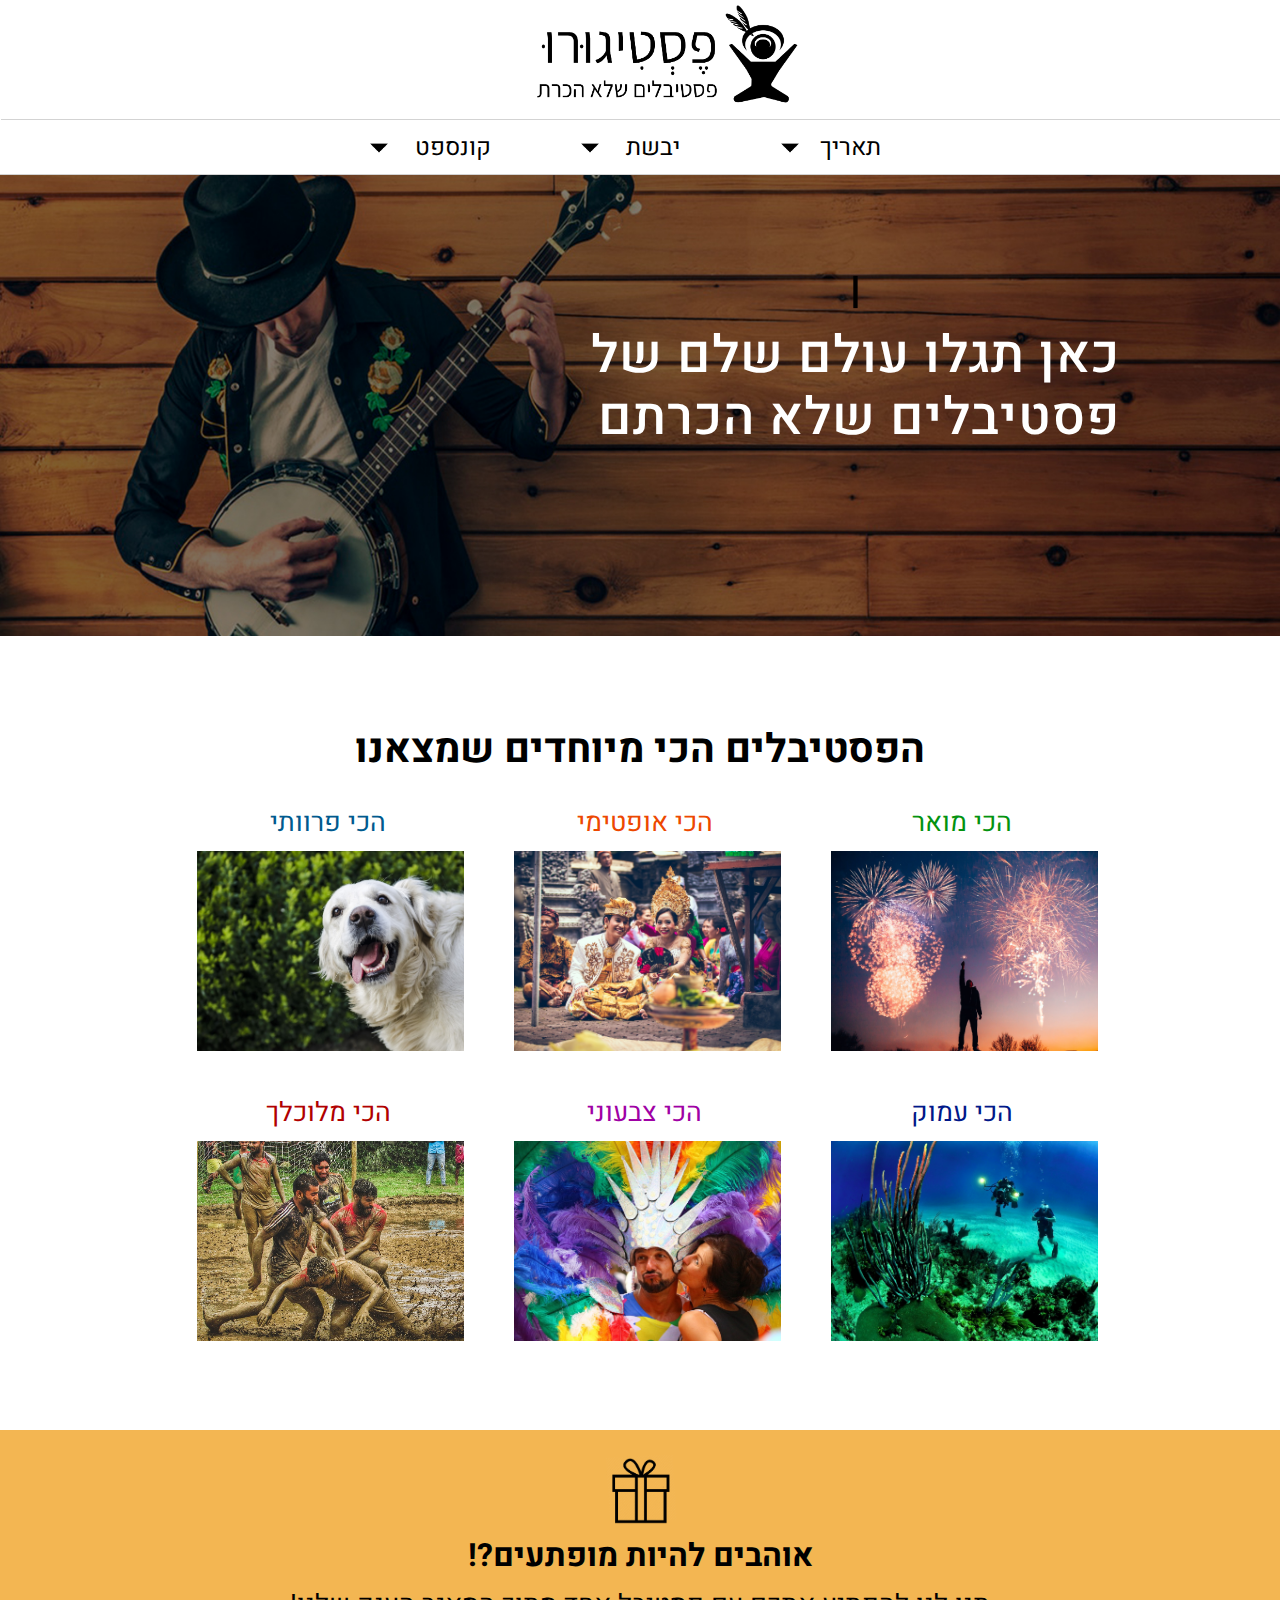
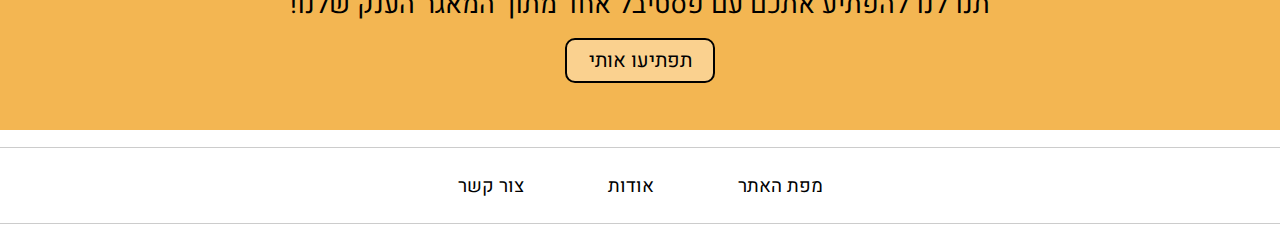
<file: FestiGuru/index.html>
﻿<!doctype html>
<html lang="he">
<head>
    <meta charset="utf-8" />
    <title>דף הבית | פסטיגורו</title>
    <meta name="description" content="כאן תוכלו לגלות עולם שלם של פסטיבלים שלא הכרתם. תוכלו לחפש את הפסטיבל הבא שלכם באמצעות חיפוש לפי תאריך, חודש או קטגוריה." />
    <meta name="keywords" content="פסטיגורו, פסטיבלים, פסטיבלים מיוחדים, פסטיבלים יחודיים, פסטיבלים לא מוכרים, פסטיבלים בעולם, מסביב לעולם" />
    <meta name="author" content="הילה פיטם, סול מיכאלי, אביתר כהן" />
    <meta name="viewport" content="width=device-width, initial-scale=1.0, user-scalable=yes">
    <link rel="icon" href="images/favicon.png">
    <!-- CSS -->

    <link href="styles/reset.css" rel="stylesheet" />
    <link href="https://fonts.googleapis.com/css?family=Heebo" rel="stylesheet">
    <link href="styles/myStyle.css" rel="stylesheet" />
    <link rel="icon" href="Images/favicon.jpeg">

    <!-- Scripts -->
    <script src="jScripts/jquery-1.12.0.min.js"></script>
    <script src="jScripts/JavaScript.js"></script>
</head>
<body onload="tab_nav()">
    <div id="container">
        <header>
              <div id="logoplace"><h1><a href="index.html"><img id="logo" src="images/logo.png"></a></h1></div>
            <ul id="skip">
                <li><a href="#content-anchor">דלג לתוכן</a></li>
            </ul>
            <div id="likehr"></div>
            <nav id="nav1" role="navigation">
                <ul>
                    <li>
                        <a href='#'>תאריך<img alt="" class="arrow" src="images/down.png" /></a>
                        <ul>
                            <li>
                                <a href="#">ינואר-פברואר</a>
                                <ul>
                                    <li><a href="mardiGrasFestival.html">מארדי גרא</a></li>
                                    <li><a class="notActive" href="#">קרב התפוזים</a></li>
                                    <li><a class="notActive" href="#">פסטיבל הפאסנאכט</a></li>
                                    <li><a class="notActive" href="#">פסטיבל העפיפונים</a></li>
                                </ul>
                            </li>
                            <li>
                                <a href="#">מרץ-אפריל</a>
                                <ul>
                                    <li><a class="notActive" href="#">יום האיש הקפוא המת</a></li>
                                    <li><a class="notActive" href="#">זיקוקי גנושי</a></li>
                                    <li><a class="notActive" href="#">פסטיבל ההולי</a></li>
                                    <li><a class="notActive" href="#">מלחמת המים</a></li>
                                </ul>
                            </li>
                            <li>
                                <a href="#">מאי-יוני</a>
                                <ul>
                                    <li><a href="hemisFestival.html">פסטיבל המיס</a></li>
                                    <li><a href="underwaterMusicFestival.html">פסטיבל המוזיקה מתחת למים</a></li>
                                    <li><a class="notActive" href="#"> הגבינה המתגלגלת</a></li>
                                    <li><a class="notActive" href="#"> פסטיבל העששיות הצפות</a></li>
                                </ul>
                            </li>
                            <li>
                                <a href="#">יולי-אוגוסט</a>
                                <ul>
                                    <li><a href="goldenRetrieverFestival.html">פסטיבל הגולדן-רטריבר</a></li>
                                    <li><a class="notActive" href="#"> אליפות גיטרת האוויר</a></li>
                                    <li><a class="notActive" href="#">פסטיבל העגבניות</a></li>
                                    <li><a class="notActive" href="#">פסטיבל הקולנוע הבינ”ל</a></li>
                                </ul>
                            </li>
                            <li>
                                <a href="#">ספטמבר-אוקטובר</a>
                                <ul>
                                    <li><a class="notActive" href="#">פסטיבל מלחמת הבוץ</a></li>
                                    <li><a class="notActive" href="#">לה דמנס</a></li>
                                    <li><a class="notActive" href="#">מיסטורה</a></li>
                                    <li><a class="notActive" href="#">סאלון דה צ'וקולט</a></li>
                                </ul>
                            </li>
                            <li>
                                <a href="#">נובמבר-דצמבר</a>
                                <ul>
                                    <li><a class="notActive" href="#">קראמפוסנאכט</a></li>
                                    <li><a class="notActive" href="#">בופה הקופים</a></li>
                                    <li><a class="notActive" href="#">פסטיבל הזוחלים</a></li>
                                    <li><a class="notActive" href="#">פאנקין צ'אנקין</a></li>
                                </ul>
                            </li>
                        </ul>
                    </li>
                    <li>
                        <a href='#'>יבשת <img alt="" class="arrow" src="images/down.png" /></a>
                        <ul>
                            <li>
                                <a href='#'>אירופה</a>
                                <ul>
                                    <li>
                                        <a href="goldenRetrieverFestival.html">
                                            <span class="myBold">
                                                סקוטלנד:
                                            </span>
                                            פסטיבל הגולדן-רטריבר
                                        </a>
                                    </li>
                                    <li>
                                        <a class="notActive" href="#">
                                            <span class="myBold">
                                                ספרד:
                                            </span>
                                            פסטיבל מלחמת הבוץ
                                        </a>
                                    </li>
                                    <li>
                                        <a class="notActive" href="#">
                                            <span class="myBold">
                                                גרמניה:
                                            </span>
                                            קראמפוסנאכט
                                        </a>
                                    </li>
                                    <li>
                                        <a class="notActive" href="#">
                                            <span class="myBold">
                                                אנגליה:
                                            </span>
                                            פסטיבל גבינה המתגלגלת
                                        </a>
                                    </li>
                                </ul>
                            </li>
                            <li>
                                <a href="#">צפון אמריקה</a>
                                <ul>
                                    <li>
                                        <a href="underwaterMusicFestival.html">
                                            <span class="myBold">
                                                פלורידה:
                                            </span>
                                            פסטיבל המוזיקה מתחת למים
                                        </a>
                                    </li>
                                    <li>
                                        <a class="notActive" href="#">
                                            <span class="myBold">
                                                הוואי:
                                            </span>
                                            פסטיבל העששיות הצפות
                                        </a>
                                    </li>
                                    <li>
                                        <a class="notActive" href="#">
                                            <span class="myBold">
                                                קולראדו:
                                            </span>
                                            יום האיש הקפוא המת
                                        </a>
                                    </li>
                                    <li>
                                        <a class="notActive" href="#">
                                            <span class="myBold">
                                                ג’ורג’יה:
                                            </span>
                                            משחקי הדרום
                                        </a>
                                    </li>
                                </ul>
                            </li>
                            <li>
                                <a href="#">דרום אמריקה</a>
                                <ul>
                                    <li>
                                        <a class="notActive" href="#">
                                            <span class="myBold">
                                                ארגנטינה:
                                            </span>
                                            פסטיבל הטנגו
                                        </a>
                                    </li>
                                    <li>
                                        <a class="notActive" href="#">
                                            <span class="myBold">
                                                בוליביה:
                                            </span>
                                            בתולה של קנדלריה
                                        </a>
                                    </li>
                                    <li>
                                        <a class="notActive" href="#">
                                            <span class="myBold">
                                                פרו:
                                            </span>
                                            מיסטורה
                                        </a>
                                    </li>
                                    <li>
                                        <a class="notActive" href="#">
                                            <span class="myBold">
                                                אקוודור:
                                            </span>
                                            פס דל ניניו
                                        </a>
                                    </li>
                                </ul>
                            </li>
                            <li>
                                <a href="#">אסיה</a>
                                <ul>
                                    <li>
                                        <a href="hemisFestival.html">
                                            <span class="myBold">
                                                הודו:
                                            </span>
                                            פסטיבל המיס
                                        </a>
                                    </li>
                                    <li>
                                        <a class="notActive" href="#">
                                            <span class="myBold">
                                                סין:
                                            </span>
                                            פסטיבל השלג וקרח
                                        </a>
                                    </li>
                                    <li>
                                        <a class="notActive" href="#">
                                            <span class="myBold">
                                                תאילנד:
                                            </span>
                                            בופה הקופים
                                        </a>
                                    </li>
                                    <li>
                                        <a class="notActive" href="#">
                                            <span class="myBold">
                                                טאיוואן:
                                            </span>
                                            זיקוקי גנושי
                                        </a>
                                    </li>
                                </ul>
                            </li>
                            <li>
                                <a href="#">אוסטרליה</a>
                                <ul>
                                    <li>
                                        <a href="mardiGrasFestival.html">
                                            <span class="myBold">
                                                ניו סאות וואלס:
                                            </span>
                                            מארדי גרא
                                        </a>
                                    </li>
                                    <li>
                                        <a class="notActive" href="#">
                                            <span class="myBold">
                                                אליס ספרינגרס:
                                            </span>
                                            גביע הגמל
                                        </a>
                                    </li>
                                    <li>
                                        <a class="notActive" href="#">
                                            <span class="myBold">
                                                דרווין:
                                            </span>
                                            תחרות סירות הבירה
                                        </a>
                                    </li>
                                    <li>
                                        <a class="notActive" href="#">
                                            <span class="myBold">
                                                ניו סאות וואלס:
                                            </span>
                                            בלוזפסט
                                        </a>
                                    </li>
                                </ul>
                            </li>
                            <li>
                                <a href="#">אפריקה</a>
                                <ul>
                                    <li class="lands">
                                        <a class="notActive" href="#">
                                            <span class="myBold">
                                                דרום אפריקה:
                                            </span>
                                            אפריקה-ברן
                                        </a>
                                    </li>
                                    <li class="lands">
                                        <a class="notActive" href="#">
                                            <span class="myBold">
                                                זנזיבר:
                                            </span>
                                            פסטיבל הקולנוע הבינ"ל
                                        </a>
                                    </li>
                                    <li class="lands">
                                        <a class="notActive" href="#">
                                            <span class="myBold">
                                                מלאווי:
                                            </span>
                                            אגם הכוכבים
                                        </a>
                                    </li>
                                    <li class="lands">
                                        <a class="notActive" href="#">
                                            <span class="myBold">
                                                טוניסיה:
                                            </span>
                                            פסטיבל הסהרה
                                        </a>
                                    </li>
                                </ul>
                            </li>
                        </ul>
                    </li>
                    <li>
                        <a href='#'>קונספט <img alt="" class="arrow" src="images/down.png" /></a>
                        <ul>
                            <li>
                                <a href="#">אוכל ושתיה</a>
                                <ul class="concepts">
                                    <li><a class="notActive" href="#">קרב התפוזים</a></li>
                                    <li><a class="notActive" href="#">מיסורה</a></li>
                                    <li><a class="notActive" href="#">פסטיבל העגבניות</a></li>
                                    <li><a class="notActive" href="#">סאלון דו צ'וקולט</a></li>
                                </ul>
                            </li>
                            <li>
                                <a href="#">אומנות</a>
                                <ul class="concepts">
                                    <li><a class="notActive" href="#">פסטיבל הפאסנאכט</a></li>
                                    <li><a class="notActive" href="#">זיקוקי גאנושי</a></li>
                                    <li><a class="notActive" href="#">פסטיבל העפיפונים</a></li>
                                    <li><a class="notActive" href="#">פסטיבל הקולנוע הבינ"ל</a></li>
                                </ul>
                            </li>
                            <li>
                                <a href="#">להט"ב</a>
                                <ul class="concepts">
                                    <li><a href="mardiGrasFestival.html">מארדי גרא</a></li>
                                    <li><a class="notActive" href="#">לילה מיוחד אחד</a></li>
                                    <li><a class="notActive" href="#">לה דמנס</a></li>
                                    <li><a class="notActive" href="#">מצעד הקיץ הגאה</a></li>
                                </ul>
                            </li>
                            <li>
                                <a href="#">מוזיקה</a>
                                <ul class="concepts">
                                    <li><a href="underwaterMusicFestival.html">פסטיבל המוזיקה מתחת למים</a></li>
                                    <li><a class="notActive" href="#">אפריקה-ברן</a></li>
                                    <li><a class="notActive" href="#">אפילות גיטרת האוויר</a></li>
                                    <li><a class="notActive" href="#">מסיבת הגן הסודי</a></li>
                                </ul>
                            </li>
                            <li>
                                <a href="#">רוח ונפש</a>
                                <ul class="concepts">
                                    <li><a href="hemisFestival.html">פסטיבל המיס</a></li>
                                    <li><a class="notActive" href="#">פסטיבל העששיות הצפות</a></li>
                                    <li><a class="notActive" href="#">פסטיבל מרתה הקדושה</a></li>
                                    <li><a class="notActive" href="#">קראמפוסנאכט</a></li>
                                </ul>
                            </li>
                            <li>
                                <a href="#">בעלי חיים</a>
                                <ul class="concepts">
                                    <li><a href="goldenRetrieverFestival.html">פסטיבל הגולדן-רטריבר</a></li>
                                    <li><a class="notActive" href="#">בופה הקופים</a></li>
                                    <li><a class="notActive" href="#">פילי סורין</a></li>
                                    <li><a class="notActive" href="#">פסטיבל הזוחלים</a></li>
                                </ul>
                            </li>
                        </ul>
                    </li>
                </ul>
            </nav>

            <div id="bigimage"><h2>כאן תגלו עולם שלם של<br /> פסטיבלים שלא הכרתם</h2></div>
        </header> 
        <section id="radicals">
            <a name="content-anchor" class="accessibility"></a>
            <h2>הפסטיבלים הכי מיוחדים שמצאנו</h2>
            <div id="firstrow">
                <section>
                    <div id="onefest">
                        <h3 id="lighthead">הכי מואר</h3>

                        <a class="notActive" href="#">
                            <div id="lightpic">
                                <div id="lightoverlay"><p>זיקוקי גונאשי<br /><span>טאיוואן, מרץ</span></p></div>
                            </div>
                        </a>
                    </div>
                </section>
                <section>
                    <div id="twofest">
                        <h3 id="freehead">הכי אופטימי</h3>
                        <a href="hemisFestival.html">
                            <div id="freepic">
                                <div id="freeoverlay"><p>פסטיבל המיס<br /><span>הודו, יוני</span></p></div>
                            </div>
                        </a>
                    </div>
                </section>
                <section>
                    <div id="threefest">
                        <h3 id="furyhead">הכי פרוותי</h3>
                        <a href="goldenRetrieverFestival.html">
                            <div id="furypic">
                                <div id="furyoverlay"><p>פסטיבל הגולדן רטריבר<br /><span>סקוטלנד, יולי</span></p></div>
                            </div>
                        </a>
                    </div>
                </section>
            </div>
            <div id="secondrow">
                <section>
                    <div id="fourfest">
                        <h3 id="underwaterhead">הכי עמוק</h3>
                        <a href="underwaterMusicFestival.html">
                            <div id="underwaterpic">
                                <div id="underwateroverlay"><p>מוזיקה מתחת למים<br /><span>פלורידה, יוני</span></p></div>
                            </div>
                        </a>
                    </div>
                </section>
                <section>
                    <div id="fivefest">
                        <h3 id="pridehead">הכי צבעוני</h3>
                        <a href="mardiGrasFestival.html">
                            <div id="pridepic">
                                <div id="prideoverlay"><p>פסטיבל המארדי-גרא<br /><span>אוסטרליה, פברואר</span></p></div>
                            </div>
                        </a>
                    </div>
                </section>
                <section>
                    <div id="sixfest">
                        <h3 id="dirtyhead">הכי מלוכלך</h3>
                        <a class="notActive" href="#">
                            <div id="dirtypic">
                                <div id="dirtyoverlay"><p>מלחמת הבוץ<br /><span>ספרד, ספטמבר</span></p></div>
                            </div>
                        </a>
                    </div>
                </section>
            </div>
        </section>
        <div id="surprise">
            <div id="surprisetxt">
                <section>
                    <div id="gift"></div>
                    <h2>אוהבים להיות מופתעים?!</h2>
                    <p>תנו לנו להפתיע אתכם עם פסטיבל אחד מתוך המאגר הענק שלנו!</p>
                    <input id="surprisebtn" type="button" value="תפתיעו אותי" onclick="randompage()" />
                </section>
            </div>
        </div>
        <footer id="footer1">
            <hr id="footerhr1" />
            <nav role="navigation">
                <a href="siteMap.html">מפת האתר</a>
                <span><a href="about.html">אודות</a></span>
                <a href="contactUs.html">צור קשר</a>
            </nav>
            <hr id="footerhr" />
        </footer>
    </div>

</body>
</html>
</file>
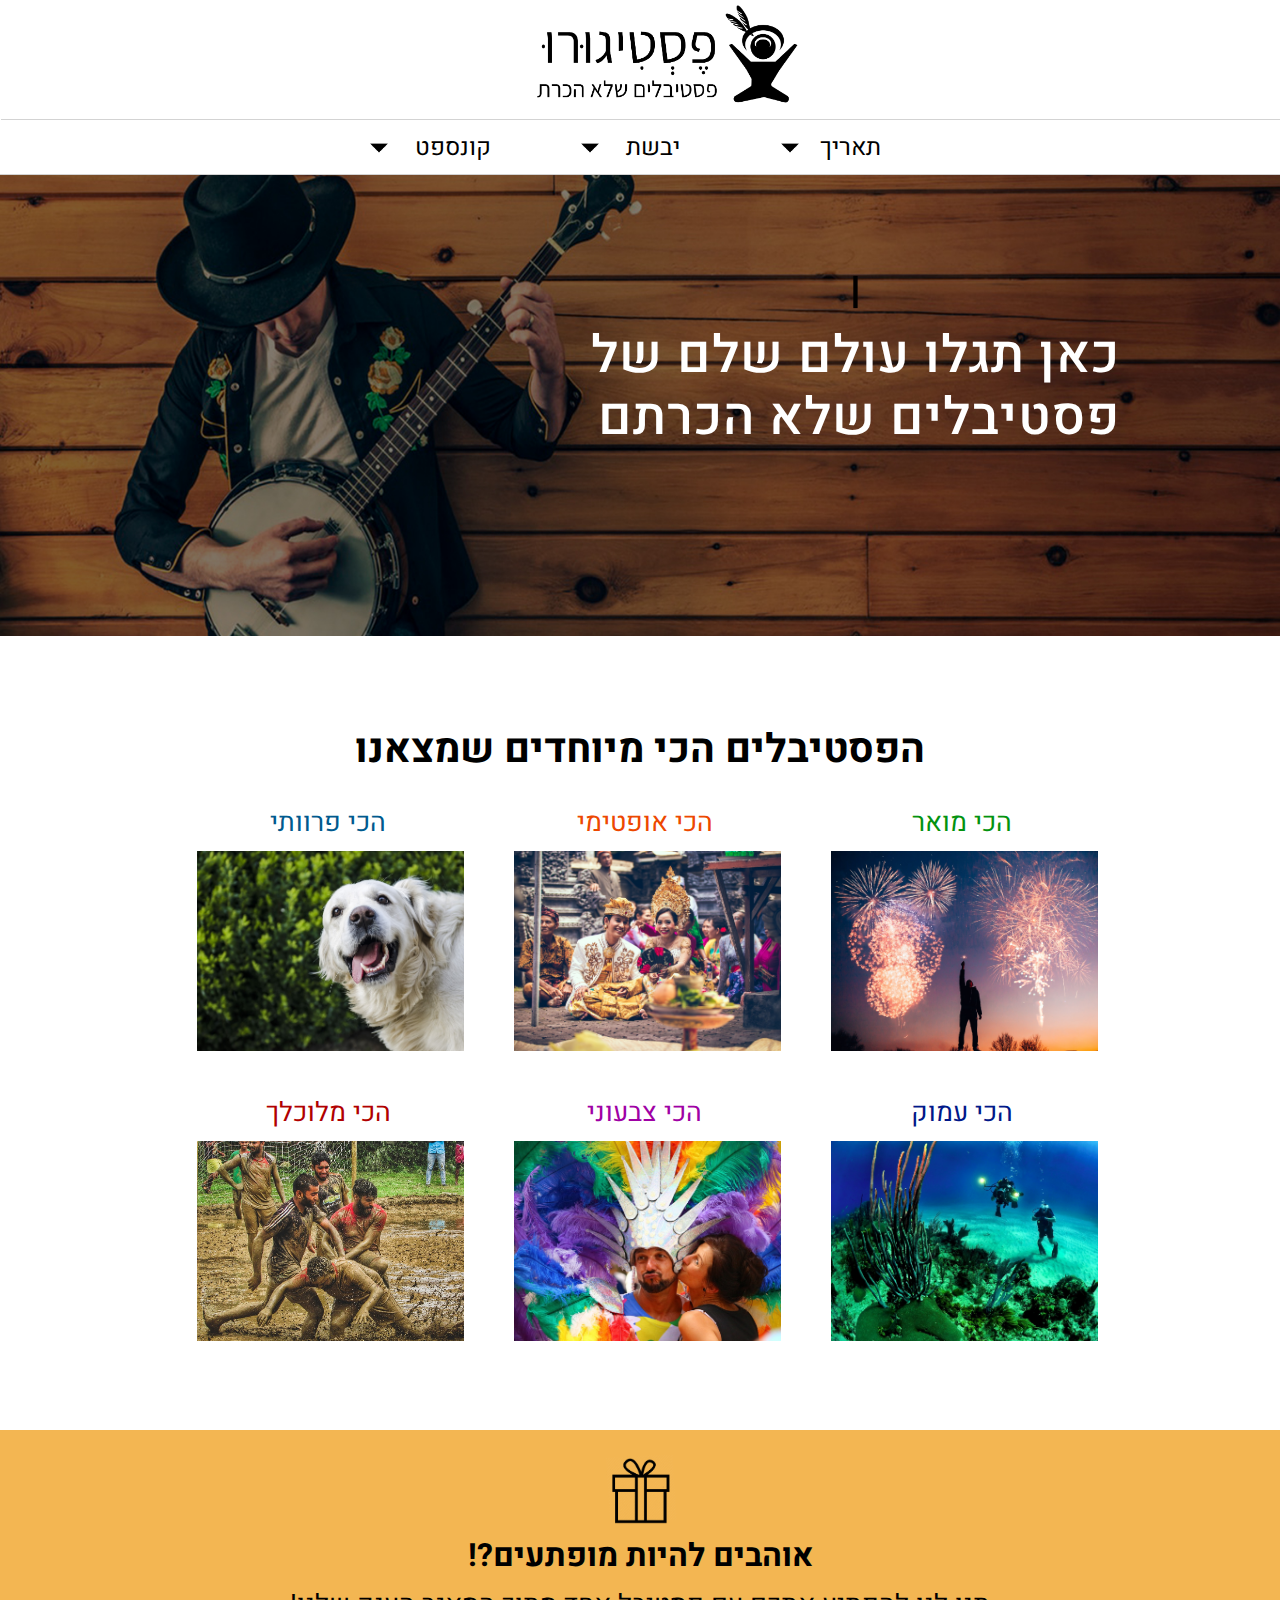
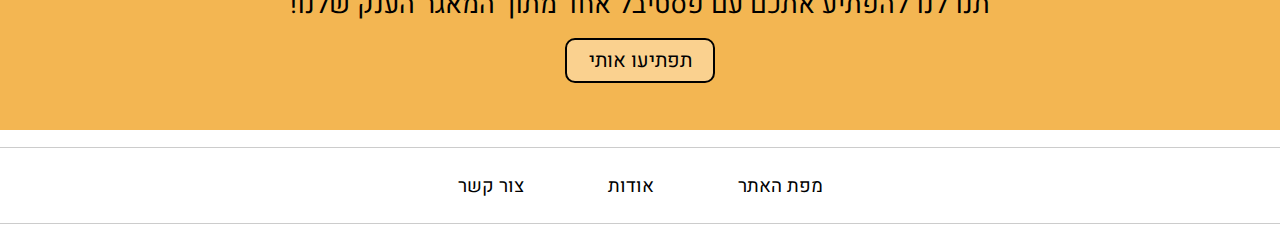
<file: FestiGuru_Final/index.html>
﻿<!doctype html>
<html lang="he">
<head>
    <meta charset="utf-8" />
    <title>דף הבית | פסטיגורו</title>
    <meta name="description" content="כאן תוכלו לגלות עולם שלם של פסטיבלים שלא הכרתם. תוכלו לחפש את הפסטיבל הבא שלכם באמצעות חיפוש לפי תאריך, חודש או קטגוריה." />
    <meta name="keywords" content="פסטיגורו, פסטיבלים, פסטיבלים מיוחדים, פסטיבלים יחודיים, פסטיבלים לא מוכרים, פסטיבלים בעולם, מסביב לעולם" />
    <meta name="author" content="הילה פיטם, סול מיכאלי, אביתר כהן" />
    <meta name="viewport" content="width=device-width, initial-scale=1.0, user-scalable=yes">
    <link rel="icon" href="images/favicon.png">
    <!-- CSS -->

    <link href="styles/reset.css" rel="stylesheet" />
    <link href="https://fonts.googleapis.com/css?family=Heebo" rel="stylesheet">
    <link href="styles/myStyle.css" rel="stylesheet" />

    <!-- Scripts -->
    <script src="jScripts/jquery-1.12.0.min.js"></script>
    <script src="jScripts/JavaScript.js"></script>
</head>
<body onload="tab_nav()">
    <div id="container">
        <header>
              <div id="logoplace"><h1><a href="index.html"><img id="logo" src="images/logo.png"></a></h1></div>
            <ul id="skip">
                <li><a href="#content-anchor">דלג לתוכן</a></li>
            </ul>
            <div id="likehr"></div>
            <nav id="nav1" role="navigation">
                <ul>
                    <li>
                        <a href='#'>תאריך<img alt="" class="arrow" src="images/down.png" /></a>
                        <ul>
                            <li>
                                <a href="#">ינואר-פברואר</a>
                                <ul>
                                    <li><a href="mardiGrasFestival.html">מארדי גרא</a></li>
                                    <li><a class="notActive" href="#">קרב התפוזים</a></li>
                                    <li><a class="notActive" href="#">פסטיבל הפאסנאכט</a></li>
                                    <li><a class="notActive" href="#">פסטיבל העפיפונים</a></li>
                                </ul>
                            </li>
                            <li>
                                <a href="#">מרץ-אפריל</a>
                                <ul>
                                    <li><a class="notActive" href="#">יום האיש הקפוא המת</a></li>
                                    <li><a class="notActive" href="#">זיקוקי גנושי</a></li>
                                    <li><a class="notActive" href="#">פסטיבל ההולי</a></li>
                                    <li><a class="notActive" href="#">מלחמת המים</a></li>
                                </ul>
                            </li>
                            <li>
                                <a href="#">מאי-יוני</a>
                                <ul>
                                    <li><a href="hemisFestival.html">פסטיבל המיס</a></li>
                                    <li><a href="underwaterMusicFestival.html">פסטיבל המוזיקה מתחת למים</a></li>
                                    <li><a class="notActive" href="#"> הגבינה המתגלגלת</a></li>
                                    <li><a class="notActive" href="#"> פסטיבל העששיות הצפות</a></li>
                                </ul>
                            </li>
                            <li>
                                <a href="#">יולי-אוגוסט</a>
                                <ul>
                                    <li><a href="goldenRetrieverFestival.html">פסטיבל הגולדן-רטריבר</a></li>
                                    <li><a class="notActive" href="#"> אליפות גיטרת האוויר</a></li>
                                    <li><a class="notActive" href="#">פסטיבל העגבניות</a></li>
                                    <li><a class="notActive" href="#">פסטיבל הקולנוע הבינ”ל</a></li>
                                </ul>
                            </li>
                            <li>
                                <a href="#">ספטמבר-אוקטובר</a>
                                <ul>
                                    <li><a class="notActive" href="#">פסטיבל מלחמת הבוץ</a></li>
                                    <li><a class="notActive" href="#">לה דמנס</a></li>
                                    <li><a class="notActive" href="#">מיסטורה</a></li>
                                    <li><a class="notActive" href="#">סאלון דה צ'וקולט</a></li>
                                </ul>
                            </li>
                            <li>
                                <a href="#">נובמבר-דצמבר</a>
                                <ul>
                                    <li><a class="notActive" href="#">קראמפוסנאכט</a></li>
                                    <li><a class="notActive" href="#">בופה הקופים</a></li>
                                    <li><a class="notActive" href="#">פסטיבל הזוחלים</a></li>
                                    <li><a class="notActive" href="#">פאנקין צ'אנקין</a></li>
                                </ul>
                            </li>
                        </ul>
                    </li>
                    <li>
                        <a href='#'>יבשת <img alt="" class="arrow" src="images/down.png" /></a>
                        <ul>
                            <li>
                                <a href='#'>אירופה</a>
                                <ul>
                                    <li>
                                        <a href="goldenRetrieverFestival.html">
                                            <span class="myBold">
                                                סקוטלנד:
                                            </span>
                                            פסטיבל הגולדן-רטריבר
                                        </a>
                                    </li>
                                    <li>
                                        <a class="notActive" href="#">
                                            <span class="myBold">
                                                ספרד:
                                            </span>
                                            פסטיבל מלחמת הבוץ
                                        </a>
                                    </li>
                                    <li>
                                        <a class="notActive" href="#">
                                            <span class="myBold">
                                                גרמניה:
                                            </span>
                                            קראמפוסנאכט
                                        </a>
                                    </li>
                                    <li>
                                        <a class="notActive" href="#">
                                            <span class="myBold">
                                                אנגליה:
                                            </span>
                                            פסטיבל גבינה המתגלגלת
                                        </a>
                                    </li>
                                </ul>
                            </li>
                            <li>
                                <a href="#">צפון אמריקה</a>
                                <ul>
                                    <li>
                                        <a href="underwaterMusicFestival.html">
                                            <span class="myBold">
                                                פלורידה:
                                            </span>
                                            פסטיבל המוזיקה מתחת למים
                                        </a>
                                    </li>
                                    <li>
                                        <a class="notActive" href="#">
                                            <span class="myBold">
                                                הוואי:
                                            </span>
                                            פסטיבל העששיות הצפות
                                        </a>
                                    </li>
                                    <li>
                                        <a class="notActive" href="#">
                                            <span class="myBold">
                                                קולראדו:
                                            </span>
                                            יום האיש הקפוא המת
                                        </a>
                                    </li>
                                    <li>
                                        <a class="notActive" href="#">
                                            <span class="myBold">
                                                ג’ורג’יה:
                                            </span>
                                            משחקי הדרום
                                        </a>
                                    </li>
                                </ul>
                            </li>
                            <li>
                                <a href="#">דרום אמריקה</a>
                                <ul>
                                    <li>
                                        <a class="notActive" href="#">
                                            <span class="myBold">
                                                ארגנטינה:
                                            </span>
                                            פסטיבל הטנגו
                                        </a>
                                    </li>
                                    <li>
                                        <a class="notActive" href="#">
                                            <span class="myBold">
                                                בוליביה:
                                            </span>
                                            בתולה של קנדלריה
                                        </a>
                                    </li>
                                    <li>
                                        <a class="notActive" href="#">
                                            <span class="myBold">
                                                פרו:
                                            </span>
                                            מיסטורה
                                        </a>
                                    </li>
                                    <li>
                                        <a class="notActive" href="#">
                                            <span class="myBold">
                                                אקוודור:
                                            </span>
                                            פס דל ניניו
                                        </a>
                                    </li>
                                </ul>
                            </li>
                            <li>
                                <a href="#">אסיה</a>
                                <ul>
                                    <li>
                                        <a href="hemisFestival.html">
                                            <span class="myBold">
                                                הודו:
                                            </span>
                                            פסטיבל המיס
                                        </a>
                                    </li>
                                    <li>
                                        <a class="notActive" href="#">
                                            <span class="myBold">
                                                סין:
                                            </span>
                                            פסטיבל השלג וקרח
                                        </a>
                                    </li>
                                    <li>
                                        <a class="notActive" href="#">
                                            <span class="myBold">
                                                תאילנד:
                                            </span>
                                            בופה הקופים
                                        </a>
                                    </li>
                                    <li>
                                        <a class="notActive" href="#">
                                            <span class="myBold">
                                                טאיוואן:
                                            </span>
                                            זיקוקי גנושי
                                        </a>
                                    </li>
                                </ul>
                            </li>
                            <li>
                                <a href="#">אוסטרליה</a>
                                <ul>
                                    <li>
                                        <a href="mardiGrasFestival.html">
                                            <span class="myBold">
                                                ניו סאות וואלס:
                                            </span>
                                            מארדי גרא
                                        </a>
                                    </li>
                                    <li>
                                        <a class="notActive" href="#">
                                            <span class="myBold">
                                                אליס ספרינגרס:
                                            </span>
                                            גביע הגמל
                                        </a>
                                    </li>
                                    <li>
                                        <a class="notActive" href="#">
                                            <span class="myBold">
                                                דרווין:
                                            </span>
                                            תחרות סירות הבירה
                                        </a>
                                    </li>
                                    <li>
                                        <a class="notActive" href="#">
                                            <span class="myBold">
                                                ניו סאות וואלס:
                                            </span>
                                            בלוזפסט
                                        </a>
                                    </li>
                                </ul>
                            </li>
                            <li>
                                <a href="#">אפריקה</a>
                                <ul>
                                    <li class="lands">
                                        <a class="notActive" href="#">
                                            <span class="myBold">
                                                דרום אפריקה:
                                            </span>
                                            אפריקה-ברן
                                        </a>
                                    </li>
                                    <li class="lands">
                                        <a class="notActive" href="#">
                                            <span class="myBold">
                                                זנזיבר:
                                            </span>
                                            פסטיבל הקולנוע הבינ"ל
                                        </a>
                                    </li>
                                    <li class="lands">
                                        <a class="notActive" href="#">
                                            <span class="myBold">
                                                מלאווי:
                                            </span>
                                            אגם הכוכבים
                                        </a>
                                    </li>
                                    <li class="lands">
                                        <a class="notActive" href="#">
                                            <span class="myBold">
                                                טוניסיה:
                                            </span>
                                            פסטיבל הסהרה
                                        </a>
                                    </li>
                                </ul>
                            </li>
                        </ul>
                    </li>
                    <li>
                        <a href='#'>קונספט <img alt="" class="arrow" src="images/down.png" /></a>
                        <ul>
                            <li>
                                <a href="#">אוכל ושתיה</a>
                                <ul class="concepts">
                                    <li><a class="notActive" href="#">קרב התפוזים</a></li>
                                    <li><a class="notActive" href="#">מיסורה</a></li>
                                    <li><a class="notActive" href="#">פסטיבל העגבניות</a></li>
                                    <li><a class="notActive" href="#">סאלון דו צ'וקולט</a></li>
                                </ul>
                            </li>
                            <li>
                                <a href="#">אומנות</a>
                                <ul class="concepts">
                                    <li><a class="notActive" href="#">פסטיבל הפאסנאכט</a></li>
                                    <li><a class="notActive" href="#">זיקוקי גאנושי</a></li>
                                    <li><a class="notActive" href="#">פסטיבל העפיפונים</a></li>
                                    <li><a class="notActive" href="#">פסטיבל הקולנוע הבינ"ל</a></li>
                                </ul>
                            </li>
                            <li>
                                <a href="#">להט"ב</a>
                                <ul class="concepts">
                                    <li><a href="mardiGrasFestival.html">מארדי גרא</a></li>
                                    <li><a class="notActive" href="#">לילה מיוחד אחד</a></li>
                                    <li><a class="notActive" href="#">לה דמנס</a></li>
                                    <li><a class="notActive" href="#">מצעד הקיץ הגאה</a></li>
                                </ul>
                            </li>
                            <li>
                                <a href="#">מוזיקה</a>
                                <ul class="concepts">
                                    <li><a href="underwaterMusicFestival.html">פסטיבל המוזיקה מתחת למים</a></li>
                                    <li><a class="notActive" href="#">אפריקה-ברן</a></li>
                                    <li><a class="notActive" href="#">אפילות גיטרת האוויר</a></li>
                                    <li><a class="notActive" href="#">מסיבת הגן הסודי</a></li>
                                </ul>
                            </li>
                            <li>
                                <a href="#">רוח ונפש</a>
                                <ul class="concepts">
                                    <li><a href="hemisFestival.html">פסטיבל המיס</a></li>
                                    <li><a class="notActive" href="#">פסטיבל העששיות הצפות</a></li>
                                    <li><a class="notActive" href="#">פסטיבל מרתה הקדושה</a></li>
                                    <li><a class="notActive" href="#">קראמפוסנאכט</a></li>
                                </ul>
                            </li>
                            <li>
                                <a href="#">בעלי חיים</a>
                                <ul class="concepts">
                                    <li><a href="goldenRetrieverFestival.html">פסטיבל הגולדן-רטריבר</a></li>
                                    <li><a class="notActive" href="#">בופה הקופים</a></li>
                                    <li><a class="notActive" href="#">פילי סורין</a></li>
                                    <li><a class="notActive" href="#">פסטיבל הזוחלים</a></li>
                                </ul>
                            </li>
                        </ul>
                    </li>
                </ul>
            </nav>
            <div id="bigimage"><h2>כאן תגלו עולם שלם של<br /> פסטיבלים שלא הכרתם</h2></div>
        </header> 
        <section id="radicals">
            <a name="content-anchor" class="accessibility"></a>
            <h2>הפסטיבלים הכי מיוחדים שמצאנו</h2>
            <div id="firstrow">
                <section>
                    <div id="onefest">
                        <h3 id="lighthead">הכי מואר</h3>

                        <a class="notActive" href="#">
                            <div id="lightpic">
                                <div id="lightoverlay"><p>זיקוקי גונאשי<br /><span>טאיוואן, מרץ</span></p></div>
                            </div>
                        </a>
                    </div>
                </section>
                <section>
                    <div id="twofest">
                        <h3 id="freehead">הכי אופטימי</h3>
                        <a href="hemisFestival.html">
                            <div id="freepic">
                                <div id="freeoverlay"><p>פסטיבל המיס<br /><span>הודו, יוני</span></p></div>
                            </div>
                        </a>
                    </div>
                </section>
                <section>
                    <div id="threefest">
                        <h3 id="furyhead">הכי פרוותי</h3>
                        <a href="goldenRetrieverFestival.html">
                            <div id="furypic">
                                <div id="furyoverlay"><p>פסטיבל הגולדן רטריבר<br /><span>סקוטלנד, יולי</span></p></div>
                            </div>
                        </a>
                    </div>
                </section>
            </div>
            <div id="secondrow">
                <section>
                    <div id="fourfest">
                        <h3 id="underwaterhead">הכי עמוק</h3>
                        <a href="underwaterMusicFestival.html">
                            <div id="underwaterpic">
                                <div id="underwateroverlay"><p>מוזיקה מתחת למים<br /><span>פלורידה, יוני</span></p></div>
                            </div>
                        </a>
                    </div>
                </section>
                <section>
                    <div id="fivefest">
                        <h3 id="pridehead">הכי צבעוני</h3>
                        <a href="mardiGrasFestival.html">
                            <div id="pridepic">
                                <div id="prideoverlay"><p>פסטיבל המארדי-גרא<br /><span>אוסטרליה, פברואר</span></p></div>
                            </div>
                        </a>
                    </div>
                </section>
                <section>
                    <div id="sixfest">
                        <h3 id="dirtyhead">הכי מלוכלך</h3>
                        <a class="notActive" href="#">
                            <div id="dirtypic">
                                <div id="dirtyoverlay"><p>מלחמת הבוץ<br /><span>ספרד, ספטמבר</span></p></div>
                            </div>
                        </a>
                    </div>
                </section>
            </div>
        </section>
        <div id="surprise">
            <div id="surprisetxt">
                <section>
                    <div id="gift"></div>
                    <h2>אוהבים להיות מופתעים?!</h2>
                    <p>תנו לנו להפתיע אתכם עם פסטיבל אחד מתוך המאגר הענק שלנו!</p>
                    <input id="surprisebtn" type="button" value="תפתיעו אותי" onclick="randompage()" />
                </section>
            </div>
        </div>
        <footer id="footer1">
            <hr id="footerhr1" />
            <nav role="navigation">
                <a href="siteMap.html">מפת האתר</a>
                <span><a href="about.html">אודות</a></span>
                <a href="contactUs.html">צור קשר</a>
            </nav>
            <hr id="footerhr" />
        </footer>
    </div>

</body>
</html>
</file>
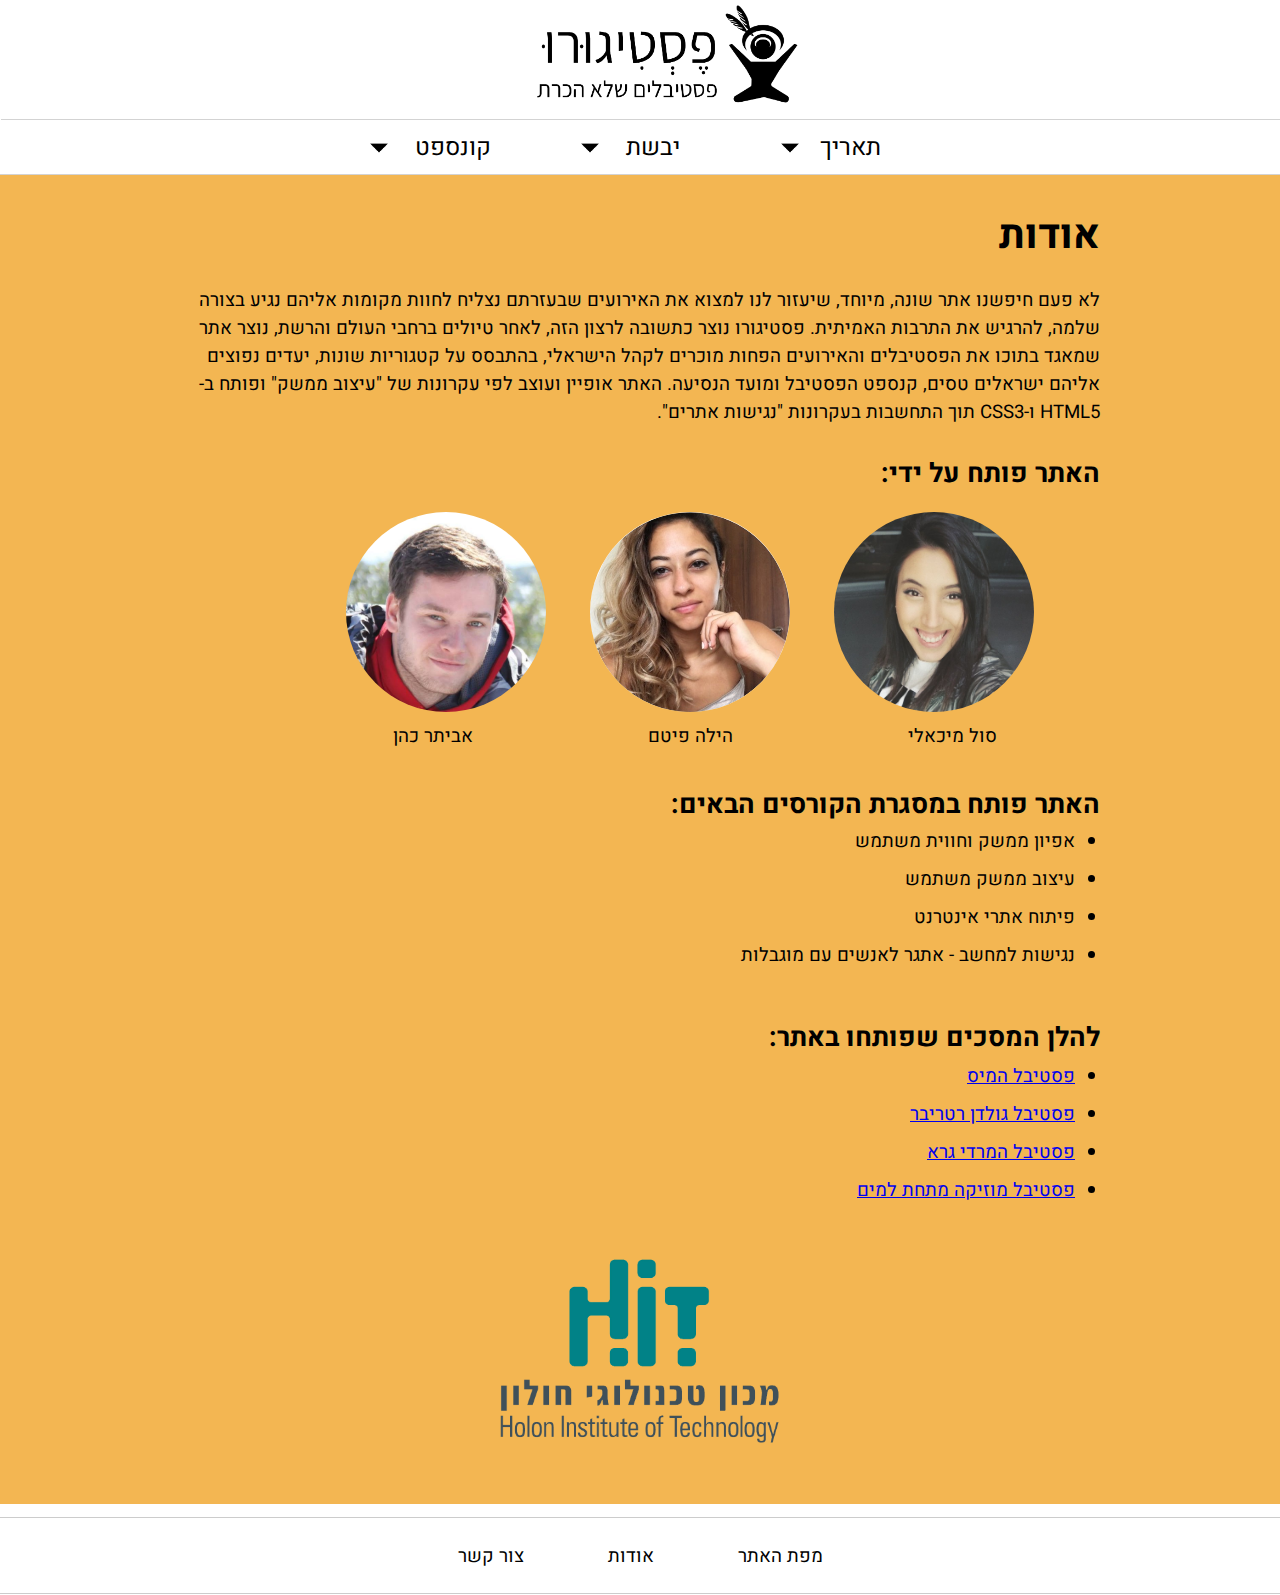
<file: FestiGuru/about.html>
﻿<!doctype html>
<html lang="he">
<head>
    <meta charset="utf-8" />
    <title>אודות | פסטיגורו</title>
    <meta name="description" content="אודות האתר פסטיגורו. כאן תוכלו לקרוא על כותבתי האתר, תוכן האתר ומטרותיה. תוכלו להבין את התהליך שהוביל להקמת האתר, את הקשיים ופתרונות." />
    <meta name="keywords" content="אודות,עלינו,פקולטה לטכנולוגיות למידה,פסטיגורו,שנה א" />
    <meta name="author" content="הילה פיטם, סול מיכאלי, אביתר כהן" />
    <meta name="viewport" content="width=device-width, initial-scale=1.0, user-scalable=yes">
    <link rel="icon" href="images/favicon.png">

    <!-- CSS -->
    <link href="styles/reset.css" rel="stylesheet" />
    <link href="https://fonts.googleapis.com/css?family=Heebo" rel="stylesheet">
    <link href="styles/myStyle.css" rel="stylesheet" />


    <!-- Scripts -->
    <script src="jScripts/jquery-1.12.0.min.js"></script>

</head>
<body onload="tab_nav()">
   <header>
            <div id="logoplace"><h1><a href="index.html"><img id="logo" src="images/logo.png"></a></h1></div>
            <ul id="skip">
                <li><a href="#content-anchor">דלג לתוכן</a></li>
            </ul>
            <div id="likehr"></div>
            <nav id="nav1" role="navigation">
                <ul>
                    <li>
                        <a href='#'>תאריך<img alt="" class="arrow" src="images/down.png" /></a>
                        <ul>
                            <li>
                                <a href="#">ינואר-פברואר</a>
                                <ul>
                                    <li><a href="mardiGrasFestival.html">מארדי גרא</a></li>
                                    <li><a class="notActive" href="#">קרב התפוזים</a></li>
                                    <li><a class="notActive" href="#">פסטיבל הפאסנאכט</a></li>
                                    <li><a class="notActive" href="#">פסטיבל העפיפונים</a></li>
                                </ul>
                            </li>
                            <li>
                                <a href="#">מרץ-אפריל</a>
                                <ul>
                                    <li><a class="notActive" href="#">יום האיש הקפוא המת</a></li>
                                    <li><a class="notActive" href="#">זיקוקי גנושי</a></li>
                                    <li><a class="notActive" href="#">פסטיבל ההולי</a></li>
                                    <li><a class="notActive" href="#">מלחמת המים</a></li>
                                </ul>
                            </li>
                            <li>
                                <a href="#">מאי-יוני</a>
                                <ul>
                                    <li><a href="hemisFestival.html">פסטיבל המיס</a></li>
                                    <li><a href="underwaterMusicFestival.html">פסטיבל המוזיקה מתחת למים</a></li>
                                    <li><a class="notActive" href="#"> הגבינה המתגלגלת</a></li>
                                    <li><a class="notActive" href="#"> פסטיבל העששיות הצפות</a></li>
                                </ul>
                            </li>
                            <li>
                                <a href="#">יולי-אוגוסט</a>
                                <ul>
                                    <li><a href="goldenRetrieverFestival.html">פסטיבל הגולדן-רטריבר</a></li>
                                    <li><a class="notActive" href="#"> אליפות גיטרת האוויר</a></li>
                                    <li><a class="notActive" href="#">פסטיבל העגבניות</a></li>
                                    <li><a class="notActive" href="#">פסטיבל הקולנוע הבינ”ל</a></li>
                                </ul>
                            </li>
                            <li>
                                <a href="#">ספטמבר-אוקטובר</a>
                                <ul>
                                    <li><a class="notActive" href="#">פסטיבל מלחמת הבוץ</a></li>
                                    <li><a class="notActive" href="#">לה דמנס</a></li>
                                    <li><a class="notActive" href="#">מיסטורה</a></li>
                                    <li><a class="notActive" href="#">סאלון דה צ'וקולט</a></li>
                                </ul>
                            </li>
                            <li>
                                <a href="#">נובמבר-דצמבר</a>
                                <ul>
                                    <li><a class="notActive" href="#">קראמפוסנאכט</a></li>
                                    <li><a class="notActive" href="#">בופה הקופים</a></li>
                                    <li><a class="notActive" href="#">פסטיבל הזוחלים</a></li>
                                    <li><a class="notActive" href="#">פאנקין צ'אנקין</a></li>
                                </ul>
                            </li>
                        </ul>
                    </li>
                    <li>
                        <a href='#'>יבשת <img alt="" class="arrow" src="images/down.png" /></a>
                        <ul>
                            <li>
                                <a href='#'>אירופה</a>
                                <ul>
                                    <li>
                                        <a href="goldenRetrieverFestival.html">
                                            <span class="myBold">
                                                סקוטלנד:
                                            </span>
                                            פסטיבל הגולדן-רטריבר
                                        </a>
                                    </li>
                                    <li>
                                        <a class="notActive" href="#">
                                            <span class="myBold">
                                                ספרד:
                                            </span>
                                            פסטיבל מלחמת הבוץ
                                        </a>
                                    </li>
                                    <li>
                                        <a class="notActive" href="#">
                                            <span class="myBold">
                                                גרמניה:
                                            </span>
                                            קראמפוסנאכט
                                        </a>
                                    </li>
                                    <li>
                                        <a class="notActive" href="#">
                                            <span class="myBold">
                                                אנגליה:
                                            </span>
                                            פסטיבל גבינה המתגלגלת
                                        </a>
                                    </li>
                                </ul>
                            </li>
                            <li>
                                <a href="#">צפון אמריקה</a>
                                <ul>
                                    <li>
                                        <a href="underwaterMusicFestival.html">
                                            <span class="myBold">
                                                פלורידה:
                                            </span>
                                            פסטיבל המוזיקה מתחת למים
                                        </a>
                                    </li>
                                    <li>
                                        <a class="notActive" href="#">
                                            <span class="myBold">
                                                הוואי:
                                            </span>
                                            פסטיבל העששיות הצפות
                                        </a>
                                    </li>
                                    <li>
                                        <a class="notActive" href="#">
                                            <span class="myBold">
                                                קולראדו:
                                            </span>
                                            יום האיש הקפוא המת
                                        </a>
                                    </li>
                                    <li>
                                        <a class="notActive" href="#">
                                            <span class="myBold">
                                                ג’ורג’יה:
                                            </span>
                                            משחקי הדרום
                                        </a>
                                    </li>
                                </ul>
                            </li>
                            <li>
                                <a href="#">דרום אמריקה</a>
                                <ul>
                                    <li>
                                        <a class="notActive" href="#">
                                            <span class="myBold">
                                                ארגנטינה:
                                            </span>
                                            פסטיבל הטנגו
                                        </a>
                                    </li>
                                    <li>
                                        <a class="notActive" href="#">
                                            <span class="myBold">
                                                בוליביה:
                                            </span>
                                            בתולה של קנדלריה
                                        </a>
                                    </li>
                                    <li>
                                        <a class="notActive" href="#">
                                            <span class="myBold">
                                                פרו:
                                            </span>
                                            מיסטורה
                                        </a>
                                    </li>
                                    <li>
                                        <a class="notActive" href="#">
                                            <span class="myBold">
                                                אקוודור:
                                            </span>
                                            פס דל ניניו
                                        </a>
                                    </li>
                                </ul>
                            </li>
                            <li>
                                <a href="#">אסיה</a>
                                <ul>
                                    <li>
                                        <a href="hemisFestival.html">
                                            <span class="myBold">
                                                הודו:
                                            </span>
                                            פסטיבל המיס
                                        </a>
                                    </li>
                                    <li>
                                        <a class="notActive" href="#">
                                            <span class="myBold">
                                                סין:
                                            </span>
                                            פסטיבל השלג וקרח
                                        </a>
                                    </li>
                                    <li>
                                        <a class="notActive" href="#">
                                            <span class="myBold">
                                                תאילנד:
                                            </span>
                                            בופה הקופים
                                        </a>
                                    </li>
                                    <li>
                                        <a class="notActive" href="#">
                                            <span class="myBold">
                                                טאיוואן:
                                            </span>
                                            זיקוקי גנושי
                                        </a>
                                    </li>
                                </ul>
                            </li>
                            <li>
                                <a href="#">אוסטרליה</a>
                                <ul>
                                    <li>
                                        <a href="mardiGrasFestival.html">
                                            <span class="myBold">
                                                ניו סאות וואלס:
                                            </span>
                                            מארדי גרא
                                        </a>
                                    </li>
                                    <li>
                                        <a class="notActive" href="#">
                                            <span class="myBold">
                                                אליס ספרינגרס:
                                            </span>
                                            גביע הגמל
                                        </a>
                                    </li>
                                    <li>
                                        <a class="notActive" href="#">
                                            <span class="myBold">
                                                דרווין:
                                            </span>
                                            תחרות סירות הבירה
                                        </a>
                                    </li>
                                    <li>
                                        <a class="notActive" href="#">
                                            <span class="myBold">
                                                ניו סאות וואלס:
                                            </span>
                                            בלוזפסט
                                        </a>
                                    </li>
                                </ul>
                            </li>
                            <li>
                                <a href="#">אפריקה</a>
                                <ul>
                                    <li class="lands">
                                        <a class="notActive" href="#">
                                            <span class="myBold">
                                                דרום אפריקה:
                                            </span>
                                            אפריקה-ברן
                                        </a>
                                    </li>
                                    <li class="lands">
                                        <a class="notActive" href="#">
                                            <span class="myBold">
                                                זנזיבר:
                                            </span>
                                            פסטיבל הקולנוע הבינ"ל
                                        </a>
                                    </li>
                                    <li class="lands">
                                        <a class="notActive" href="#">
                                            <span class="myBold">
                                                מלאווי:
                                            </span>
                                            אגם הכוכבים
                                        </a>
                                    </li>
                                    <li class="lands">
                                        <a class="notActive" href="#">
                                            <span class="myBold">
                                                טוניסיה:
                                            </span>
                                            פסטיבל הסהרה
                                        </a>
                                    </li>
                                </ul>
                            </li>
                        </ul>
                    </li>
                    <li>
                        <a href='#'>קונספט <img alt="" class="arrow" src="images/down.png" /></a>
                        <ul>
                            <li>
                                <a href="#">אוכל ושתיה</a>
                                <ul class="concepts">
                                    <li><a class="notActive" href="#">קרב התפוזים</a></li>
                                    <li><a class="notActive" href="#">מיסורה</a></li>
                                    <li><a class="notActive" href="#">פסטיבל העגבניות</a></li>
                                    <li><a class="notActive" href="#">סאלון דו צ'וקולט</a></li>
                                </ul>
                            </li>
                            <li>
                                <a href="#">אומנות</a>
                                <ul class="concepts">
                                    <li><a class="notActive" href="#">פסטיבל הפאסנאכט</a></li>
                                    <li><a class="notActive" href="#">זיקוקי גאנושי</a></li>
                                    <li><a class="notActive" href="#">פסטיבל העפיפונים</a></li>
                                    <li><a class="notActive" href="#">פסטיבל הקולנוע הבינ"ל</a></li>
                                </ul>
                            </li>
                            <li>
                                <a href="#">להט"ב</a>
                                <ul class="concepts">
                                    <li><a href="mardiGrasFestival.html">מארדי גרא</a></li>
                                    <li><a class="notActive" href="#">לילה מיוחד אחד</a></li>
                                    <li><a class="notActive" href="#">לה דמנס</a></li>
                                    <li><a class="notActive" href="#">מצעד הקיץ הגאה</a></li>
                                </ul>
                            </li>
                            <li>
                                <a href="#">מוזיקה</a>
                                <ul class="concepts">
                                    <li><a href="underwaterMusicFestival.html">פסטיבל המוזיקה מתחת למים</a></li>
                                    <li><a class="notActive" href="#">אפריקה-ברן</a></li>
                                    <li><a class="notActive" href="#">אפילות גיטרת האוויר</a></li>
                                    <li><a class="notActive" href="#">מסיבת הגן הסודי</a></li>
                                </ul>
                            </li>
                            <li>
                                <a href="#">רוח ונפש</a>
                                <ul class="concepts">
                                    <li><a href="hemisFestival.html">פסטיבל המיס</a></li>
                                    <li><a class="notActive" href="#">פסטיבל העששיות הצפות</a></li>
                                    <li><a class="notActive" href="#">פסטיבל מרתה הקדושה</a></li>
                                    <li><a class="notActive" href="#">קראמפוסנאכט</a></li>
                                </ul>
                            </li>
                            <li>
                                <a href="#">בעלי חיים</a>
                                <ul class="concepts">
                                    <li><a href="goldenRetrieverFestival.html">פסטיבל הגולדן-רטריבר</a></li>
                                    <li><a class="notActive" href="#">בופה הקופים</a></li>
                                    <li><a class="notActive" href="#">פילי סורין</a></li>
                                    <li><a class="notActive" href="#">פסטיבל הזוחלים</a></li>
                                </ul>
                            </li>
                        </ul>
                    </li>
                </ul>
            </nav>
            </header>
            
    <div id="container">
        
        
            <div id="containerutilities">
                    <div class="bio">
                        <article id="aboutarticle">
                            <a name="content-anchor" class="accessibility"></a>
                            <h2 id="abouth2">אודות</h2>
                      
                                <p id="firstaboutp">
                                    לא פעם חיפשנו אתר שונה, מיוחד, שיעזור לנו למצוא את האירועים שבעזרתם נצליח לחוות מקומות אליהם נגיע בצורה שלמה, להרגיש את התרבות האמיתית.
                                    פסטיגורו נוצר כתשובה לרצון הזה, לאחר טיולים ברחבי העולם והרשת, נוצר אתר שמאגד בתוכו את הפסטיבלים והאירועים הפחות מוכרים לקהל הישראלי, בהתבסס על קטגוריות שונות, יעדים נפוצים אליהם ישראלים טסים, קנספט הפסטיבל ומועד הנסיעה. האתר אופיין ועוצב לפי עקרונות של "עיצוב ממשק" ופותח ב- HTML5 ו-CSS3 תוך התחשבות בעקרונות "נגישות אתרים".
                                </p>
                
                          
                                <h3>האתר פותח על ידי:</h3>
                                <div id="ourpics">
                                    <div class="pics" id="solpic"></div>
                                    <div class="pics" id="heelapic"></div>
                                    <div class="pics" id="evyatarpic"></div>
                                    <div id="names"><p>סול מיכאלי</p><p id="midname">הילה פיטם</p><p>אביתר כהן</p></div>
                                </div>
                           
                            <div id="names"></div>
                           
                        
                                   <h3 id="pcourses"> האתר פותח במסגרת הקורסים הבאים: </h3>
                                    <ul id="courselist">
                                        <li class="courses">אפיון ממשק וחווית משתמש </li>
                                        <li class="courses">עיצוב ממשק משתמש</li>
                                        <li class="courses">פיתוח אתרי אינטרנט  </li>
                                        <li class="courses">נגישות למחשב - אתגר לאנשים עם מוגבלות</li>
                                    </ul>
                            
                                <br />
                           
                           
                                <h3>להלן המסכים שפותחו באתר:</h3>
                                <ul>
                                    <li><a href="hemisFestival.html">פסטיבל המיס</a></li>
                                    <li><a href="goldenRetrieverFestival.html">פסטיבל גולדן רטריבר</a></li>
                                    <li><a href="mardiGrasFestival.html">פסטיבל המרדי גרא</a></li>
                                    <li><a href="underwaterMusicFestival.html">פסטיבל מוזיקה מתחת למים</a></li>
                                </ul>
                           
                            <div id="hitlogo"></div>
                        </article>
                    </div>

                </div>
                <footer id="footer2">
                    <hr id="footerhr1" />
                    <nav role="navigation">
                        <a href="siteMap.html">מפת האתר</a>
                        <span><a href="about.html">אודות</a></span>
                        <a href="contactUs.html">צור קשר</a>
                    </nav>
                    <hr id="footerhr" />
                </footer>
</div>
</body>
</html>
</file>
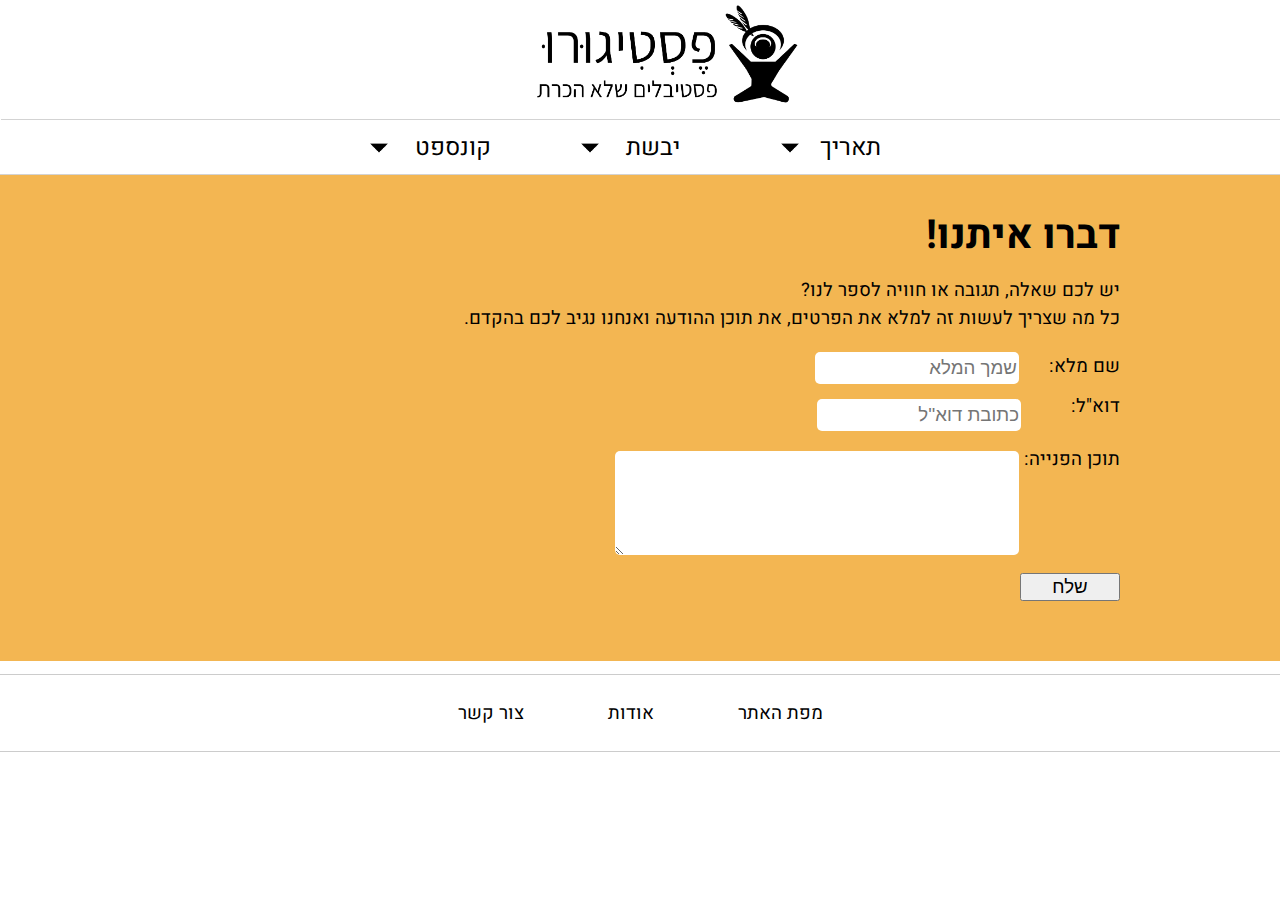
<file: FestiGuru/contactUs.html>
﻿<!doctype html>
<html lang="he">
<head>
    <meta charset="utf-8" />
    <title>צור קשר | פסטיגורו</title>
    <meta name="description" content="כאן תוכלו ליצור קשר עם מנהלי האתר לכל שאלה, פנייה או הערה שיש לכם." />
    <meta name="keywords" content="צור קשר, מייל ,כתבו לנו, יצירת קשר, פסטיגורו" />
    <meta name="author" content="הילה פיטם, סול מיכאלי, אביתר כהן" />
    <meta name="viewport" content="width=device-width, initial-scale=1.0, user-scalable=yes">
    <link rel="icon" href="images/favicon.png">

    <!-- CSS -->
    <link href="styles/reset.css" rel="stylesheet" />
    <link href="https://fonts.googleapis.com/css?family=Heebo" rel="stylesheet">
    <link href="styles/myStyle.css" rel="stylesheet" />


    <!-- Scripts -->
    <script src="jScripts/jquery-1.12.0.min.js"></script>
    <script src="https://webdevelopmentcourse.github.io/contactUs/WebDevelopmentCourse/jScripts/contactUs.js" type="text/javascript"></script>

</head>
<body onload="tab_nav()">
   <header>
            <div id="logoplace"><h1><a href="index.html"><img id="logo" src="images/logo.png"></a></h1></div>
            <ul id="skip">
                <li><a href="#content-anchor">דלג לתוכן</a></li>
            </ul>
            <div id="likehr"></div>
            <nav id="nav1" role="navigation">
                <ul>
                    <li>
                        <a href='#'>תאריך<img alt="" class="arrow" src="images/down.png" /></a>
                        <ul>
                            <li>
                                <a href="#">ינואר-פברואר</a>
                                <ul>
                                    <li><a href="mardiGrasFestival.html">מארדי גרא</a></li>
                                    <li><a class="notActive" href="#">קרב התפוזים</a></li>
                                    <li><a class="notActive" href="#">פסטיבל הפאסנאכט</a></li>
                                    <li><a class="notActive" href="#">פסטיבל העפיפונים</a></li>
                                </ul>
                            </li>
                            <li>
                                <a href="#">מרץ-אפריל</a>
                                <ul>
                                    <li><a class="notActive" href="#">יום האיש הקפוא המת</a></li>
                                    <li><a class="notActive" href="#">זיקוקי גנושי</a></li>
                                    <li><a class="notActive" href="#">פסטיבל ההולי</a></li>
                                    <li><a class="notActive" href="#">מלחמת המים</a></li>
                                </ul>
                            </li>
                            <li>
                                <a href="#">מאי-יוני</a>
                                <ul>
                                    <li><a href="hemisFestival.html">פסטיבל המיס</a></li>
                                    <li><a href="underwaterMusicFestival.html">פסטיבל המוזיקה מתחת למים</a></li>
                                    <li><a class="notActive" href="#"> הגבינה המתגלגלת</a></li>
                                    <li><a class="notActive" href="#"> פסטיבל העששיות הצפות</a></li>
                                </ul>
                            </li>
                            <li>
                                <a href="#">יולי-אוגוסט</a>
                                <ul>
                                    <li><a href="goldenRetrieverFestival.html">פסטיבל הגולדן-רטריבר</a></li>
                                    <li><a class="notActive" href="#"> אליפות גיטרת האוויר</a></li>
                                    <li><a class="notActive" href="#">פסטיבל העגבניות</a></li>
                                    <li><a class="notActive" href="#">פסטיבל הקולנוע הבינ”ל</a></li>
                                </ul>
                            </li>
                            <li>
                                <a href="#">ספטמבר-אוקטובר</a>
                                <ul>
                                    <li><a class="notActive" href="#">פסטיבל מלחמת הבוץ</a></li>
                                    <li><a class="notActive" href="#">לה דמנס</a></li>
                                    <li><a class="notActive" href="#">מיסטורה</a></li>
                                    <li><a class="notActive" href="#">סאלון דה צ'וקולט</a></li>
                                </ul>
                            </li>
                            <li>
                                <a href="#">נובמבר-דצמבר</a>
                                <ul>
                                    <li><a class="notActive" href="#">קראמפוסנאכט</a></li>
                                    <li><a class="notActive" href="#">בופה הקופים</a></li>
                                    <li><a class="notActive" href="#">פסטיבל הזוחלים</a></li>
                                    <li><a class="notActive" href="#">פאנקין צ'אנקין</a></li>
                                </ul>
                            </li>
                        </ul>
                    </li>
                    <li>
                        <a href='#'>יבשת <img alt="" class="arrow" src="images/down.png" /></a>
                        <ul>
                            <li>
                                <a href='#'>אירופה</a>
                                <ul>
                                    <li>
                                        <a href="goldenRetrieverFestival.html">
                                            <span class="myBold">
                                                סקוטלנד:
                                            </span>
                                            פסטיבל הגולדן-רטריבר
                                        </a>
                                    </li>
                                    <li>
                                        <a class="notActive" href="#">
                                            <span class="myBold">
                                                ספרד:
                                            </span>
                                            פסטיבל מלחמת הבוץ
                                        </a>
                                    </li>
                                    <li>
                                        <a class="notActive" href="#">
                                            <span class="myBold">
                                                גרמניה:
                                            </span>
                                            קראמפוסנאכט
                                        </a>
                                    </li>
                                    <li>
                                        <a class="notActive" href="#">
                                            <span class="myBold">
                                                אנגליה:
                                            </span>
                                            פסטיבל גבינה המתגלגלת
                                        </a>
                                    </li>
                                </ul>
                            </li>
                            <li>
                                <a href="#">צפון אמריקה</a>
                                <ul>
                                    <li>
                                        <a href="underwaterMusicFestival.html">
                                            <span class="myBold">
                                                פלורידה:
                                            </span>
                                            פסטיבל המוזיקה מתחת למים
                                        </a>
                                    </li>
                                    <li>
                                        <a class="notActive" href="#">
                                            <span class="myBold">
                                                הוואי:
                                            </span>
                                            פסטיבל העששיות הצפות
                                        </a>
                                    </li>
                                    <li>
                                        <a class="notActive" href="#">
                                            <span class="myBold">
                                                קולראדו:
                                            </span>
                                            יום האיש הקפוא המת
                                        </a>
                                    </li>
                                    <li>
                                        <a class="notActive" href="#">
                                            <span class="myBold">
                                                ג’ורג’יה:
                                            </span>
                                            משחקי הדרום
                                        </a>
                                    </li>
                                </ul>
                            </li>
                            <li>
                                <a href="#">דרום אמריקה</a>
                                <ul>
                                    <li>
                                        <a class="notActive" href="#">
                                            <span class="myBold">
                                                ארגנטינה:
                                            </span>
                                            פסטיבל הטנגו
                                        </a>
                                    </li>
                                    <li>
                                        <a class="notActive" href="#">
                                            <span class="myBold">
                                                בוליביה:
                                            </span>
                                            בתולה של קנדלריה
                                        </a>
                                    </li>
                                    <li>
                                        <a class="notActive" href="#">
                                            <span class="myBold">
                                                פרו:
                                            </span>
                                            מיסטורה
                                        </a>
                                    </li>
                                    <li>
                                        <a class="notActive" href="#">
                                            <span class="myBold">
                                                אקוודור:
                                            </span>
                                            פס דל ניניו
                                        </a>
                                    </li>
                                </ul>
                            </li>
                            <li>
                                <a href="#">אסיה</a>
                                <ul>
                                    <li>
                                        <a href="hemisFestival.html">
                                            <span class="myBold">
                                                הודו:
                                            </span>
                                            פסטיבל המיס
                                        </a>
                                    </li>
                                    <li>
                                        <a class="notActive" href="#">
                                            <span class="myBold">
                                                סין:
                                            </span>
                                            פסטיבל השלג וקרח
                                        </a>
                                    </li>
                                    <li>
                                        <a class="notActive" href="#">
                                            <span class="myBold">
                                                תאילנד:
                                            </span>
                                            בופה הקופים
                                        </a>
                                    </li>
                                    <li>
                                        <a class="notActive" href="#">
                                            <span class="myBold">
                                                טאיוואן:
                                            </span>
                                            זיקוקי גנושי
                                        </a>
                                    </li>
                                </ul>
                            </li>
                            <li>
                                <a href="#">אוסטרליה</a>
                                <ul>
                                    <li>
                                        <a href="mardiGrasFestival.html">
                                            <span class="myBold">
                                                ניו סאות וואלס:
                                            </span>
                                            מארדי גרא
                                        </a>
                                    </li>
                                    <li>
                                        <a class="notActive" href="#">
                                            <span class="myBold">
                                                אליס ספרינגרס:
                                            </span>
                                            גביע הגמל
                                        </a>
                                    </li>
                                    <li>
                                        <a class="notActive" href="#">
                                            <span class="myBold">
                                                דרווין:
                                            </span>
                                            תחרות סירות הבירה
                                        </a>
                                    </li>
                                    <li>
                                        <a class="notActive" href="#">
                                            <span class="myBold">
                                                ניו סאות וואלס:
                                            </span>
                                            בלוזפסט
                                        </a>
                                    </li>
                                </ul>
                            </li>
                            <li>
                                <a href="#">אפריקה</a>
                                <ul>
                                    <li class="lands">
                                        <a class="notActive" href="#">
                                            <span class="myBold">
                                                דרום אפריקה:
                                            </span>
                                            אפריקה-ברן
                                        </a>
                                    </li>
                                    <li class="lands">
                                        <a class="notActive" href="#">
                                            <span class="myBold">
                                                זנזיבר:
                                            </span>
                                            פסטיבל הקולנוע הבינ"ל
                                        </a>
                                    </li>
                                    <li class="lands">
                                        <a class="notActive" href="#">
                                            <span class="myBold">
                                                מלאווי:
                                            </span>
                                            אגם הכוכבים
                                        </a>
                                    </li>
                                    <li class="lands">
                                        <a class="notActive" href="#">
                                            <span class="myBold">
                                                טוניסיה:
                                            </span>
                                            פסטיבל הסהרה
                                        </a>
                                    </li>
                                </ul>
                            </li>
                        </ul>
                    </li>
                    <li>
                        <a href='#'>קונספט <img alt="" class="arrow" src="images/down.png" /></a>
                        <ul>
                            <li>
                                <a href="#">אוכל ושתיה</a>
                                <ul class="concepts">
                                    <li><a class="notActive" href="#">קרב התפוזים</a></li>
                                    <li><a class="notActive" href="#">מיסורה</a></li>
                                    <li><a class="notActive" href="#">פסטיבל העגבניות</a></li>
                                    <li><a class="notActive" href="#">סאלון דו צ'וקולט</a></li>
                                </ul>
                            </li>
                            <li>
                                <a href="#">אומנות</a>
                                <ul class="concepts">
                                    <li><a class="notActive" href="#">פסטיבל הפאסנאכט</a></li>
                                    <li><a class="notActive" href="#">זיקוקי גאנושי</a></li>
                                    <li><a class="notActive" href="#">פסטיבל העפיפונים</a></li>
                                    <li><a class="notActive" href="#">פסטיבל הקולנוע הבינ"ל</a></li>
                                </ul>
                            </li>
                            <li>
                                <a href="#">להט"ב</a>
                                <ul class="concepts">
                                    <li><a href="mardiGrasFestival.html">מארדי גרא</a></li>
                                    <li><a class="notActive" href="#">לילה מיוחד אחד</a></li>
                                    <li><a class="notActive" href="#">לה דמנס</a></li>
                                    <li><a class="notActive" href="#">מצעד הקיץ הגאה</a></li>
                                </ul>
                            </li>
                            <li>
                                <a href="#">מוזיקה</a>
                                <ul class="concepts">
                                    <li><a href="underwaterMusicFestival.html">פסטיבל המוזיקה מתחת למים</a></li>
                                    <li><a class="notActive" href="#">אפריקה-ברן</a></li>
                                    <li><a class="notActive" href="#">אפילות גיטרת האוויר</a></li>
                                    <li><a class="notActive" href="#">מסיבת הגן הסודי</a></li>
                                </ul>
                            </li>
                            <li>
                                <a href="#">רוח ונפש</a>
                                <ul class="concepts">
                                    <li><a href="hemisFestival.html">פסטיבל המיס</a></li>
                                    <li><a class="notActive" href="#">פסטיבל העששיות הצפות</a></li>
                                    <li><a class="notActive" href="#">פסטיבל מרתה הקדושה</a></li>
                                    <li><a class="notActive" href="#">קראמפוסנאכט</a></li>
                                </ul>
                            </li>
                            <li>
                                <a href="#">בעלי חיים</a>
                                <ul class="concepts">
                                    <li><a href="goldenRetrieverFestival.html">פסטיבל הגולדן-רטריבר</a></li>
                                    <li><a class="notActive" href="#">בופה הקופים</a></li>
                                    <li><a class="notActive" href="#">פילי סורין</a></li>
                                    <li><a class="notActive" href="#">פסטיבל הזוחלים</a></li>
                                </ul>
                            </li>
                        </ul>
                    </li>
                </ul>
            </nav>
            </header>
            
    <div id="container">
            <div id="containerutilities">
                <div class="bio" id="contact">
                    <article>
                        <a name="content-anchor" class="accessibility"></a>
                        <h2>דברו איתנו!</h2>
              
                            <p>
                                יש לכם שאלה, תגובה או חוויה לספר לנו?<br />
                                כל מה שצריך לעשות זה למלא את הפרטים, את תוכן ההודעה ואנחנו נגיב לכם בהקדם.
                               
                            </p>
                       
                        <form>
                            <input type="hidden" id="myEmail" name="name" value="FestiGuru@gmail.com">

                            <label for="mytxt">
                                שם מלא:
                                <input type="text" id="mytxt" placeholder="שמך המלא" />
                            </label>
                        </br>
                            <label for="mymail">
                                דוא"ל:
                                <input type="text" id="mymail" placeholder="כתובת דוא''ל " />
                            </label>
                        </br>
                            <label id="mysaylabel" for="mysay">
                                תוכן הפנייה:
                                <textarea id="mysay">  </textarea>
                            </label>

                        </br>

                            <input class="submitbtn" type="submit" value="שלח" />
    
                            <div id="feedback"></div>
                        </form>
                    </article>
                </div>

            </div>
            <footer id="footer3">
                <hr id="footerhr1" />
                <nav role="navigation">
                    <a href="siteMap.html">מפת האתר</a>
                    <span><a href="about.html">אודות</a></span>
                    <a href="contactUs.html">צור קשר</a>
                </nav>
                <hr id="footerhr" />
            </footer>
</div>
</body>
</html>
</file>
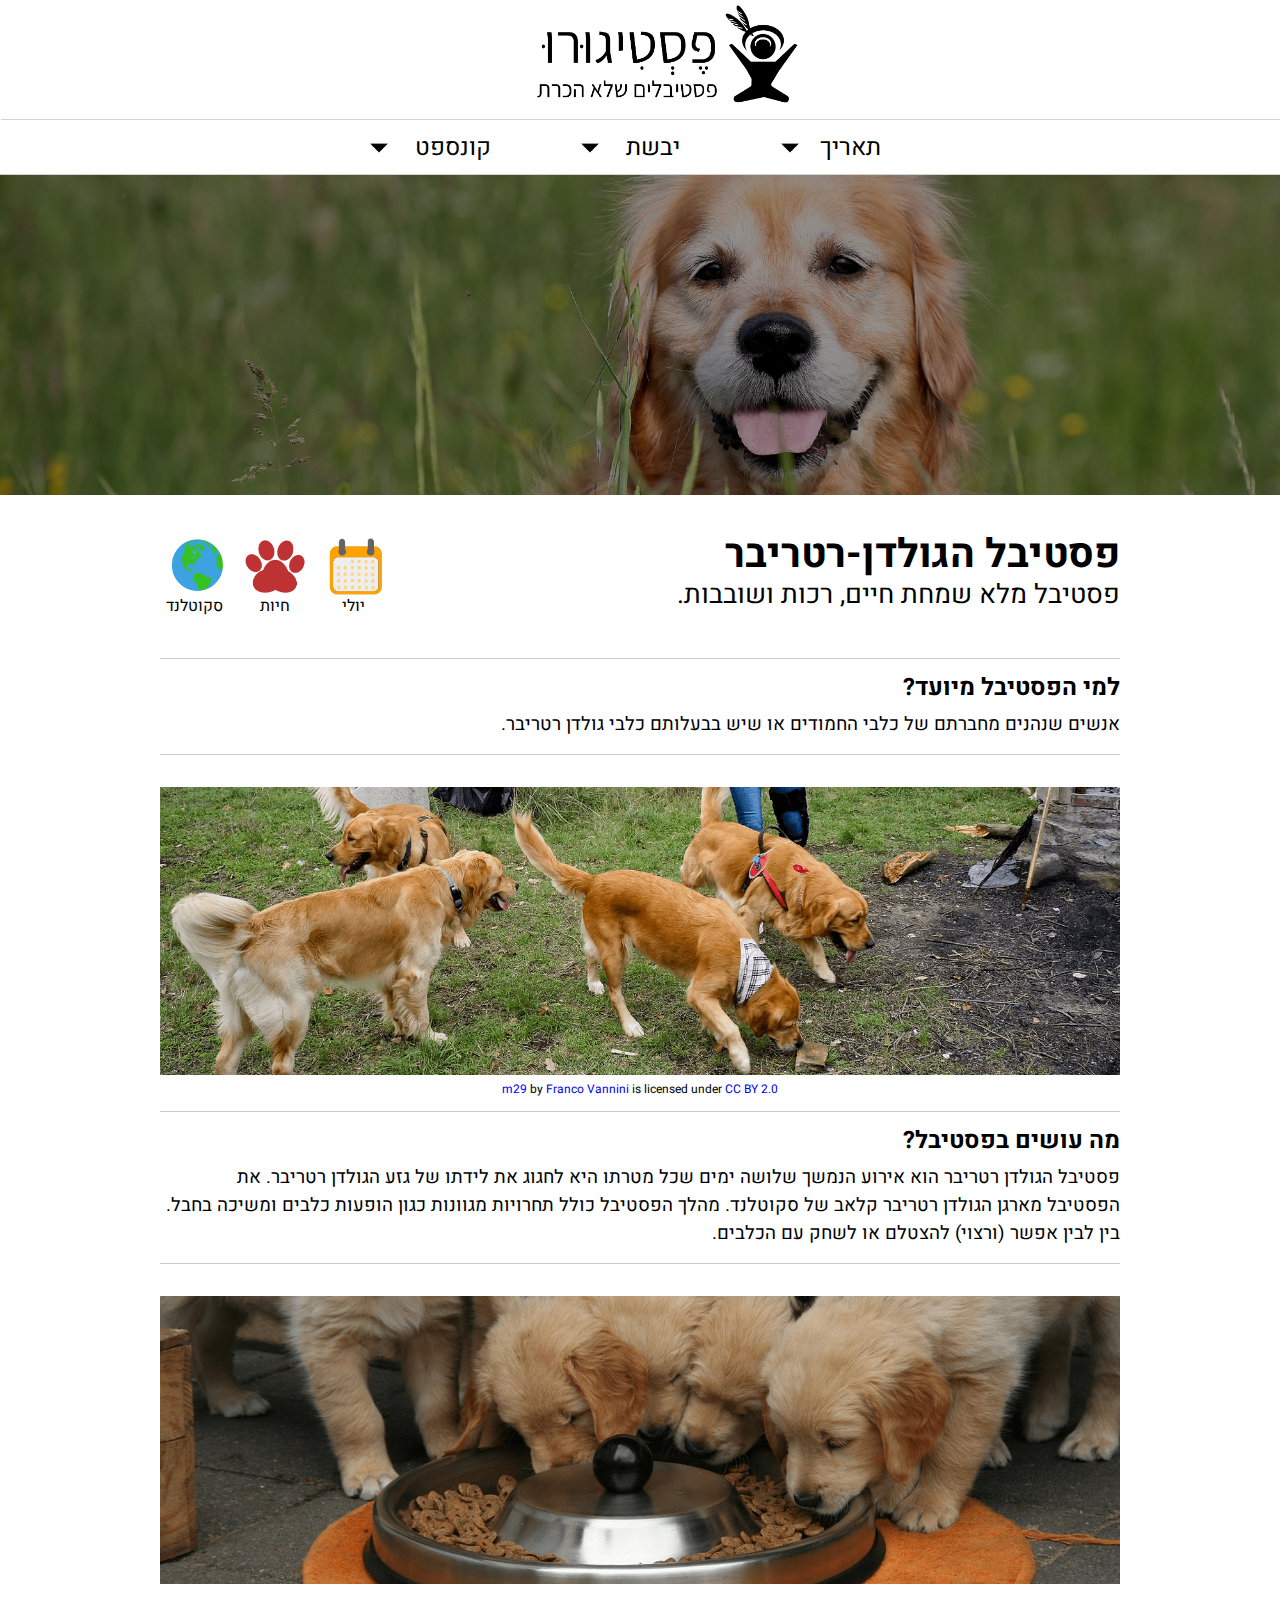
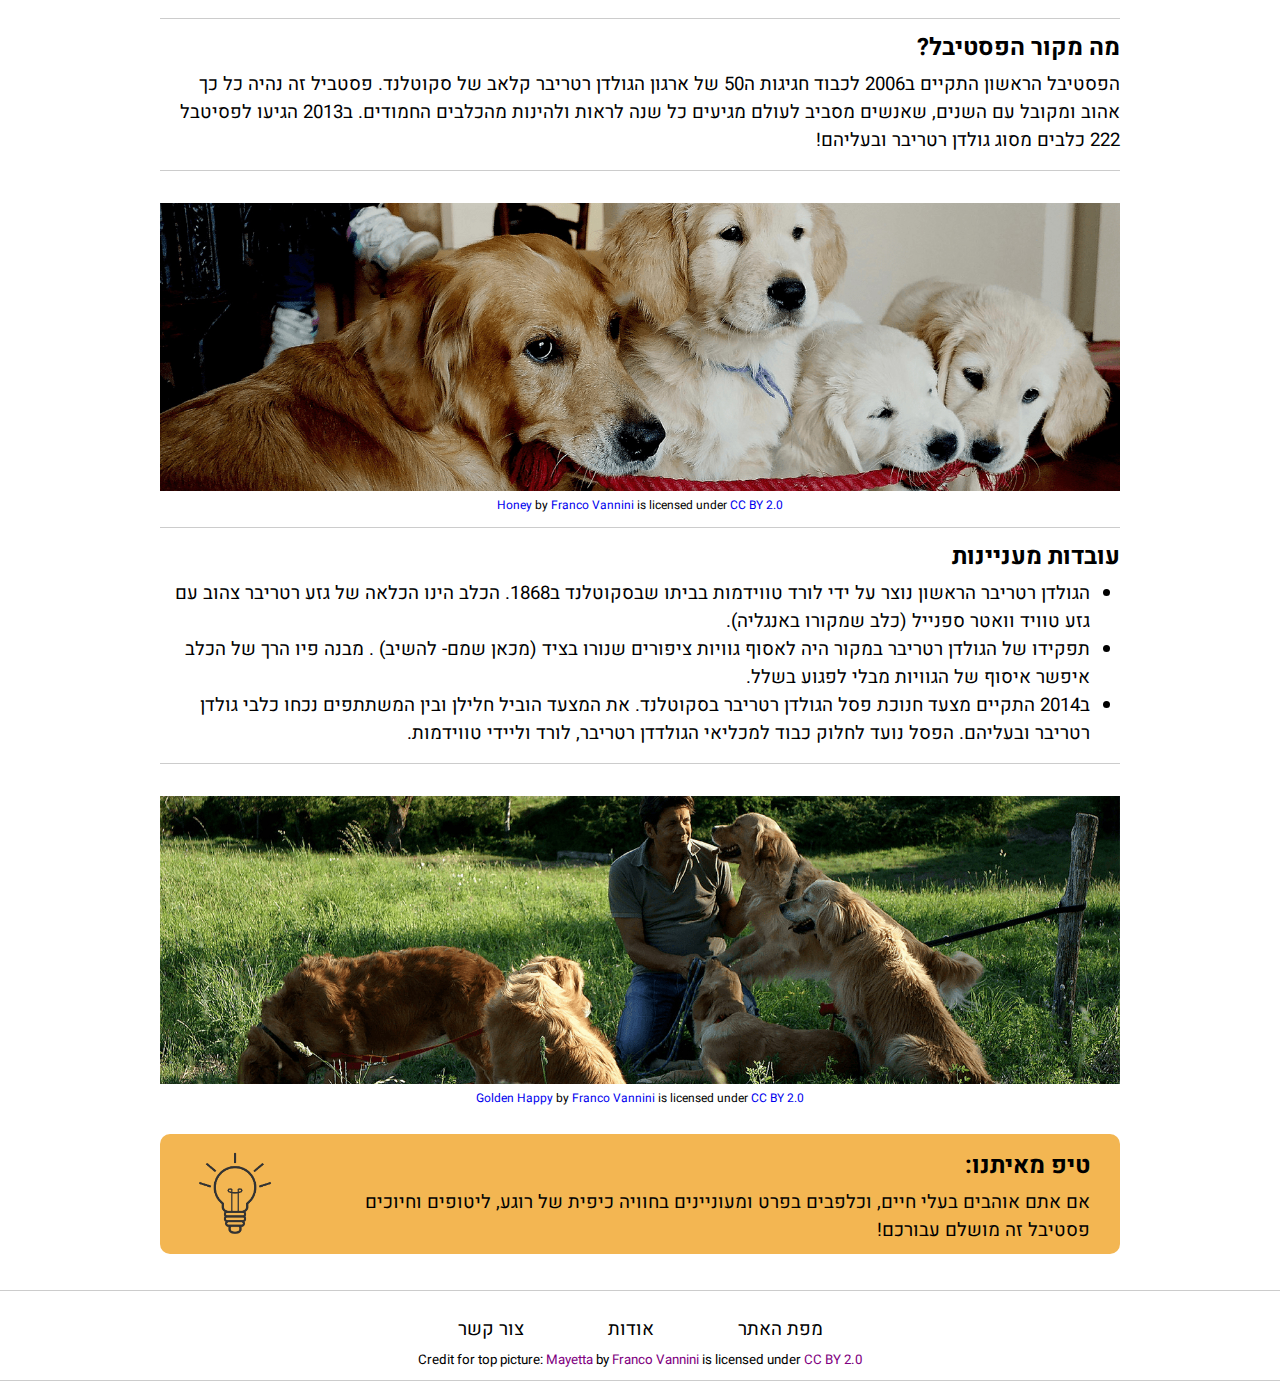
<file: FestiGuru/goldenRetrieverFestival.html>
<!doctype html>
<html lang="he">
<head>
    <meta charset="utf-8" />
    <title>פסטיבל הגולדן-רטריבר | פסטיגורו</title>
    <meta name="description" content="פסטיבל הגולדן-רטריבר הוא פסטיבל מלא שמחת חיים, רכות ושובבות. פסטיבל זה מיועד אנשים שנהנים מחברתם של כלבי החמודים או שיש בבעלותם כלבי גולדן רטריבר." />
    <meta name="keywords" content="פסטיבל הגולדן-רטריבר, כלבים, פסטיבלים, סקוטלנד, בעלי חיים, חיות" />
    <meta name="author" content="הילה פיטם, סול מיכאלי, אביתר כהן" />
    <meta name="viewport" content="width=device-width, initial-scale=1.0, user-scalable=yes">
    <link rel="icon" href="images/favicon.png">
    
    <!-- CSS -->
    <link href="styles/reset.css" rel="stylesheet" />
    <link href="styles/myStyle.css" rel="stylesheet" />


    <!-- Scripts -->
    <script src="jScripts/jquery-1.12.0.min.js"></script>
</head>
<body onload="tab_nav()">
            <header>
            <div id="logoplace"><h1><a href="index.html"><img id="logo" src="images/logo.png"></a></h1></div>
            <ul id="skip">
                <li><a href="#content-anchor">דלג לתוכן</a></li>
            </ul>
            <div id="likehr"></div>
            <nav id="nav1" role="navigation">
                <ul>
                    <li>
                        <a href='#'>תאריך<img alt="" class="arrow" src="images/down.png" /></a>
                        <ul>
                            <li>
                                <a href="#">ינואר-פברואר</a>
                                <ul>
                                    <li><a href="mardiGrasFestival.html">מארדי גרא</a></li>
                                    <li><a class="notActive" href="#">קרב התפוזים</a></li>
                                    <li><a class="notActive" href="#">פסטיבל הפאסנאכט</a></li>
                                    <li><a class="notActive" href="#">פסטיבל העפיפונים</a></li>
                                </ul>
                            </li>
                            <li>
                                <a href="#">מרץ-אפריל</a>
                                <ul>
                                    <li><a class="notActive" href="#">יום האיש הקפוא המת</a></li>
                                    <li><a class="notActive" href="#">זיקוקי גנושי</a></li>
                                    <li><a class="notActive" href="#">פסטיבל ההולי</a></li>
                                    <li><a class="notActive" href="#">מלחמת המים</a></li>
                                </ul>
                            </li>
                            <li>
                                <a href="#">מאי-יוני</a>
                                <ul>
                                    <li><a href="hemisFestival.html">פסטיבל המיס</a></li>
                                    <li><a href="underwaterMusicFestival.html">פסטיבל המוזיקה מתחת למים</a></li>
                                    <li><a class="notActive" href="#"> הגבינה המתגלגלת</a></li>
                                    <li><a class="notActive" href="#"> פסטיבל העששיות הצפות</a></li>
                                </ul>
                            </li>
                            <li>
                                <a href="#">יולי-אוגוסט</a>
                                <ul>
                                    <li><a href="goldenRetrieverFestival.html">פסטיבל הגולדן-רטריבר</a></li>
                                    <li><a class="notActive" href="#"> אליפות גיטרת האוויר</a></li>
                                    <li><a class="notActive" href="#">פסטיבל העגבניות</a></li>
                                    <li><a class="notActive" href="#">פסטיבל הקולנוע הבינ”ל</a></li>
                                </ul>
                            </li>
                            <li>
                                <a href="#">ספטמבר-אוקטובר</a>
                                <ul>
                                    <li><a class="notActive" href="#">פסטיבל מלחמת הבוץ</a></li>
                                    <li><a class="notActive" href="#">לה דמנס</a></li>
                                    <li><a class="notActive" href="#">מיסטורה</a></li>
                                    <li><a class="notActive" href="#">סאלון דה צ'וקולט</a></li>
                                </ul>
                            </li>
                            <li>
                                <a href="#">נובמבר-דצמבר</a>
                                <ul>
                                    <li><a class="notActive" href="#">קראמפוסנאכט</a></li>
                                    <li><a class="notActive" href="#">בופה הקופים</a></li>
                                    <li><a class="notActive" href="#">פסטיבל הזוחלים</a></li>
                                    <li><a class="notActive" href="#">פאנקין צ'אנקין</a></li>
                                </ul>
                            </li>
                        </ul>
                    </li>
                    <li>
                        <a href='#'>יבשת <img alt="" class="arrow" src="images/down.png" /></a>
                        <ul>
                            <li>
                                <a href='#'>אירופה</a>
                                <ul>
                                    <li>
                                        <a href="goldenRetrieverFestival.html">
                                            <span class="myBold">
                                                סקוטלנד:
                                            </span>
                                            פסטיבל הגולדן-רטריבר
                                        </a>
                                    </li>
                                    <li>
                                        <a class="notActive" href="#">
                                            <span class="myBold">
                                                ספרד:
                                            </span>
                                            פסטיבל מלחמת הבוץ
                                        </a>
                                    </li>
                                    <li>
                                        <a class="notActive" href="#">
                                            <span class="myBold">
                                                גרמניה:
                                            </span>
                                            קראמפוסנאכט
                                        </a>
                                    </li>
                                    <li>
                                        <a class="notActive" href="#">
                                            <span class="myBold">
                                                אנגליה:
                                            </span>
                                            פסטיבל גבינה המתגלגלת
                                        </a>
                                    </li>
                                </ul>
                            </li>
                            <li>
                                <a href="#">צפון אמריקה</a>
                                <ul>
                                    <li>
                                        <a href="underwaterMusicFestival.html">
                                            <span class="myBold">
                                                פלורידה:
                                            </span>
                                            פסטיבל המוזיקה מתחת למים
                                        </a>
                                    </li>
                                    <li>
                                        <a class="notActive" href="#">
                                            <span class="myBold">
                                                הוואי:
                                            </span>
                                            פסטיבל העששיות הצפות
                                        </a>
                                    </li>
                                    <li>
                                        <a class="notActive" href="#">
                                            <span class="myBold">
                                                קולראדו:
                                            </span>
                                            יום האיש הקפוא המת
                                        </a>
                                    </li>
                                    <li>
                                        <a class="notActive" href="#">
                                            <span class="myBold">
                                                ג’ורג’יה:
                                            </span>
                                            משחקי הדרום
                                        </a>
                                    </li>
                                </ul>
                            </li>
                            <li>
                                <a href="#">דרום אמריקה</a>
                                <ul>
                                    <li>
                                        <a class="notActive" href="#">
                                            <span class="myBold">
                                                ארגנטינה:
                                            </span>
                                            פסטיבל הטנגו
                                        </a>
                                    </li>
                                    <li>
                                        <a class="notActive" href="#">
                                            <span class="myBold">
                                                בוליביה:
                                            </span>
                                            בתולה של קנדלריה
                                        </a>
                                    </li>
                                    <li>
                                        <a class="notActive" href="#">
                                            <span class="myBold">
                                                פרו:
                                            </span>
                                            מיסטורה
                                        </a>
                                    </li>
                                    <li>
                                        <a class="notActive" href="#">
                                            <span class="myBold">
                                                אקוודור:
                                            </span>
                                            פס דל ניניו
                                        </a>
                                    </li>
                                </ul>
                            </li>
                            <li>
                                <a href="#">אסיה</a>
                                <ul>
                                    <li>
                                        <a href="hemisFestival.html">
                                            <span class="myBold">
                                                הודו:
                                            </span>
                                            פסטיבל המיס
                                        </a>
                                    </li>
                                    <li>
                                        <a class="notActive" href="#">
                                            <span class="myBold">
                                                סין:
                                            </span>
                                            פסטיבל השלג וקרח
                                        </a>
                                    </li>
                                    <li>
                                        <a class="notActive" href="#">
                                            <span class="myBold">
                                                תאילנד:
                                            </span>
                                            בופה הקופים
                                        </a>
                                    </li>
                                    <li>
                                        <a class="notActive" href="#">
                                            <span class="myBold">
                                                טאיוואן:
                                            </span>
                                            זיקוקי גנושי
                                        </a>
                                    </li>
                                </ul>
                            </li>
                            <li>
                                <a href="#">אוסטרליה</a>
                                <ul>
                                    <li>
                                        <a href="mardiGrasFestival.html">
                                            <span class="myBold">
                                                ניו סאות וואלס:
                                            </span>
                                            מארדי גרא
                                        </a>
                                    </li>
                                    <li>
                                        <a class="notActive" href="#">
                                            <span class="myBold">
                                                אליס ספרינגרס:
                                            </span>
                                            גביע הגמל
                                        </a>
                                    </li>
                                    <li>
                                        <a class="notActive" href="#">
                                            <span class="myBold">
                                                דרווין:
                                            </span>
                                            תחרות סירות הבירה
                                        </a>
                                    </li>
                                    <li>
                                        <a class="notActive" href="#">
                                            <span class="myBold">
                                                ניו סאות וואלס:
                                            </span>
                                            בלוזפסט
                                        </a>
                                    </li>
                                </ul>
                            </li>
                            <li>
                                <a href="#">אפריקה</a>
                                <ul>
                                    <li class="lands">
                                        <a class="notActive" href="#">
                                            <span class="myBold">
                                                דרום אפריקה:
                                            </span>
                                            אפריקה-ברן
                                        </a>
                                    </li>
                                    <li class="lands">
                                        <a class="notActive" href="#">
                                            <span class="myBold">
                                                זנזיבר:
                                            </span>
                                            פסטיבל הקולנוע הבינ"ל
                                        </a>
                                    </li>
                                    <li class="lands">
                                        <a class="notActive" href="#">
                                            <span class="myBold">
                                                מלאווי:
                                            </span>
                                            אגם הכוכבים
                                        </a>
                                    </li>
                                    <li class="lands">
                                        <a class="notActive" href="#">
                                            <span class="myBold">
                                                טוניסיה:
                                            </span>
                                            פסטיבל הסהרה
                                        </a>
                                    </li>
                                </ul>
                            </li>
                        </ul>
                    </li>
                    <li>
                        <a href='#'>קונספט <img alt="" class="arrow" src="images/down.png" /></a>
                        <ul>
                            <li>
                                <a href="#">אוכל ושתיה</a>
                                <ul class="concepts">
                                    <li><a class="notActive" href="#">קרב התפוזים</a></li>
                                    <li><a class="notActive" href="#">מיסורה</a></li>
                                    <li><a class="notActive" href="#">פסטיבל העגבניות</a></li>
                                    <li><a class="notActive" href="#">סאלון דו צ'וקולט</a></li>
                                </ul>
                            </li>
                            <li>
                                <a href="#">אומנות</a>
                                <ul class="concepts">
                                    <li><a class="notActive" href="#">פסטיבל הפאסנאכט</a></li>
                                    <li><a class="notActive" href="#">זיקוקי גאנושי</a></li>
                                    <li><a class="notActive" href="#">פסטיבל העפיפונים</a></li>
                                    <li><a class="notActive" href="#">פסטיבל הקולנוע הבינ"ל</a></li>
                                </ul>
                            </li>
                            <li>
                                <a href="#">להט"ב</a>
                                <ul class="concepts">
                                    <li><a href="mardiGrasFestival.html">מארדי גרא</a></li>
                                    <li><a class="notActive" href="#">לילה מיוחד אחד</a></li>
                                    <li><a class="notActive" href="#">לה דמנס</a></li>
                                    <li><a class="notActive" href="#">מצעד הקיץ הגאה</a></li>
                                </ul>
                            </li>
                            <li>
                                <a href="#">מוזיקה</a>
                                <ul class="concepts">
                                    <li><a href="underwaterMusicFestival.html">פסטיבל המוזיקה מתחת למים</a></li>
                                    <li><a class="notActive" href="#">אפריקה-ברן</a></li>
                                    <li><a class="notActive" href="#">אפילות גיטרת האוויר</a></li>
                                    <li><a class="notActive" href="#">מסיבת הגן הסודי</a></li>
                                </ul>
                            </li>
                            <li>
                                <a href="#">רוח ונפש</a>
                                <ul class="concepts">
                                    <li><a href="hemisFestival.html">פסטיבל המיס</a></li>
                                    <li><a class="notActive" href="#">פסטיבל העששיות הצפות</a></li>
                                    <li><a class="notActive" href="#">פסטיבל מרתה הקדושה</a></li>
                                    <li><a class="notActive" href="#">קראמפוסנאכט</a></li>
                                </ul>
                            </li>
                            <li>
                                <a href="#">בעלי חיים</a>
                                <ul class="concepts">
                                    <li><a href="goldenRetrieverFestival.html">פסטיבל הגולדן-רטריבר</a></li>
                                    <li><a class="notActive" href="#">בופה הקופים</a></li>
                                    <li><a class="notActive" href="#">פילי סורין</a></li>
                                    <li><a class="notActive" href="#">פסטיבל הזוחלים</a></li>
                                </ul>
                            </li>
                        </ul>
                    </li>
                </ul>
            </nav>
            </header>
            
    <div id="container">

    <img src="images/doggies/dogs3.jpg" id="contentpic1" alt="כלב גולדן רטריבר בשדה">    

    <div id="contentcontainer"> 

        <article>
                <a name="content-anchor" class="accessibility"></a>
            <h2 id="contenth2">פסטיבל הגולדן-רטריבר</h1>
            <p id="shortsen">פסטיבל מלא שמחת חיים, רכות ושובבות.</p>


            <div id="allicons">
            <div id="iconCountry">
                <span class="iconsspan6">סקוטלנד</span>
            </div>
            <div id="iconCategory1"><span class="iconsspan8">חיות</span></div>
            <div id="iconDate"><span class="iconsspan4">יולי</span></div>
        </div>


        <hr id="firsthr">
            <section id="contentsection">
                <h3 id="contenth3">למי הפסטיבל מיועד?</h3>
                <p> אנשים שנהנים מחברתם של כלבי החמודים או שיש בבעלותם כלבי גולדן רטריבר.</p>
            </section>

        <hr>

            <img src="images/doggies/m29.jpg" id="contentpic2" alt="כלבים משחקים בדשא">    
            <p id="credit">
                    <a rel="Title" href="https://www.flickr.com/photos/25168691@N06/21928828399/in/[base64]">m29</a> by <a rel="Author" href="https://www.flickr.com/photos/25168691@N06/">Franco Vannini</a> is licensed under <a rel="Title" href="https://creativecommons.org/licenses/by/2.0/">CC BY 2.0</a>
                </p>
            
        <hr>

            <section id="contentsection">
                <h3 id="contenth3">מה עושים בפסטיבל?</h3>
                <p>פסטיבל הגולדן רטריבר הוא אירוע הנמשך שלושה ימים שכל מטרתו היא לחגוג את לידתו של גזע הגולדן רטריבר. את הפסטיבל מארגן הגולדן רטריבר קלאב של סקוטלנד. מהלך הפסטיבל כולל תחרויות מגוונות כגון הופעות כלבים ומשיכה בחבל. בין לבין אפשר (ורצוי) להצטלם  או לשחק עם הכלבים. </p>
            </section>
        <hr>

            <img src="images/doggies/dog1.jpg" id="contentpic3" alt="גורי כלבים מסוג גולדן רטריבר אוכל מצלחת אוכל משותפת">    


        <hr>
            <section id="contentsection">
                <h3 id="contenth3">מה מקור הפסטיבל?</h3>
                <p>הפסטיבל הראשון התקיים ב2006 לכבוד חגיגות ה50 של ארגון הגולדן רטריבר קלאב של סקוטלנד. פסטביל זה נהיה כל כך אהוב ומקובל עם השנים, שאנשים מסביב לעולם מגיעים כל שנה לראות ולהינות מהכלבים החמודים. ב2013 הגיעו לפסיטבל 222 כלבים מסוג גולדן רטריבר ובעליהם!</p>
            </section>
        <hr>

            <img src="images/doggies/honey.jpg" id="contentpic3" alt="כלבי גולדן רטריבר">    
            <p id="credit">
                    <a rel="Title" href="https://www.flickr.com/photos/25168691@N06/15252338944/in/[base64]">Honey</a> by <a rel="Author" href="https://www.flickr.com/photos/25168691@N06/">Franco Vannini</a> is licensed under <a rel="Title" href="https://creativecommons.org/licenses/by/2.0/">CC BY 2.0</a>
                </p>


        <hr>
        <section id="contentsection">
                <h3 id="contenth3">עובדות מעניינות</h3>
                <ul>
                    <li>הגולדן רטריבר הראשון נוצר על ידי לורד טווידמות בביתו שבסקוטלנד ב1868. הכלב הינו הכלאה של גזע רטריבר צהוב עם גזע טוויד וואטר ספנייל (כלב שמקורו באנגליה).</li>
                    <li> תפקידו של הגולדן רטריבר במקור היה לאסוף גוויות ציפורים שנורו בציד (מכאן שמם- להשיב)  . מבנה פיו הרך של הכלב איפשר איסוף של הגוויות מבלי לפגוע בשלל. </li>
                    <li>ב2014 התקיים מצעד חנוכת פסל הגולדן רטריבר בסקוטלנד. את המצעד הוביל חלילן ובין המשתתפים נכחו כלבי גולדן רטריבר ובעליהם. הפסל נועד לחלוק כבוד למכליאי הגולדדן רטריבר, לורד וליידי טווידמות.</li>
                </ul>
            </section>
        <hr>

            <img src="images/doggies/dogs2.jpg" id="contentpic3" alt="איש משחק עם כלבים">    
            <p id="credit">
                    <a rel="Title" href="https://www.flickr.com/photos/25168691@N06/14743746650/in/[base64]">Golden Happy</a> by <a rel="Author" href="https://www.flickr.com/photos/25168691@N06/">Franco Vannini</a> is licensed under <a rel="Title" href="https://creativecommons.org/licenses/by/2.0/">CC BY 2.0</a>
                </p>
  


            <div id="mytip">
                <div id="bulbpic"></div>
                <section>
                <h3 id="contenth3">טיפ מאיתנו:</h3>
                <p>אם אתם אוהבים בעלי חיים, וכלפבים בפרט ומעוניינים בחוויה כיפית של רוגע, ליטופים וחיוכים פסטיבל זה מושלם עבורכם!
                    </p>
                </section>
            </div>
           
        
        </article>
    </div>


    <footer>
            <hr id="footerhr1" />

            <nav role="navigation">
                <a href="siteMap.html">מפת האתר</a>
                <span><a href="about.html">אודות</a></span>
                <a href="contactUs.html">צור קשר</a>
            </nav>
    

            
                <p id="credit1" class="footerdog">
                Credit for top picture: <a id="footerdog" rel="Title" href="https://www.flickr.com/photos/25168691@N06/34662164263/in/[base64]">Mayetta</a> by <a id="footerdog" rel="Author" href="https://www.flickr.com/photos/25168691@N06/">Franco Vannini</a> is licensed under <a id="footerdog" rel="Title" href="https://creativecommons.org/licenses/by/2.0/">CC BY 2.0</a>   
            </p>


            <hr id="footerhr" />

        </footer>
        
</div>
</body>
</html>
</file>
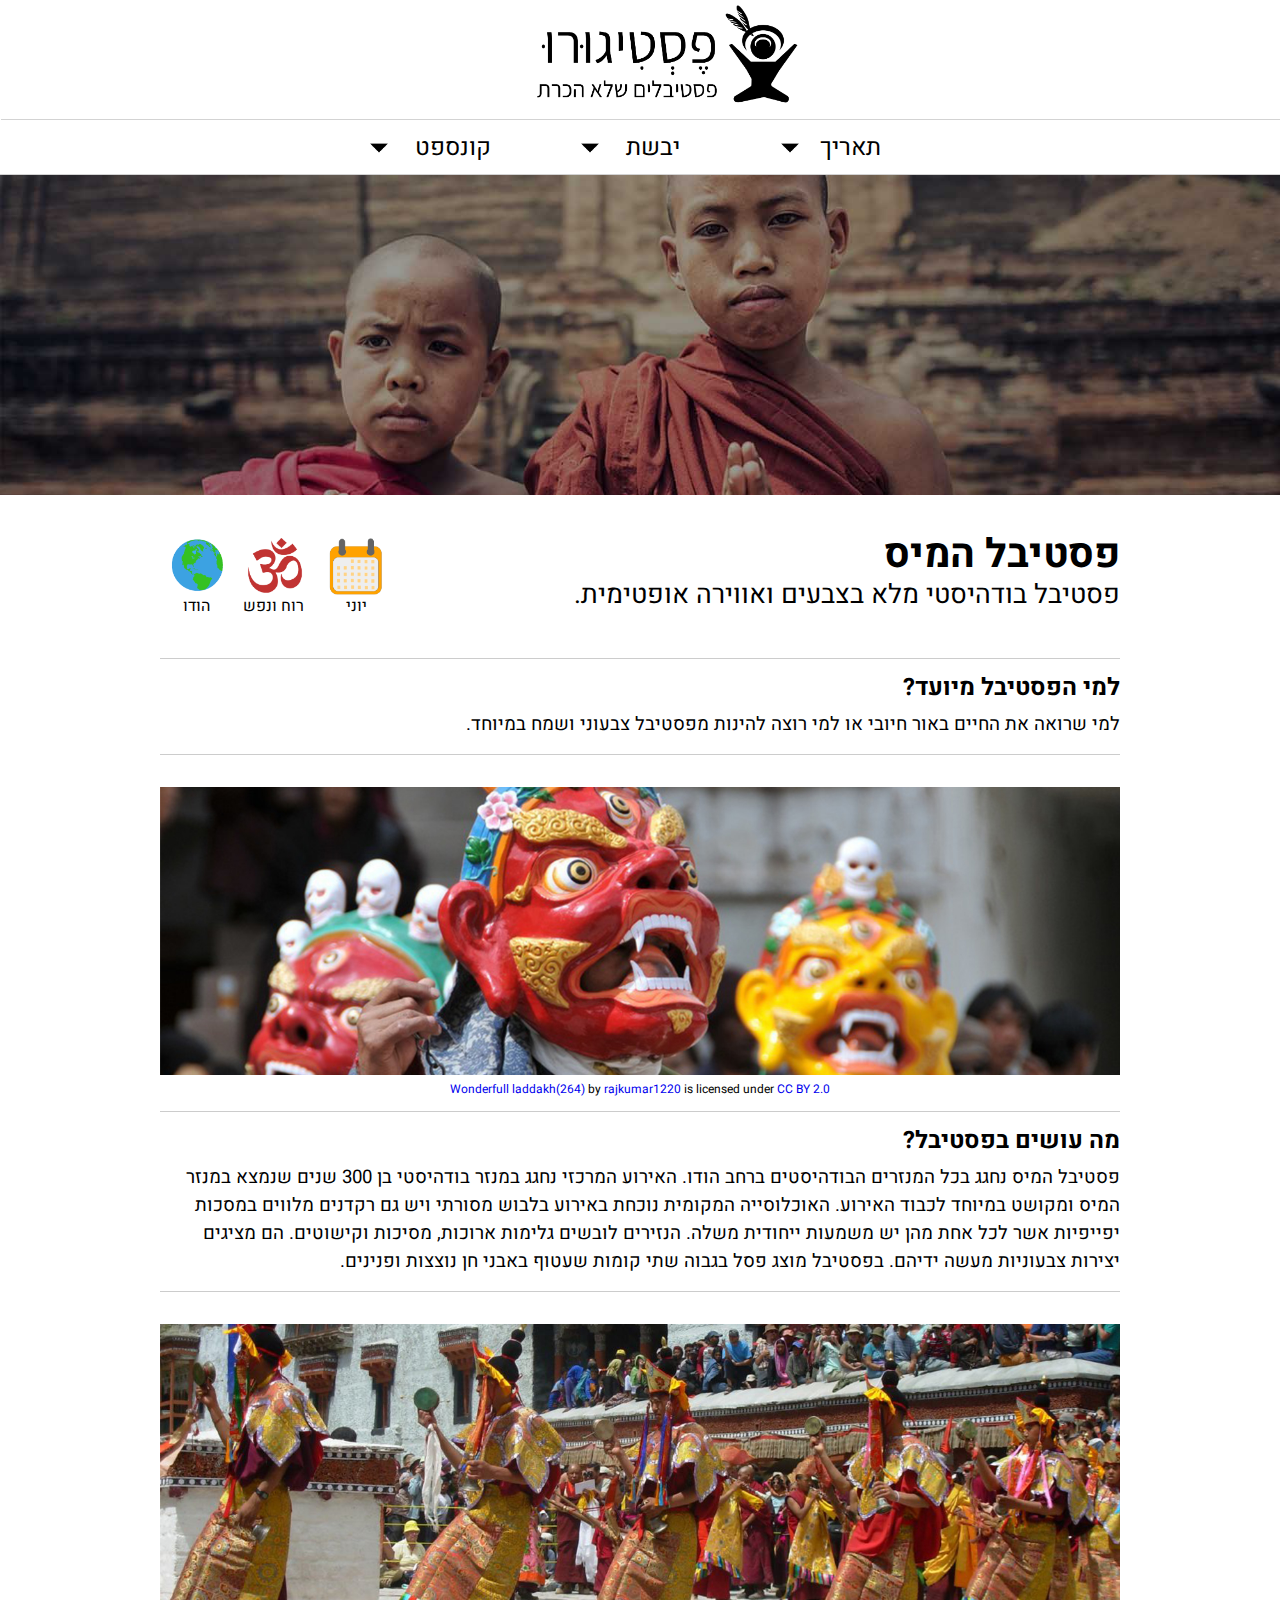
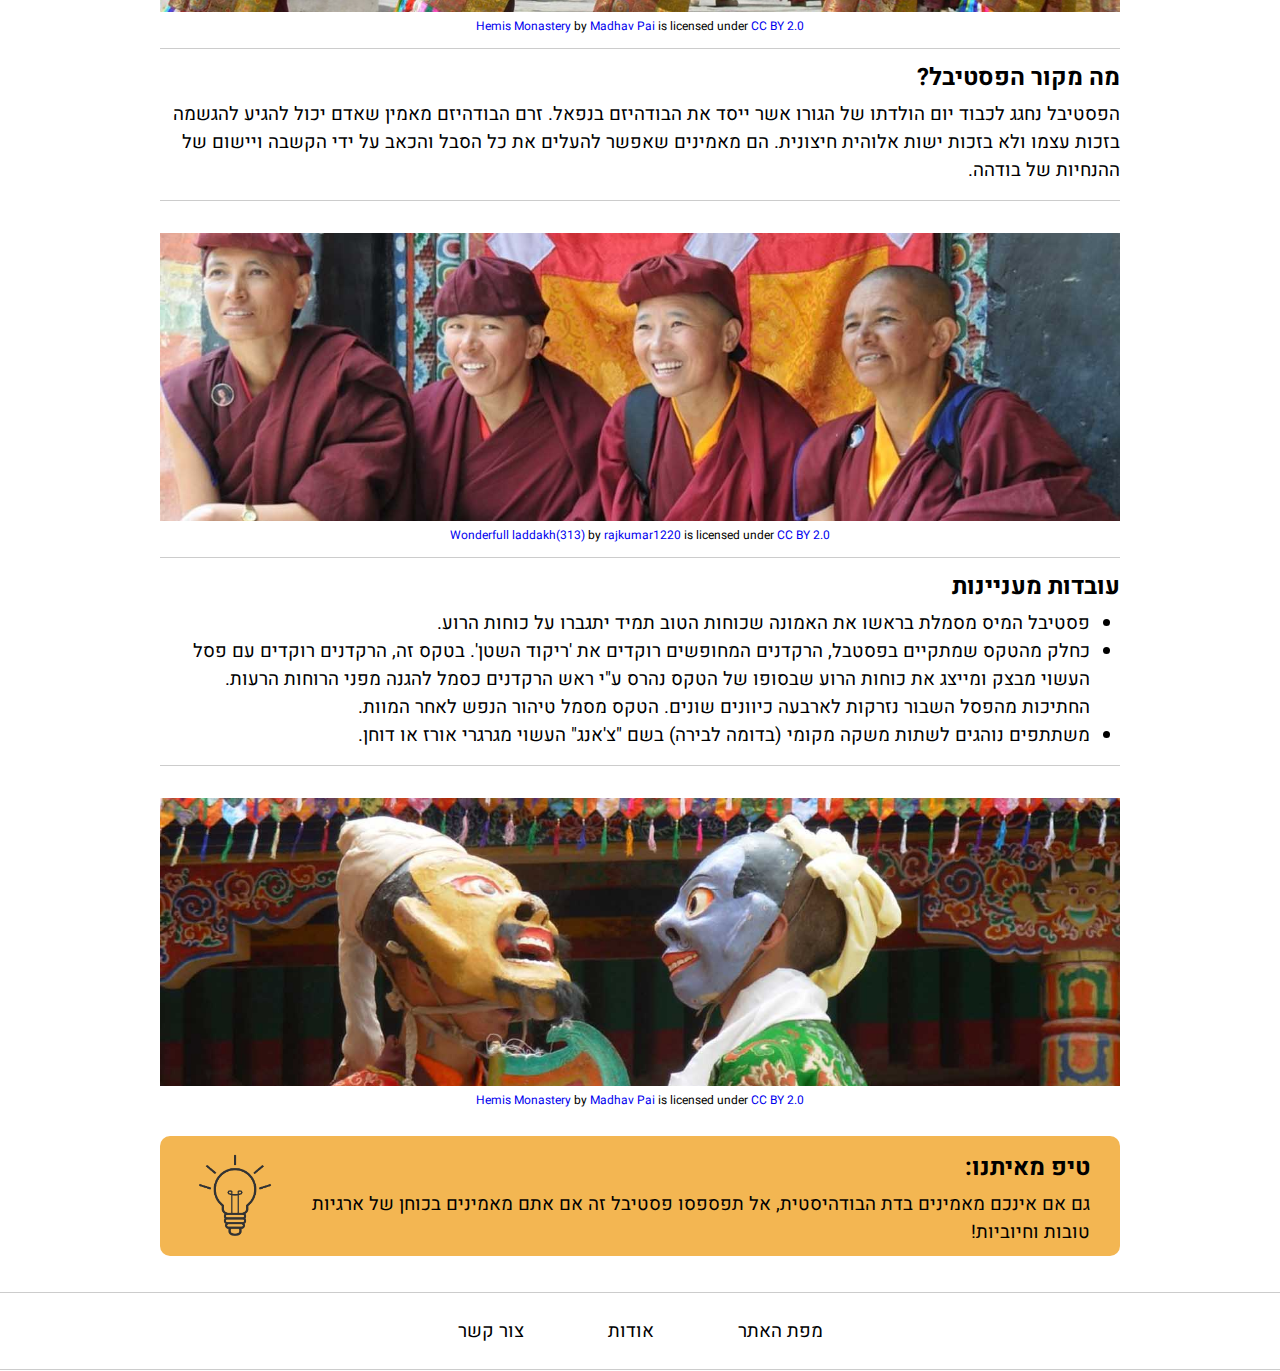
<file: FestiGuru/hemisFestival.html>
<!doctype html>
<html lang="he">
<head>
    <meta charset="utf-8" />
    <title>פסטיבל המיס | פסטיגורו</title>
    <meta name="description" content="פסטיבל בודהיסטי מלא בצבעים ואווירה אופטימית. פסטיבל זה מיועד למי שרואה את החיים באור חיובי או למי רוצה להינות מפסטיבל צבעוני ושמח במיוחד." />
    <meta name="keywords" content="פסטיבל המיס, מסיכות, הודו, בודהיזם, אופטימיות, כוחות הטוב" />
    <meta name="author" content="הילה פיטם, סול מיכאלי, אביתר כהן" />
    <meta name="viewport" content="width=device-width, initial-scale=1.0, user-scalable=yes">
    <link rel="icon" href="images/favicon.png">

    <!-- CSS -->
    <link href="styles/reset.css" rel="stylesheet" />
    <link href="styles/myStyle.css" rel="stylesheet" />


    <!-- Scripts -->
    <script src="jScripts/jquery-1.12.0.min.js"></script>
</head>
<body onload="tab_nav()">
        <header>
                <div id="logoplace"><h1><a href="index.html"><img id="logo" src="images/logo.png"></a></h1></div>
                <ul id="skip">
                    <li><a href="#content-anchor">דלג לתוכן</a></li>
                </ul>
                <div id="likehr"></div>
                <nav id="nav1" role="navigation">
                    <ul>
                        <li>
                            <a href='#'>תאריך<img alt="" class="arrow" src="images/down.png" /></a>
                            <ul>
                                <li>
                                    <a href="#">ינואר-פברואר</a>
                                    <ul>
                                        <li><a href="mardiGrasFestival.html">מארדי גרא</a></li>
                                        <li><a class="notActive" href="#">קרב התפוזים</a></li>
                                        <li><a class="notActive" href="#">פסטיבל הפאסנאכט</a></li>
                                        <li><a class="notActive" href="#">פסטיבל העפיפונים</a></li>
                                    </ul>
                                </li>
                                <li>
                                    <a href="#">מרץ-אפריל</a>
                                    <ul>
                                        <li><a class="notActive" href="#">יום האיש הקפוא המת</a></li>
                                        <li><a class="notActive" href="#">זיקוקי גנושי</a></li>
                                        <li><a class="notActive" href="#">פסטיבל ההולי</a></li>
                                        <li><a class="notActive" href="#">מלחמת המים</a></li>
                                    </ul>
                                </li>
                                <li>
                                    <a href="#">מאי-יוני</a>
                                    <ul>
                                        <li><a href="hemisFestival.html">פסטיבל המיס</a></li>
                                        <li><a href="underwaterMusicFestival.html">פסטיבל המוזיקה מתחת למים</a></li>
                                        <li><a class="notActive" href="#"> הגבינה המתגלגלת</a></li>
                                        <li><a class="notActive" href="#"> פסטיבל העששיות הצפות</a></li>
                                    </ul>
                                </li>
                                <li>
                                    <a href="#">יולי-אוגוסט</a>
                                    <ul>
                                        <li><a href="goldenRetrieverFestival.html">פסטיבל הגולדן-רטריבר</a></li>
                                        <li><a class="notActive" href="#"> אליפות גיטרת האוויר</a></li>
                                        <li><a class="notActive" href="#">פסטיבל העגבניות</a></li>
                                        <li><a class="notActive" href="#">פסטיבל הקולנוע הבינ”ל</a></li>
                                    </ul>
                                </li>
                                <li>
                                    <a href="#">ספטמבר-אוקטובר</a>
                                    <ul>
                                        <li><a class="notActive" href="#">פסטיבל מלחמת הבוץ</a></li>
                                        <li><a class="notActive" href="#">לה דמנס</a></li>
                                        <li><a class="notActive" href="#">מיסטורה</a></li>
                                        <li><a class="notActive" href="#">סאלון דה צ'וקולט</a></li>
                                    </ul>
                                </li>
                                <li>
                                    <a href="#">נובמבר-דצמבר</a>
                                    <ul>
                                        <li><a class="notActive" href="#">קראמפוסנאכט</a></li>
                                        <li><a class="notActive" href="#">בופה הקופים</a></li>
                                        <li><a class="notActive" href="#">פסטיבל הזוחלים</a></li>
                                        <li><a class="notActive" href="#">פאנקין צ'אנקין</a></li>
                                    </ul>
                                </li>
                            </ul>
                        </li>
                        <li>
                            <a href='#'>יבשת <img alt="" class="arrow" src="images/down.png" /></a>
                            <ul>
                                <li>
                                    <a href='#'>אירופה</a>
                                    <ul>
                                        <li>
                                            <a href="goldenRetrieverFestival.html">
                                                <span class="myBold">
                                                    סקוטלנד:
                                                </span>
                                                פסטיבל הגולדן-רטריבר
                                            </a>
                                        </li>
                                        <li>
                                            <a class="notActive" href="#">
                                                <span class="myBold">
                                                    ספרד:
                                                </span>
                                                פסטיבל מלחמת הבוץ
                                            </a>
                                        </li>
                                        <li>
                                            <a class="notActive" href="#">
                                                <span class="myBold">
                                                    גרמניה:
                                                </span>
                                                קראמפוסנאכט
                                            </a>
                                        </li>
                                        <li>
                                            <a class="notActive" href="#">
                                                <span class="myBold">
                                                    אנגליה:
                                                </span>
                                                פסטיבל גבינה המתגלגלת
                                            </a>
                                        </li>
                                    </ul>
                                </li>
                                <li>
                                    <a href="#">צפון אמריקה</a>
                                    <ul>
                                        <li>
                                            <a href="underwaterMusicFestival.html">
                                                <span class="myBold">
                                                    פלורידה:
                                                </span>
                                                פסטיבל המוזיקה מתחת למים
                                            </a>
                                        </li>
                                        <li>
                                            <a class="notActive" href="#">
                                                <span class="myBold">
                                                    הוואי:
                                                </span>
                                                פסטיבל העששיות הצפות
                                            </a>
                                        </li>
                                        <li>
                                            <a class="notActive" href="#">
                                                <span class="myBold">
                                                    קולראדו:
                                                </span>
                                                יום האיש הקפוא המת
                                            </a>
                                        </li>
                                        <li>
                                            <a class="notActive" href="#">
                                                <span class="myBold">
                                                    ג’ורג’יה:
                                                </span>
                                                משחקי הדרום
                                            </a>
                                        </li>
                                    </ul>
                                </li>
                                <li>
                                    <a href="#">דרום אמריקה</a>
                                    <ul>
                                        <li>
                                            <a class="notActive" href="#">
                                                <span class="myBold">
                                                    ארגנטינה:
                                                </span>
                                                פסטיבל הטנגו
                                            </a>
                                        </li>
                                        <li>
                                            <a class="notActive" href="#">
                                                <span class="myBold">
                                                    בוליביה:
                                                </span>
                                                בתולה של קנדלריה
                                            </a>
                                        </li>
                                        <li>
                                            <a class="notActive" href="#">
                                                <span class="myBold">
                                                    פרו:
                                                </span>
                                                מיסטורה
                                            </a>
                                        </li>
                                        <li>
                                            <a class="notActive" href="#">
                                                <span class="myBold">
                                                    אקוודור:
                                                </span>
                                                פס דל ניניו
                                            </a>
                                        </li>
                                    </ul>
                                </li>
                                <li>
                                    <a href="#">אסיה</a>
                                    <ul>
                                        <li>
                                            <a href="hemisFestival.html">
                                                <span class="myBold">
                                                    הודו:
                                                </span>
                                                פסטיבל המיס
                                            </a>
                                        </li>
                                        <li>
                                            <a class="notActive" href="#">
                                                <span class="myBold">
                                                    סין:
                                                </span>
                                                פסטיבל השלג וקרח
                                            </a>
                                        </li>
                                        <li>
                                            <a class="notActive" href="#">
                                                <span class="myBold">
                                                    תאילנד:
                                                </span>
                                                בופה הקופים
                                            </a>
                                        </li>
                                        <li>
                                            <a class="notActive" href="#">
                                                <span class="myBold">
                                                    טאיוואן:
                                                </span>
                                                זיקוקי גנושי
                                            </a>
                                        </li>
                                    </ul>
                                </li>
                                <li>
                                    <a href="#">אוסטרליה</a>
                                    <ul>
                                        <li>
                                            <a href="mardiGrasFestival.html">
                                                <span class="myBold">
                                                    ניו סאות וואלס:
                                                </span>
                                                מארדי גרא
                                            </a>
                                        </li>
                                        <li>
                                            <a class="notActive" href="#">
                                                <span class="myBold">
                                                    אליס ספרינגרס:
                                                </span>
                                                גביע הגמל
                                            </a>
                                        </li>
                                        <li>
                                            <a class="notActive" href="#">
                                                <span class="myBold">
                                                    דרווין:
                                                </span>
                                                תחרות סירות הבירה
                                            </a>
                                        </li>
                                        <li>
                                            <a class="notActive" href="#">
                                                <span class="myBold">
                                                    ניו סאות וואלס:
                                                </span>
                                                בלוזפסט
                                            </a>
                                        </li>
                                    </ul>
                                </li>
                                <li>
                                    <a href="#">אפריקה</a>
                                    <ul>
                                        <li class="lands">
                                            <a class="notActive" href="#">
                                                <span class="myBold">
                                                    דרום אפריקה:
                                                </span>
                                                אפריקה-ברן
                                            </a>
                                        </li>
                                        <li class="lands">
                                            <a class="notActive" href="#">
                                                <span class="myBold">
                                                    זנזיבר:
                                                </span>
                                                פסטיבל הקולנוע הבינ"ל
                                            </a>
                                        </li>
                                        <li class="lands">
                                            <a class="notActive" href="#">
                                                <span class="myBold">
                                                    מלאווי:
                                                </span>
                                                אגם הכוכבים
                                            </a>
                                        </li>
                                        <li class="lands">
                                            <a class="notActive" href="#">
                                                <span class="myBold">
                                                    טוניסיה:
                                                </span>
                                                פסטיבל הסהרה
                                            </a>
                                        </li>
                                    </ul>
                                </li>
                            </ul>
                        </li>
                        <li>
                            <a href='#'>קונספט <img alt="" class="arrow" src="images/down.png" /></a>
                            <ul>
                                <li>
                                    <a href="#">אוכל ושתיה</a>
                                    <ul class="concepts">
                                        <li><a class="notActive" href="#">קרב התפוזים</a></li>
                                        <li><a class="notActive" href="#">מיסורה</a></li>
                                        <li><a class="notActive" href="#">פסטיבל העגבניות</a></li>
                                        <li><a class="notActive" href="#">סאלון דו צ'וקולט</a></li>
                                    </ul>
                                </li>
                                <li>
                                    <a href="#">אומנות</a>
                                    <ul class="concepts">
                                        <li><a class="notActive" href="#">פסטיבל הפאסנאכט</a></li>
                                        <li><a class="notActive" href="#">זיקוקי גאנושי</a></li>
                                        <li><a class="notActive" href="#">פסטיבל העפיפונים</a></li>
                                        <li><a class="notActive" href="#">פסטיבל הקולנוע הבינ"ל</a></li>
                                    </ul>
                                </li>
                                <li>
                                    <a href="#">להט"ב</a>
                                    <ul class="concepts">
                                        <li><a href="mardiGrasFestival.html">מארדי גרא</a></li>
                                        <li><a class="notActive" href="#">לילה מיוחד אחד</a></li>
                                        <li><a class="notActive" href="#">לה דמנס</a></li>
                                        <li><a class="notActive" href="#">מצעד הקיץ הגאה</a></li>
                                    </ul>
                                </li>
                                <li>
                                    <a href="#">מוזיקה</a>
                                    <ul class="concepts">
                                        <li><a href="underwaterMusicFestival.html">פסטיבל המוזיקה מתחת למים</a></li>
                                        <li><a class="notActive" href="#">אפריקה-ברן</a></li>
                                        <li><a class="notActive" href="#">אפילות גיטרת האוויר</a></li>
                                        <li><a class="notActive" href="#">מסיבת הגן הסודי</a></li>
                                    </ul>
                                </li>
                                <li>
                                    <a href="#">רוח ונפש</a>
                                    <ul class="concepts">
                                        <li><a href="hemisFestival.html">פסטיבל המיס</a></li>
                                        <li><a class="notActive" href="#">פסטיבל העששיות הצפות</a></li>
                                        <li><a class="notActive" href="#">פסטיבל מרתה הקדושה</a></li>
                                        <li><a class="notActive" href="#">קראמפוסנאכט</a></li>
                                    </ul>
                                </li>
                                <li>
                                    <a href="#">בעלי חיים</a>
                                    <ul class="concepts">
                                        <li><a href="goldenRetrieverFestival.html">פסטיבל הגולדן-רטריבר</a></li>
                                        <li><a class="notActive" href="#">בופה הקופים</a></li>
                                        <li><a class="notActive" href="#">פילי סורין</a></li>
                                        <li><a class="notActive" href="#">פסטיבל הזוחלים</a></li>
                                    </ul>
                                </li>
                            </ul>
                        </li>
                    </ul>
                </nav>
                </header>
                
        <div id="container">

    <img src="images/hemis/buddha1.jpg" id="contentpic1" alt="שני ילדים נזירים">    
    
    <div id="contentcontainer"> 

    <article>
            <a name="content-anchor" class="accessibility"></a>
            <h2 id="contenth2">פסטיבל המיס</h2>
            <p id="shortsen">פסטיבל בודהיסטי מלא בצבעים ואווירה אופטימית.</p>

            <div id="allicons">
                    <div id="iconCountry">
                        <span class="iconsspan8">הודו</span>
                    </div>
                    <div id="iconCategory2"><span class="iconsspan7">רוח ונפש</span></div>
                    <div id="iconDate"><span class="iconsspan5">יוני</span></div>
            </div>
   

        
            <hr id="firsthr">
            <section id="contentsection">
                <h3 id="contenth3">למי הפסטיבל מיועד?</h3>
                <p>למי שרואה את החיים באור חיובי או למי רוצה להינות מפסטיבל צבעוני ושמח במיוחד.</p>
            </section>
        <hr>
            <img src="images/hemis/3men.jpg" id="contentpic2" alt="שלוש אנשים עם מסכות מסורתיות בפסטיבל">    
            <p id="credit">
                <a rel="Title" href="https://www.flickr.com/photos/ahinsajain/5977508233/in/[base64]">Wonderfull laddakh(264)</a> by <a rel="Author" href="https://www.flickr.com/photos/ahinsajain/">rajkumar1220</a> is licensed under <a rel="Title" href="https://creativecommons.org/licenses/by/2.0/">CC BY 2.0</a>
                </p>

        <hr>
            <section id="contentsection">
                <h3 id="contenth3">מה עושים בפסטיבל?</h3>
                <p>פסטיבל המיס נחגג בכל המנזרים הבודהיסטים ברחב הודו. האירוע המרכזי נחגג במנזר בודהיסטי בן 300 שנים שנמצא במנזר המיס ומקושט במיוחד לכבוד האירוע. האוכלוסייה המקומית נוכחת באירוע בלבוש מסורתי ויש גם רקדנים מלווים במסכות יפייפיות אשר לכל אחת מהן יש משמעות ייחודית משלה.  הנזירים לובשים גלימות ארוכות, מסיכות וקישוטים. הם מציגים יצירות צבעוניות מעשה ידיהם. בפסטיבל מוצג פסל בגבוה שתי קומות שעטוף באבני חן נוצצות ופנינים.  </p>
            </section>
        <hr>

            <img src="images/hemis/march.jpg" id="contentpic3" alt="ריקודים בפסטיבל">    
            <p id="credit">
                    <a rel="Title" href="https://www.flickr.com/photos/madpai/249373723/in/photolist-o3772-o378H-o3765-o377X-o37an-o374Z-o379s/">Hemis Monastery</a> by <a rel="Author" href="https://www.flickr.com/photos/madpai/">Madhav Pai</a> is licensed under <a rel="Title" href="https://creativecommons.org/licenses/by/2.0/">CC BY 2.0</a>
                    </p>

        <hr>
            <section id="contentsection">
                <h3 id="contenth3">מה מקור הפסטיבל?</h3>
                <p>הפסטיבל נחגג לכבוד יום הולדתו של הגורו אשר ייסד את הבודהיזם בנפאל. זרם הבודהיזם מאמין שאדם יכול להגיע להגשמה בזכות עצמו ולא בזכות ישות אלוהית חיצונית. הם מאמינים שאפשר להעלים את כל הסבל והכאב על ידי הקשבה ויישום של ההנחיות של בודהה.</p>
            </section>
        <hr>
            <img src="images/hemis/hemis4.jpg" id="contentpic3" alt="ארבע נזירים מחייכים">    
            <p id="credit">
                    <a rel="Title" href="https://www.flickr.com/photos/ahinsajain/5977508233/in/[base64]">Wonderfull laddakh(313)</a> by <a rel="Author" href="https://www.flickr.com/photos/ahinsajain/">rajkumar1220</a> is licensed under <a rel="Title" href="https://creativecommons.org/licenses/by/2.0/">CC BY 2.0</a>
                    </p>
       
       
        <hr>
            <section id="contentsection">
                <h3 id="contenth3">עובדות מעניינות</h3>
                <ul>
                        <li>פסטיבל המיס מסמלת בראשו את האמונה שכוחות הטוב תמיד יתגברו על כוחות הרוע.</li>
                        <li>כחלק מהטקס שמתקיים בפסטבל, הרקדנים המחופשים רוקדים את 'ריקוד השטן'. בטקס זה, הרקדנים רוקדים עם פסל העשוי מבצק ומייצג את כוחות הרוע שבסופו של הטקס נהרס ע"י ראש הרקדנים כסמל להגנה מפני הרוחות הרעות. החתיכות מהפסל השבור נזרקות לארבעה כיוונים שונים. הטקס מסמל טיהור הנפש לאחר המוות.</li>
                        <li>משתתפים נוהגים לשתות משקה מקומי (בדומה לבירה) בשם "צ'אנג" העשוי מגרגרי אורז או דוחן. </li>
                    </ul>
            </section>
        <hr>    
            <img src="images/hemis/2men.jpg" id="contentpic3" alt="שני אנשים עם מסכות מסורתיות בפסטיבל">    
            <p id="credit">
                    <a rel="Title" href="https://www.flickr.com/photos/madpai/249373669/in/photolist-o3772-o378H-o3765-o377X-o37an-o374Z-o379s/">Hemis Monastery</a> by <a rel="Author" href="https://www.flickr.com/photos/madpai/">Madhav Pai</a> is licensed under <a rel="Title" href="https://creativecommons.org/licenses/by/2.0/">CC BY 2.0</a>
                    </p>

            <div id="mytip">
                <div id="bulbpic"></div>
                <section>
                <h3 id="contenth3">טיפ מאיתנו:</h3>
                <p>גם אם אינכם מאמינים בדת הבודהיסטית, אל תפספסו פסטיבל זה אם אתם מאמינים בכוחן של ארגיות טובות וחיוביות!</p>
            </section>
            </div>


        
        </article>
        </div>

        <footer>
                <hr id="footerhr1" />
                <nav role="navigation">
                    <a href="siteMap.html">מפת האתר</a>
                    <span><a href="about.html">אודות</a></span>
                    <a href="contactUs.html">צור קשר</a>
                </nav>
                <hr id="footerhr" />
            </footer>

</div>
</body>
</html>
</file>
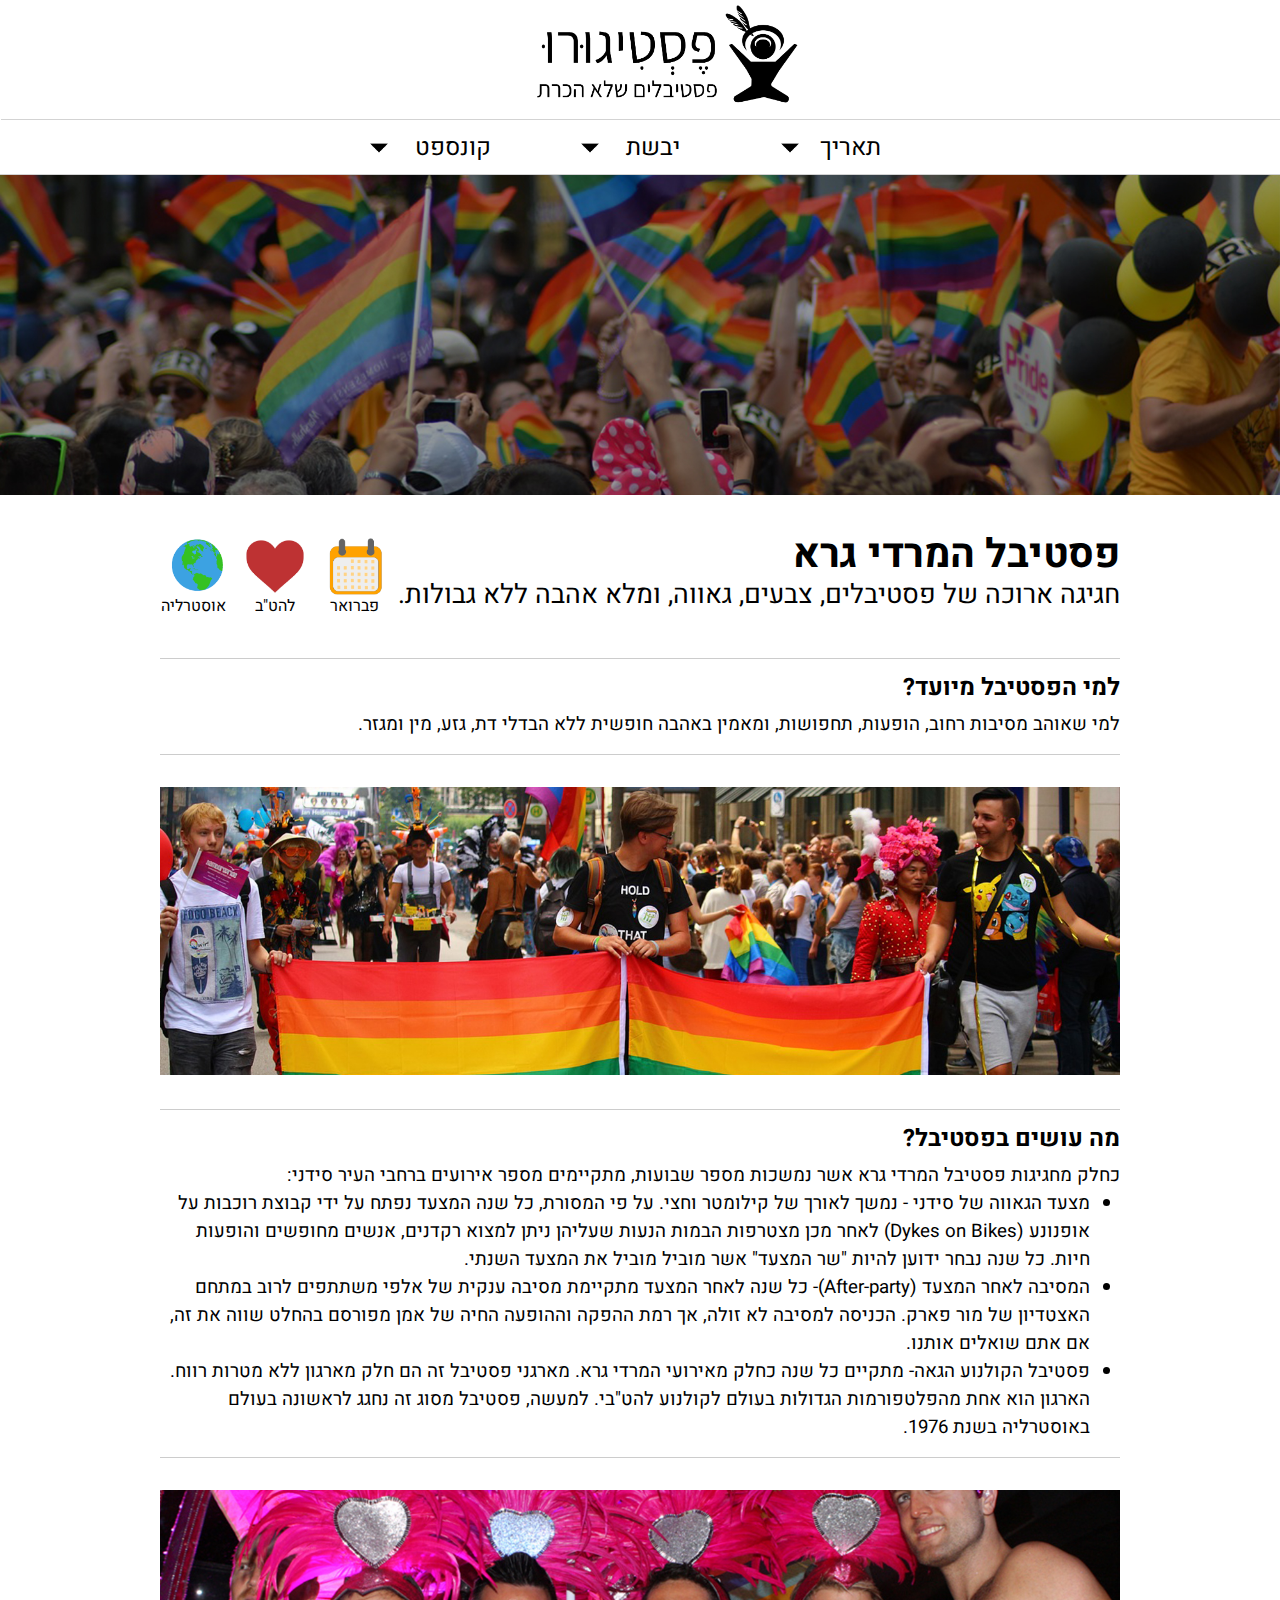
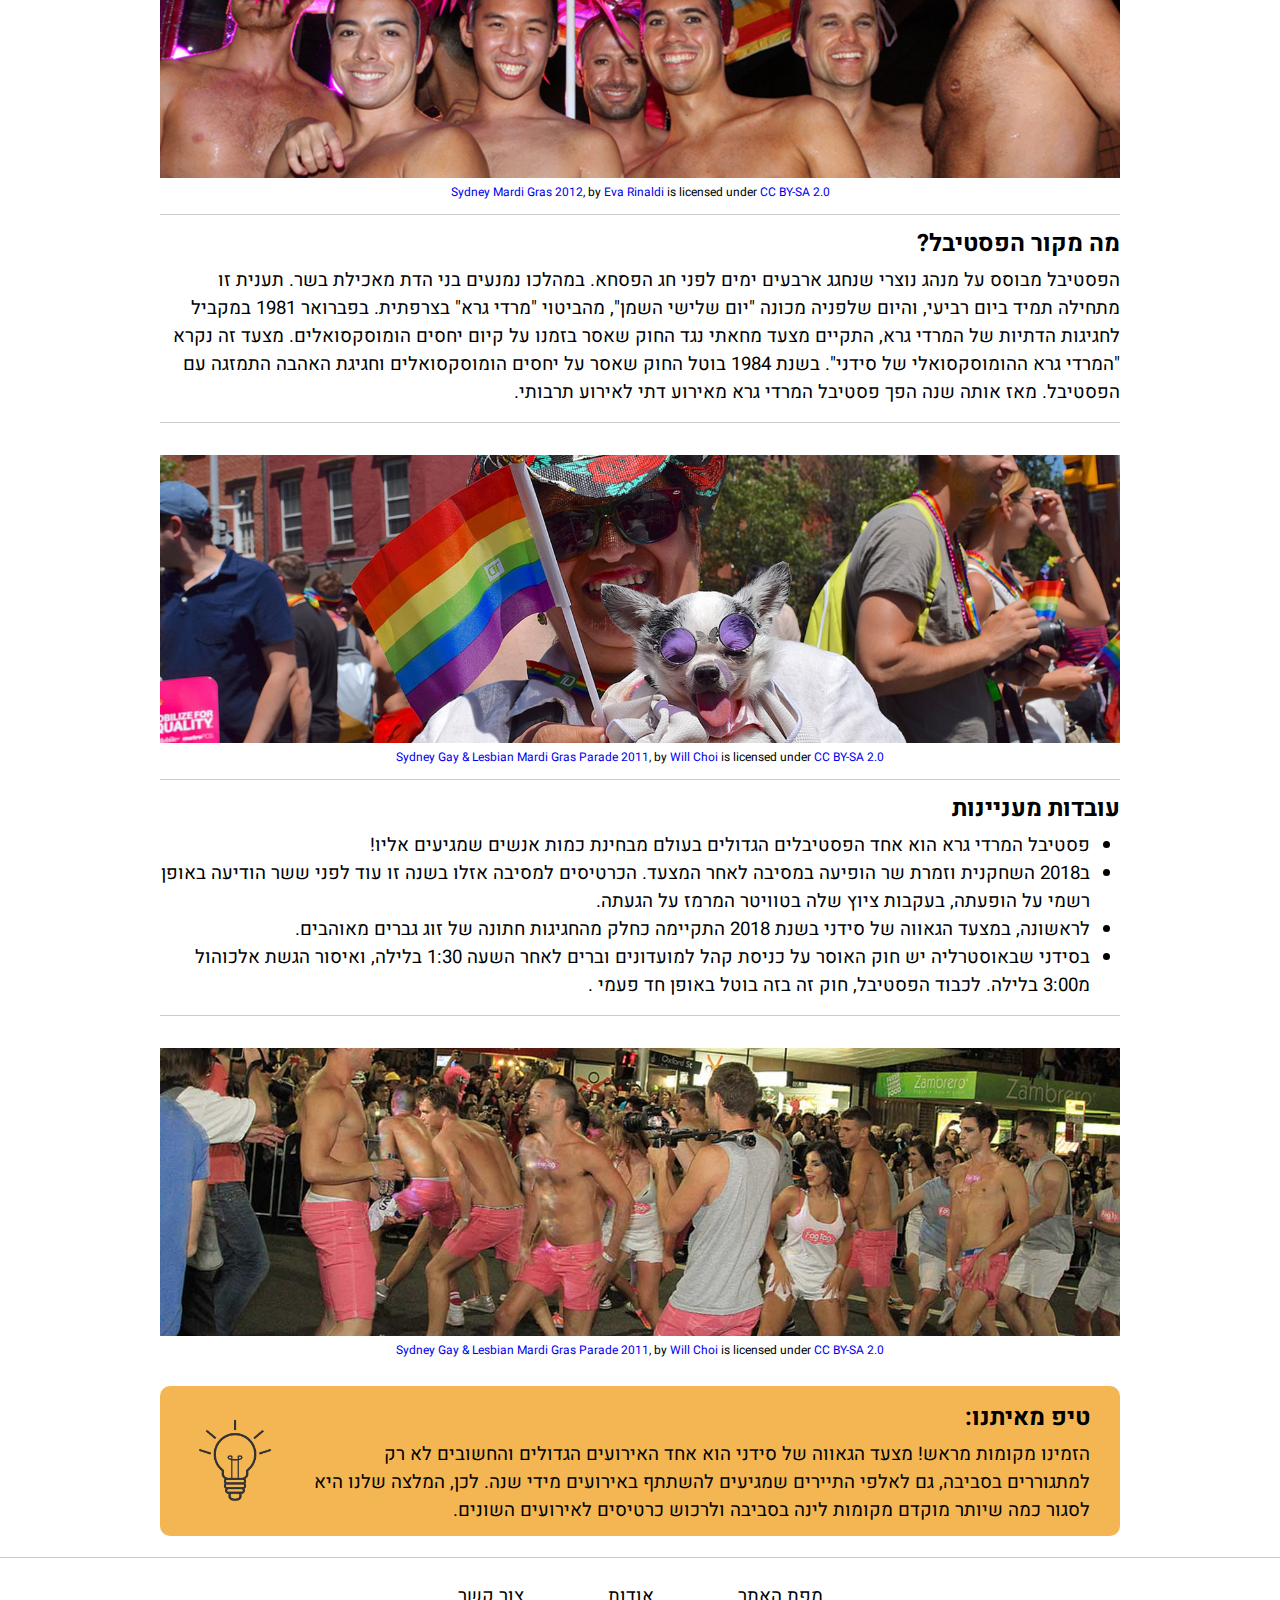
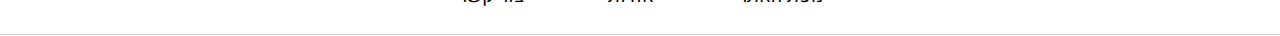
<file: FestiGuru/mardiGrasFestival.html>
<!doctype html>
<html lang="he">
<head>
    <meta charset="utf-8" />
    <title>פסטיבל המרדי גרא | פסטיגורו</title>
    <meta name="description" content="חגיגה ארוכה של פסטיבלים, צבעים, גאווה, ומלא אהבה ללא גבולות. פסטיבל זה מיועד למי שאוהב מסיבות רחוב, הופעות, תחפושות, ומאמין באהבה חופשית ללא הבדלי דת, גזע, מין ומגזר." />
    <meta name="keywords" content="מצעד הגאווה, פסטיבל המרדי גרא בסידני, מצעד הגאווה, להטב" />
    <meta name="author" content="הילה פיטם, סול מיכאלי, אביתר כהן" />
    <meta name="viewport" content="width=device-width, initial-scale=1.0, user-scalable=yes">
    <link rel="icon" href="images/favicon.png">

    <!-- CSS -->
    <link href="styles/reset.css" rel="stylesheet" />
    <link href="styles/myStyle.css" rel="stylesheet" />


    <!-- Scripts -->
    <script src="jScripts/jquery-1.12.0.min.js"></script>
</head>
<body onload="tab_nav()">
   <header>
            <div id="logoplace"><h1><a href="index.html"><img id="logo" src="images/logo.png"></a></h1></div>
            <ul id="skip">
                <li><a href="#content-anchor">דלג לתוכן</a></li>
            </ul>
            <div id="likehr"></div>
            <nav id="nav1" role="navigation">
                <ul>
                    <li>
                        <a href='#'>תאריך<img alt="" class="arrow" src="images/down.png" /></a>
                        <ul>
                            <li>
                                <a href="#">ינואר-פברואר</a>
                                <ul>
                                    <li><a href="mardiGrasFestival.html">מארדי גרא</a></li>
                                    <li><a class="notActive" href="#">קרב התפוזים</a></li>
                                    <li><a class="notActive" href="#">פסטיבל הפאסנאכט</a></li>
                                    <li><a class="notActive" href="#">פסטיבל העפיפונים</a></li>
                                </ul>
                            </li>
                            <li>
                                <a href="#">מרץ-אפריל</a>
                                <ul>
                                    <li><a class="notActive" href="#">יום האיש הקפוא המת</a></li>
                                    <li><a class="notActive" href="#">זיקוקי גנושי</a></li>
                                    <li><a class="notActive" href="#">פסטיבל ההולי</a></li>
                                    <li><a class="notActive" href="#">מלחמת המים</a></li>
                                </ul>
                            </li>
                            <li>
                                <a href="#">מאי-יוני</a>
                                <ul>
                                    <li><a href="hemisFestival.html">פסטיבל המיס</a></li>
                                    <li><a href="underwaterMusicFestival.html">פסטיבל המוזיקה מתחת למים</a></li>
                                    <li><a class="notActive" href="#"> הגבינה המתגלגלת</a></li>
                                    <li><a class="notActive" href="#"> פסטיבל העששיות הצפות</a></li>
                                </ul>
                            </li>
                            <li>
                                <a href="#">יולי-אוגוסט</a>
                                <ul>
                                    <li><a href="goldenRetrieverFestival.html">פסטיבל הגולדן-רטריבר</a></li>
                                    <li><a class="notActive" href="#"> אליפות גיטרת האוויר</a></li>
                                    <li><a class="notActive" href="#">פסטיבל העגבניות</a></li>
                                    <li><a class="notActive" href="#">פסטיבל הקולנוע הבינ”ל</a></li>
                                </ul>
                            </li>
                            <li>
                                <a href="#">ספטמבר-אוקטובר</a>
                                <ul>
                                    <li><a class="notActive" href="#">פסטיבל מלחמת הבוץ</a></li>
                                    <li><a class="notActive" href="#">לה דמנס</a></li>
                                    <li><a class="notActive" href="#">מיסטורה</a></li>
                                    <li><a class="notActive" href="#">סאלון דה צ'וקולט</a></li>
                                </ul>
                            </li>
                            <li>
                                <a href="#">נובמבר-דצמבר</a>
                                <ul>
                                    <li><a class="notActive" href="#">קראמפוסנאכט</a></li>
                                    <li><a class="notActive" href="#">בופה הקופים</a></li>
                                    <li><a class="notActive" href="#">פסטיבל הזוחלים</a></li>
                                    <li><a class="notActive" href="#">פאנקין צ'אנקין</a></li>
                                </ul>
                            </li>
                        </ul>
                    </li>
                    <li>
                        <a href='#'>יבשת <img alt="" class="arrow" src="images/down.png" /></a>
                        <ul>
                            <li>
                                <a href='#'>אירופה</a>
                                <ul>
                                    <li>
                                        <a href="goldenRetrieverFestival.html">
                                            <span class="myBold">
                                                סקוטלנד:
                                            </span>
                                            פסטיבל הגולדן-רטריבר
                                        </a>
                                    </li>
                                    <li>
                                        <a class="notActive" href="#">
                                            <span class="myBold">
                                                ספרד:
                                            </span>
                                            פסטיבל מלחמת הבוץ
                                        </a>
                                    </li>
                                    <li>
                                        <a class="notActive" href="#">
                                            <span class="myBold">
                                                גרמניה:
                                            </span>
                                            קראמפוסנאכט
                                        </a>
                                    </li>
                                    <li>
                                        <a class="notActive" href="#">
                                            <span class="myBold">
                                                אנגליה:
                                            </span>
                                            פסטיבל גבינה המתגלגלת
                                        </a>
                                    </li>
                                </ul>
                            </li>
                            <li>
                                <a href="#">צפון אמריקה</a>
                                <ul>
                                    <li>
                                        <a href="underwaterMusicFestival.html">
                                            <span class="myBold">
                                                פלורידה:
                                            </span>
                                            פסטיבל המוזיקה מתחת למים
                                        </a>
                                    </li>
                                    <li>
                                        <a class="notActive" href="#">
                                            <span class="myBold">
                                                הוואי:
                                            </span>
                                            פסטיבל העששיות הצפות
                                        </a>
                                    </li>
                                    <li>
                                        <a class="notActive" href="#">
                                            <span class="myBold">
                                                קולראדו:
                                            </span>
                                            יום האיש הקפוא המת
                                        </a>
                                    </li>
                                    <li>
                                        <a class="notActive" href="#">
                                            <span class="myBold">
                                                ג’ורג’יה:
                                            </span>
                                            משחקי הדרום
                                        </a>
                                    </li>
                                </ul>
                            </li>
                            <li>
                                <a href="#">דרום אמריקה</a>
                                <ul>
                                    <li>
                                        <a class="notActive" href="#">
                                            <span class="myBold">
                                                ארגנטינה:
                                            </span>
                                            פסטיבל הטנגו
                                        </a>
                                    </li>
                                    <li>
                                        <a class="notActive" href="#">
                                            <span class="myBold">
                                                בוליביה:
                                            </span>
                                            בתולה של קנדלריה
                                        </a>
                                    </li>
                                    <li>
                                        <a class="notActive" href="#">
                                            <span class="myBold">
                                                פרו:
                                            </span>
                                            מיסטורה
                                        </a>
                                    </li>
                                    <li>
                                        <a class="notActive" href="#">
                                            <span class="myBold">
                                                אקוודור:
                                            </span>
                                            פס דל ניניו
                                        </a>
                                    </li>
                                </ul>
                            </li>
                            <li>
                                <a href="#">אסיה</a>
                                <ul>
                                    <li>
                                        <a href="hemisFestival.html">
                                            <span class="myBold">
                                                הודו:
                                            </span>
                                            פסטיבל המיס
                                        </a>
                                    </li>
                                    <li>
                                        <a class="notActive" href="#">
                                            <span class="myBold">
                                                סין:
                                            </span>
                                            פסטיבל השלג וקרח
                                        </a>
                                    </li>
                                    <li>
                                        <a class="notActive" href="#">
                                            <span class="myBold">
                                                תאילנד:
                                            </span>
                                            בופה הקופים
                                        </a>
                                    </li>
                                    <li>
                                        <a class="notActive" href="#">
                                            <span class="myBold">
                                                טאיוואן:
                                            </span>
                                            זיקוקי גנושי
                                        </a>
                                    </li>
                                </ul>
                            </li>
                            <li>
                                <a href="#">אוסטרליה</a>
                                <ul>
                                    <li>
                                        <a href="mardiGrasFestival.html">
                                            <span class="myBold">
                                                ניו סאות וואלס:
                                            </span>
                                            מארדי גרא
                                        </a>
                                    </li>
                                    <li>
                                        <a class="notActive" href="#">
                                            <span class="myBold">
                                                אליס ספרינגרס:
                                            </span>
                                            גביע הגמל
                                        </a>
                                    </li>
                                    <li>
                                        <a class="notActive" href="#">
                                            <span class="myBold">
                                                דרווין:
                                            </span>
                                            תחרות סירות הבירה
                                        </a>
                                    </li>
                                    <li>
                                        <a class="notActive" href="#">
                                            <span class="myBold">
                                                ניו סאות וואלס:
                                            </span>
                                            בלוזפסט
                                        </a>
                                    </li>
                                </ul>
                            </li>
                            <li>
                                <a href="#">אפריקה</a>
                                <ul>
                                    <li class="lands">
                                        <a class="notActive" href="#">
                                            <span class="myBold">
                                                דרום אפריקה:
                                            </span>
                                            אפריקה-ברן
                                        </a>
                                    </li>
                                    <li class="lands">
                                        <a class="notActive" href="#">
                                            <span class="myBold">
                                                זנזיבר:
                                            </span>
                                            פסטיבל הקולנוע הבינ"ל
                                        </a>
                                    </li>
                                    <li class="lands">
                                        <a class="notActive" href="#">
                                            <span class="myBold">
                                                מלאווי:
                                            </span>
                                            אגם הכוכבים
                                        </a>
                                    </li>
                                    <li class="lands">
                                        <a class="notActive" href="#">
                                            <span class="myBold">
                                                טוניסיה:
                                            </span>
                                            פסטיבל הסהרה
                                        </a>
                                    </li>
                                </ul>
                            </li>
                        </ul>
                    </li>
                    <li>
                        <a href='#'>קונספט <img alt="" class="arrow" src="images/down.png" /></a>
                        <ul>
                            <li>
                                <a href="#">אוכל ושתיה</a>
                                <ul class="concepts">
                                    <li><a class="notActive" href="#">קרב התפוזים</a></li>
                                    <li><a class="notActive" href="#">מיסורה</a></li>
                                    <li><a class="notActive" href="#">פסטיבל העגבניות</a></li>
                                    <li><a class="notActive" href="#">סאלון דו צ'וקולט</a></li>
                                </ul>
                            </li>
                            <li>
                                <a href="#">אומנות</a>
                                <ul class="concepts">
                                    <li><a class="notActive" href="#">פסטיבל הפאסנאכט</a></li>
                                    <li><a class="notActive" href="#">זיקוקי גאנושי</a></li>
                                    <li><a class="notActive" href="#">פסטיבל העפיפונים</a></li>
                                    <li><a class="notActive" href="#">פסטיבל הקולנוע הבינ"ל</a></li>
                                </ul>
                            </li>
                            <li>
                                <a href="#">להט"ב</a>
                                <ul class="concepts">
                                    <li><a href="mardiGrasFestival.html">מארדי גרא</a></li>
                                    <li><a class="notActive" href="#">לילה מיוחד אחד</a></li>
                                    <li><a class="notActive" href="#">לה דמנס</a></li>
                                    <li><a class="notActive" href="#">מצעד הקיץ הגאה</a></li>
                                </ul>
                            </li>
                            <li>
                                <a href="#">מוזיקה</a>
                                <ul class="concepts">
                                    <li><a href="underwaterMusicFestival.html">פסטיבל המוזיקה מתחת למים</a></li>
                                    <li><a class="notActive" href="#">אפריקה-ברן</a></li>
                                    <li><a class="notActive" href="#">אפילות גיטרת האוויר</a></li>
                                    <li><a class="notActive" href="#">מסיבת הגן הסודי</a></li>
                                </ul>
                            </li>
                            <li>
                                <a href="#">רוח ונפש</a>
                                <ul class="concepts">
                                    <li><a href="hemisFestival.html">פסטיבל המיס</a></li>
                                    <li><a class="notActive" href="#">פסטיבל העששיות הצפות</a></li>
                                    <li><a class="notActive" href="#">פסטיבל מרתה הקדושה</a></li>
                                    <li><a class="notActive" href="#">קראמפוסנאכט</a></li>
                                </ul>
                            </li>
                            <li>
                                <a href="#">בעלי חיים</a>
                                <ul class="concepts">
                                    <li><a href="goldenRetrieverFestival.html">פסטיבל הגולדן-רטריבר</a></li>
                                    <li><a class="notActive" href="#">בופה הקופים</a></li>
                                    <li><a class="notActive" href="#">פילי סורין</a></li>
                                    <li><a class="notActive" href="#">פסטיבל הזוחלים</a></li>
                                </ul>
                            </li>
                        </ul>
                    </li>
                </ul>
            </nav>
            </header>
            
    <div id="container">

    <img src="images/mardigra/gay.jpg" id="contentpic1" alt="קהל מרים דגלים בפסטיבל">    
    
    
    <div id="contentcontainer"> 

    <article>
            <a name="content-anchor" class="accessibility"></a>
            <h2 id="contenth2">פסטיבל המרדי גרא</h2>
            <p id="shortsen">חגיגה ארוכה של פסטיבלים, צבעים, גאווה, ומלא אהבה ללא גבולות.</p>

            <div id="allicons">
                    <div id="iconCountry"><span class="iconsspan9">אוסטרליה</span></div>
                    <div id="iconCategory3"><span class="iconsspan1">להט"ב</span></div>
                    <div id="iconDate"><span class="iconsspan10">פברואר</span></div>
            </div>
   

            <hr id="firsthr">
            <section id="contentsection">
                <h3 id="contenth3">למי הפסטיבל מיועד?</h3>
                <p>למי שאוהב מסיבות רחוב, הופעות, תחפושות, ומאמין באהבה חופשית ללא הבדלי דת, גזע, מין ומגזר.</p>
            </section>
        <hr>
            <img src="images/mardigra/gayparade.jpg" id="contentpic2" alt="אנשים מרימים דגל צבעוני בפסטיבל">    

        <hr>
            <section id="contentsection">
                <h3 id="contenth3">מה עושים בפסטיבל?</h3>
                <p>כחלק מחגיגות פסטיבל המרדי גרא אשר נמשכות מספר שבועות, מתקיימים מספר אירועים ברחבי העיר סידני: </p>
                <ul>
                        <li>מצעד הגאווה של סידני - נמשך לאורך של קילומטר וחצי. על פי המסורת, כל שנה המצעד נפתח על ידי קבוצת רוכבות על אופנונע (Dykes on Bikes)
                            לאחר מכן מצטרפות הבמות הנעות שעליהן ניתן למצוא רקדנים, אנשים מחופשים והופעות חיות. כל שנה נבחר ידוען להיות "שר המצעד" אשר מוביל מוביל את המצעד השנתי. </ul>
                        <li>המסיבה לאחר המצעד (After-party)- כל שנה לאחר המצעד מתקיימת מסיבה ענקית של אלפי משתתפים לרוב במתחם האצטדיון של מור פארק. הכניסה למסיבה לא זולה, אך רמת ההפקה וההופעה החיה של אמן מפורסם בהחלט שווה את זה, אם אתם שואלים אותנו. </ul>
                        <li>פסטיבל הקולנוע הגאה- מתקיים כל שנה כחלק מאירועי המרדי גרא. מארגני פסטיבל זה הם חלק מארגון ללא מטרות רווח. הארגון הוא אחת מהפלטפורמות הגדולות בעולם לקולנוע להט"בי. למעשה, פסטיבל מסוג זה נחגג לראשונה בעולם באוסטרליה בשנת 1976. </ul>
                </ul>
            </section>
        <hr>

            <img src="images/mardigra/guys.jpg" id="contentpic3" alt="חבורה של גברים ללא חולצות">    
        <p id="credit">
            <a rel="Title" href="https://www.flickr.com/photos/evarinaldiphotography/6804933560/in/[base64]">Sydney Mardi Gras 2012</a>, by <a rel="Author" href="https://www.flickr.com/photos/evarinaldiphotography/">Eva Rinaldi</a> is licensed under <a rel="Title" href="https://creativecommons.org/licenses/by-sa/2.0/">CC BY-SA 2.0</a>
        </p>

        <hr>
            <section id="contentsection">
                <h3 id="contenth3">מה מקור הפסטיבל?</h3>
                <p>הפסטיבל מבוסס על מנהג נוצרי שנחגג ארבעים ימים לפני חג הפסחא. במהלכו נמנעים בני הדת מאכילת בשר. תענית זו מתחילה תמיד ביום רביעי, והיום שלפניה מכונה "יום שלישי השמן", מהביטוי "מרדי גרא" בצרפתית. בפברואר 1981 במקביל לחגיגות הדתיות של המרדי גרא, התקיים מצעד מחאתי נגד החוק שאסר בזמנו על קיום יחסים הומוסקסואלים. מצעד זה נקרא "המרדי גרא ההומוסקסואלי של סידני". בשנת 1984 בוטל החוק שאסר על יחסים הומוסקסואלים וחגיגת האהבה התמזגה עם הפסטיבל. מאז אותה שנה הפך פסטיבל המרדי גרא מאירוע דתי לאירוע תרבותי.  </p>
            </section>
        <hr>
            <img src="images/mardigra/gaydog.jpg" id="contentpic3" alt="אישה מרימה את הכלב שלה ודגל בפסטיבל">    
            <p id="credit">
                    <a rel="Title" href="https://www.flickr.com/photos/simple_dog/5505575993/in/[base64]">Sydney Gay & Lesbian Mardi Gras Parade 2011</a>, by <a rel="Author" href="https://www.flickr.com/photos/simple_dog/">Will Choi</a> is licensed under <a rel="Title" href="https://creativecommons.org/licenses/by-sa/2.0/">CC BY-SA 2.0</a>
                </p>
        
        <hr>
            <section id="contentsection">
                <h3 id="contenth3">עובדות מעניינות</h3>
                <ul>
                        <li>פסטיבל המרדי גרא הוא אחד הפסטיבלים הגדולים בעולם מבחינת כמות אנשים שמגיעים אליו!</li>
                        <li>ב2018 השחקנית וזמרת שר הופיעה במסיבה לאחר המצעד. הכרטיסים למסיבה אזלו בשנה זו עוד לפני ששר הודיעה באופן רשמי על הופעתה, בעקבות ציוץ שלה בטוויטר המרמז על הגעתה.</li>
                        <li>לראשונה, במצעד הגאווה של סידני בשנת 2018 התקיימה כחלק מהחגיגות חתונה של זוג גברים מאוהבים.</li>
                        <li>בסידני שבאוסטרליה יש חוק האוסר על כניסת קהל למועדונים וברים לאחר השעה 1:30 בלילה, ואיסור הגשת אלכוהול מ3:00 בלילה. לכבוד הפסטיבל, חוק זה בזה בוטל באופן חד פעמי .</li>
                </ul>
            </section>
        <hr>    

            <img src="images/mardigra/pink.jpg" id="contentpic3" alt="רקדנים רוקדים במסיבת רחוב">   
            
            

                <p id="credit">
                    <a rel="Title" href="https://www.flickr.com/photos/simple_dog/5505575993/in/[base64]">Sydney Gay & Lesbian Mardi Gras Parade 2011</a>, by <a rel="Author" href="https://www.flickr.com/photos/simple_dog/">Will Choi</a> is licensed under <a rel="Title" href="https://creativecommons.org/licenses/by-sa/2.0/">CC BY-SA 2.0</a>
                </p>


            <div id="mytip1">
                <div id="bulbpic1"></div>
                <section>
                <h3 id="contenth3">טיפ מאיתנו:</h3>
                <p>הזמינו מקומות מראש! מצעד הגאווה של סידני הוא אחד האירועים הגדולים והחשובים לא רק למתגוררים בסביבה, גם לאלפי התיירים שמגיעים להשתתף באירועים מידי שנה. לכן, המלצה שלנו היא לסגור כמה שיותר מוקדם מקומות לינה בסביבה ולרכוש כרטיסים לאירועים השונים.</p>
            </section>
            </div>


        
        </article>
        </div>

        <footer>
                <hr id="footerhr1" />
                <nav role="navigation">
                    <a href="siteMap.html">מפת האתר</a>
                    <span><a href="about.html">אודות</a></span>
                    <a href="contactUs.html">צור קשר</a>
                </nav>
                <hr id="footerhr" />
            </footer>

</div>
</body>
</html>
</file>
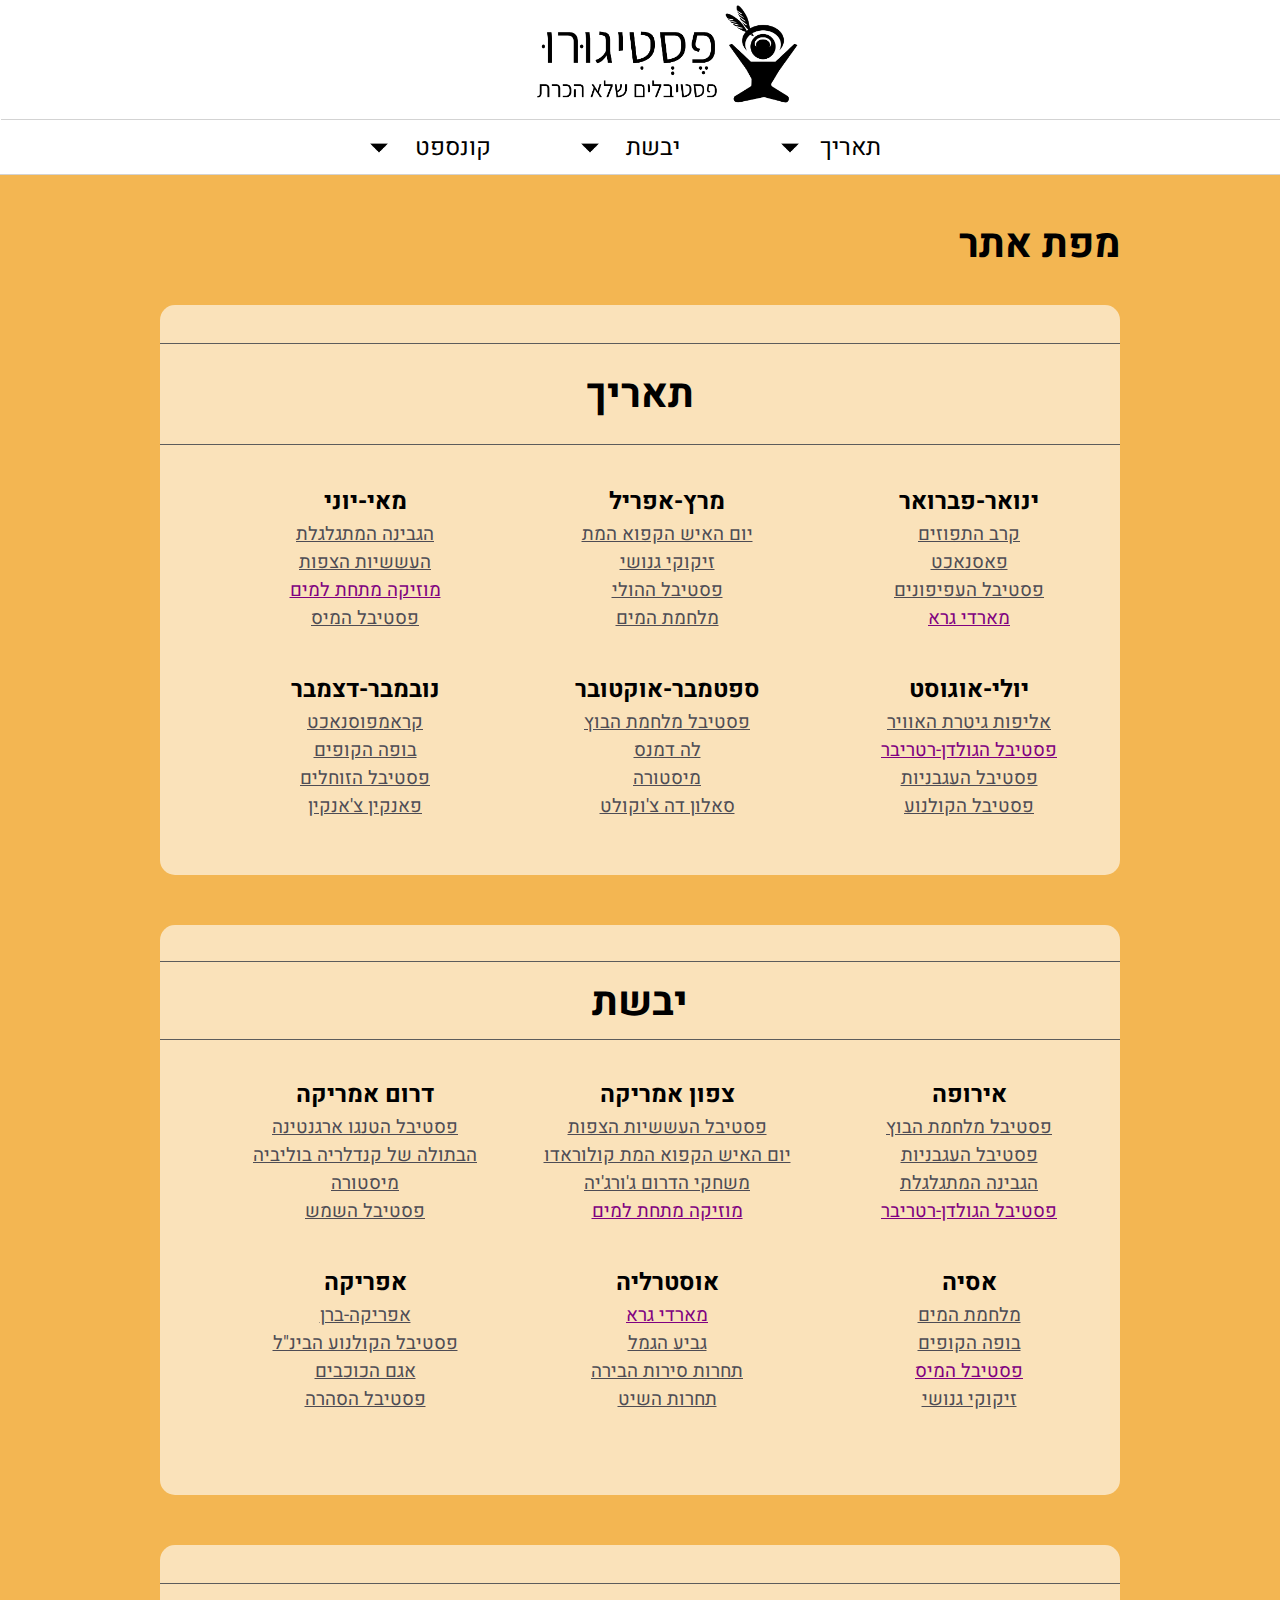
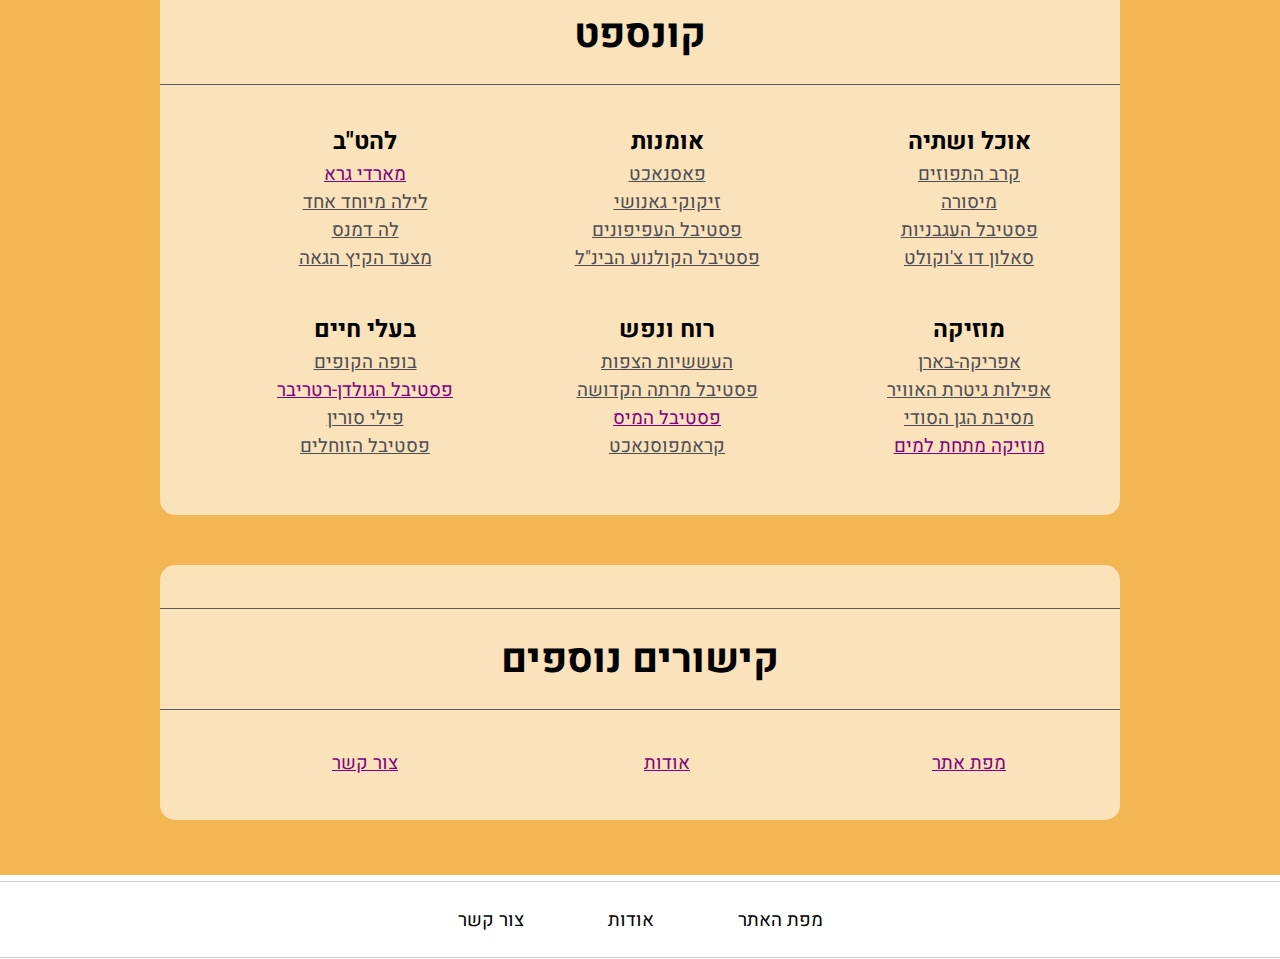
<file: FestiGuru/siteMap.html>
﻿<!doctype html>
<html lang="he">
<head>
    <meta charset="utf-8" />
    <title>מפת אתר | פסטיגורו</title>
    <meta name="description" content="כאן תוכלו למצוא את מפת האתר שלנו כפי שהיא מחולקת. החלוקצה נעשת באמצעות תאריך, קונספט או יבשת." />
    <meta name="keywords" content="מפת אתר, מבנה, פסטיגורו" />
    <meta name="author" content="הילה פיטם, סול מיכאלי, אביתר כהן" />
    <meta name="viewport" content="width=device-width, initial-scale=1.0, user-scalable=yes">
    <link rel="icon" href="Images/favicon.png">

    <!-- CSS -->
    <link href="styles/reset.css" rel="stylesheet" />
    <link href="https://fonts.googleapis.com/css?family=Heebo" rel="stylesheet">
    <link href="styles/myStyle.css" rel="stylesheet" />


    <!-- Scripts -->
    <script src="jScripts/jquery-1.12.0.min.js"></script>

</head>
<body onload="tab_nav()">
  
        <header>
            <div id="logoplace"><h1><a href="index.html"><img id="logo" src="images/logo.png"></a></h1></div>
            <ul id="skip">
                <li><a href="#content-anchor">דלג לתוכן</a></li>
            </ul>
            <div id="likehr"></div>
            <nav id="nav1" role="navigation">
                <ul>
                    <li>
                        <a href='#'>תאריך<img alt="" class="arrow" src="images/down.png" /></a>
                        <ul>
                            <li>
                                <a href="#">ינואר-פברואר</a>
                                <ul>
                                    <li><a href="mardiGrasFestival.html">מארדי גרא</a></li>
                                    <li><a class="notActive" href="#">קרב התפוזים</a></li>
                                    <li><a class="notActive" href="#">פסטיבל הפאסנאכט</a></li>
                                    <li><a class="notActive" href="#">פסטיבל העפיפונים</a></li>
                                </ul>
                            </li>
                            <li>
                                <a href="#">מרץ-אפריל</a>
                                <ul>
                                    <li><a class="notActive" href="#">יום האיש הקפוא המת</a></li>
                                    <li><a class="notActive" href="#">זיקוקי גנושי</a></li>
                                    <li><a class="notActive" href="#">פסטיבל ההולי</a></li>
                                    <li><a class="notActive" href="#">מלחמת המים</a></li>
                                </ul>
                            </li>
                            <li>
                                <a href="#">מאי-יוני</a>
                                <ul>
                                    <li><a href="hemisFestival.html">פסטיבל המיס</a></li>
                                    <li><a href="underwaterMusicFestival.html">פסטיבל המוזיקה מתחת למים</a></li>
                                    <li><a class="notActive" href="#"> הגבינה המתגלגלת</a></li>
                                    <li><a class="notActive" href="#"> פסטיבל העששיות הצפות</a></li>
                                </ul>
                            </li>
                            <li>
                                <a href="#">יולי-אוגוסט</a>
                                <ul>
                                    <li><a href="goldenRetrieverFestival.html">פסטיבל הגולדן-רטריבר</a></li>
                                    <li><a class="notActive" href="#"> אליפות גיטרת האוויר</a></li>
                                    <li><a class="notActive" href="#">פסטיבל העגבניות</a></li>
                                    <li><a class="notActive" href="#">פסטיבל הקולנוע הבינ”ל</a></li>
                                </ul>
                            </li>
                            <li>
                                <a href="#">ספטמבר-אוקטובר</a>
                                <ul>
                                    <li><a class="notActive" href="#">פסטיבל מלחמת הבוץ</a></li>
                                    <li><a class="notActive" href="#">לה דמנס</a></li>
                                    <li><a class="notActive" href="#">מיסטורה</a></li>
                                    <li><a class="notActive" href="#">סאלון דה צ'וקולט</a></li>
                                </ul>
                            </li>
                            <li>
                                <a href="#">נובמבר-דצמבר</a>
                                <ul>
                                    <li><a class="notActive" href="#">קראמפוסנאכט</a></li>
                                    <li><a class="notActive" href="#">בופה הקופים</a></li>
                                    <li><a class="notActive" href="#">פסטיבל הזוחלים</a></li>
                                    <li><a class="notActive" href="#">פאנקין צ'אנקין</a></li>
                                </ul>
                            </li>
                        </ul>
                    </li>
                    <li>
                        <a href='#'>יבשת <img alt="" class="arrow" src="images/down.png" /></a>
                        <ul>
                            <li>
                                <a href='#'>אירופה</a>
                                <ul>
                                    <li>
                                        <a href="goldenRetrieverFestival.html">
                                            <span class="myBold">
                                                סקוטלנד:
                                            </span>
                                            פסטיבל הגולדן-רטריבר
                                        </a>
                                    </li>
                                    <li>
                                        <a class="notActive" href="#">
                                            <span class="myBold">
                                                ספרד:
                                            </span>
                                            פסטיבל מלחמת הבוץ
                                        </a>
                                    </li>
                                    <li>
                                        <a class="notActive" href="#">
                                            <span class="myBold">
                                                גרמניה:
                                            </span>
                                            קראמפוסנאכט
                                        </a>
                                    </li>
                                    <li>
                                        <a class="notActive" href="#">
                                            <span class="myBold">
                                                אנגליה:
                                            </span>
                                            פסטיבל גבינה המתגלגלת
                                        </a>
                                    </li>
                                </ul>
                            </li>
                            <li>
                                <a href="#">צפון אמריקה</a>
                                <ul>
                                    <li>
                                        <a href="underwaterMusicFestival.html">
                                            <span class="myBold">
                                                פלורידה:
                                            </span>
                                            פסטיבל המוזיקה מתחת למים
                                        </a>
                                    </li>
                                    <li>
                                        <a class="notActive" href="#">
                                            <span class="myBold">
                                                הוואי:
                                            </span>
                                            פסטיבל העששיות הצפות
                                        </a>
                                    </li>
                                    <li>
                                        <a class="notActive" href="#">
                                            <span class="myBold">
                                                קולראדו:
                                            </span>
                                            יום האיש הקפוא המת
                                        </a>
                                    </li>
                                    <li>
                                        <a class="notActive" href="#">
                                            <span class="myBold">
                                                ג’ורג’יה:
                                            </span>
                                            משחקי הדרום
                                        </a>
                                    </li>
                                </ul>
                            </li>
                            <li>
                                <a href="#">דרום אמריקה</a>
                                <ul>
                                    <li>
                                        <a class="notActive" href="#">
                                            <span class="myBold">
                                                ארגנטינה:
                                            </span>
                                            פסטיבל הטנגו
                                        </a>
                                    </li>
                                    <li>
                                        <a class="notActive" href="#">
                                            <span class="myBold">
                                                בוליביה:
                                            </span>
                                            בתולה של קנדלריה
                                        </a>
                                    </li>
                                    <li>
                                        <a class="notActive" href="#">
                                            <span class="myBold">
                                                פרו:
                                            </span>
                                            מיסטורה
                                        </a>
                                    </li>
                                    <li>
                                        <a class="notActive" href="#">
                                            <span class="myBold">
                                                אקוודור:
                                            </span>
                                            פס דל ניניו
                                        </a>
                                    </li>
                                </ul>
                            </li>
                            <li>
                                <a href="#">אסיה</a>
                                <ul>
                                    <li>
                                        <a href="hemisFestival.html">
                                            <span class="myBold">
                                                הודו:
                                            </span>
                                            פסטיבל המיס
                                        </a>
                                    </li>
                                    <li>
                                        <a class="notActive" href="#">
                                            <span class="myBold">
                                                סין:
                                            </span>
                                            פסטיבל השלג וקרח
                                        </a>
                                    </li>
                                    <li>
                                        <a class="notActive" href="#">
                                            <span class="myBold">
                                                תאילנד:
                                            </span>
                                            בופה הקופים
                                        </a>
                                    </li>
                                    <li>
                                        <a class="notActive" href="#">
                                            <span class="myBold">
                                                טאיוואן:
                                            </span>
                                            זיקוקי גנושי
                                        </a>
                                    </li>
                                </ul>
                            </li>
                            <li>
                                <a href="#">אוסטרליה</a>
                                <ul>
                                    <li>
                                        <a href="mardiGrasFestival.html">
                                            <span class="myBold">
                                                ניו סאות וואלס:
                                            </span>
                                            מארדי גרא
                                        </a>
                                    </li>
                                    <li>
                                        <a class="notActive" href="#">
                                            <span class="myBold">
                                                אליס ספרינגרס:
                                            </span>
                                            גביע הגמל
                                        </a>
                                    </li>
                                    <li>
                                        <a class="notActive" href="#">
                                            <span class="myBold">
                                                דרווין:
                                            </span>
                                            תחרות סירות הבירה
                                        </a>
                                    </li>
                                    <li>
                                        <a class="notActive" href="#">
                                            <span class="myBold">
                                                ניו סאות וואלס:
                                            </span>
                                            בלוזפסט
                                        </a>
                                    </li>
                                </ul>
                            </li>
                            <li>
                                <a href="#">אפריקה</a>
                                <ul>
                                    <li class="lands">
                                        <a class="notActive" href="#">
                                            <span class="myBold">
                                                דרום אפריקה:
                                            </span>
                                            אפריקה-ברן
                                        </a>
                                    </li>
                                    <li class="lands">
                                        <a class="notActive" href="#">
                                            <span class="myBold">
                                                זנזיבר:
                                            </span>
                                            פסטיבל הקולנוע הבינ"ל
                                        </a>
                                    </li>
                                    <li class="lands">
                                        <a class="notActive" href="#">
                                            <span class="myBold">
                                                מלאווי:
                                            </span>
                                            אגם הכוכבים
                                        </a>
                                    </li>
                                    <li class="lands">
                                        <a class="notActive" href="#">
                                            <span class="myBold">
                                                טוניסיה:
                                            </span>
                                            פסטיבל הסהרה
                                        </a>
                                    </li>
                                </ul>
                            </li>
                        </ul>
                    </li>
                    <li>
                        <a href='#'>קונספט <img alt="" class="arrow" src="images/down.png" /></a>
                        <ul>
                            <li>
                                <a href="#">אוכל ושתיה</a>
                                <ul class="concepts">
                                    <li><a class="notActive" href="#">קרב התפוזים</a></li>
                                    <li><a class="notActive" href="#">מיסורה</a></li>
                                    <li><a class="notActive" href="#">פסטיבל העגבניות</a></li>
                                    <li><a class="notActive" href="#">סאלון דו צ'וקולט</a></li>
                                </ul>
                            </li>
                            <li>
                                <a href="#">אומנות</a>
                                <ul class="concepts">
                                    <li><a class="notActive" href="#">פסטיבל הפאסנאכט</a></li>
                                    <li><a class="notActive" href="#">זיקוקי גאנושי</a></li>
                                    <li><a class="notActive" href="#">פסטיבל העפיפונים</a></li>
                                    <li><a class="notActive" href="#">פסטיבל הקולנוע הבינ"ל</a></li>
                                </ul>
                            </li>
                            <li>
                                <a href="#">להט"ב</a>
                                <ul class="concepts">
                                    <li><a href="mardiGrasFestival.html">מארדי גרא</a></li>
                                    <li><a class="notActive" href="#">לילה מיוחד אחד</a></li>
                                    <li><a class="notActive" href="#">לה דמנס</a></li>
                                    <li><a class="notActive" href="#">מצעד הקיץ הגאה</a></li>
                                </ul>
                            </li>
                            <li>
                                <a href="#">מוזיקה</a>
                                <ul class="concepts">
                                    <li><a href="underwaterMusicFestival.html">פסטיבל המוזיקה מתחת למים</a></li>
                                    <li><a class="notActive" href="#">אפריקה-ברן</a></li>
                                    <li><a class="notActive" href="#">אפילות גיטרת האוויר</a></li>
                                    <li><a class="notActive" href="#">מסיבת הגן הסודי</a></li>
                                </ul>
                            </li>
                            <li>
                                <a href="#">רוח ונפש</a>
                                <ul class="concepts">
                                    <li><a href="hemisFestival.html">פסטיבל המיס</a></li>
                                    <li><a class="notActive" href="#">פסטיבל העששיות הצפות</a></li>
                                    <li><a class="notActive" href="#">פסטיבל מרתה הקדושה</a></li>
                                    <li><a class="notActive" href="#">קראמפוסנאכט</a></li>
                                </ul>
                            </li>
                            <li>
                                <a href="#">בעלי חיים</a>
                                <ul class="concepts">
                                    <li><a href="goldenRetrieverFestival.html">פסטיבל הגולדן-רטריבר</a></li>
                                    <li><a class="notActive" href="#">בופה הקופים</a></li>
                                    <li><a class="notActive" href="#">פילי סורין</a></li>
                                    <li><a class="notActive" href="#">פסטיבל הזוחלים</a></li>
                                </ul>
                            </li>
                        </ul>
                    </li>
                </ul>
            </nav>
            </header>

            <div id="containersitemap">
                
            <div id="containerutilities1">
                <div id="map">
                    <a name="content-anchor" class="accessibility"></a>
                    <h2 id="sitemaph2">מפת אתר</h2>
                    <nav id="sitemapnav" role="navigation">
                        <ul>
                            <li>

                                <section id="datediv" class="bigpart">

                            <hr id="websitehr">

                                    <h3 id="sitemaph3">תאריך</h3>

                                    <hr id="websitehr">

                                    <ul>
    
                                        <li class="part">
                                            <h4>ינואר-פברואר</h4>
                                            <ul>
                                                <li><a class="linkim" href="#">קרב התפוזים </a></li>
                                                <li><a class="linkim" href="#">פאסנאכט </a></li>
                                                <li><a class="linkim" href="#">פסטיבל העפיפונים </a></li>
                                                <li><a href="mardiGrasFestival.html" class="linkim Active">מארדי גרא </a></li>
                                            </ul>
                                        </li>
                                        <li class="part">
                                            <h4>מרץ-אפריל</h4>
                                            <ul>
                                                <li><a class="linkim" href="#">יום האיש הקפוא המת </a></li>
                                                <li><a class="linkim" href="#">זיקוקי גנושי </a></li>
                                                <li><a class="linkim" href="#">פסטיבל ההולי </a></li>
                                                <li><a class="linkim" href="#">מלחמת המים </a></li>
                                            </ul>
                                        </li>
                                        <li class="part">
                                            <h4>מאי-יוני</h4>
                                            <ul>
                                                <li><a class="linkim" href="#"> הגבינה המתגלגלת </a></li>
                                                <li><a class="linkim" href="#"> העששיות הצפות </a></li>
                                                <li><a href="underwaterMusicFestival.html" class="linkim Active">מוזיקה מתחת למים </a></li>
                                                <li><a class="linkim" href="hemisFestival.html">פסטיבל המיס </a></li>
                                            </ul>
                                        </li>
    
    
                                        <li class="part">
                                            <h4>יולי-אוגוסט</h4>
                                            <ul>
                                                <li><a class="linkim" href="#">אליפות גיטרת האוויר</a></li>
                                                <li><a href="goldenRetrieverFestival.html" class="linkim Active">פסטיבל הגולדן-רטריבר </a></li>
                                                <li><a class="linkim" href="#">פסטיבל העגבניות </a></li>
                                                <li><a class="linkim" href="#">פסטיבל הקולנוע </a></li>
                                            </ul>
                                        </li>
                                        <li class="part">
                                            <h4>ספטמבר-אוקטובר</h4>
                                            <ul>
                                                <li><a class="linkim" href="#">פסטיבל מלחמת הבוץ </a></li>
                                                <li><a class="linkim" href="#">לה דמנס </a></li>
                                                <li><a class="linkim" href="#">מיסטורה </a></li>
                                                <li><a class="linkim" href="#">סאלון דה צ'וקולט </a></li>
                                            </ul>
                                        </li>
                                        <li class="part">
                                            <h4>נובמבר-דצמבר</h4>
                                            <ul>
                                                <li><a class="linkim" href="#">קראמפוסנאכט </a></li>
                                                <li><a class="linkim" href="#">בופה הקופים </a></li>
                                                <li><a class="linkim" href="#">פסטיבל הזוחלים </a></li>
                                                <li><a class="linkim" href="#">פאנקין צ'אנקין </a></li>
                                            </ul>
                                        </li>
                                    </ul>
                                </section>
                            </li>
                        </ul>
                        <section id="placediv" class="bigpart">

                                <hr id="websitehr">

                            <h3 id="sitemaph3">יבשת</h3>

                            <hr id="websitehr">

                            <ul>
                                <li class="part">
                                    <h4>אירופה</h4>
                                    <ul>
                                        <li><a class="linkim" href="#">פסטיבל מלחמת הבוץ </a></li>
                                        <li><a class="linkim" href="#">פסטיבל העגבניות </a></li>
                                        <li><a class="linkim" href="#">הגבינה המתגלגלת </a></li>
                                        <li><a href="goldenRetrieverFestival.html" class="linkim Active">פסטיבל הגולדן-רטריבר </a></li>
                                    </ul>
                                </li>
                                <li class="part">
                                    <h4>צפון אמריקה</h4>
                                    <ul>
                                        <li><a class="linkim" href="#">פסטיבל העששיות הצפות </a></li>
                                        <li><a class="linkim" href="#">יום האיש הקפוא המת קולוראדו</a></li>
                                        <li><a class="linkim" href="#">משחקי הדרום ג'ורג'יה</a></li>
                                        <li><a href="underwaterMusicFestival.html" class="linkim Active">מוזיקה מתחת למים </a></li>
                                    </ul>
                                </li>
                                <li class="part">
                                    <h4>דרום אמריקה</h4>
                                    <ul>
                                        <li><a class="linkim" href="#">פסטיבל הטנגו ארגנטינה</a></li>
                                        <li><a class="linkim" href="#">הבתולה של קנדלריה בוליביה</a></li>
                                        <li><a class="linkim" href="#">מיסטורה </a></li>
                                        <li><a class="linkim" href="#">פסטיבל השמש </a></li>
                                    </ul>
                                </li>
                                <li class="part">
                                    <h4>אסיה</h4>
                                    <ul>
                                        <li><a class="linkim" href="#">מלחמת המים </a></li>
                                        <li><a class="linkim" href="#">בופה הקופים </a></li>
                                        <li><a href="hemisFestival.html" class="linkim Active">פסטיבל המיס</a></li>
                                        <li><a class="linkim" href="#">זיקוקי גנושי </a></li>
                                    </ul>
                                </li>
                                <li class="part">
                                    <h4>אוסטרליה</h4>
                                    <ul>
                                        <li><a href="mardiGrasFestival.html" class="linkim Active">מארדי גרא </a></li>
                                        <li><a class="linkim" href="#">גביע הגמל</a></li>
                                        <li><a class="linkim" href="#">תחרות סירות הבירה </a></li>
                                        <li><a class="linkim" href="#">תחרות השיט </a></li>
                                    </ul>
                                </li>
                                <li class="part">
                                    <h4>אפריקה</h4>
                                    <ul>
                                        <li><a class="linkim" href="#">אפריקה-ברן</a></li>
                                        <li><a class="linkim" href="#">פסטיבל הקולנוע הבינ"ל </a></li>
                                        <li><a class="linkim" href="#">אגם הכוכבים </a></li>
                                        <li><a class="linkim" href="#">פסטיבל הסהרה </a></li>
                                    </ul>
                                </li>
                            </ul>
                          </section>
                    </li>
                    <li>
                        <section id="conceptdiv" class="bigpart">

                                <hr id="websitehr">

                            <h3 id="sitemaph3"> קונספט </h3>

                            <hr id="websitehr">

                            <ul>
                                <li class="part">
                                    <h4>אוכל ושתיה</h4>
                                    <ul>
                                        <li><a class="linkim" href="#">קרב התפוזים </a></li>
                                        <li><a class="linkim" href="#">מיסורה </a></li>
                                        <li><a class="linkim" href="#">פסטיבל העגבניות </a></li>
                                        <li><a class="linkim" href="#">סאלון דו צ'וקולט </a></li>
                                    </ul>
                                </li>
                                <li class="part">
                                    <h4>אומנות</h4>
                                    <ul>
                                        <li><a class="linkim" href="#">פאסנאכט </a></li>
                                        <li><a class="linkim" href="#">זיקוקי גאנושי </a></li>
                                        <li><a class="linkim" href="#">פסטיבל העפיפונים </a></li>
                                        <li><a class="linkim" href="#">פסטיבל הקולנוע הבינ"ל </a></li>
                                    </ul>
                                </li>
                                <li class="part">
                                    <h4>להט"ב</h4>
                                    <ul>
                                        <li><a href="mardiGrasFestival.html" class="linkim Active">מארדי גרא </a></li>
                                        <li><a class="linkim" href="#">לילה מיוחד אחד </a></li>
                                        <li><a class="linkim" href="#">לה דמנס </a></li>
                                        <li><a class="linkim" href="#">מצעד הקיץ הגאה </a></li>
                                    </ul>
                                </li>
                                <li class="part">
                                    <h4>מוזיקה</h4>
                                    <ul>
                                        <li><a class="linkim" href="#">אפריקה-בארן</a></li>
                                        <li><a class="linkim" href="#">אפילות גיטרת האוויר </a></li>
                                        <li><a class="linkim" href="#">מסיבת הגן הסודי </a></li>
                                        <li><a href="underwaterMusicFestival.html" class="linkim Active">מוזיקה מתחת למים </a></li>
                                    </ul>
                                </li>
                                <li class="part">
                                    <h4>רוח ונפש</h4>
                                    <ul>
                                        <li><a class="linkim" href="#">העששיות הצפות </a></li>
                                        <li><a class="linkim" href="#">פסטיבל מרתה הקדושה </a></li>
                                        <li><a href="hemisFestival.html" class="linkim Active">פסטיבל המיס </a></li>
                                        <li><a class="linkim" href="#">קראמפוסנאכט </a></li>
                                    </ul>
                                </li>
                                <li class="part">
                                    <h4>בעלי חיים</h4>
                                    <ul>
                                        <li><a class="linkim" href="#">בופה הקופים </a></li>
                                        <li><a href="goldenRetrieverFestival.html" class="linkim Active">פסטיבל הגולדן-רטריבר </a></li>
                                        <li><a class="linkim" href="#">פילי סורין </a></li>
                                        <li><a class="linkim" href="#">פסטיבל הזוחלים </a></li>
                                    </ul>
                                </li>
                        
                            </ul>
                           </section>

            

                           <section id="divgeneral1" class="bigpart">

                                <hr id="websitehr">

                                <h3 id="sitemaph3"> קישורים נוספים </h3>
     
                                <hr id="websitehr">

                                <ul>
                                    <li><a class="linkim Active part" href="siteMap.html">מפת אתר</a></li>
                                    <li><a class="linkim Active part" href="about.html">אודות</a></li>
                                    <li><a class="linkim Active part" href="contactUs.html">צור קשר</a></li>
                                </ul>                
                        
                        </section>

                    </li>
                </ul>
            </nav>
    
                </div>
            </div>
    

        <footer>
            <hr id="footerhr1" />
            <nav role="navigation">
                <a href="siteMap.html">מפת האתר</a>
                <span><a href="about.html">אודות</a></span>
                <a href="contactUs.html">צור קשר</a>
            </nav>
            <hr id="footerhr" />
        </footer>
</body>
</html>
</file>
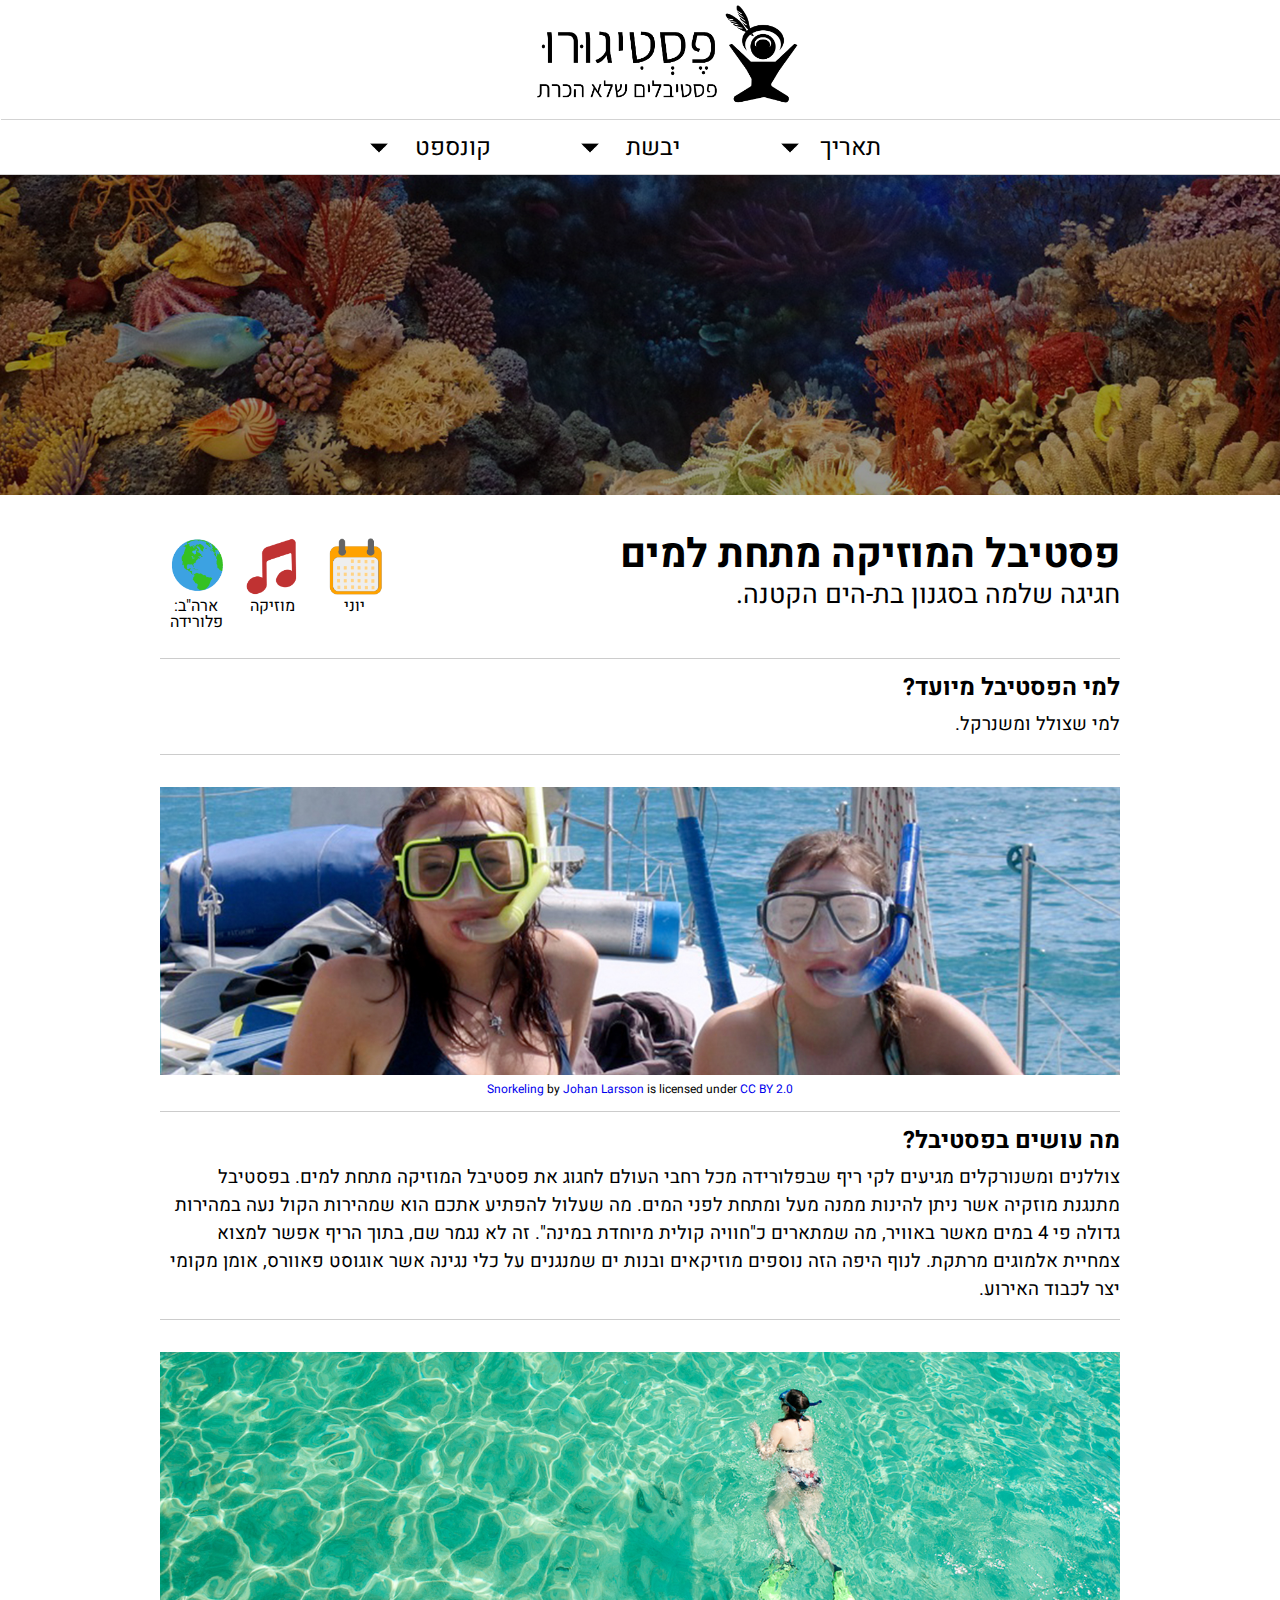
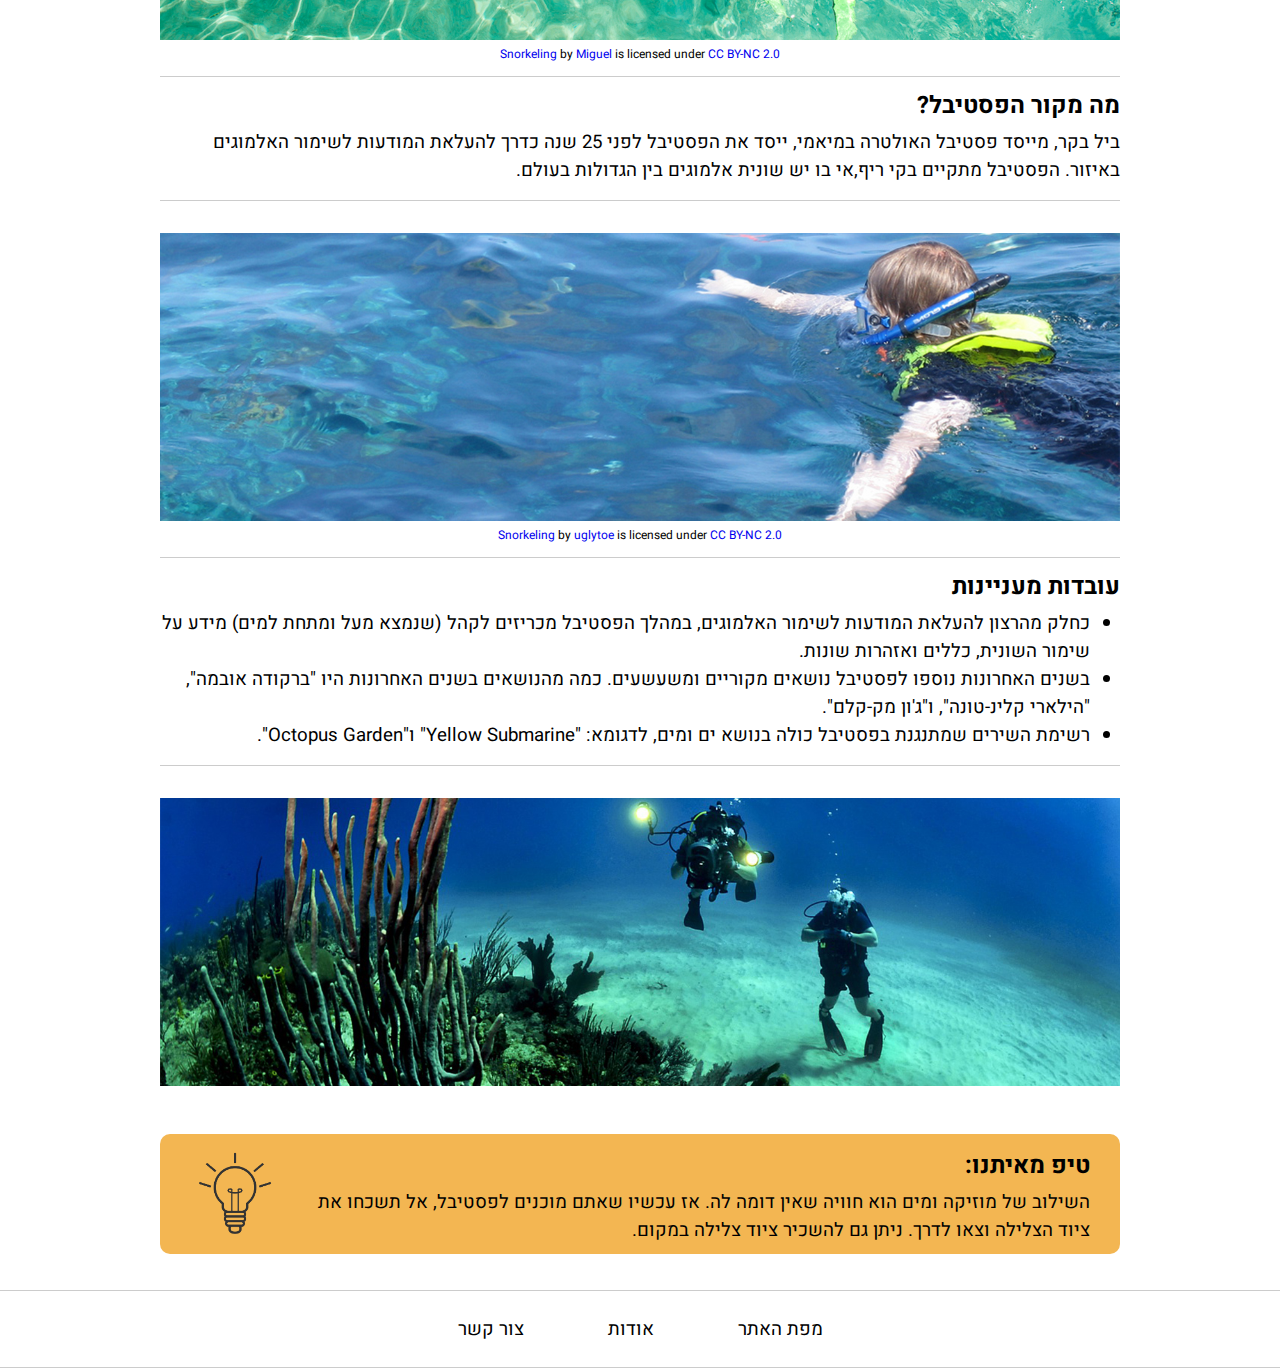
<file: FestiGuru/underwaterMusicFestival.html>
<!doctype html>
<html lang="he">
<head>
    <meta charset="utf-8" />
    <title>פסטיבל המוזיקה מתחת למים | פסטיגורו</title>
    <meta name="description" content="פסטיבל שלם בסגנון בת-הים הקטנה. פסטיבל זה מיועד לכל מי שצולל או משנקרל ואוהב מוזיקה." />
    <meta name="keywords" content="פסטיבל המוזיקה מתחת למים, מוזיקה, שנורקלים, צלילה, צלילות, פלורידה, מיאמי, קיז" />
    <meta name="author" content="הילה פיטם, סול מיכאלי, אביתר כהן" />
    <meta name="viewport" content="width=device-width, initial-scale=1.0, user-scalable=yes">
    <link rel="icon" href="images/favicon.png">

    <!-- CSS -->
    <link href="styles/reset.css" rel="stylesheet" />
    <link href="styles/myStyle.css" rel="stylesheet" />


    <!-- Scripts -->
    <script src="jScripts/jquery-1.12.0.min.js"></script>
</head>
<body onload="tab_nav()">

   <header>
            <div id="logoplace"><h1><a href="index.html"><img id="logo" src="images/logo.png"></a></h1></div>
            <ul id="skip">
                <li><a href="#content-anchor">דלג לתוכן</a></li>
            </ul>
            <div id="likehr"></div>
            <nav id="nav1" role="navigation">
                <ul>
                    <li>
                        <a href='#'>תאריך<img alt="" class="arrow" src="images/down.png" /></a>
                        <ul>
                            <li>
                                <a href="#">ינואר-פברואר</a>
                                <ul>
                                    <li><a href="mardiGrasFestival.html">מארדי גרא</a></li>
                                    <li><a class="notActive" href="#">קרב התפוזים</a></li>
                                    <li><a class="notActive" href="#">פסטיבל הפאסנאכט</a></li>
                                    <li><a class="notActive" href="#">פסטיבל העפיפונים</a></li>
                                </ul>
                            </li>
                            <li>
                                <a href="#">מרץ-אפריל</a>
                                <ul>
                                    <li><a class="notActive" href="#">יום האיש הקפוא המת</a></li>
                                    <li><a class="notActive" href="#">זיקוקי גנושי</a></li>
                                    <li><a class="notActive" href="#">פסטיבל ההולי</a></li>
                                    <li><a class="notActive" href="#">מלחמת המים</a></li>
                                </ul>
                            </li>
                            <li>
                                <a href="#">מאי-יוני</a>
                                <ul>
                                    <li><a href="hemisFestival.html">פסטיבל המיס</a></li>
                                    <li><a href="underwaterMusicFestival.html">פסטיבל המוזיקה מתחת למים</a></li>
                                    <li><a class="notActive" href="#"> הגבינה המתגלגלת</a></li>
                                    <li><a class="notActive" href="#"> פסטיבל העששיות הצפות</a></li>
                                </ul>
                            </li>
                            <li>
                                <a href="#">יולי-אוגוסט</a>
                                <ul>
                                    <li><a href="goldenRetrieverFestival.html">פסטיבל הגולדן-רטריבר</a></li>
                                    <li><a class="notActive" href="#"> אליפות גיטרת האוויר</a></li>
                                    <li><a class="notActive" href="#">פסטיבל העגבניות</a></li>
                                    <li><a class="notActive" href="#">פסטיבל הקולנוע הבינ”ל</a></li>
                                </ul>
                            </li>
                            <li>
                                <a href="#">ספטמבר-אוקטובר</a>
                                <ul>
                                    <li><a class="notActive" href="#">פסטיבל מלחמת הבוץ</a></li>
                                    <li><a class="notActive" href="#">לה דמנס</a></li>
                                    <li><a class="notActive" href="#">מיסטורה</a></li>
                                    <li><a class="notActive" href="#">סאלון דה צ'וקולט</a></li>
                                </ul>
                            </li>
                            <li>
                                <a href="#">נובמבר-דצמבר</a>
                                <ul>
                                    <li><a class="notActive" href="#">קראמפוסנאכט</a></li>
                                    <li><a class="notActive" href="#">בופה הקופים</a></li>
                                    <li><a class="notActive" href="#">פסטיבל הזוחלים</a></li>
                                    <li><a class="notActive" href="#">פאנקין צ'אנקין</a></li>
                                </ul>
                            </li>
                        </ul>
                    </li>
                    <li>
                        <a href='#'>יבשת <img alt="" class="arrow" src="images/down.png" /></a>
                        <ul>
                            <li>
                                <a href='#'>אירופה</a>
                                <ul>
                                    <li>
                                        <a href="goldenRetrieverFestival.html">
                                            <span class="myBold">
                                                סקוטלנד:
                                            </span>
                                            פסטיבל הגולדן-רטריבר
                                        </a>
                                    </li>
                                    <li>
                                        <a class="notActive" href="#">
                                            <span class="myBold">
                                                ספרד:
                                            </span>
                                            פסטיבל מלחמת הבוץ
                                        </a>
                                    </li>
                                    <li>
                                        <a class="notActive" href="#">
                                            <span class="myBold">
                                                גרמניה:
                                            </span>
                                            קראמפוסנאכט
                                        </a>
                                    </li>
                                    <li>
                                        <a class="notActive" href="#">
                                            <span class="myBold">
                                                אנגליה:
                                            </span>
                                            פסטיבל גבינה המתגלגלת
                                        </a>
                                    </li>
                                </ul>
                            </li>
                            <li>
                                <a href="#">צפון אמריקה</a>
                                <ul>
                                    <li>
                                        <a href="underwaterMusicFestival.html">
                                            <span class="myBold">
                                                פלורידה:
                                            </span>
                                            פסטיבל המוזיקה מתחת למים
                                        </a>
                                    </li>
                                    <li>
                                        <a class="notActive" href="#">
                                            <span class="myBold">
                                                הוואי:
                                            </span>
                                            פסטיבל העששיות הצפות
                                        </a>
                                    </li>
                                    <li>
                                        <a class="notActive" href="#">
                                            <span class="myBold">
                                                קולראדו:
                                            </span>
                                            יום האיש הקפוא המת
                                        </a>
                                    </li>
                                    <li>
                                        <a class="notActive" href="#">
                                            <span class="myBold">
                                                ג’ורג’יה:
                                            </span>
                                            משחקי הדרום
                                        </a>
                                    </li>
                                </ul>
                            </li>
                            <li>
                                <a href="#">דרום אמריקה</a>
                                <ul>
                                    <li>
                                        <a class="notActive" href="#">
                                            <span class="myBold">
                                                ארגנטינה:
                                            </span>
                                            פסטיבל הטנגו
                                        </a>
                                    </li>
                                    <li>
                                        <a class="notActive" href="#">
                                            <span class="myBold">
                                                בוליביה:
                                            </span>
                                            בתולה של קנדלריה
                                        </a>
                                    </li>
                                    <li>
                                        <a class="notActive" href="#">
                                            <span class="myBold">
                                                פרו:
                                            </span>
                                            מיסטורה
                                        </a>
                                    </li>
                                    <li>
                                        <a class="notActive" href="#">
                                            <span class="myBold">
                                                אקוודור:
                                            </span>
                                            פס דל ניניו
                                        </a>
                                    </li>
                                </ul>
                            </li>
                            <li>
                                <a href="#">אסיה</a>
                                <ul>
                                    <li>
                                        <a href="hemisFestival.html">
                                            <span class="myBold">
                                                הודו:
                                            </span>
                                            פסטיבל המיס
                                        </a>
                                    </li>
                                    <li>
                                        <a class="notActive" href="#">
                                            <span class="myBold">
                                                סין:
                                            </span>
                                            פסטיבל השלג וקרח
                                        </a>
                                    </li>
                                    <li>
                                        <a class="notActive" href="#">
                                            <span class="myBold">
                                                תאילנד:
                                            </span>
                                            בופה הקופים
                                        </a>
                                    </li>
                                    <li>
                                        <a class="notActive" href="#">
                                            <span class="myBold">
                                                טאיוואן:
                                            </span>
                                            זיקוקי גנושי
                                        </a>
                                    </li>
                                </ul>
                            </li>
                            <li>
                                <a href="#">אוסטרליה</a>
                                <ul>
                                    <li>
                                        <a href="mardiGrasFestival.html">
                                            <span class="myBold">
                                                ניו סאות וואלס:
                                            </span>
                                            מארדי גרא
                                        </a>
                                    </li>
                                    <li>
                                        <a class="notActive" href="#">
                                            <span class="myBold">
                                                אליס ספרינגרס:
                                            </span>
                                            גביע הגמל
                                        </a>
                                    </li>
                                    <li>
                                        <a class="notActive" href="#">
                                            <span class="myBold">
                                                דרווין:
                                            </span>
                                            תחרות סירות הבירה
                                        </a>
                                    </li>
                                    <li>
                                        <a class="notActive" href="#">
                                            <span class="myBold">
                                                ניו סאות וואלס:
                                            </span>
                                            בלוזפסט
                                        </a>
                                    </li>
                                </ul>
                            </li>
                            <li>
                                <a href="#">אפריקה</a>
                                <ul>
                                    <li class="lands">
                                        <a class="notActive" href="#">
                                            <span class="myBold">
                                                דרום אפריקה:
                                            </span>
                                            אפריקה-ברן
                                        </a>
                                    </li>
                                    <li class="lands">
                                        <a class="notActive" href="#">
                                            <span class="myBold">
                                                זנזיבר:
                                            </span>
                                            פסטיבל הקולנוע הבינ"ל
                                        </a>
                                    </li>
                                    <li class="lands">
                                        <a class="notActive" href="#">
                                            <span class="myBold">
                                                מלאווי:
                                            </span>
                                            אגם הכוכבים
                                        </a>
                                    </li>
                                    <li class="lands">
                                        <a class="notActive" href="#">
                                            <span class="myBold">
                                                טוניסיה:
                                            </span>
                                            פסטיבל הסהרה
                                        </a>
                                    </li>
                                </ul>
                            </li>
                        </ul>
                    </li>
                    <li>
                        <a href='#'>קונספט <img alt="" class="arrow" src="images/down.png" /></a>
                        <ul>
                            <li>
                                <a href="#">אוכל ושתיה</a>
                                <ul class="concepts">
                                    <li><a class="notActive" href="#">קרב התפוזים</a></li>
                                    <li><a class="notActive" href="#">מיסורה</a></li>
                                    <li><a class="notActive" href="#">פסטיבל העגבניות</a></li>
                                    <li><a class="notActive" href="#">סאלון דו צ'וקולט</a></li>
                                </ul>
                            </li>
                            <li>
                                <a href="#">אומנות</a>
                                <ul class="concepts">
                                    <li><a class="notActive" href="#">פסטיבל הפאסנאכט</a></li>
                                    <li><a class="notActive" href="#">זיקוקי גאנושי</a></li>
                                    <li><a class="notActive" href="#">פסטיבל העפיפונים</a></li>
                                    <li><a class="notActive" href="#">פסטיבל הקולנוע הבינ"ל</a></li>
                                </ul>
                            </li>
                            <li>
                                <a href="#">להט"ב</a>
                                <ul class="concepts">
                                    <li><a href="mardiGrasFestival.html">מארדי גרא</a></li>
                                    <li><a class="notActive" href="#">לילה מיוחד אחד</a></li>
                                    <li><a class="notActive" href="#">לה דמנס</a></li>
                                    <li><a class="notActive" href="#">מצעד הקיץ הגאה</a></li>
                                </ul>
                            </li>
                            <li>
                                <a href="#">מוזיקה</a>
                                <ul class="concepts">
                                    <li><a href="underwaterMusicFestival.html">פסטיבל המוזיקה מתחת למים</a></li>
                                    <li><a class="notActive" href="#">אפריקה-ברן</a></li>
                                    <li><a class="notActive" href="#">אפילות גיטרת האוויר</a></li>
                                    <li><a class="notActive" href="#">מסיבת הגן הסודי</a></li>
                                </ul>
                            </li>
                            <li>
                                <a href="#">רוח ונפש</a>
                                <ul class="concepts">
                                    <li><a href="hemisFestival.html">פסטיבל המיס</a></li>
                                    <li><a class="notActive" href="#">פסטיבל העששיות הצפות</a></li>
                                    <li><a class="notActive" href="#">פסטיבל מרתה הקדושה</a></li>
                                    <li><a class="notActive" href="#">קראמפוסנאכט</a></li>
                                </ul>
                            </li>
                            <li>
                                <a href="#">בעלי חיים</a>
                                <ul class="concepts">
                                    <li><a href="goldenRetrieverFestival.html">פסטיבל הגולדן-רטריבר</a></li>
                                    <li><a class="notActive" href="#">בופה הקופים</a></li>
                                    <li><a class="notActive" href="#">פילי סורין</a></li>
                                    <li><a class="notActive" href="#">פסטיבל הזוחלים</a></li>
                                </ul>
                            </li>
                        </ul>
                    </li>
                </ul>
            </nav>
            </header>
            
    <div id="container">

    <img src="images/music/wanzi.jpg" id="contentpic1" alt="שונית אלמוגים">    
    
    <div id="contentcontainer"> 

    <article>
            <a name="content-anchor" class="accessibility"></a>
            <h2 id="contenth2">פסטיבל המוזיקה מתחת למים</h2>
            <p id="shortsen">חגיגה שלמה בסגנון בת-הים הקטנה.</p>

            <div id="allicons">
            <div id="iconCountry">
                <span class="iconsspan2">ארה"ב:</span>
            </br>
                <span class="iconsspan6">פלורידה</span>
            </div>
            <div id="iconCategory"><span class="iconsspan3">מוזיקה</span></div>
            <div id="iconDate"><span id="month" class="iconsspan4">יוני</span></div>
        </div>
   

        
            <hr id="firsthr">
            <section id="contentsection">
                <h3 id="contenth3">למי הפסטיבל מיועד?</h3>
                <p>למי שצולל ומשנרקל.</p>
            </section>
        <hr>
            <img src="images/music/Snorkeling.jpg" id="contentpic2" alt="שתי בנות עושות שנורקלינג">    
            <p id="credit">
                    <a rel="Title" href="https://www.flickr.com/photos/johanl/160473127/in/[base64]">Snorkeling</a> by <a rel="Author" href="https://www.flickr.com/photos/johanl/">Johan Larsson</a> is licensed under <a rel="Title" href="https://creativecommons.org/licenses/by/2.0/">CC BY 2.0</a>
                </p>

        <hr>
            <section id="contentsection">
                <h3 id="contenth3">מה עושים בפסטיבל?</h3>
                <p>צוללנים ומשנורקלים מגיעים לקי ריף שבפלורידה מכל רחבי העולם לחגוג את פסטיבל המוזיקה מתחת למים. בפסטיבל מתנגנת מוזקיה אשר ניתן להינות ממנה מעל ומתחת לפני המים. מה שעלול להפתיע אתכם הוא שמהירות הקול נעה במהירות גדולה פי 4 במים מאשר באוויר, מה שמתארים כ"חוויה קולית מיוחדת במינה". זה לא נגמר שם, בתוך הריף אפשר למצוא צמחיית אלמוגים מרתקת. לנוף היפה הזה נוספים מוזיקאים ובנות ים שמנגנים על כלי נגינה אשר אוגוסט פאוורס, אומן מקומי יצר לכבוד האירוע.</p>
            </section>
        <hr>

            <img src="images/music/green.jpg" id="contentpic3" alt="בחורה עושה שנורקלינג בים">    
            <p id="credit">
                    <a rel="Title" href="https://www.flickr.com/photos/miguel77/4610158194/in/[base64]">Snorkeling</a> by <a rel="Author" href="https://www.flickr.com/photos/miguel77/">Miguel</a> is licensed under <a rel="Title" href="https://creativecommons.org/licenses/by-nc/2.0/">CC BY-NC 2.0</a>
                </p>

        <hr>
            <section id="contentsection">
                <h3 id="contenth3">מה מקור הפסטיבל?</h3>
                <p>ביל בקר, מייסד פסטיבל האולטרה במיאמי, ייסד את הפסטיבל לפני 25 שנה כדרך להעלאת המודעות לשימור האלמוגים באיזור. הפסטיבל מתקיים בקי ריף,אי בו יש שונית אלמוגים בין הגדולות בעולם. </p>
            </section>
        <hr>
            <img src="images/music/swim.jpg" id="contentpic3" alt="ילדה קטנה עושה שנורקלינג בים">    
            <p id="credit">
                    <a rel="Title" href="https://www.flickr.com/photos/uglytoes/2347539775/in/[base64]">Snorkeling</a> by <a rel="Author" href="https://www.flickr.com/photos/uglytoes/">uglytoe</a> is licensed under <a rel="Title" href="https://creativecommons.org/licenses/by-nc/2.0/">CC BY-NC 2.0</a>
                </p>
        
        <hr>
            <section id="contentsection">
                <h3 id="contenth3">עובדות מעניינות</h3>
                <ul>
                    <li>כחלק מהרצון להעלאת המודעות לשימור האלמוגים, במהלך הפסטיבל מכריזים לקהל (שנמצא מעל ומתחת למים) מידע על שימור השונית, כללים ואזהרות שונות. </li>
                    <li>בשנים האחרונות נוספו לפסטיבל נושאים מקוריים ומשעשעים. כמה מהנושאים בשנים האחרונות היו "ברקודה אובמה", "הילארי קלינ-טונה", ו"ג'ון מק-קלם".</li>
                    <li>רשימת השירים שמתנגנת בפסטיבל כולה בנושא ים ומים, לדגומא: "Yellow Submarine" ו"Octopus Garden".</li>
                </ul>
            </section>
        <hr>    
            <img src="images/music/snorkeling2.jpg" id="contentpic3" alt="שני צוללנים מצלמים את השונית אלמוגים מתחת למים">    

            <div id="mytip">
                <div id="bulbpic"></div>
                <section>
                <h3 id="contenth3">טיפ מאיתנו:</h3>
                <p>השילוב של מוזיקה ומים הוא חוויה שאין דומה לה. אז עכשיו שאתם מוכנים לפסטיבל, אל תשכחו את ציוד הצלילה וצאו לדרך. ניתן גם להשכיר ציוד צלילה במקום. </p>
                </section>
            </div>


        
        </article>
        </div>

    <footer>
                <hr id="footerhr1" />
                <nav role="navigation">
                    <a href="siteMap.html">מפת האתר</a>
                    <span><a href="about.html">אודות</a></span>
                    <a href="contactUs.html">צור קשר</a>
                </nav>
                <hr id="footerhr" />
            </footer>
</div>
</body>
</html>
</file>
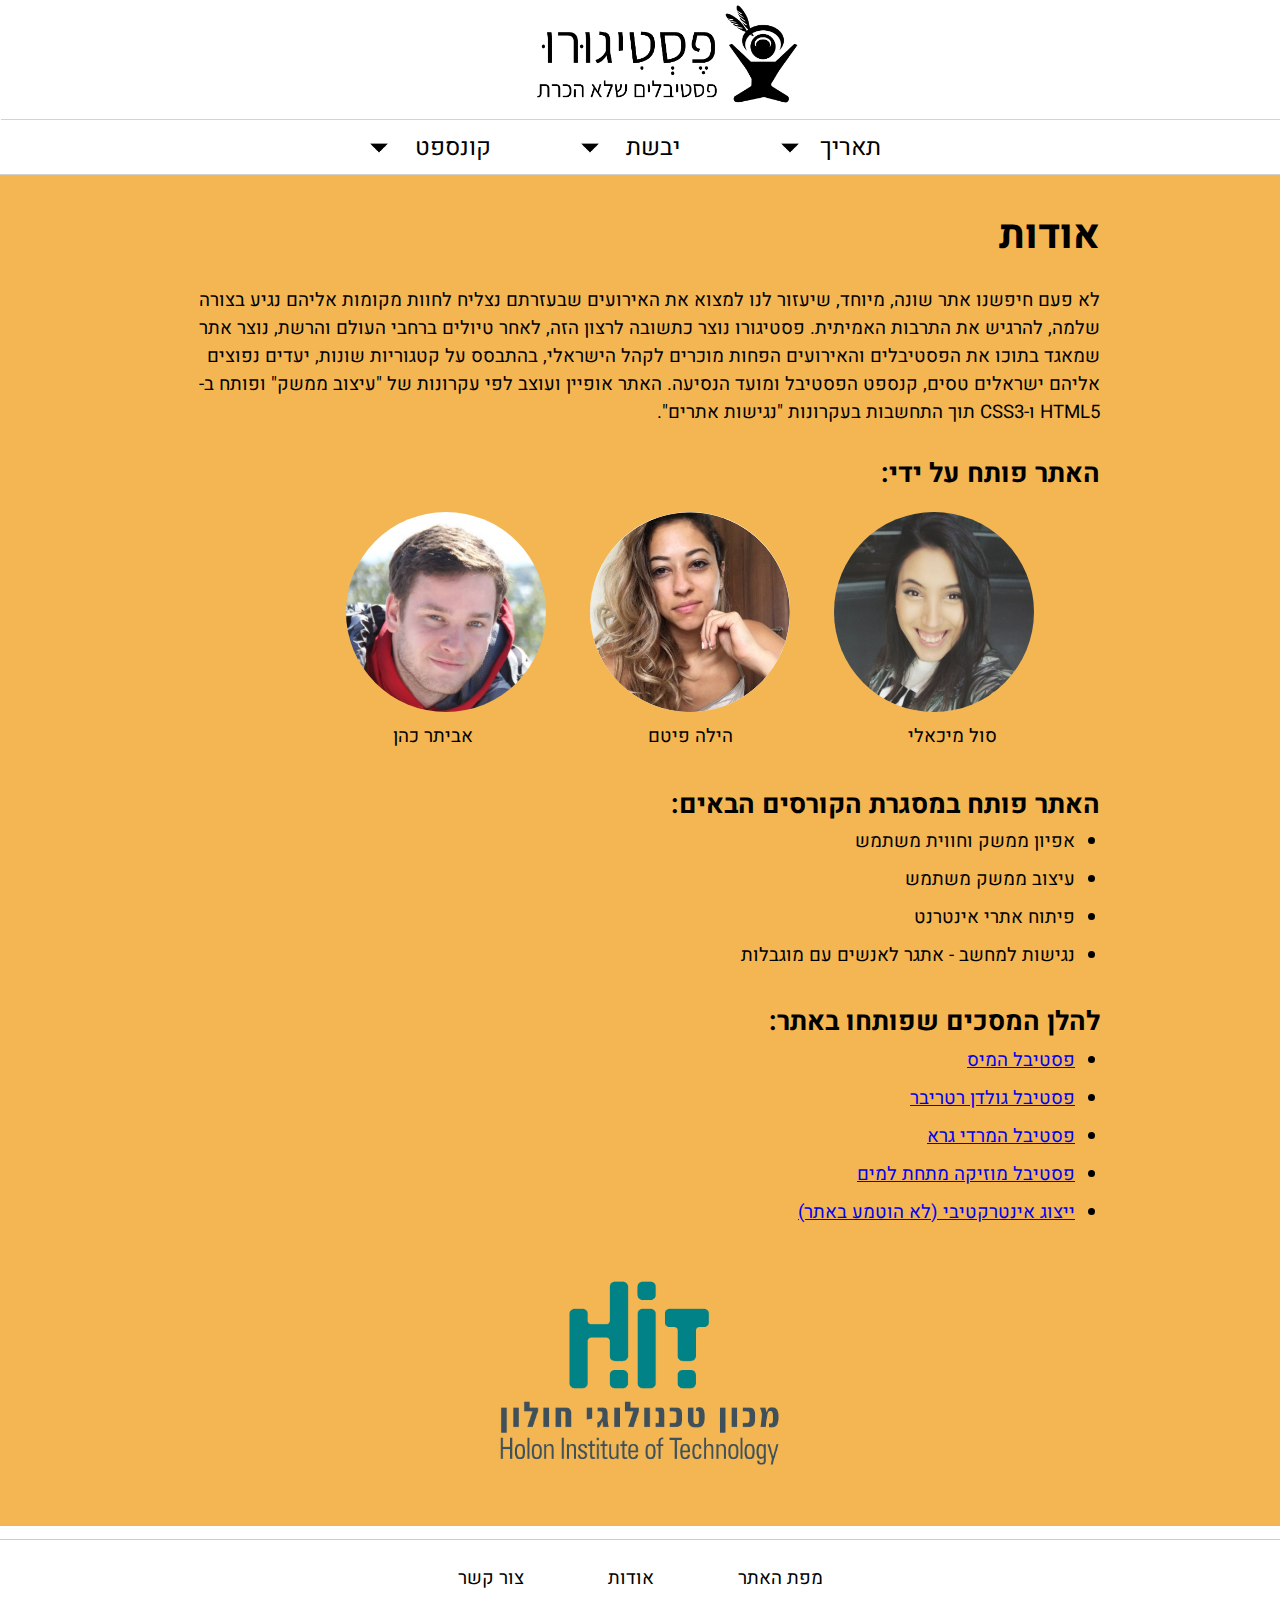
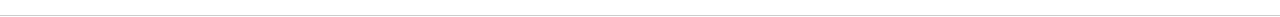
<file: FestiGuru_Final/about.html>
﻿<!doctype html>
<html lang="he">
<head>
    <meta charset="utf-8" />
    <title>אודות | פסטיגורו</title>
    <meta name="description" content="אודות האתר פסטיגורו. כאן תוכלו לקרוא על כותבתי האתר, תוכן האתר ומטרותיה. תוכלו להבין את התהליך שהוביל להקמת האתר, את הקשיים ופתרונות." />
    <meta name="keywords" content="אודות,עלינו,פקולטה לטכנולוגיות למידה,פסטיגורו,שנה א" />
    <meta name="author" content="הילה פיטם, סול מיכאלי, אביתר כהן" />
    <meta name="viewport" content="width=device-width, initial-scale=1.0, user-scalable=yes">
    <link rel="icon" href="images/favicon.png">

    <!-- CSS -->
    <link href="styles/reset.css" rel="stylesheet" />
    <link href="https://fonts.googleapis.com/css?family=Heebo" rel="stylesheet">
    <link href="styles/myStyle.css" rel="stylesheet" />


    <!-- Scripts -->
    <script src="jScripts/jquery-1.12.0.min.js"></script>

</head>
<body onload="tab_nav()">
   <header>
            <div id="logoplace"><h1><a href="index.html"><img id="logo" src="images/logo.png"></a></h1></div>
            <ul id="skip">
                <li><a href="#content-anchor">דלג לתוכן</a></li>
            </ul>
            <div id="likehr"></div>
            <nav id="nav1" role="navigation">
                <ul>
                    <li>
                        <a href='#'>תאריך<img alt="" class="arrow" src="images/down.png" /></a>
                        <ul>
                            <li>
                                <a href="#">ינואר-פברואר</a>
                                <ul>
                                    <li><a href="mardiGrasFestival.html">מארדי גרא</a></li>
                                    <li><a class="notActive" href="#">קרב התפוזים</a></li>
                                    <li><a class="notActive" href="#">פסטיבל הפאסנאכט</a></li>
                                    <li><a class="notActive" href="#">פסטיבל העפיפונים</a></li>
                                </ul>
                            </li>
                            <li>
                                <a href="#">מרץ-אפריל</a>
                                <ul>
                                    <li><a class="notActive" href="#">יום האיש הקפוא המת</a></li>
                                    <li><a class="notActive" href="#">זיקוקי גנושי</a></li>
                                    <li><a class="notActive" href="#">פסטיבל ההולי</a></li>
                                    <li><a class="notActive" href="#">מלחמת המים</a></li>
                                </ul>
                            </li>
                            <li>
                                <a href="#">מאי-יוני</a>
                                <ul>
                                    <li><a href="hemisFestival.html">פסטיבל המיס</a></li>
                                    <li><a href="underwaterMusicFestival.html">פסטיבל המוזיקה מתחת למים</a></li>
                                    <li><a class="notActive" href="#"> הגבינה המתגלגלת</a></li>
                                    <li><a class="notActive" href="#"> פסטיבל העששיות הצפות</a></li>
                                </ul>
                            </li>
                            <li>
                                <a href="#">יולי-אוגוסט</a>
                                <ul>
                                    <li><a href="goldenRetrieverFestival.html">פסטיבל הגולדן-רטריבר</a></li>
                                    <li><a class="notActive" href="#"> אליפות גיטרת האוויר</a></li>
                                    <li><a class="notActive" href="#">פסטיבל העגבניות</a></li>
                                    <li><a class="notActive" href="#">פסטיבל הקולנוע הבינ”ל</a></li>
                                </ul>
                            </li>
                            <li>
                                <a href="#">ספטמבר-אוקטובר</a>
                                <ul>
                                    <li><a class="notActive" href="#">פסטיבל מלחמת הבוץ</a></li>
                                    <li><a class="notActive" href="#">לה דמנס</a></li>
                                    <li><a class="notActive" href="#">מיסטורה</a></li>
                                    <li><a class="notActive" href="#">סאלון דה צ'וקולט</a></li>
                                </ul>
                            </li>
                            <li>
                                <a href="#">נובמבר-דצמבר</a>
                                <ul>
                                    <li><a class="notActive" href="#">קראמפוסנאכט</a></li>
                                    <li><a class="notActive" href="#">בופה הקופים</a></li>
                                    <li><a class="notActive" href="#">פסטיבל הזוחלים</a></li>
                                    <li><a class="notActive" href="#">פאנקין צ'אנקין</a></li>
                                </ul>
                            </li>
                        </ul>
                    </li>
                    <li>
                        <a href='#'>יבשת <img alt="" class="arrow" src="images/down.png" /></a>
                        <ul>
                            <li>
                                <a href='#'>אירופה</a>
                                <ul>
                                    <li>
                                        <a href="goldenRetrieverFestival.html">
                                            <span class="myBold">
                                                סקוטלנד:
                                            </span>
                                            פסטיבל הגולדן-רטריבר
                                        </a>
                                    </li>
                                    <li>
                                        <a class="notActive" href="#">
                                            <span class="myBold">
                                                ספרד:
                                            </span>
                                            פסטיבל מלחמת הבוץ
                                        </a>
                                    </li>
                                    <li>
                                        <a class="notActive" href="#">
                                            <span class="myBold">
                                                גרמניה:
                                            </span>
                                            קראמפוסנאכט
                                        </a>
                                    </li>
                                    <li>
                                        <a class="notActive" href="#">
                                            <span class="myBold">
                                                אנגליה:
                                            </span>
                                            פסטיבל גבינה המתגלגלת
                                        </a>
                                    </li>
                                </ul>
                            </li>
                            <li>
                                <a href="#">צפון אמריקה</a>
                                <ul>
                                    <li>
                                        <a href="underwaterMusicFestival.html">
                                            <span class="myBold">
                                                פלורידה:
                                            </span>
                                            פסטיבל המוזיקה מתחת למים
                                        </a>
                                    </li>
                                    <li>
                                        <a class="notActive" href="#">
                                            <span class="myBold">
                                                הוואי:
                                            </span>
                                            פסטיבל העששיות הצפות
                                        </a>
                                    </li>
                                    <li>
                                        <a class="notActive" href="#">
                                            <span class="myBold">
                                                קולראדו:
                                            </span>
                                            יום האיש הקפוא המת
                                        </a>
                                    </li>
                                    <li>
                                        <a class="notActive" href="#">
                                            <span class="myBold">
                                                ג’ורג’יה:
                                            </span>
                                            משחקי הדרום
                                        </a>
                                    </li>
                                </ul>
                            </li>
                            <li>
                                <a href="#">דרום אמריקה</a>
                                <ul>
                                    <li>
                                        <a class="notActive" href="#">
                                            <span class="myBold">
                                                ארגנטינה:
                                            </span>
                                            פסטיבל הטנגו
                                        </a>
                                    </li>
                                    <li>
                                        <a class="notActive" href="#">
                                            <span class="myBold">
                                                בוליביה:
                                            </span>
                                            בתולה של קנדלריה
                                        </a>
                                    </li>
                                    <li>
                                        <a class="notActive" href="#">
                                            <span class="myBold">
                                                פרו:
                                            </span>
                                            מיסטורה
                                        </a>
                                    </li>
                                    <li>
                                        <a class="notActive" href="#">
                                            <span class="myBold">
                                                אקוודור:
                                            </span>
                                            פס דל ניניו
                                        </a>
                                    </li>
                                </ul>
                            </li>
                            <li>
                                <a href="#">אסיה</a>
                                <ul>
                                    <li>
                                        <a href="hemisFestival.html">
                                            <span class="myBold">
                                                הודו:
                                            </span>
                                            פסטיבל המיס
                                        </a>
                                    </li>
                                    <li>
                                        <a class="notActive" href="#">
                                            <span class="myBold">
                                                סין:
                                            </span>
                                            פסטיבל השלג וקרח
                                        </a>
                                    </li>
                                    <li>
                                        <a class="notActive" href="#">
                                            <span class="myBold">
                                                תאילנד:
                                            </span>
                                            בופה הקופים
                                        </a>
                                    </li>
                                    <li>
                                        <a class="notActive" href="#">
                                            <span class="myBold">
                                                טאיוואן:
                                            </span>
                                            זיקוקי גנושי
                                        </a>
                                    </li>
                                </ul>
                            </li>
                            <li>
                                <a href="#">אוסטרליה</a>
                                <ul>
                                    <li>
                                        <a href="mardiGrasFestival.html">
                                            <span class="myBold">
                                                ניו סאות וואלס:
                                            </span>
                                            מארדי גרא
                                        </a>
                                    </li>
                                    <li>
                                        <a class="notActive" href="#">
                                            <span class="myBold">
                                                אליס ספרינגרס:
                                            </span>
                                            גביע הגמל
                                        </a>
                                    </li>
                                    <li>
                                        <a class="notActive" href="#">
                                            <span class="myBold">
                                                דרווין:
                                            </span>
                                            תחרות סירות הבירה
                                        </a>
                                    </li>
                                    <li>
                                        <a class="notActive" href="#">
                                            <span class="myBold">
                                                ניו סאות וואלס:
                                            </span>
                                            בלוזפסט
                                        </a>
                                    </li>
                                </ul>
                            </li>
                            <li>
                                <a href="#">אפריקה</a>
                                <ul>
                                    <li class="lands">
                                        <a class="notActive" href="#">
                                            <span class="myBold">
                                                דרום אפריקה:
                                            </span>
                                            אפריקה-ברן
                                        </a>
                                    </li>
                                    <li class="lands">
                                        <a class="notActive" href="#">
                                            <span class="myBold">
                                                זנזיבר:
                                            </span>
                                            פסטיבל הקולנוע הבינ"ל
                                        </a>
                                    </li>
                                    <li class="lands">
                                        <a class="notActive" href="#">
                                            <span class="myBold">
                                                מלאווי:
                                            </span>
                                            אגם הכוכבים
                                        </a>
                                    </li>
                                    <li class="lands">
                                        <a class="notActive" href="#">
                                            <span class="myBold">
                                                טוניסיה:
                                            </span>
                                            פסטיבל הסהרה
                                        </a>
                                    </li>
                                </ul>
                            </li>
                        </ul>
                    </li>
                    <li>
                        <a href='#'>קונספט <img alt="" class="arrow" src="images/down.png" /></a>
                        <ul>
                            <li>
                                <a href="#">אוכל ושתיה</a>
                                <ul class="concepts">
                                    <li><a class="notActive" href="#">קרב התפוזים</a></li>
                                    <li><a class="notActive" href="#">מיסורה</a></li>
                                    <li><a class="notActive" href="#">פסטיבל העגבניות</a></li>
                                    <li><a class="notActive" href="#">סאלון דו צ'וקולט</a></li>
                                </ul>
                            </li>
                            <li>
                                <a href="#">אומנות</a>
                                <ul class="concepts">
                                    <li><a class="notActive" href="#">פסטיבל הפאסנאכט</a></li>
                                    <li><a class="notActive" href="#">זיקוקי גאנושי</a></li>
                                    <li><a class="notActive" href="#">פסטיבל העפיפונים</a></li>
                                    <li><a class="notActive" href="#">פסטיבל הקולנוע הבינ"ל</a></li>
                                </ul>
                            </li>
                            <li>
                                <a href="#">להט"ב</a>
                                <ul class="concepts">
                                    <li><a href="mardiGrasFestival.html">מארדי גרא</a></li>
                                    <li><a class="notActive" href="#">לילה מיוחד אחד</a></li>
                                    <li><a class="notActive" href="#">לה דמנס</a></li>
                                    <li><a class="notActive" href="#">מצעד הקיץ הגאה</a></li>
                                </ul>
                            </li>
                            <li>
                                <a href="#">מוזיקה</a>
                                <ul class="concepts">
                                    <li><a href="underwaterMusicFestival.html">פסטיבל המוזיקה מתחת למים</a></li>
                                    <li><a class="notActive" href="#">אפריקה-ברן</a></li>
                                    <li><a class="notActive" href="#">אפילות גיטרת האוויר</a></li>
                                    <li><a class="notActive" href="#">מסיבת הגן הסודי</a></li>
                                </ul>
                            </li>
                            <li>
                                <a href="#">רוח ונפש</a>
                                <ul class="concepts">
                                    <li><a href="hemisFestival.html">פסטיבל המיס</a></li>
                                    <li><a class="notActive" href="#">פסטיבל העששיות הצפות</a></li>
                                    <li><a class="notActive" href="#">פסטיבל מרתה הקדושה</a></li>
                                    <li><a class="notActive" href="#">קראמפוסנאכט</a></li>
                                </ul>
                            </li>
                            <li>
                                <a href="#">בעלי חיים</a>
                                <ul class="concepts">
                                    <li><a href="goldenRetrieverFestival.html">פסטיבל הגולדן-רטריבר</a></li>
                                    <li><a class="notActive" href="#">בופה הקופים</a></li>
                                    <li><a class="notActive" href="#">פילי סורין</a></li>
                                    <li><a class="notActive" href="#">פסטיבל הזוחלים</a></li>
                                </ul>
                            </li>
                        </ul>
                    </li>
                </ul>
            </nav>
            </header>
            
    <div id="container">
        
        
            <div id="containerutilities">
                    <div class="bio">
                        <article id="aboutarticle">
                            <a name="content-anchor" class="accessibility"></a>
                            <h2 id="abouth2">אודות</h2>
                      
                                <p id="firstaboutp">
                                    לא פעם חיפשנו אתר שונה, מיוחד, שיעזור לנו למצוא את האירועים שבעזרתם נצליח לחוות מקומות אליהם נגיע בצורה שלמה, להרגיש את התרבות האמיתית.
                                    פסטיגורו נוצר כתשובה לרצון הזה, לאחר טיולים ברחבי העולם והרשת, נוצר אתר שמאגד בתוכו את הפסטיבלים והאירועים הפחות מוכרים לקהל הישראלי, בהתבסס על קטגוריות שונות, יעדים נפוצים אליהם ישראלים טסים, קנספט הפסטיבל ומועד הנסיעה. האתר אופיין ועוצב לפי עקרונות של "עיצוב ממשק" ופותח ב- HTML5 ו-CSS3 תוך התחשבות בעקרונות "נגישות אתרים".
                                </p>
                
                          <section>
                                <h3>האתר פותח על ידי:</h3>
                                <div id="ourpics">
                                    <div class="pics" id="solpic"></div>
                                    <div class="pics" id="heelapic"></div>
                                    <div class="pics" id="evyatarpic"></div>
                                    <div id="names"><p>סול מיכאלי</p><p id="midname">הילה פיטם</p><p>אביתר כהן</p></div>
                                </div>
                           
                            <div id="names"></div>
                           </section>
                        
                           <section>
                                   <h3 id="pcourses"> האתר פותח במסגרת הקורסים הבאים: </h3>
                                    <ul id="courselist">
                                        <li class="courses">אפיון ממשק וחווית משתמש </li>
                                        <li class="courses">עיצוב ממשק משתמש</li>
                                        <li class="courses">פיתוח אתרי אינטרנט  </li>
                                        <li class="courses">נגישות למחשב - אתגר לאנשים עם מוגבלות</li>
                                    </ul>
                            
                           </section>
                           
                           <section>
                                <h3>להלן המסכים שפותחו באתר:</h3>
                                <ul>
                                    <li><a href="hemisFestival.html">פסטיבל המיס</a></li>
                                    <li><a href="goldenRetrieverFestival.html">פסטיבל גולדן רטריבר</a></li>
                                    <li><a href="mardiGrasFestival.html">פסטיבל המרדי גרא</a></li>
                                    <li><a href="underwaterMusicFestival.html">פסטיבל מוזיקה מתחת למים</a></li>
                                    <li><a href="https://sol-michaeli.github.io/passport/passport.html">ייצוג אינטרקטיבי (לא הוטמע באתר)</a></li>
                                </ul>
                           </section>


                           
                            <div id="hitlogo"></div>
                        </article>
                    </div>

                </div>
                <footer id="footer2">
                    <hr id="footerhr1" />
                    <nav role="navigation">
                        <a href="siteMap.html">מפת האתר</a>
                        <span><a href="about.html">אודות</a></span>
                        <a href="contactUs.html">צור קשר</a>
                    </nav>
                    <hr id="footerhr" />
                </footer>
</div>
</body>
</html>
</file>
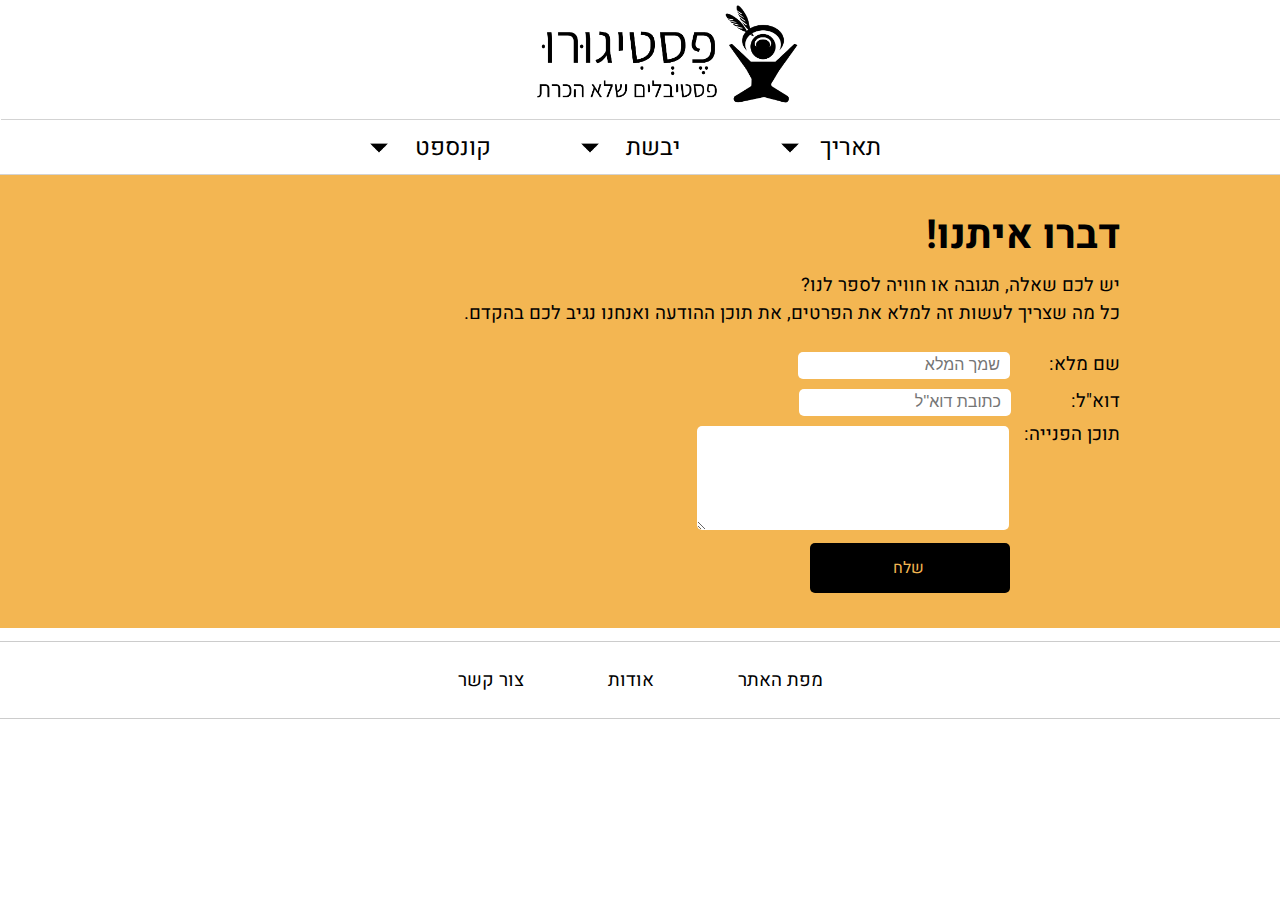
<file: FestiGuru_Final/contactUs.html>
﻿<!doctype html>
<html lang="he">
<head>
    <meta charset="utf-8" />
    <title>צור קשר | פסטיגורו</title>
    <meta name="description" content="כאן תוכלו ליצור קשר עם מנהלי האתר לכל שאלה, פנייה או הערה שיש לכם." />
    <meta name="keywords" content="צור קשר, מייל ,כתבו לנו, יצירת קשר, פסטיגורו" />
    <meta name="author" content="הילה פיטם, סול מיכאלי, אביתר כהן" />
    <meta name="viewport" content="width=device-width, initial-scale=1.0, user-scalable=yes">
    <link rel="icon" href="images/favicon.png">

    <!-- CSS -->
    <link href="styles/reset.css" rel="stylesheet" />
    <link href="https://fonts.googleapis.com/css?family=Heebo" rel="stylesheet">
    <link href="styles/myStyle.css" rel="stylesheet" />


    <!-- Scripts -->
    <script src="jScripts/jquery-1.12.0.min.js"></script>
    <script src="https://webdevelopmentcourse.github.io/contactUs/WebDevelopmentCourse/jScripts/contactUs.js" type="text/javascript"></script>

</head>
<body onload="tab_nav()">
   <header>
            <div id="logoplace"><h1><a href="index.html"><img id="logo" src="images/logo.png"></a></h1></div>
            <ul id="skip">
                <li><a href="#content-anchor">דלג לתוכן</a></li>
            </ul>
            <div id="likehr"></div>
            <nav id="nav1" role="navigation">
                <ul>
                    <li>
                        <a href='#'>תאריך<img alt="" class="arrow" src="images/down.png" /></a>
                        <ul>
                            <li>
                                <a href="#">ינואר-פברואר</a>
                                <ul>
                                    <li><a href="mardiGrasFestival.html">מארדי גרא</a></li>
                                    <li><a class="notActive" href="#">קרב התפוזים</a></li>
                                    <li><a class="notActive" href="#">פסטיבל הפאסנאכט</a></li>
                                    <li><a class="notActive" href="#">פסטיבל העפיפונים</a></li>
                                </ul>
                            </li>
                            <li>
                                <a href="#">מרץ-אפריל</a>
                                <ul>
                                    <li><a class="notActive" href="#">יום האיש הקפוא המת</a></li>
                                    <li><a class="notActive" href="#">זיקוקי גנושי</a></li>
                                    <li><a class="notActive" href="#">פסטיבל ההולי</a></li>
                                    <li><a class="notActive" href="#">מלחמת המים</a></li>
                                </ul>
                            </li>
                            <li>
                                <a href="#">מאי-יוני</a>
                                <ul>
                                    <li><a href="hemisFestival.html">פסטיבל המיס</a></li>
                                    <li><a href="underwaterMusicFestival.html">פסטיבל המוזיקה מתחת למים</a></li>
                                    <li><a class="notActive" href="#"> הגבינה המתגלגלת</a></li>
                                    <li><a class="notActive" href="#"> פסטיבל העששיות הצפות</a></li>
                                </ul>
                            </li>
                            <li>
                                <a href="#">יולי-אוגוסט</a>
                                <ul>
                                    <li><a href="goldenRetrieverFestival.html">פסטיבל הגולדן-רטריבר</a></li>
                                    <li><a class="notActive" href="#"> אליפות גיטרת האוויר</a></li>
                                    <li><a class="notActive" href="#">פסטיבל העגבניות</a></li>
                                    <li><a class="notActive" href="#">פסטיבל הקולנוע הבינ”ל</a></li>
                                </ul>
                            </li>
                            <li>
                                <a href="#">ספטמבר-אוקטובר</a>
                                <ul>
                                    <li><a class="notActive" href="#">פסטיבל מלחמת הבוץ</a></li>
                                    <li><a class="notActive" href="#">לה דמנס</a></li>
                                    <li><a class="notActive" href="#">מיסטורה</a></li>
                                    <li><a class="notActive" href="#">סאלון דה צ'וקולט</a></li>
                                </ul>
                            </li>
                            <li>
                                <a href="#">נובמבר-דצמבר</a>
                                <ul>
                                    <li><a class="notActive" href="#">קראמפוסנאכט</a></li>
                                    <li><a class="notActive" href="#">בופה הקופים</a></li>
                                    <li><a class="notActive" href="#">פסטיבל הזוחלים</a></li>
                                    <li><a class="notActive" href="#">פאנקין צ'אנקין</a></li>
                                </ul>
                            </li>
                        </ul>
                    </li>
                    <li>
                        <a href='#'>יבשת <img alt="" class="arrow" src="images/down.png" /></a>
                        <ul>
                            <li>
                                <a href='#'>אירופה</a>
                                <ul>
                                    <li>
                                        <a href="goldenRetrieverFestival.html">
                                            <span class="myBold">
                                                סקוטלנד:
                                            </span>
                                            פסטיבל הגולדן-רטריבר
                                        </a>
                                    </li>
                                    <li>
                                        <a class="notActive" href="#">
                                            <span class="myBold">
                                                ספרד:
                                            </span>
                                            פסטיבל מלחמת הבוץ
                                        </a>
                                    </li>
                                    <li>
                                        <a class="notActive" href="#">
                                            <span class="myBold">
                                                גרמניה:
                                            </span>
                                            קראמפוסנאכט
                                        </a>
                                    </li>
                                    <li>
                                        <a class="notActive" href="#">
                                            <span class="myBold">
                                                אנגליה:
                                            </span>
                                            פסטיבל גבינה המתגלגלת
                                        </a>
                                    </li>
                                </ul>
                            </li>
                            <li>
                                <a href="#">צפון אמריקה</a>
                                <ul>
                                    <li>
                                        <a href="underwaterMusicFestival.html">
                                            <span class="myBold">
                                                פלורידה:
                                            </span>
                                            פסטיבל המוזיקה מתחת למים
                                        </a>
                                    </li>
                                    <li>
                                        <a class="notActive" href="#">
                                            <span class="myBold">
                                                הוואי:
                                            </span>
                                            פסטיבל העששיות הצפות
                                        </a>
                                    </li>
                                    <li>
                                        <a class="notActive" href="#">
                                            <span class="myBold">
                                                קולראדו:
                                            </span>
                                            יום האיש הקפוא המת
                                        </a>
                                    </li>
                                    <li>
                                        <a class="notActive" href="#">
                                            <span class="myBold">
                                                ג’ורג’יה:
                                            </span>
                                            משחקי הדרום
                                        </a>
                                    </li>
                                </ul>
                            </li>
                            <li>
                                <a href="#">דרום אמריקה</a>
                                <ul>
                                    <li>
                                        <a class="notActive" href="#">
                                            <span class="myBold">
                                                ארגנטינה:
                                            </span>
                                            פסטיבל הטנגו
                                        </a>
                                    </li>
                                    <li>
                                        <a class="notActive" href="#">
                                            <span class="myBold">
                                                בוליביה:
                                            </span>
                                            בתולה של קנדלריה
                                        </a>
                                    </li>
                                    <li>
                                        <a class="notActive" href="#">
                                            <span class="myBold">
                                                פרו:
                                            </span>
                                            מיסטורה
                                        </a>
                                    </li>
                                    <li>
                                        <a class="notActive" href="#">
                                            <span class="myBold">
                                                אקוודור:
                                            </span>
                                            פס דל ניניו
                                        </a>
                                    </li>
                                </ul>
                            </li>
                            <li>
                                <a href="#">אסיה</a>
                                <ul>
                                    <li>
                                        <a href="hemisFestival.html">
                                            <span class="myBold">
                                                הודו:
                                            </span>
                                            פסטיבל המיס
                                        </a>
                                    </li>
                                    <li>
                                        <a class="notActive" href="#">
                                            <span class="myBold">
                                                סין:
                                            </span>
                                            פסטיבל השלג וקרח
                                        </a>
                                    </li>
                                    <li>
                                        <a class="notActive" href="#">
                                            <span class="myBold">
                                                תאילנד:
                                            </span>
                                            בופה הקופים
                                        </a>
                                    </li>
                                    <li>
                                        <a class="notActive" href="#">
                                            <span class="myBold">
                                                טאיוואן:
                                            </span>
                                            זיקוקי גנושי
                                        </a>
                                    </li>
                                </ul>
                            </li>
                            <li>
                                <a href="#">אוסטרליה</a>
                                <ul>
                                    <li>
                                        <a href="mardiGrasFestival.html">
                                            <span class="myBold">
                                                ניו סאות וואלס:
                                            </span>
                                            מארדי גרא
                                        </a>
                                    </li>
                                    <li>
                                        <a class="notActive" href="#">
                                            <span class="myBold">
                                                אליס ספרינגרס:
                                            </span>
                                            גביע הגמל
                                        </a>
                                    </li>
                                    <li>
                                        <a class="notActive" href="#">
                                            <span class="myBold">
                                                דרווין:
                                            </span>
                                            תחרות סירות הבירה
                                        </a>
                                    </li>
                                    <li>
                                        <a class="notActive" href="#">
                                            <span class="myBold">
                                                ניו סאות וואלס:
                                            </span>
                                            בלוזפסט
                                        </a>
                                    </li>
                                </ul>
                            </li>
                            <li>
                                <a href="#">אפריקה</a>
                                <ul>
                                    <li class="lands">
                                        <a class="notActive" href="#">
                                            <span class="myBold">
                                                דרום אפריקה:
                                            </span>
                                            אפריקה-ברן
                                        </a>
                                    </li>
                                    <li class="lands">
                                        <a class="notActive" href="#">
                                            <span class="myBold">
                                                זנזיבר:
                                            </span>
                                            פסטיבל הקולנוע הבינ"ל
                                        </a>
                                    </li>
                                    <li class="lands">
                                        <a class="notActive" href="#">
                                            <span class="myBold">
                                                מלאווי:
                                            </span>
                                            אגם הכוכבים
                                        </a>
                                    </li>
                                    <li class="lands">
                                        <a class="notActive" href="#">
                                            <span class="myBold">
                                                טוניסיה:
                                            </span>
                                            פסטיבל הסהרה
                                        </a>
                                    </li>
                                </ul>
                            </li>
                        </ul>
                    </li>
                    <li>
                        <a href='#'>קונספט <img alt="" class="arrow" src="images/down.png" /></a>
                        <ul>
                            <li>
                                <a href="#">אוכל ושתיה</a>
                                <ul class="concepts">
                                    <li><a class="notActive" href="#">קרב התפוזים</a></li>
                                    <li><a class="notActive" href="#">מיסורה</a></li>
                                    <li><a class="notActive" href="#">פסטיבל העגבניות</a></li>
                                    <li><a class="notActive" href="#">סאלון דו צ'וקולט</a></li>
                                </ul>
                            </li>
                            <li>
                                <a href="#">אומנות</a>
                                <ul class="concepts">
                                    <li><a class="notActive" href="#">פסטיבל הפאסנאכט</a></li>
                                    <li><a class="notActive" href="#">זיקוקי גאנושי</a></li>
                                    <li><a class="notActive" href="#">פסטיבל העפיפונים</a></li>
                                    <li><a class="notActive" href="#">פסטיבל הקולנוע הבינ"ל</a></li>
                                </ul>
                            </li>
                            <li>
                                <a href="#">להט"ב</a>
                                <ul class="concepts">
                                    <li><a href="mardiGrasFestival.html">מארדי גרא</a></li>
                                    <li><a class="notActive" href="#">לילה מיוחד אחד</a></li>
                                    <li><a class="notActive" href="#">לה דמנס</a></li>
                                    <li><a class="notActive" href="#">מצעד הקיץ הגאה</a></li>
                                </ul>
                            </li>
                            <li>
                                <a href="#">מוזיקה</a>
                                <ul class="concepts">
                                    <li><a href="underwaterMusicFestival.html">פסטיבל המוזיקה מתחת למים</a></li>
                                    <li><a class="notActive" href="#">אפריקה-ברן</a></li>
                                    <li><a class="notActive" href="#">אפילות גיטרת האוויר</a></li>
                                    <li><a class="notActive" href="#">מסיבת הגן הסודי</a></li>
                                </ul>
                            </li>
                            <li>
                                <a href="#">רוח ונפש</a>
                                <ul class="concepts">
                                    <li><a href="hemisFestival.html">פסטיבל המיס</a></li>
                                    <li><a class="notActive" href="#">פסטיבל העששיות הצפות</a></li>
                                    <li><a class="notActive" href="#">פסטיבל מרתה הקדושה</a></li>
                                    <li><a class="notActive" href="#">קראמפוסנאכט</a></li>
                                </ul>
                            </li>
                            <li>
                                <a href="#">בעלי חיים</a>
                                <ul class="concepts">
                                    <li><a href="goldenRetrieverFestival.html">פסטיבל הגולדן-רטריבר</a></li>
                                    <li><a class="notActive" href="#">בופה הקופים</a></li>
                                    <li><a class="notActive" href="#">פילי סורין</a></li>
                                    <li><a class="notActive" href="#">פסטיבל הזוחלים</a></li>
                                </ul>
                            </li>
                        </ul>
                    </li>
                </ul>
            </nav>
            </header>
            
    <div id="container">
            <div id="containerutilities">
                <div class="bio" id="contact">
                    <article>
                        <a name="content-anchor" class="accessibility"></a>
                        <h2>דברו איתנו!</h2>
              
                            <p>
                                יש לכם שאלה, תגובה או חוויה לספר לנו?<br/>
                                כל מה שצריך לעשות זה למלא את הפרטים, את תוכן ההודעה ואנחנו נגיב לכם בהקדם.
                               
                            </p>
                       
                        <form>
                            <input type="hidden" id="myEmail" name="name" value="FestiGuru@gmail.com">

                            <label  id="mytxt" for="mytxt">
                                שם מלא:
                                <input id="mytxtinput" type="text" placeholder="שמך המלא" />
                            </label>
                     
                            <label id="mymail" for="mymail">
                                דוא"ל:
                                <input id="mymailinput" type="text" placeholder="כתובת דוא''ל " />
                            </label>
               
                            <label id="mysaylabel" for="mysay">
                                תוכן הפנייה:
                                <textarea id="mysay">  </textarea>
                            </label>

                   

                            <input class="submitbtn" type="submit" value="שלח" />
    
                            <div id="feedback"></div>
                        </form>
                    </article>
                </div>

            </div>
            <footer id="footer3">
                <hr id="footerhr1" />
                <nav role="navigation">
                    <a href="siteMap.html">מפת האתר</a>
                    <span><a href="about.html">אודות</a></span>
                    <a href="contactUs.html">צור קשר</a>
                </nav>
                <hr id="footerhr" />
            </footer>
</div>
</body>
</html>
</file>
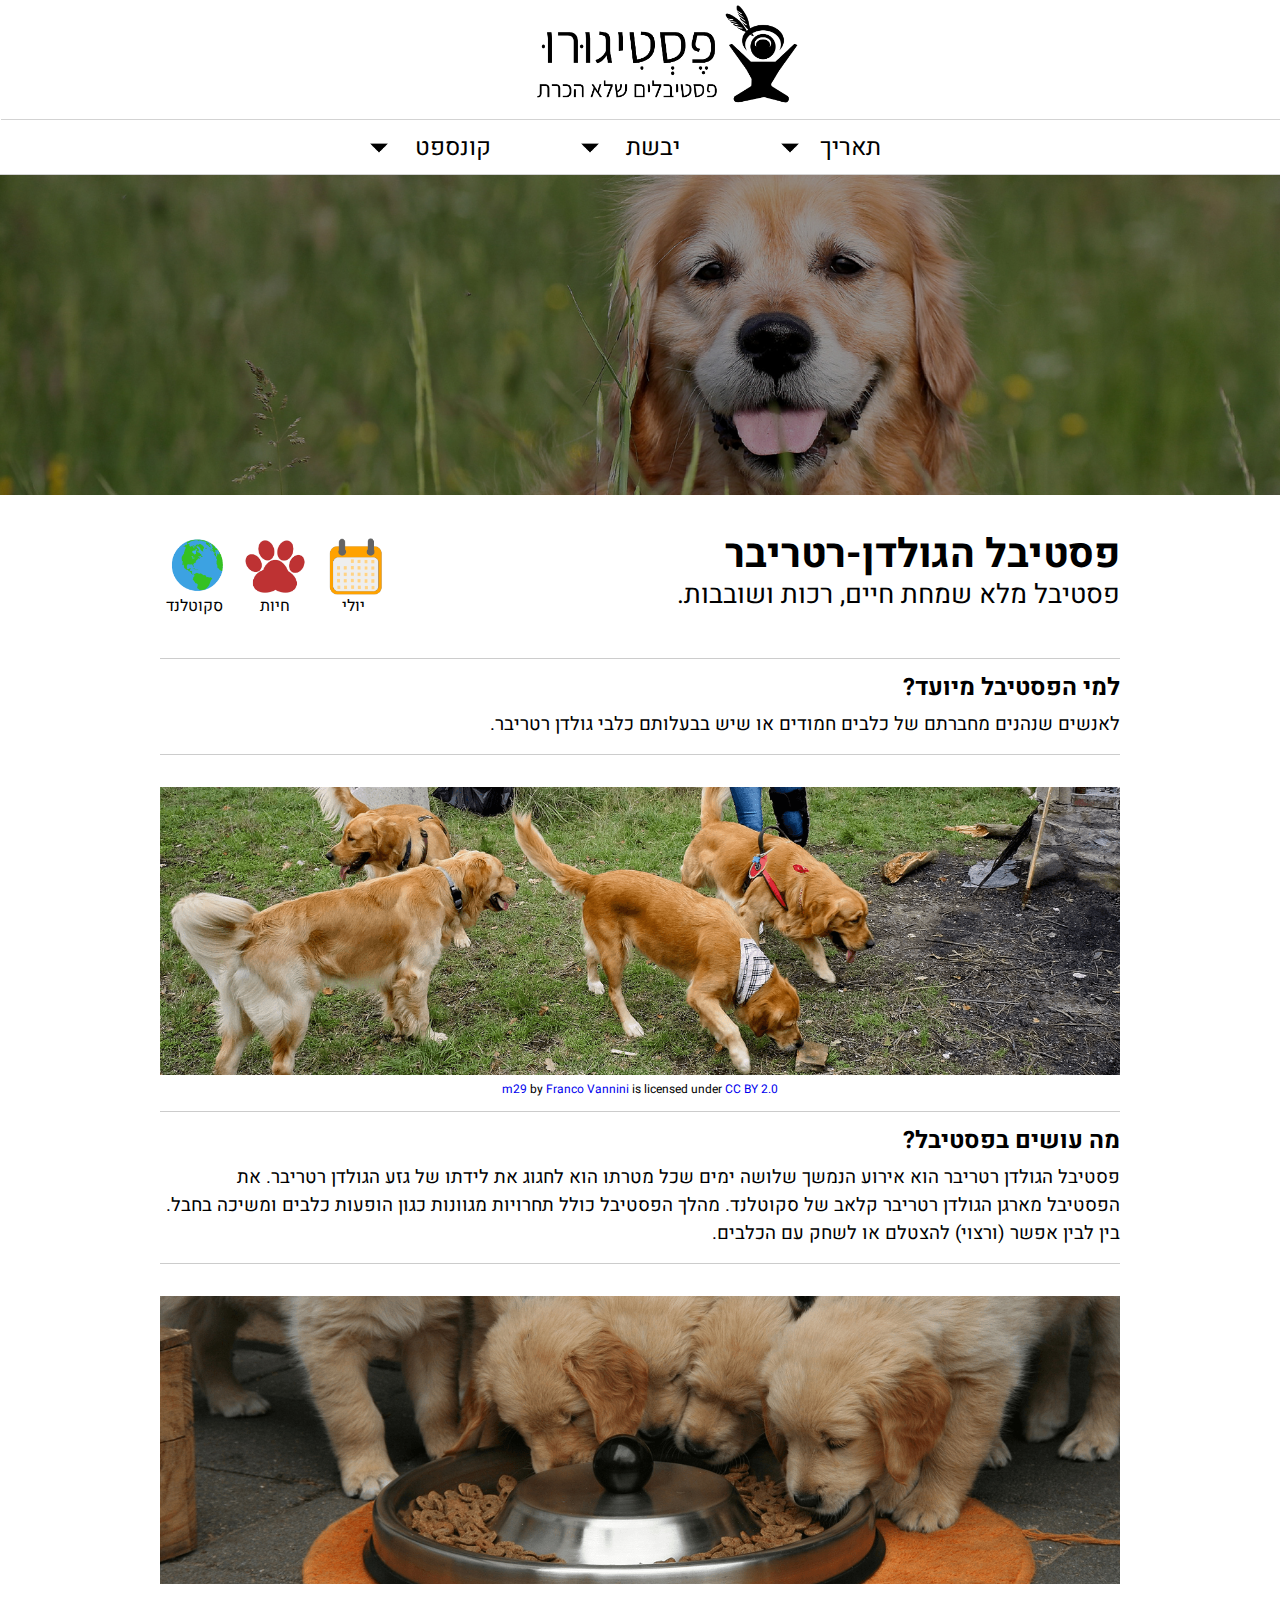
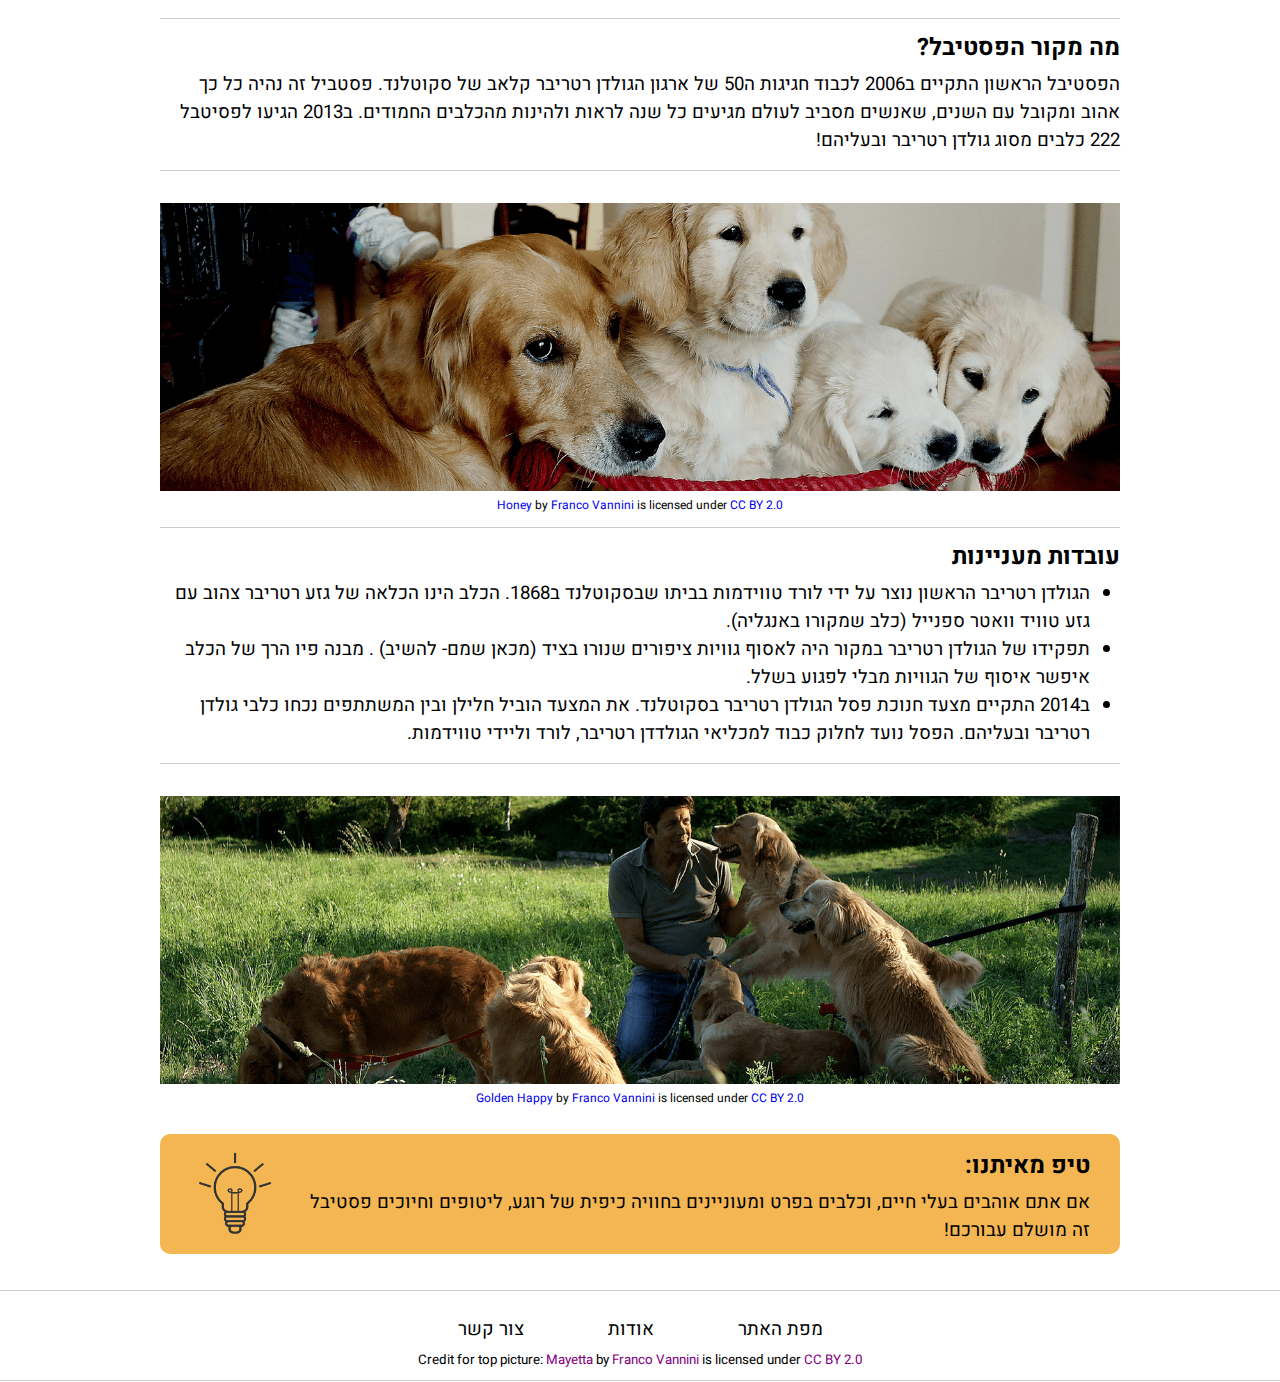
<file: FestiGuru_Final/goldenRetrieverFestival.html>
<!doctype html>
<html lang="he">
<head>
    <meta charset="utf-8" />
    <title>פסטיבל הגולדן-רטריבר | פסטיגורו</title>
    <meta name="description" content="פסטיבל הגולדן-רטריבר הוא פסטיבל מלא שמחת חיים, רכות ושובבות. פסטיבל זה מיועד אנשים שנהנים מחברתם של כלבי החמודים או שיש בבעלותם כלבי גולדן רטריבר." />
    <meta name="keywords" content="פסטיבל הגולדן-רטריבר, כלבים, פסטיבלים, סקוטלנד, בעלי חיים, חיות" />
    <meta name="author" content="הילה פיטם, סול מיכאלי, אביתר כהן" />
    <meta name="viewport" content="width=device-width, initial-scale=1.0, user-scalable=yes">
    <link rel="icon" href="images/favicon.png">
    
    <!-- CSS -->
    <link href="styles/reset.css" rel="stylesheet" />
    <link href="styles/myStyle.css" rel="stylesheet" />


    <!-- Scripts -->
    <script src="jScripts/jquery-1.12.0.min.js"></script>
</head>
<body onload="tab_nav()">
            <header>
            <div id="logoplace"><h1><a href="index.html"><img id="logo" src="images/logo.png"></a></h1></div>
            <ul id="skip">
                <li><a href="#content-anchor">דלג לתוכן</a></li>
            </ul>
            <div id="likehr"></div>
            <nav id="nav1" role="navigation">
                <ul>
                    <li>
                        <a href='#'>תאריך<img alt="" class="arrow" src="images/down.png" /></a>
                        <ul>
                            <li>
                                <a href="#">ינואר-פברואר</a>
                                <ul>
                                    <li><a href="mardiGrasFestival.html">מארדי גרא</a></li>
                                    <li><a class="notActive" href="#">קרב התפוזים</a></li>
                                    <li><a class="notActive" href="#">פסטיבל הפאסנאכט</a></li>
                                    <li><a class="notActive" href="#">פסטיבל העפיפונים</a></li>
                                </ul>
                            </li>
                            <li>
                                <a href="#">מרץ-אפריל</a>
                                <ul>
                                    <li><a class="notActive" href="#">יום האיש הקפוא המת</a></li>
                                    <li><a class="notActive" href="#">זיקוקי גנושי</a></li>
                                    <li><a class="notActive" href="#">פסטיבל ההולי</a></li>
                                    <li><a class="notActive" href="#">מלחמת המים</a></li>
                                </ul>
                            </li>
                            <li>
                                <a href="#">מאי-יוני</a>
                                <ul>
                                    <li><a href="hemisFestival.html">פסטיבל המיס</a></li>
                                    <li><a href="underwaterMusicFestival.html">פסטיבל המוזיקה מתחת למים</a></li>
                                    <li><a class="notActive" href="#"> הגבינה המתגלגלת</a></li>
                                    <li><a class="notActive" href="#"> פסטיבל העששיות הצפות</a></li>
                                </ul>
                            </li>
                            <li>
                                <a href="#">יולי-אוגוסט</a>
                                <ul>
                                    <li><a href="goldenRetrieverFestival.html">פסטיבל הגולדן-רטריבר</a></li>
                                    <li><a class="notActive" href="#"> אליפות גיטרת האוויר</a></li>
                                    <li><a class="notActive" href="#">פסטיבל העגבניות</a></li>
                                    <li><a class="notActive" href="#">פסטיבל הקולנוע הבינ”ל</a></li>
                                </ul>
                            </li>
                            <li>
                                <a href="#">ספטמבר-אוקטובר</a>
                                <ul>
                                    <li><a class="notActive" href="#">פסטיבל מלחמת הבוץ</a></li>
                                    <li><a class="notActive" href="#">לה דמנס</a></li>
                                    <li><a class="notActive" href="#">מיסטורה</a></li>
                                    <li><a class="notActive" href="#">סאלון דה צ'וקולט</a></li>
                                </ul>
                            </li>
                            <li>
                                <a href="#">נובמבר-דצמבר</a>
                                <ul>
                                    <li><a class="notActive" href="#">קראמפוסנאכט</a></li>
                                    <li><a class="notActive" href="#">בופה הקופים</a></li>
                                    <li><a class="notActive" href="#">פסטיבל הזוחלים</a></li>
                                    <li><a class="notActive" href="#">פאנקין צ'אנקין</a></li>
                                </ul>
                            </li>
                        </ul>
                    </li>
                    <li>
                        <a href='#'>יבשת <img alt="" class="arrow" src="images/down.png" /></a>
                        <ul>
                            <li>
                                <a href='#'>אירופה</a>
                                <ul>
                                    <li>
                                        <a href="goldenRetrieverFestival.html">
                                            <span class="myBold">
                                                סקוטלנד:
                                            </span>
                                            פסטיבל הגולדן-רטריבר
                                        </a>
                                    </li>
                                    <li>
                                        <a class="notActive" href="#">
                                            <span class="myBold">
                                                ספרד:
                                            </span>
                                            פסטיבל מלחמת הבוץ
                                        </a>
                                    </li>
                                    <li>
                                        <a class="notActive" href="#">
                                            <span class="myBold">
                                                גרמניה:
                                            </span>
                                            קראמפוסנאכט
                                        </a>
                                    </li>
                                    <li>
                                        <a class="notActive" href="#">
                                            <span class="myBold">
                                                אנגליה:
                                            </span>
                                            פסטיבל גבינה המתגלגלת
                                        </a>
                                    </li>
                                </ul>
                            </li>
                            <li>
                                <a href="#">צפון אמריקה</a>
                                <ul>
                                    <li>
                                        <a href="underwaterMusicFestival.html">
                                            <span class="myBold">
                                                פלורידה:
                                            </span>
                                            פסטיבל המוזיקה מתחת למים
                                        </a>
                                    </li>
                                    <li>
                                        <a class="notActive" href="#">
                                            <span class="myBold">
                                                הוואי:
                                            </span>
                                            פסטיבל העששיות הצפות
                                        </a>
                                    </li>
                                    <li>
                                        <a class="notActive" href="#">
                                            <span class="myBold">
                                                קולראדו:
                                            </span>
                                            יום האיש הקפוא המת
                                        </a>
                                    </li>
                                    <li>
                                        <a class="notActive" href="#">
                                            <span class="myBold">
                                                ג’ורג’יה:
                                            </span>
                                            משחקי הדרום
                                        </a>
                                    </li>
                                </ul>
                            </li>
                            <li>
                                <a href="#">דרום אמריקה</a>
                                <ul>
                                    <li>
                                        <a class="notActive" href="#">
                                            <span class="myBold">
                                                ארגנטינה:
                                            </span>
                                            פסטיבל הטנגו
                                        </a>
                                    </li>
                                    <li>
                                        <a class="notActive" href="#">
                                            <span class="myBold">
                                                בוליביה:
                                            </span>
                                            בתולה של קנדלריה
                                        </a>
                                    </li>
                                    <li>
                                        <a class="notActive" href="#">
                                            <span class="myBold">
                                                פרו:
                                            </span>
                                            מיסטורה
                                        </a>
                                    </li>
                                    <li>
                                        <a class="notActive" href="#">
                                            <span class="myBold">
                                                אקוודור:
                                            </span>
                                            פס דל ניניו
                                        </a>
                                    </li>
                                </ul>
                            </li>
                            <li>
                                <a href="#">אסיה</a>
                                <ul>
                                    <li>
                                        <a href="hemisFestival.html">
                                            <span class="myBold">
                                                הודו:
                                            </span>
                                            פסטיבל המיס
                                        </a>
                                    </li>
                                    <li>
                                        <a class="notActive" href="#">
                                            <span class="myBold">
                                                סין:
                                            </span>
                                            פסטיבל השלג וקרח
                                        </a>
                                    </li>
                                    <li>
                                        <a class="notActive" href="#">
                                            <span class="myBold">
                                                תאילנד:
                                            </span>
                                            בופה הקופים
                                        </a>
                                    </li>
                                    <li>
                                        <a class="notActive" href="#">
                                            <span class="myBold">
                                                טאיוואן:
                                            </span>
                                            זיקוקי גנושי
                                        </a>
                                    </li>
                                </ul>
                            </li>
                            <li>
                                <a href="#">אוסטרליה</a>
                                <ul>
                                    <li>
                                        <a href="mardiGrasFestival.html">
                                            <span class="myBold">
                                                ניו סאות וואלס:
                                            </span>
                                            מארדי גרא
                                        </a>
                                    </li>
                                    <li>
                                        <a class="notActive" href="#">
                                            <span class="myBold">
                                                אליס ספרינגרס:
                                            </span>
                                            גביע הגמל
                                        </a>
                                    </li>
                                    <li>
                                        <a class="notActive" href="#">
                                            <span class="myBold">
                                                דרווין:
                                            </span>
                                            תחרות סירות הבירה
                                        </a>
                                    </li>
                                    <li>
                                        <a class="notActive" href="#">
                                            <span class="myBold">
                                                ניו סאות וואלס:
                                            </span>
                                            בלוזפסט
                                        </a>
                                    </li>
                                </ul>
                            </li>
                            <li>
                                <a href="#">אפריקה</a>
                                <ul>
                                    <li class="lands">
                                        <a class="notActive" href="#">
                                            <span class="myBold">
                                                דרום אפריקה:
                                            </span>
                                            אפריקה-ברן
                                        </a>
                                    </li>
                                    <li class="lands">
                                        <a class="notActive" href="#">
                                            <span class="myBold">
                                                זנזיבר:
                                            </span>
                                            פסטיבל הקולנוע הבינ"ל
                                        </a>
                                    </li>
                                    <li class="lands">
                                        <a class="notActive" href="#">
                                            <span class="myBold">
                                                מלאווי:
                                            </span>
                                            אגם הכוכבים
                                        </a>
                                    </li>
                                    <li class="lands">
                                        <a class="notActive" href="#">
                                            <span class="myBold">
                                                טוניסיה:
                                            </span>
                                            פסטיבל הסהרה
                                        </a>
                                    </li>
                                </ul>
                            </li>
                        </ul>
                    </li>
                    <li>
                        <a href='#'>קונספט <img alt="" class="arrow" src="images/down.png" /></a>
                        <ul>
                            <li>
                                <a href="#">אוכל ושתיה</a>
                                <ul class="concepts">
                                    <li><a class="notActive" href="#">קרב התפוזים</a></li>
                                    <li><a class="notActive" href="#">מיסורה</a></li>
                                    <li><a class="notActive" href="#">פסטיבל העגבניות</a></li>
                                    <li><a class="notActive" href="#">סאלון דו צ'וקולט</a></li>
                                </ul>
                            </li>
                            <li>
                                <a href="#">אומנות</a>
                                <ul class="concepts">
                                    <li><a class="notActive" href="#">פסטיבל הפאסנאכט</a></li>
                                    <li><a class="notActive" href="#">זיקוקי גאנושי</a></li>
                                    <li><a class="notActive" href="#">פסטיבל העפיפונים</a></li>
                                    <li><a class="notActive" href="#">פסטיבל הקולנוע הבינ"ל</a></li>
                                </ul>
                            </li>
                            <li>
                                <a href="#">להט"ב</a>
                                <ul class="concepts">
                                    <li><a href="mardiGrasFestival.html">מארדי גרא</a></li>
                                    <li><a class="notActive" href="#">לילה מיוחד אחד</a></li>
                                    <li><a class="notActive" href="#">לה דמנס</a></li>
                                    <li><a class="notActive" href="#">מצעד הקיץ הגאה</a></li>
                                </ul>
                            </li>
                            <li>
                                <a href="#">מוזיקה</a>
                                <ul class="concepts">
                                    <li><a href="underwaterMusicFestival.html">פסטיבל המוזיקה מתחת למים</a></li>
                                    <li><a class="notActive" href="#">אפריקה-ברן</a></li>
                                    <li><a class="notActive" href="#">אפילות גיטרת האוויר</a></li>
                                    <li><a class="notActive" href="#">מסיבת הגן הסודי</a></li>
                                </ul>
                            </li>
                            <li>
                                <a href="#">רוח ונפש</a>
                                <ul class="concepts">
                                    <li><a href="hemisFestival.html">פסטיבל המיס</a></li>
                                    <li><a class="notActive" href="#">פסטיבל העששיות הצפות</a></li>
                                    <li><a class="notActive" href="#">פסטיבל מרתה הקדושה</a></li>
                                    <li><a class="notActive" href="#">קראמפוסנאכט</a></li>
                                </ul>
                            </li>
                            <li>
                                <a href="#">בעלי חיים</a>
                                <ul class="concepts">
                                    <li><a href="goldenRetrieverFestival.html">פסטיבל הגולדן-רטריבר</a></li>
                                    <li><a class="notActive" href="#">בופה הקופים</a></li>
                                    <li><a class="notActive" href="#">פילי סורין</a></li>
                                    <li><a class="notActive" href="#">פסטיבל הזוחלים</a></li>
                                </ul>
                            </li>
                        </ul>
                    </li>
                </ul>
            </nav>
            </header>
            
    <div id="container">

    <img src="images/doggies/dogs3.jpg" id="contentpic1" alt="כלב גולדן רטריבר בשדה">    

    <div id="contentcontainer"> 

        <article>
            <header>
                <a name="content-anchor" class="accessibility"></a>
            <h2 id="contenth2">פסטיבל הגולדן-רטריבר</h2>
            <p id="shortsen">פסטיבל מלא שמחת חיים, רכות ושובבות.</p>


            <div id="allicons">
            <div id="iconCountry">
                <span class="iconsspan6">סקוטלנד</span>
            </div>
            <div id="iconCategory1"><span class="iconsspan8">חיות</span></div>
            <div id="iconDate"><span class="iconsspan4">יולי</span></div>
        </div>
    </header>

        <hr id="firsthr">
            <section id="contentsection">
                <h3 id="contenth3">למי הפסטיבל מיועד?</h3>
                <p> לאנשים שנהנים מחברתם של כלבים חמודים או שיש בבעלותם כלבי גולדן רטריבר.</p>
            </section>

        <hr>

            <img src="images/doggies/m29.jpg" id="contentpic2" alt="כלבים משחקים בדשא">    
            <p id="credit">
                    <a rel="Title" href="https://www.flickr.com/photos/25168691@N06/21928828399/in/[base64]">m29</a> by <a rel="Author" href="https://www.flickr.com/photos/25168691@N06/">Franco Vannini</a> is licensed under <a rel="Title" href="https://creativecommons.org/licenses/by/2.0/">CC BY 2.0</a>
                </p>
            
        <hr>

            <section id="contentsection">
                <h3 id="contenth3">מה עושים בפסטיבל?</h3>
                <p>פסטיבל הגולדן רטריבר הוא אירוע הנמשך שלושה ימים שכל מטרתו הוא לחגוג את לידתו של גזע הגולדן רטריבר. את הפסטיבל מארגן הגולדן רטריבר קלאב של סקוטלנד. מהלך הפסטיבל כולל תחרויות מגוונות כגון הופעות כלבים ומשיכה בחבל. בין לבין אפשר (ורצוי) להצטלם  או לשחק עם הכלבים. </p>
            </section>
        <hr>

            <img src="images/doggies/dog1.jpg" id="contentpic3" alt="גורי כלבים מסוג גולדן רטריבר אוכל מצלחת אוכל משותפת">    


        <hr>
            <section id="contentsection">
                <h3 id="contenth3">מה מקור הפסטיבל?</h3>
                <p>הפסטיבל הראשון התקיים ב2006 לכבוד חגיגות ה50 של ארגון הגולדן רטריבר קלאב של סקוטלנד. פסטביל זה נהיה כל כך אהוב ומקובל עם השנים, שאנשים מסביב לעולם מגיעים כל שנה לראות ולהינות מהכלבים החמודים. ב2013 הגיעו לפסיטבל 222 כלבים מסוג גולדן רטריבר ובעליהם!</p>
            </section>
        <hr>

            <img src="images/doggies/honey.jpg" id="contentpic3" alt="כלבי גולדן רטריבר">    
            <p id="credit">
                    <a rel="Title" href="https://www.flickr.com/photos/25168691@N06/15252338944/in/[base64]">Honey</a> by <a rel="Author" href="https://www.flickr.com/photos/25168691@N06/">Franco Vannini</a> is licensed under <a rel="Title" href="https://creativecommons.org/licenses/by/2.0/">CC BY 2.0</a>
                </p>


        <hr>
        <section id="contentsection">
                <h3 id="contenth3">עובדות מעניינות</h3>
                <ul>
                    <li>הגולדן רטריבר הראשון נוצר על ידי לורד טווידמות בביתו שבסקוטלנד ב1868. הכלב הינו הכלאה של גזע רטריבר צהוב עם גזע טוויד וואטר ספנייל (כלב שמקורו באנגליה).</li>
                    <li> תפקידו של הגולדן רטריבר במקור היה לאסוף גוויות ציפורים שנורו בציד (מכאן שמם- להשיב)  . מבנה פיו הרך של הכלב איפשר איסוף של הגוויות מבלי לפגוע בשלל. </li>
                    <li>ב2014 התקיים מצעד חנוכת פסל הגולדן רטריבר בסקוטלנד. את המצעד הוביל חלילן ובין המשתתפים נכחו כלבי גולדן רטריבר ובעליהם. הפסל נועד לחלוק כבוד למכליאי הגולדדן רטריבר, לורד וליידי טווידמות.</li>
                </ul>
            </section>
        <hr>

            <img src="images/doggies/dogs2.jpg" id="contentpic3" alt="איש משחק עם כלבים">    
            <p id="credit">
                    <a rel="Title" href="https://www.flickr.com/photos/25168691@N06/14743746650/in/[base64]">Golden Happy</a> by <a rel="Author" href="https://www.flickr.com/photos/25168691@N06/">Franco Vannini</a> is licensed under <a rel="Title" href="https://creativecommons.org/licenses/by/2.0/">CC BY 2.0</a>
                </p>
  


            <div id="mytip">
                <div id="bulbpic"></div>
                <section>
                <h3 id="contenth3">טיפ מאיתנו:</h3>
                <p>אם אתם אוהבים בעלי חיים, וכלבים בפרט ומעוניינים בחוויה כיפית של רוגע, ליטופים וחיוכים פסטיבל זה מושלם עבורכם!
                    </p>
                </section>
            </div>
           
        
        </article>
    </div>


    <footer>
            <hr id="footerhr1" />

            <nav role="navigation">
                <a href="siteMap.html">מפת האתר</a>
                <span><a href="about.html">אודות</a></span>
                <a href="contactUs.html">צור קשר</a>
            </nav>
    

            
                <p id="credit1" class="footerdog">
                Credit for top picture: <a id="footerdog" rel="Title" href="https://www.flickr.com/photos/25168691@N06/34662164263/in/[base64]">Mayetta</a> by <a id="footerdog" rel="Author" href="https://www.flickr.com/photos/25168691@N06/">Franco Vannini</a> is licensed under <a id="footerdog" rel="Title" href="https://creativecommons.org/licenses/by/2.0/">CC BY 2.0</a>   
            </p>


            <hr id="footerhr" />

        </footer>
        
</div>
</body>
</html>
</file>
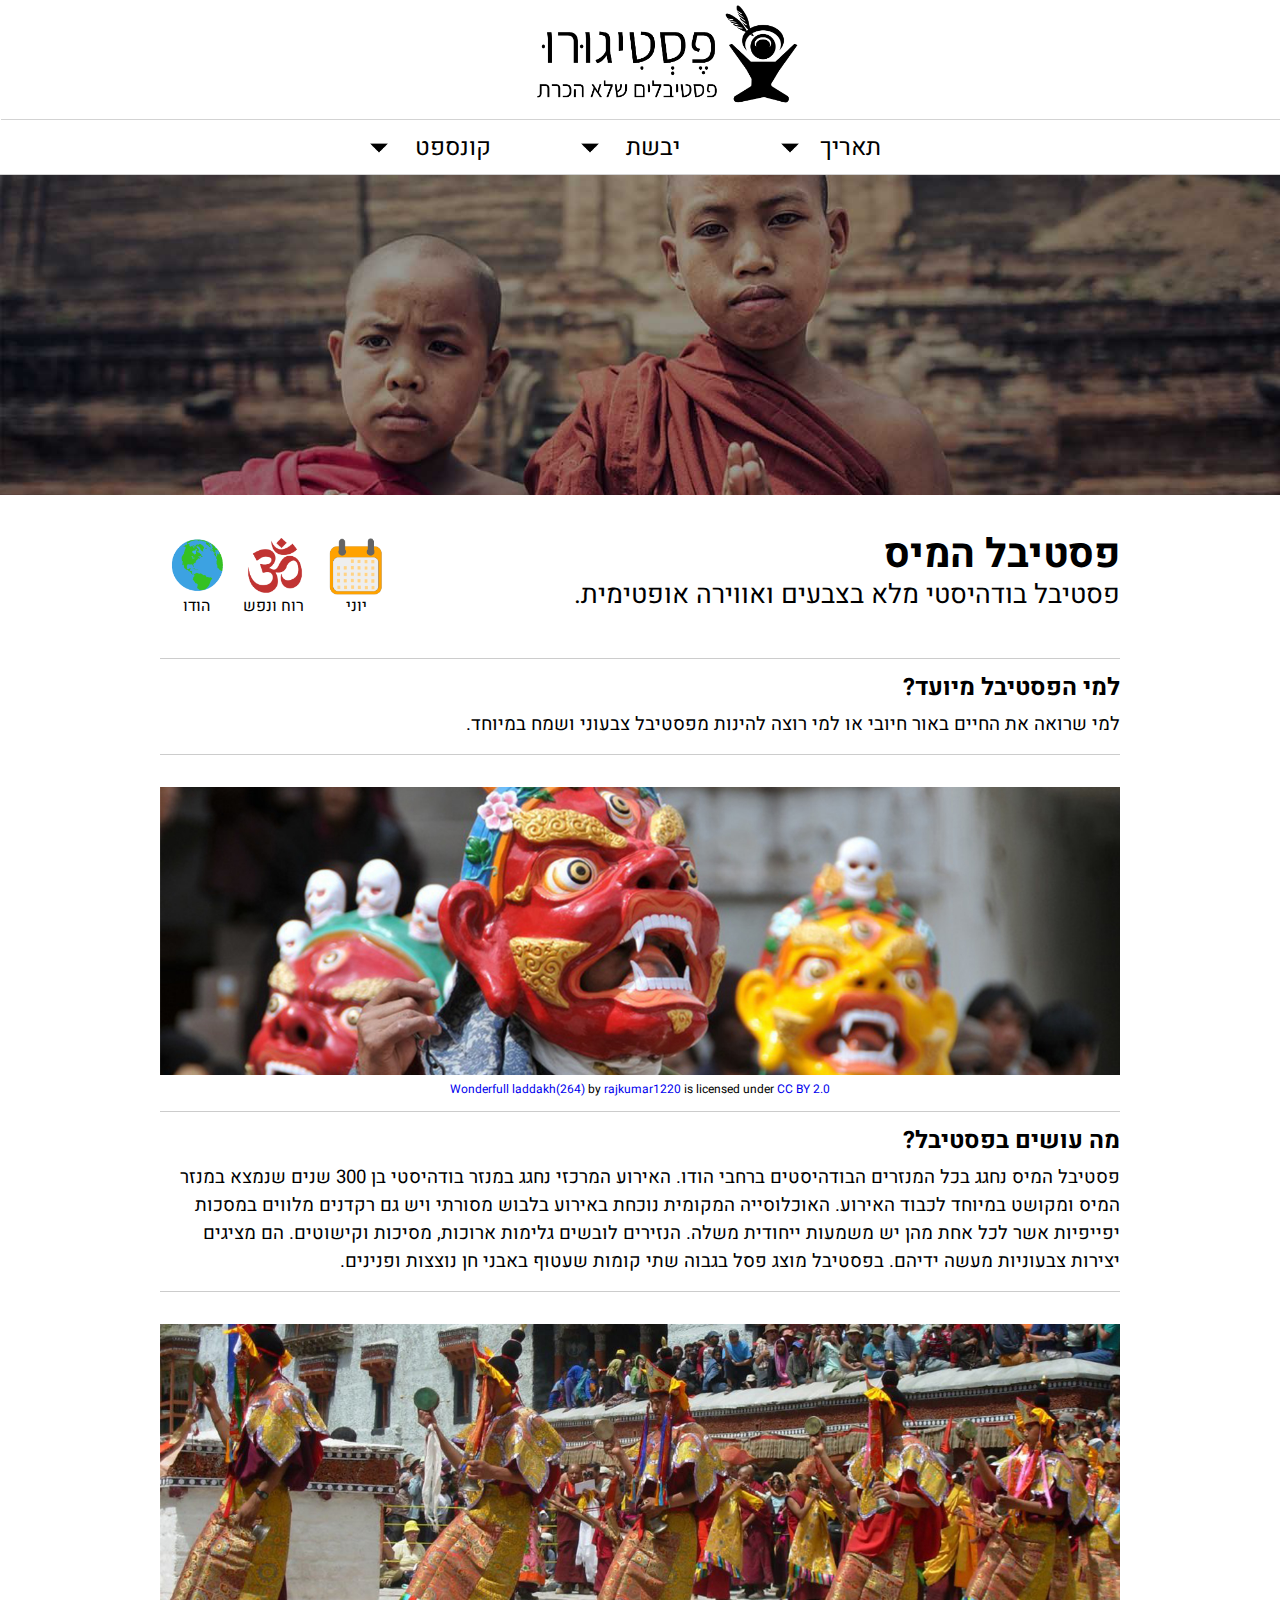
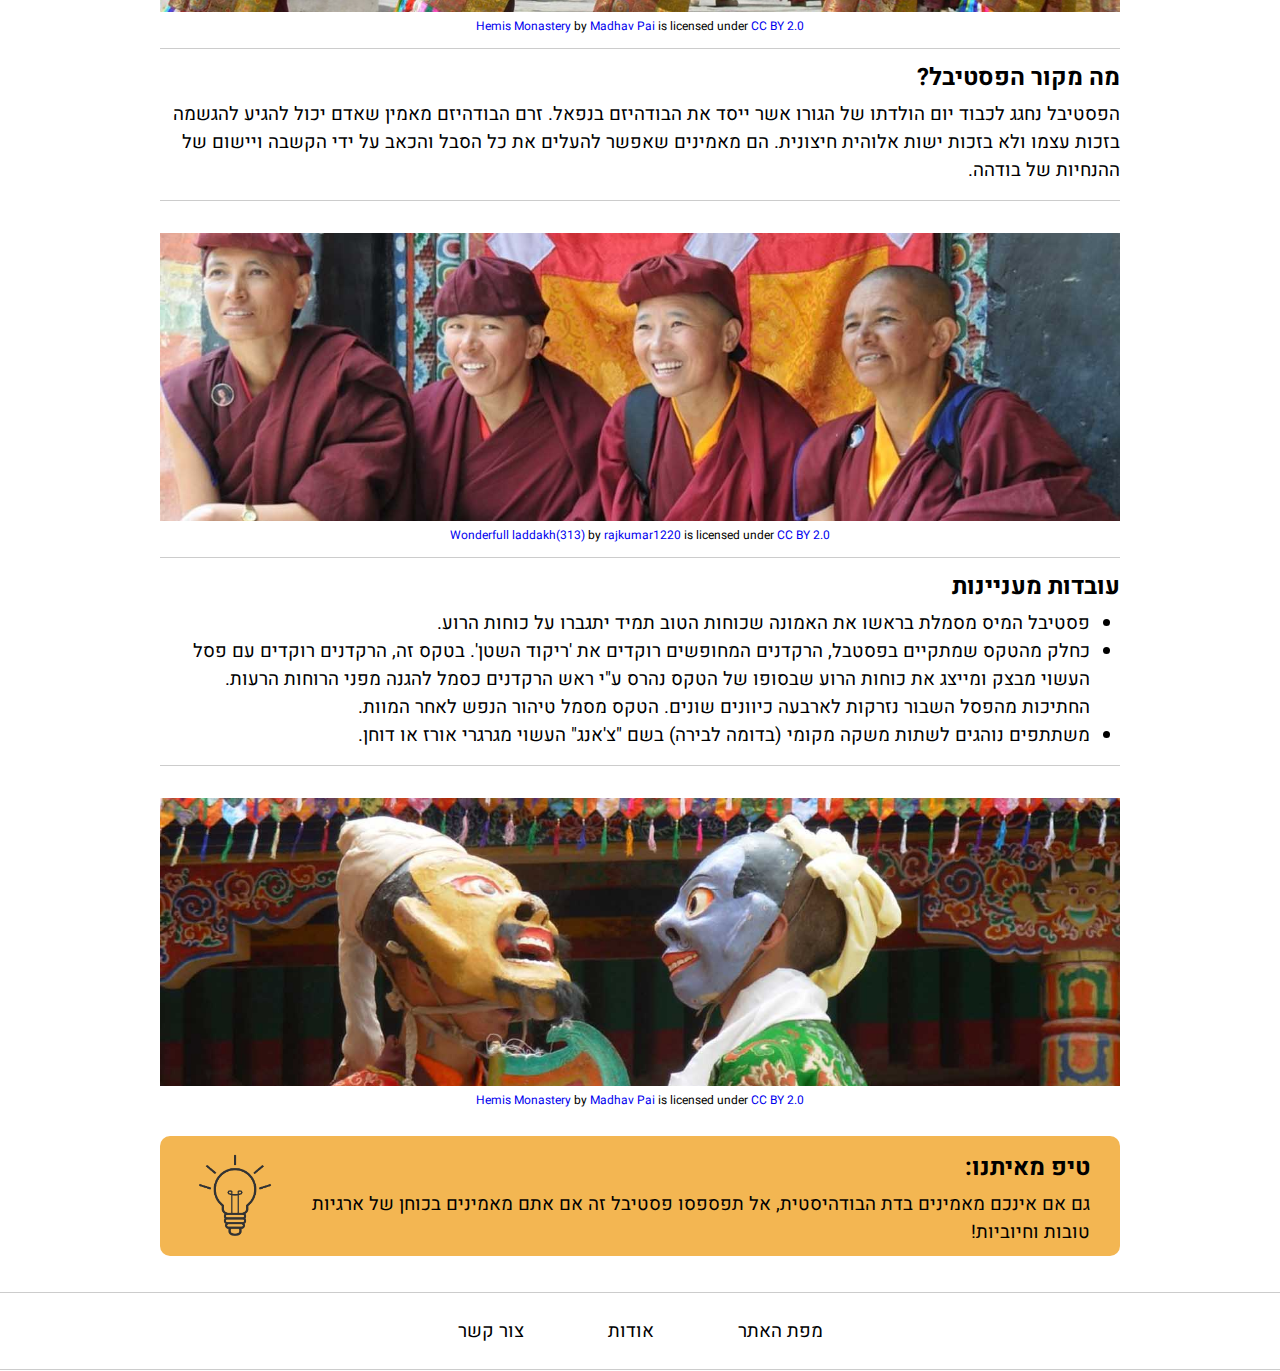
<file: FestiGuru_Final/hemisFestival.html>
<!doctype html>
<html lang="he">
<head>
    <meta charset="utf-8" />
    <title>פסטיבל המיס | פסטיגורו</title>
    <meta name="description" content="פסטיבל בודהיסטי מלא בצבעים ואווירה אופטימית. פסטיבל זה מיועד למי שרואה את החיים באור חיובי או למי רוצה להינות מפסטיבל צבעוני ושמח במיוחד." />
    <meta name="keywords" content="פסטיבל המיס, מסיכות, הודו, בודהיזם, אופטימיות, כוחות הטוב" />
    <meta name="author" content="הילה פיטם, סול מיכאלי, אביתר כהן" />
    <meta name="viewport" content="width=device-width, initial-scale=1.0, user-scalable=yes">
    <link rel="icon" href="images/favicon.png">

    <!-- CSS -->
    <link href="styles/reset.css" rel="stylesheet" />
    <link href="styles/myStyle.css" rel="stylesheet" />


    <!-- Scripts -->
    <script src="jScripts/jquery-1.12.0.min.js"></script>
</head>
<body onload="tab_nav()">
        <header>
                <div id="logoplace"><h1><a href="index.html"><img id="logo" src="images/logo.png"></a></h1></div>
                <ul id="skip">
                    <li><a href="#content-anchor">דלג לתוכן</a></li>
                </ul>
                <div id="likehr"></div>
                <nav id="nav1" role="navigation">
                    <ul>
                        <li>
                            <a href='#'>תאריך<img alt="" class="arrow" src="images/down.png" /></a>
                            <ul>
                                <li>
                                    <a href="#">ינואר-פברואר</a>
                                    <ul>
                                        <li><a href="mardiGrasFestival.html">מארדי גרא</a></li>
                                        <li><a class="notActive" href="#">קרב התפוזים</a></li>
                                        <li><a class="notActive" href="#">פסטיבל הפאסנאכט</a></li>
                                        <li><a class="notActive" href="#">פסטיבל העפיפונים</a></li>
                                    </ul>
                                </li>
                                <li>
                                    <a href="#">מרץ-אפריל</a>
                                    <ul>
                                        <li><a class="notActive" href="#">יום האיש הקפוא המת</a></li>
                                        <li><a class="notActive" href="#">זיקוקי גנושי</a></li>
                                        <li><a class="notActive" href="#">פסטיבל ההולי</a></li>
                                        <li><a class="notActive" href="#">מלחמת המים</a></li>
                                    </ul>
                                </li>
                                <li>
                                    <a href="#">מאי-יוני</a>
                                    <ul>
                                        <li><a href="hemisFestival.html">פסטיבל המיס</a></li>
                                        <li><a href="underwaterMusicFestival.html">פסטיבל המוזיקה מתחת למים</a></li>
                                        <li><a class="notActive" href="#"> הגבינה המתגלגלת</a></li>
                                        <li><a class="notActive" href="#"> פסטיבל העששיות הצפות</a></li>
                                    </ul>
                                </li>
                                <li>
                                    <a href="#">יולי-אוגוסט</a>
                                    <ul>
                                        <li><a href="goldenRetrieverFestival.html">פסטיבל הגולדן-רטריבר</a></li>
                                        <li><a class="notActive" href="#"> אליפות גיטרת האוויר</a></li>
                                        <li><a class="notActive" href="#">פסטיבל העגבניות</a></li>
                                        <li><a class="notActive" href="#">פסטיבל הקולנוע הבינ”ל</a></li>
                                    </ul>
                                </li>
                                <li>
                                    <a href="#">ספטמבר-אוקטובר</a>
                                    <ul>
                                        <li><a class="notActive" href="#">פסטיבל מלחמת הבוץ</a></li>
                                        <li><a class="notActive" href="#">לה דמנס</a></li>
                                        <li><a class="notActive" href="#">מיסטורה</a></li>
                                        <li><a class="notActive" href="#">סאלון דה צ'וקולט</a></li>
                                    </ul>
                                </li>
                                <li>
                                    <a href="#">נובמבר-דצמבר</a>
                                    <ul>
                                        <li><a class="notActive" href="#">קראמפוסנאכט</a></li>
                                        <li><a class="notActive" href="#">בופה הקופים</a></li>
                                        <li><a class="notActive" href="#">פסטיבל הזוחלים</a></li>
                                        <li><a class="notActive" href="#">פאנקין צ'אנקין</a></li>
                                    </ul>
                                </li>
                            </ul>
                        </li>
                        <li>
                            <a href='#'>יבשת <img alt="" class="arrow" src="images/down.png" /></a>
                            <ul>
                                <li>
                                    <a href='#'>אירופה</a>
                                    <ul>
                                        <li>
                                            <a href="goldenRetrieverFestival.html">
                                                <span class="myBold">
                                                    סקוטלנד:
                                                </span>
                                                פסטיבל הגולדן-רטריבר
                                            </a>
                                        </li>
                                        <li>
                                            <a class="notActive" href="#">
                                                <span class="myBold">
                                                    ספרד:
                                                </span>
                                                פסטיבל מלחמת הבוץ
                                            </a>
                                        </li>
                                        <li>
                                            <a class="notActive" href="#">
                                                <span class="myBold">
                                                    גרמניה:
                                                </span>
                                                קראמפוסנאכט
                                            </a>
                                        </li>
                                        <li>
                                            <a class="notActive" href="#">
                                                <span class="myBold">
                                                    אנגליה:
                                                </span>
                                                פסטיבל גבינה המתגלגלת
                                            </a>
                                        </li>
                                    </ul>
                                </li>
                                <li>
                                    <a href="#">צפון אמריקה</a>
                                    <ul>
                                        <li>
                                            <a href="underwaterMusicFestival.html">
                                                <span class="myBold">
                                                    פלורידה:
                                                </span>
                                                פסטיבל המוזיקה מתחת למים
                                            </a>
                                        </li>
                                        <li>
                                            <a class="notActive" href="#">
                                                <span class="myBold">
                                                    הוואי:
                                                </span>
                                                פסטיבל העששיות הצפות
                                            </a>
                                        </li>
                                        <li>
                                            <a class="notActive" href="#">
                                                <span class="myBold">
                                                    קולראדו:
                                                </span>
                                                יום האיש הקפוא המת
                                            </a>
                                        </li>
                                        <li>
                                            <a class="notActive" href="#">
                                                <span class="myBold">
                                                    ג’ורג’יה:
                                                </span>
                                                משחקי הדרום
                                            </a>
                                        </li>
                                    </ul>
                                </li>
                                <li>
                                    <a href="#">דרום אמריקה</a>
                                    <ul>
                                        <li>
                                            <a class="notActive" href="#">
                                                <span class="myBold">
                                                    ארגנטינה:
                                                </span>
                                                פסטיבל הטנגו
                                            </a>
                                        </li>
                                        <li>
                                            <a class="notActive" href="#">
                                                <span class="myBold">
                                                    בוליביה:
                                                </span>
                                                בתולה של קנדלריה
                                            </a>
                                        </li>
                                        <li>
                                            <a class="notActive" href="#">
                                                <span class="myBold">
                                                    פרו:
                                                </span>
                                                מיסטורה
                                            </a>
                                        </li>
                                        <li>
                                            <a class="notActive" href="#">
                                                <span class="myBold">
                                                    אקוודור:
                                                </span>
                                                פס דל ניניו
                                            </a>
                                        </li>
                                    </ul>
                                </li>
                                <li>
                                    <a href="#">אסיה</a>
                                    <ul>
                                        <li>
                                            <a href="hemisFestival.html">
                                                <span class="myBold">
                                                    הודו:
                                                </span>
                                                פסטיבל המיס
                                            </a>
                                        </li>
                                        <li>
                                            <a class="notActive" href="#">
                                                <span class="myBold">
                                                    סין:
                                                </span>
                                                פסטיבל השלג וקרח
                                            </a>
                                        </li>
                                        <li>
                                            <a class="notActive" href="#">
                                                <span class="myBold">
                                                    תאילנד:
                                                </span>
                                                בופה הקופים
                                            </a>
                                        </li>
                                        <li>
                                            <a class="notActive" href="#">
                                                <span class="myBold">
                                                    טאיוואן:
                                                </span>
                                                זיקוקי גנושי
                                            </a>
                                        </li>
                                    </ul>
                                </li>
                                <li>
                                    <a href="#">אוסטרליה</a>
                                    <ul>
                                        <li>
                                            <a href="mardiGrasFestival.html">
                                                <span class="myBold">
                                                    ניו סאות וואלס:
                                                </span>
                                                מארדי גרא
                                            </a>
                                        </li>
                                        <li>
                                            <a class="notActive" href="#">
                                                <span class="myBold">
                                                    אליס ספרינגרס:
                                                </span>
                                                גביע הגמל
                                            </a>
                                        </li>
                                        <li>
                                            <a class="notActive" href="#">
                                                <span class="myBold">
                                                    דרווין:
                                                </span>
                                                תחרות סירות הבירה
                                            </a>
                                        </li>
                                        <li>
                                            <a class="notActive" href="#">
                                                <span class="myBold">
                                                    ניו סאות וואלס:
                                                </span>
                                                בלוזפסט
                                            </a>
                                        </li>
                                    </ul>
                                </li>
                                <li>
                                    <a href="#">אפריקה</a>
                                    <ul>
                                        <li class="lands">
                                            <a class="notActive" href="#">
                                                <span class="myBold">
                                                    דרום אפריקה:
                                                </span>
                                                אפריקה-ברן
                                            </a>
                                        </li>
                                        <li class="lands">
                                            <a class="notActive" href="#">
                                                <span class="myBold">
                                                    זנזיבר:
                                                </span>
                                                פסטיבל הקולנוע הבינ"ל
                                            </a>
                                        </li>
                                        <li class="lands">
                                            <a class="notActive" href="#">
                                                <span class="myBold">
                                                    מלאווי:
                                                </span>
                                                אגם הכוכבים
                                            </a>
                                        </li>
                                        <li class="lands">
                                            <a class="notActive" href="#">
                                                <span class="myBold">
                                                    טוניסיה:
                                                </span>
                                                פסטיבל הסהרה
                                            </a>
                                        </li>
                                    </ul>
                                </li>
                            </ul>
                        </li>
                        <li>
                            <a href='#'>קונספט <img alt="" class="arrow" src="images/down.png" /></a>
                            <ul>
                                <li>
                                    <a href="#">אוכל ושתיה</a>
                                    <ul class="concepts">
                                        <li><a class="notActive" href="#">קרב התפוזים</a></li>
                                        <li><a class="notActive" href="#">מיסורה</a></li>
                                        <li><a class="notActive" href="#">פסטיבל העגבניות</a></li>
                                        <li><a class="notActive" href="#">סאלון דו צ'וקולט</a></li>
                                    </ul>
                                </li>
                                <li>
                                    <a href="#">אומנות</a>
                                    <ul class="concepts">
                                        <li><a class="notActive" href="#">פסטיבל הפאסנאכט</a></li>
                                        <li><a class="notActive" href="#">זיקוקי גאנושי</a></li>
                                        <li><a class="notActive" href="#">פסטיבל העפיפונים</a></li>
                                        <li><a class="notActive" href="#">פסטיבל הקולנוע הבינ"ל</a></li>
                                    </ul>
                                </li>
                                <li>
                                    <a href="#">להט"ב</a>
                                    <ul class="concepts">
                                        <li><a href="mardiGrasFestival.html">מארדי גרא</a></li>
                                        <li><a class="notActive" href="#">לילה מיוחד אחד</a></li>
                                        <li><a class="notActive" href="#">לה דמנס</a></li>
                                        <li><a class="notActive" href="#">מצעד הקיץ הגאה</a></li>
                                    </ul>
                                </li>
                                <li>
                                    <a href="#">מוזיקה</a>
                                    <ul class="concepts">
                                        <li><a href="underwaterMusicFestival.html">פסטיבל המוזיקה מתחת למים</a></li>
                                        <li><a class="notActive" href="#">אפריקה-ברן</a></li>
                                        <li><a class="notActive" href="#">אפילות גיטרת האוויר</a></li>
                                        <li><a class="notActive" href="#">מסיבת הגן הסודי</a></li>
                                    </ul>
                                </li>
                                <li>
                                    <a href="#">רוח ונפש</a>
                                    <ul class="concepts">
                                        <li><a href="hemisFestival.html">פסטיבל המיס</a></li>
                                        <li><a class="notActive" href="#">פסטיבל העששיות הצפות</a></li>
                                        <li><a class="notActive" href="#">פסטיבל מרתה הקדושה</a></li>
                                        <li><a class="notActive" href="#">קראמפוסנאכט</a></li>
                                    </ul>
                                </li>
                                <li>
                                    <a href="#">בעלי חיים</a>
                                    <ul class="concepts">
                                        <li><a href="goldenRetrieverFestival.html">פסטיבל הגולדן-רטריבר</a></li>
                                        <li><a class="notActive" href="#">בופה הקופים</a></li>
                                        <li><a class="notActive" href="#">פילי סורין</a></li>
                                        <li><a class="notActive" href="#">פסטיבל הזוחלים</a></li>
                                    </ul>
                                </li>
                            </ul>
                        </li>
                    </ul>
                </nav>
                </header>
                
        <div id="container">

    <img src="images/hemis/buddha1.jpg" id="contentpic1" alt="שני ילדים נזירים">    
    
    <div id="contentcontainer"> 

    <article>
        <header>
            <a name="content-anchor" class="accessibility"></a>
            <h2 id="contenth2">פסטיבל המיס</h2>
            <p id="shortsen">פסטיבל בודהיסטי מלא בצבעים ואווירה אופטימית.</p>

            <div id="allicons">
                    <div id="iconCountry">
                        <span class="iconsspan8">הודו</span>
                    </div>
                    <div id="iconCategory2"><span class="iconsspan7">רוח ונפש</span></div>
                    <div id="iconDate"><span class="iconsspan5">יוני</span></div>
            </div>
   </header>

        
            <hr id="firsthr">
            <section id="contentsection">
                <h3 id="contenth3">למי הפסטיבל מיועד?</h3>
                <p>למי שרואה את החיים באור חיובי או למי רוצה להינות מפסטיבל צבעוני ושמח במיוחד.</p>
            </section>
        <hr>
            <img src="images/hemis/3men.jpg" id="contentpic2" alt="שלוש אנשים עם מסכות מסורתיות בפסטיבל">    
            <p id="credit">
                <a rel="Title" href="https://www.flickr.com/photos/ahinsajain/5977508233/in/[base64]">Wonderfull laddakh(264)</a> by <a rel="Author" href="https://www.flickr.com/photos/ahinsajain/">rajkumar1220</a> is licensed under <a rel="Title" href="https://creativecommons.org/licenses/by/2.0/">CC BY 2.0</a>
                </p>

        <hr>
            <section id="contentsection">
                <h3 id="contenth3">מה עושים בפסטיבל?</h3>
                <p>פסטיבל המיס נחגג בכל המנזרים הבודהיסטים ברחבי הודו. האירוע המרכזי נחגג במנזר בודהיסטי בן 300 שנים שנמצא במנזר המיס ומקושט במיוחד לכבוד האירוע. האוכלוסייה המקומית נוכחת באירוע בלבוש מסורתי ויש גם רקדנים מלווים במסכות יפייפיות אשר לכל אחת מהן יש משמעות ייחודית משלה.  הנזירים לובשים גלימות ארוכות, מסיכות וקישוטים. הם מציגים יצירות צבעוניות מעשה ידיהם. בפסטיבל מוצג פסל בגבוה שתי קומות שעטוף באבני חן נוצצות ופנינים.  </p>
            </section>
        <hr>

            <img src="images/hemis/march.jpg" id="contentpic3" alt="ריקודים בפסטיבל">    
            <p id="credit">
                    <a rel="Title" href="https://www.flickr.com/photos/madpai/249373723/in/photolist-o3772-o378H-o3765-o377X-o37an-o374Z-o379s/">Hemis Monastery</a> by <a rel="Author" href="https://www.flickr.com/photos/madpai/">Madhav Pai</a> is licensed under <a rel="Title" href="https://creativecommons.org/licenses/by/2.0/">CC BY 2.0</a>
                    </p>

        <hr>
            <section id="contentsection">
                <h3 id="contenth3">מה מקור הפסטיבל?</h3>
                <p>הפסטיבל נחגג לכבוד יום הולדתו של הגורו אשר ייסד את הבודהיזם בנפאל. זרם הבודהיזם מאמין שאדם יכול להגיע להגשמה בזכות עצמו ולא בזכות ישות אלוהית חיצונית. הם מאמינים שאפשר להעלים את כל הסבל והכאב על ידי הקשבה ויישום של ההנחיות של בודהה.</p>
            </section>
        <hr>
            <img src="images/hemis/hemis4.jpg" id="contentpic3" alt="ארבע נזירים מחייכים">    
            <p id="credit">
                    <a rel="Title" href="https://www.flickr.com/photos/ahinsajain/5977508233/in/[base64]">Wonderfull laddakh(313)</a> by <a rel="Author" href="https://www.flickr.com/photos/ahinsajain/">rajkumar1220</a> is licensed under <a rel="Title" href="https://creativecommons.org/licenses/by/2.0/">CC BY 2.0</a>
                    </p>
       
       
        <hr>
            <section id="contentsection">
                <h3 id="contenth3">עובדות מעניינות</h3>
                <ul>
                        <li>פסטיבל המיס מסמלת בראשו את האמונה שכוחות הטוב תמיד יתגברו על כוחות הרוע.</li>
                        <li>כחלק מהטקס שמתקיים בפסטבל, הרקדנים המחופשים רוקדים את 'ריקוד השטן'. בטקס זה, הרקדנים רוקדים עם פסל העשוי מבצק ומייצג את כוחות הרוע שבסופו של הטקס נהרס ע"י ראש הרקדנים כסמל להגנה מפני הרוחות הרעות. החתיכות מהפסל השבור נזרקות לארבעה כיוונים שונים. הטקס מסמל טיהור הנפש לאחר המוות.</li>
                        <li>משתתפים נוהגים לשתות משקה מקומי (בדומה לבירה) בשם "צ'אנג" העשוי מגרגרי אורז או דוחן. </li>
                    </ul>
            </section>
        <hr>    
            <img src="images/hemis/2men.jpg" id="contentpic3" alt="שני אנשים עם מסכות מסורתיות בפסטיבל">    
            <p id="credit">
                    <a rel="Title" href="https://www.flickr.com/photos/madpai/249373669/in/photolist-o3772-o378H-o3765-o377X-o37an-o374Z-o379s/">Hemis Monastery</a> by <a rel="Author" href="https://www.flickr.com/photos/madpai/">Madhav Pai</a> is licensed under <a rel="Title" href="https://creativecommons.org/licenses/by/2.0/">CC BY 2.0</a>
                    </p>

            <div id="mytip">
                <div id="bulbpic"></div>
                <section>
                <h3 id="contenth3">טיפ מאיתנו:</h3>
                <p>גם אם אינכם מאמינים בדת הבודהיסטית, אל תפספסו פסטיבל זה אם אתם מאמינים בכוחן של ארגיות טובות וחיוביות!</p>
            </section>
            </div>


        
        </article>
        </div>

        <footer>
                <hr id="footerhr1" />
                <nav role="navigation">
                    <a href="siteMap.html">מפת האתר</a>
                    <span><a href="about.html">אודות</a></span>
                    <a href="contactUs.html">צור קשר</a>
                </nav>
                <hr id="footerhr" />
            </footer>

</div>
</body>
</html>
</file>
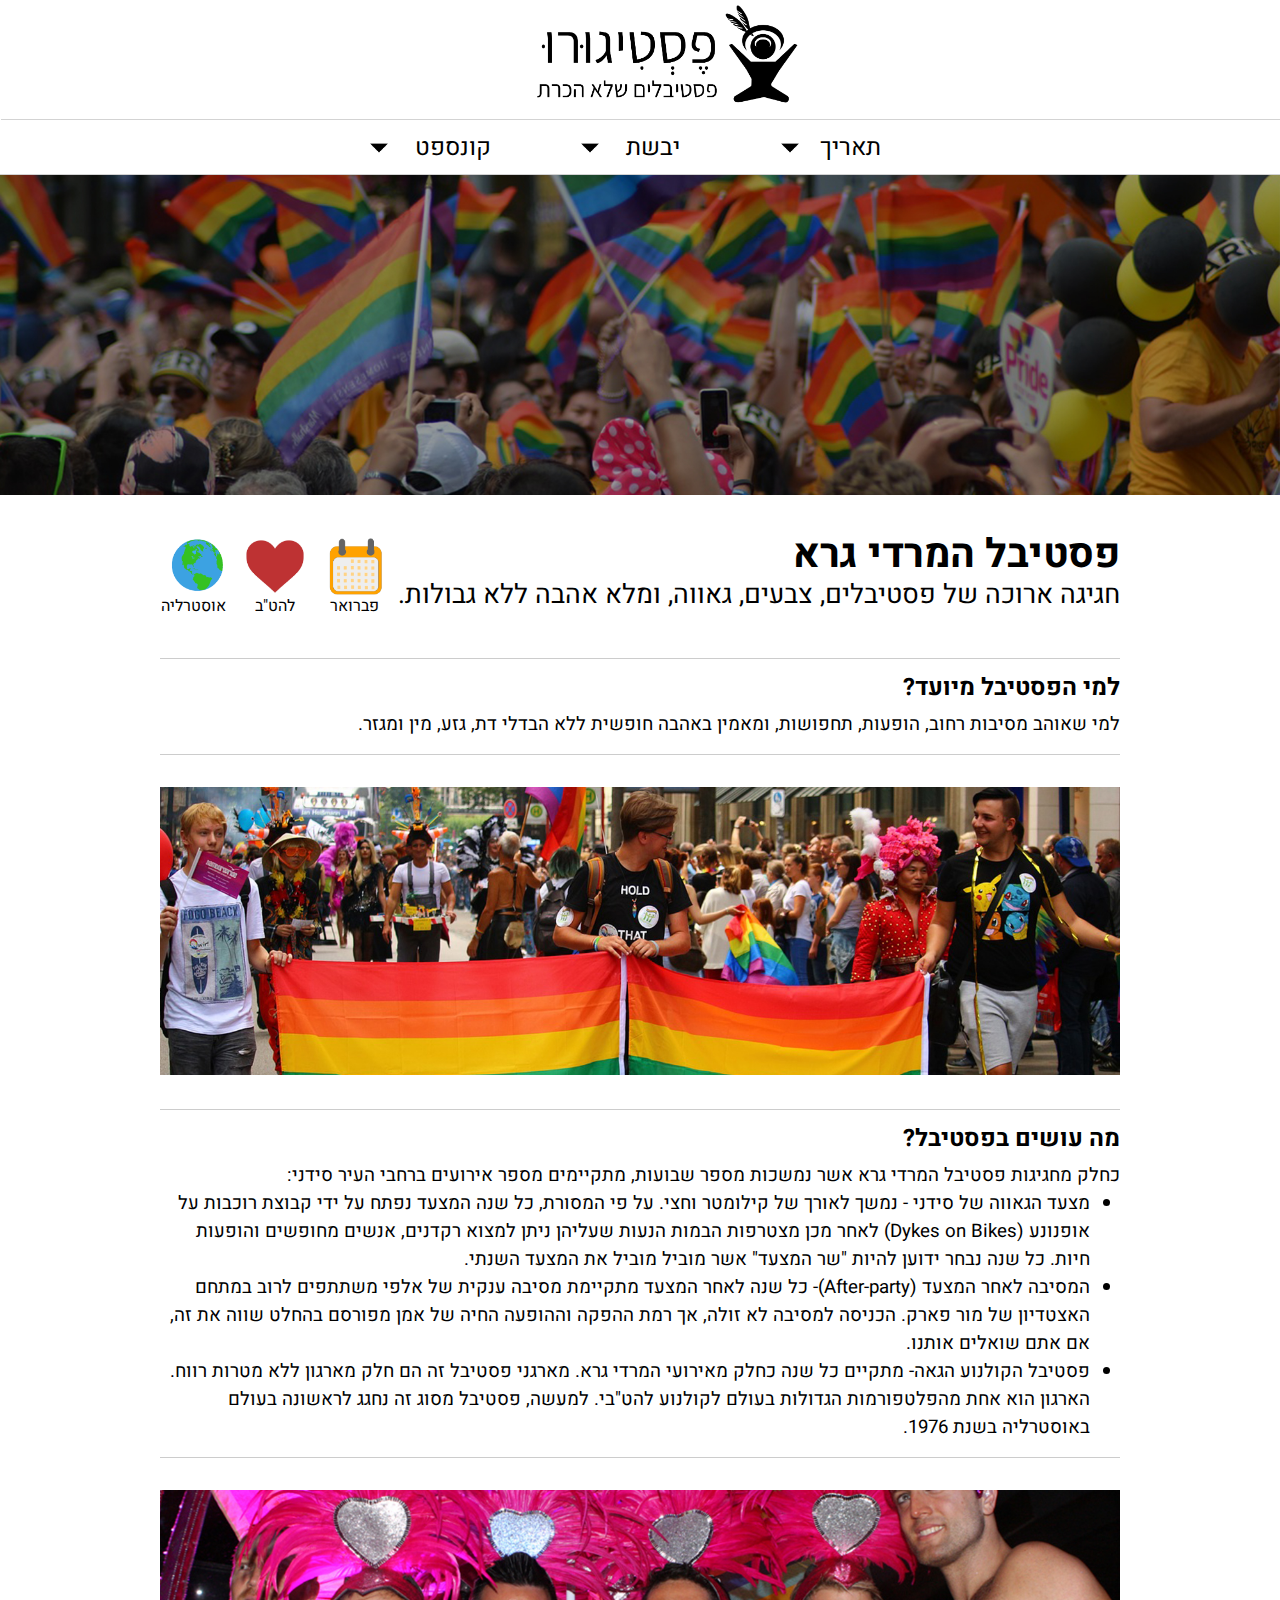
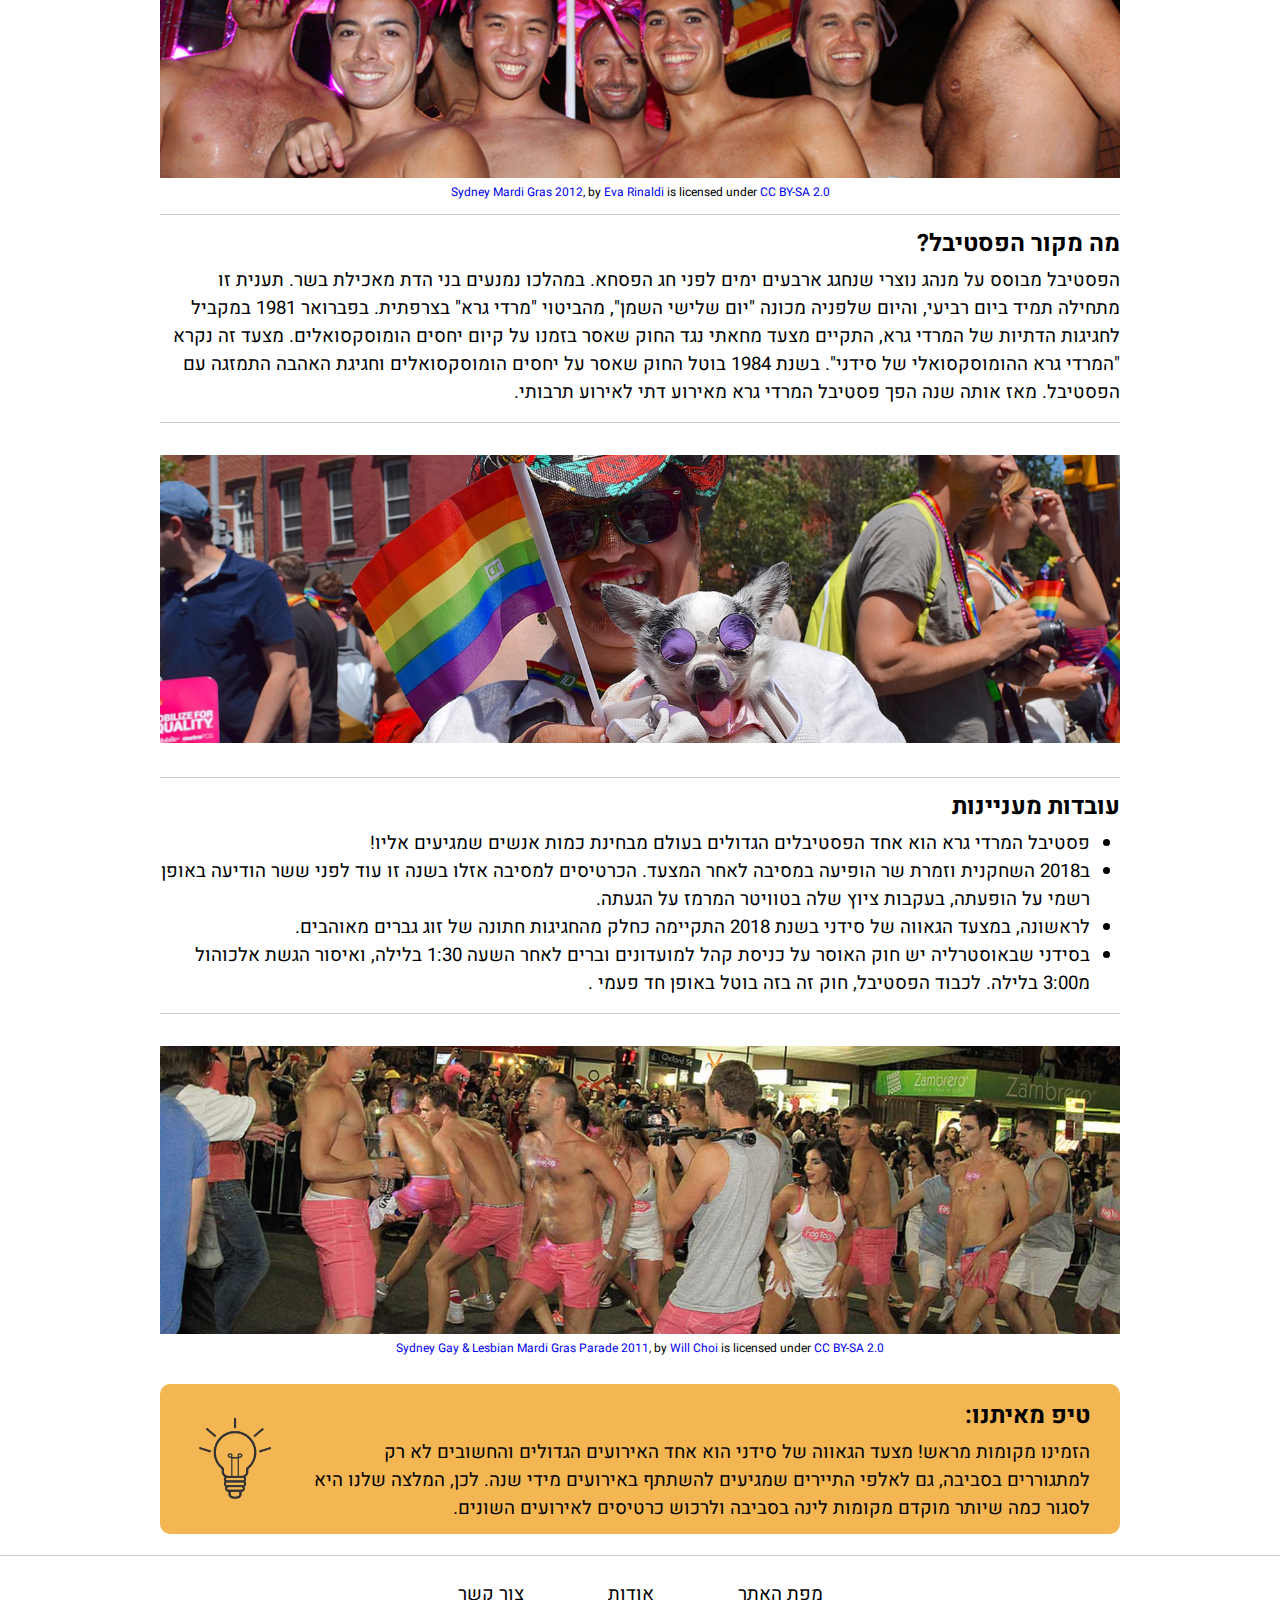
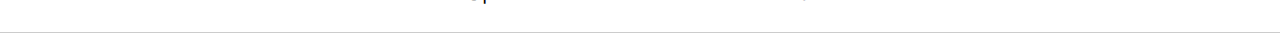
<file: FestiGuru_Final/mardiGrasFestival.html>
<!doctype html>
<html lang="he">
<head>
    <meta charset="utf-8" />
    <title>פסטיבל המרדי גרא | פסטיגורו</title>
    <meta name="description" content="חגיגה ארוכה של פסטיבלים, צבעים, גאווה, ומלא אהבה ללא גבולות. פסטיבל זה מיועד למי שאוהב מסיבות רחוב, הופעות, תחפושות, ומאמין באהבה חופשית ללא הבדלי דת, גזע, מין ומגזר." />
    <meta name="keywords" content="מצעד הגאווה, פסטיבל המרדי גרא בסידני, מצעד הגאווה, להטב" />
    <meta name="author" content="הילה פיטם, סול מיכאלי, אביתר כהן" />
    <meta name="viewport" content="width=device-width, initial-scale=1.0, user-scalable=yes">
    <link rel="icon" href="images/favicon.png">

    <!-- CSS -->
    <link href="styles/reset.css" rel="stylesheet" />
    <link href="styles/myStyle.css" rel="stylesheet" />


    <!-- Scripts -->
    <script src="jScripts/jquery-1.12.0.min.js"></script>
</head>
<body onload="tab_nav()">
   <header>
            <div id="logoplace"><h1><a href="index.html"><img id="logo" src="images/logo.png"></a></h1></div>
            <ul id="skip">
                <li><a href="#content-anchor">דלג לתוכן</a></li>
            </ul>
            <div id="likehr"></div>
            <nav id="nav1" role="navigation">
                <ul>
                    <li>
                        <a href='#'>תאריך<img alt="" class="arrow" src="images/down.png" /></a>
                        <ul>
                            <li>
                                <a href="#">ינואר-פברואר</a>
                                <ul>
                                    <li><a href="mardiGrasFestival.html">מארדי גרא</a></li>
                                    <li><a class="notActive" href="#">קרב התפוזים</a></li>
                                    <li><a class="notActive" href="#">פסטיבל הפאסנאכט</a></li>
                                    <li><a class="notActive" href="#">פסטיבל העפיפונים</a></li>
                                </ul>
                            </li>
                            <li>
                                <a href="#">מרץ-אפריל</a>
                                <ul>
                                    <li><a class="notActive" href="#">יום האיש הקפוא המת</a></li>
                                    <li><a class="notActive" href="#">זיקוקי גנושי</a></li>
                                    <li><a class="notActive" href="#">פסטיבל ההולי</a></li>
                                    <li><a class="notActive" href="#">מלחמת המים</a></li>
                                </ul>
                            </li>
                            <li>
                                <a href="#">מאי-יוני</a>
                                <ul>
                                    <li><a href="hemisFestival.html">פסטיבל המיס</a></li>
                                    <li><a href="underwaterMusicFestival.html">פסטיבל המוזיקה מתחת למים</a></li>
                                    <li><a class="notActive" href="#"> הגבינה המתגלגלת</a></li>
                                    <li><a class="notActive" href="#"> פסטיבל העששיות הצפות</a></li>
                                </ul>
                            </li>
                            <li>
                                <a href="#">יולי-אוגוסט</a>
                                <ul>
                                    <li><a href="goldenRetrieverFestival.html">פסטיבל הגולדן-רטריבר</a></li>
                                    <li><a class="notActive" href="#"> אליפות גיטרת האוויר</a></li>
                                    <li><a class="notActive" href="#">פסטיבל העגבניות</a></li>
                                    <li><a class="notActive" href="#">פסטיבל הקולנוע הבינ”ל</a></li>
                                </ul>
                            </li>
                            <li>
                                <a href="#">ספטמבר-אוקטובר</a>
                                <ul>
                                    <li><a class="notActive" href="#">פסטיבל מלחמת הבוץ</a></li>
                                    <li><a class="notActive" href="#">לה דמנס</a></li>
                                    <li><a class="notActive" href="#">מיסטורה</a></li>
                                    <li><a class="notActive" href="#">סאלון דה צ'וקולט</a></li>
                                </ul>
                            </li>
                            <li>
                                <a href="#">נובמבר-דצמבר</a>
                                <ul>
                                    <li><a class="notActive" href="#">קראמפוסנאכט</a></li>
                                    <li><a class="notActive" href="#">בופה הקופים</a></li>
                                    <li><a class="notActive" href="#">פסטיבל הזוחלים</a></li>
                                    <li><a class="notActive" href="#">פאנקין צ'אנקין</a></li>
                                </ul>
                            </li>
                        </ul>
                    </li>
                    <li>
                        <a href='#'>יבשת <img alt="" class="arrow" src="images/down.png" /></a>
                        <ul>
                            <li>
                                <a href='#'>אירופה</a>
                                <ul>
                                    <li>
                                        <a href="goldenRetrieverFestival.html">
                                            <span class="myBold">
                                                סקוטלנד:
                                            </span>
                                            פסטיבל הגולדן-רטריבר
                                        </a>
                                    </li>
                                    <li>
                                        <a class="notActive" href="#">
                                            <span class="myBold">
                                                ספרד:
                                            </span>
                                            פסטיבל מלחמת הבוץ
                                        </a>
                                    </li>
                                    <li>
                                        <a class="notActive" href="#">
                                            <span class="myBold">
                                                גרמניה:
                                            </span>
                                            קראמפוסנאכט
                                        </a>
                                    </li>
                                    <li>
                                        <a class="notActive" href="#">
                                            <span class="myBold">
                                                אנגליה:
                                            </span>
                                            פסטיבל גבינה המתגלגלת
                                        </a>
                                    </li>
                                </ul>
                            </li>
                            <li>
                                <a href="#">צפון אמריקה</a>
                                <ul>
                                    <li>
                                        <a href="underwaterMusicFestival.html">
                                            <span class="myBold">
                                                פלורידה:
                                            </span>
                                            פסטיבל המוזיקה מתחת למים
                                        </a>
                                    </li>
                                    <li>
                                        <a class="notActive" href="#">
                                            <span class="myBold">
                                                הוואי:
                                            </span>
                                            פסטיבל העששיות הצפות
                                        </a>
                                    </li>
                                    <li>
                                        <a class="notActive" href="#">
                                            <span class="myBold">
                                                קולראדו:
                                            </span>
                                            יום האיש הקפוא המת
                                        </a>
                                    </li>
                                    <li>
                                        <a class="notActive" href="#">
                                            <span class="myBold">
                                                ג’ורג’יה:
                                            </span>
                                            משחקי הדרום
                                        </a>
                                    </li>
                                </ul>
                            </li>
                            <li>
                                <a href="#">דרום אמריקה</a>
                                <ul>
                                    <li>
                                        <a class="notActive" href="#">
                                            <span class="myBold">
                                                ארגנטינה:
                                            </span>
                                            פסטיבל הטנגו
                                        </a>
                                    </li>
                                    <li>
                                        <a class="notActive" href="#">
                                            <span class="myBold">
                                                בוליביה:
                                            </span>
                                            בתולה של קנדלריה
                                        </a>
                                    </li>
                                    <li>
                                        <a class="notActive" href="#">
                                            <span class="myBold">
                                                פרו:
                                            </span>
                                            מיסטורה
                                        </a>
                                    </li>
                                    <li>
                                        <a class="notActive" href="#">
                                            <span class="myBold">
                                                אקוודור:
                                            </span>
                                            פס דל ניניו
                                        </a>
                                    </li>
                                </ul>
                            </li>
                            <li>
                                <a href="#">אסיה</a>
                                <ul>
                                    <li>
                                        <a href="hemisFestival.html">
                                            <span class="myBold">
                                                הודו:
                                            </span>
                                            פסטיבל המיס
                                        </a>
                                    </li>
                                    <li>
                                        <a class="notActive" href="#">
                                            <span class="myBold">
                                                סין:
                                            </span>
                                            פסטיבל השלג וקרח
                                        </a>
                                    </li>
                                    <li>
                                        <a class="notActive" href="#">
                                            <span class="myBold">
                                                תאילנד:
                                            </span>
                                            בופה הקופים
                                        </a>
                                    </li>
                                    <li>
                                        <a class="notActive" href="#">
                                            <span class="myBold">
                                                טאיוואן:
                                            </span>
                                            זיקוקי גנושי
                                        </a>
                                    </li>
                                </ul>
                            </li>
                            <li>
                                <a href="#">אוסטרליה</a>
                                <ul>
                                    <li>
                                        <a href="mardiGrasFestival.html">
                                            <span class="myBold">
                                                ניו סאות וואלס:
                                            </span>
                                            מארדי גרא
                                        </a>
                                    </li>
                                    <li>
                                        <a class="notActive" href="#">
                                            <span class="myBold">
                                                אליס ספרינגרס:
                                            </span>
                                            גביע הגמל
                                        </a>
                                    </li>
                                    <li>
                                        <a class="notActive" href="#">
                                            <span class="myBold">
                                                דרווין:
                                            </span>
                                            תחרות סירות הבירה
                                        </a>
                                    </li>
                                    <li>
                                        <a class="notActive" href="#">
                                            <span class="myBold">
                                                ניו סאות וואלס:
                                            </span>
                                            בלוזפסט
                                        </a>
                                    </li>
                                </ul>
                            </li>
                            <li>
                                <a href="#">אפריקה</a>
                                <ul>
                                    <li class="lands">
                                        <a class="notActive" href="#">
                                            <span class="myBold">
                                                דרום אפריקה:
                                            </span>
                                            אפריקה-ברן
                                        </a>
                                    </li>
                                    <li class="lands">
                                        <a class="notActive" href="#">
                                            <span class="myBold">
                                                זנזיבר:
                                            </span>
                                            פסטיבל הקולנוע הבינ"ל
                                        </a>
                                    </li>
                                    <li class="lands">
                                        <a class="notActive" href="#">
                                            <span class="myBold">
                                                מלאווי:
                                            </span>
                                            אגם הכוכבים
                                        </a>
                                    </li>
                                    <li class="lands">
                                        <a class="notActive" href="#">
                                            <span class="myBold">
                                                טוניסיה:
                                            </span>
                                            פסטיבל הסהרה
                                        </a>
                                    </li>
                                </ul>
                            </li>
                        </ul>
                    </li>
                    <li>
                        <a href='#'>קונספט <img alt="" class="arrow" src="images/down.png" /></a>
                        <ul>
                            <li>
                                <a href="#">אוכל ושתיה</a>
                                <ul class="concepts">
                                    <li><a class="notActive" href="#">קרב התפוזים</a></li>
                                    <li><a class="notActive" href="#">מיסורה</a></li>
                                    <li><a class="notActive" href="#">פסטיבל העגבניות</a></li>
                                    <li><a class="notActive" href="#">סאלון דו צ'וקולט</a></li>
                                </ul>
                            </li>
                            <li>
                                <a href="#">אומנות</a>
                                <ul class="concepts">
                                    <li><a class="notActive" href="#">פסטיבל הפאסנאכט</a></li>
                                    <li><a class="notActive" href="#">זיקוקי גאנושי</a></li>
                                    <li><a class="notActive" href="#">פסטיבל העפיפונים</a></li>
                                    <li><a class="notActive" href="#">פסטיבל הקולנוע הבינ"ל</a></li>
                                </ul>
                            </li>
                            <li>
                                <a href="#">להט"ב</a>
                                <ul class="concepts">
                                    <li><a href="mardiGrasFestival.html">מארדי גרא</a></li>
                                    <li><a class="notActive" href="#">לילה מיוחד אחד</a></li>
                                    <li><a class="notActive" href="#">לה דמנס</a></li>
                                    <li><a class="notActive" href="#">מצעד הקיץ הגאה</a></li>
                                </ul>
                            </li>
                            <li>
                                <a href="#">מוזיקה</a>
                                <ul class="concepts">
                                    <li><a href="underwaterMusicFestival.html">פסטיבל המוזיקה מתחת למים</a></li>
                                    <li><a class="notActive" href="#">אפריקה-ברן</a></li>
                                    <li><a class="notActive" href="#">אפילות גיטרת האוויר</a></li>
                                    <li><a class="notActive" href="#">מסיבת הגן הסודי</a></li>
                                </ul>
                            </li>
                            <li>
                                <a href="#">רוח ונפש</a>
                                <ul class="concepts">
                                    <li><a href="hemisFestival.html">פסטיבל המיס</a></li>
                                    <li><a class="notActive" href="#">פסטיבל העששיות הצפות</a></li>
                                    <li><a class="notActive" href="#">פסטיבל מרתה הקדושה</a></li>
                                    <li><a class="notActive" href="#">קראמפוסנאכט</a></li>
                                </ul>
                            </li>
                            <li>
                                <a href="#">בעלי חיים</a>
                                <ul class="concepts">
                                    <li><a href="goldenRetrieverFestival.html">פסטיבל הגולדן-רטריבר</a></li>
                                    <li><a class="notActive" href="#">בופה הקופים</a></li>
                                    <li><a class="notActive" href="#">פילי סורין</a></li>
                                    <li><a class="notActive" href="#">פסטיבל הזוחלים</a></li>
                                </ul>
                            </li>
                        </ul>
                    </li>
                </ul>
            </nav>
            </header>
            
    <div id="container">

    <img src="images/mardigra/gay.jpg" id="contentpic1" alt="קהל מרים דגלים בפסטיבל">    
    
    
    <div id="contentcontainer"> 

    <article>
        <header>
            <a name="content-anchor" class="accessibility"></a>
            <h2 id="contenth2">פסטיבל המרדי גרא</h2>
            <p id="shortsen">חגיגה ארוכה של פסטיבלים, צבעים, גאווה, ומלא אהבה ללא גבולות.</p>

            <div id="allicons">
                    <div id="iconCountry"><span class="iconsspan9">אוסטרליה</span></div>
                    <div id="iconCategory3"><span class="iconsspan1">להט"ב</span></div>
                    <div id="iconDate"><span class="iconsspan10">פברואר</span></div>
            </div>
   
</header>
            <hr id="firsthr">
            <section id="contentsection">
                <h3 id="contenth3">למי הפסטיבל מיועד?</h3>
                <p>למי שאוהב מסיבות רחוב, הופעות, תחפושות, ומאמין באהבה חופשית ללא הבדלי דת, גזע, מין ומגזר.</p>
            </section>
        <hr>
            <img src="images/mardigra/gayparade.jpg" id="contentpic2" alt="אנשים מרימים דגל צבעוני בפסטיבל">    

        <hr>
            <section id="contentsection">
                <h3 id="contenth3">מה עושים בפסטיבל?</h3>
                <p>כחלק מחגיגות פסטיבל המרדי גרא אשר נמשכות מספר שבועות, מתקיימים מספר אירועים ברחבי העיר סידני: </p>
                <ul>
                        <li>מצעד הגאווה של סידני - נמשך לאורך של קילומטר וחצי. על פי המסורת, כל שנה המצעד נפתח על ידי קבוצת רוכבות על אופנונע (Dykes on Bikes)
                            לאחר מכן מצטרפות הבמות הנעות שעליהן ניתן למצוא רקדנים, אנשים מחופשים והופעות חיות. כל שנה נבחר ידוען להיות "שר המצעד" אשר מוביל מוביל את המצעד השנתי. </ul>
                        <li>המסיבה לאחר המצעד (After-party)- כל שנה לאחר המצעד מתקיימת מסיבה ענקית של אלפי משתתפים לרוב במתחם האצטדיון של מור פארק. הכניסה למסיבה לא זולה, אך רמת ההפקה וההופעה החיה של אמן מפורסם בהחלט שווה את זה, אם אתם שואלים אותנו. </ul>
                        <li>פסטיבל הקולנוע הגאה- מתקיים כל שנה כחלק מאירועי המרדי גרא. מארגני פסטיבל זה הם חלק מארגון ללא מטרות רווח. הארגון הוא אחת מהפלטפורמות הגדולות בעולם לקולנוע להט"בי. למעשה, פסטיבל מסוג זה נחגג לראשונה בעולם באוסטרליה בשנת 1976. </ul>
                </ul>
            </section>
        <hr>

            <img src="images/mardigra/guys.jpg" id="contentpic3" alt="חבורה של גברים ללא חולצות">    
        <p id="credit">
            <a rel="Title" href="https://www.flickr.com/photos/evarinaldiphotography/6804933560/in/[base64]">Sydney Mardi Gras 2012</a>, by <a rel="Author" href="https://www.flickr.com/photos/evarinaldiphotography/">Eva Rinaldi</a> is licensed under <a rel="Title" href="https://creativecommons.org/licenses/by-sa/2.0/">CC BY-SA 2.0</a>
        </p>

        <hr>
            <section id="contentsection">
                <h3 id="contenth3">מה מקור הפסטיבל?</h3>
                <p>הפסטיבל מבוסס על מנהג נוצרי שנחגג ארבעים ימים לפני חג הפסחא. במהלכו נמנעים בני הדת מאכילת בשר. תענית זו מתחילה תמיד ביום רביעי, והיום שלפניה מכונה "יום שלישי השמן", מהביטוי "מרדי גרא" בצרפתית. בפברואר 1981 במקביל לחגיגות הדתיות של המרדי גרא, התקיים מצעד מחאתי נגד החוק שאסר בזמנו על קיום יחסים הומוסקסואלים. מצעד זה נקרא "המרדי גרא ההומוסקסואלי של סידני". בשנת 1984 בוטל החוק שאסר על יחסים הומוסקסואלים וחגיגת האהבה התמזגה עם הפסטיבל. מאז אותה שנה הפך פסטיבל המרדי גרא מאירוע דתי לאירוע תרבותי.  </p>
            </section>
        <hr>
            <img src="images/mardigra/gaydog.jpg" id="contentpic3" alt="אישה מרימה את הכלב שלה ודגל בפסטיבל">    

        
        <hr>
            <section id="contentsection">
                <h3 id="contenth3">עובדות מעניינות</h3>
                <ul>
                        <li>פסטיבל המרדי גרא הוא אחד הפסטיבלים הגדולים בעולם מבחינת כמות אנשים שמגיעים אליו!</li>
                        <li>ב2018 השחקנית וזמרת שר הופיעה במסיבה לאחר המצעד. הכרטיסים למסיבה אזלו בשנה זו עוד לפני ששר הודיעה באופן רשמי על הופעתה, בעקבות ציוץ שלה בטוויטר המרמז על הגעתה.</li>
                        <li>לראשונה, במצעד הגאווה של סידני בשנת 2018 התקיימה כחלק מהחגיגות חתונה של זוג גברים מאוהבים.</li>
                        <li>בסידני שבאוסטרליה יש חוק האוסר על כניסת קהל למועדונים וברים לאחר השעה 1:30 בלילה, ואיסור הגשת אלכוהול מ3:00 בלילה. לכבוד הפסטיבל, חוק זה בזה בוטל באופן חד פעמי .</li>
                </ul>
            </section>
        <hr>    

            <img src="images/mardigra/pink.jpg" id="contentpic3" alt="רקדנים רוקדים במסיבת רחוב">   
            
            

                <p id="credit">
                    <a rel="Title" href="https://www.flickr.com/photos/simple_dog/5505575993/in/[base64]">Sydney Gay & Lesbian Mardi Gras Parade 2011</a>, by <a rel="Author" href="https://www.flickr.com/photos/simple_dog/">Will Choi</a> is licensed under <a rel="Title" href="https://creativecommons.org/licenses/by-sa/2.0/">CC BY-SA 2.0</a>
                </p>


            <div id="mytip1">
                <div id="bulbpic1"></div>
                <section>
                <h3 id="contenth3">טיפ מאיתנו:</h3>
                <p>הזמינו מקומות מראש! מצעד הגאווה של סידני הוא אחד האירועים הגדולים והחשובים לא רק למתגוררים בסביבה, גם לאלפי התיירים שמגיעים להשתתף באירועים מידי שנה. לכן, המלצה שלנו היא לסגור כמה שיותר מוקדם מקומות לינה בסביבה ולרכוש כרטיסים לאירועים השונים.</p>
            </section>
            </div>


        
        </article>
        </div>

        <footer>
                <hr id="footerhr1" />
                <nav role="navigation">
                    <a href="siteMap.html">מפת האתר</a>
                    <span><a href="about.html">אודות</a></span>
                    <a href="contactUs.html">צור קשר</a>
                </nav>
                <hr id="footerhr" />
            </footer>

</div>
</body>
</html>
</file>
<file: FestiGuru/styles/myStyle.css>
﻿@import url('https://fonts.googleapis.com/css?family=Heebo');


body {
    direction: rtl;
    font-family: 'Heebo', sans-serif;
}

#container {
    margin: 0 auto;
    height: 30px;
    position: relative;
    z-index: 0;
}
/*נגישות*/
.accessibility {
    position: absolute;
}

#skip {
    position: absolute;
    left: 300px;
    top: 0;
    text-align: center;
    list-style: outside none;
    z-index: -3;
    
}

    #skip li {
        list-style-type: none;
    }

    #skip a {
        position: absolute;
        color: white;
        text-decoration: none;
        top: 30px;
    }

        #skip a:focus, #skip a:active {
            position: relative;
            left: 0;
            z-index: 9999;
            width: 75%;
            height: auto;
            margin: 0 auto;
            padding: 30px 45px;
            text-align: center;
            text-decoration: none;
            letter-spacing: -4px !important;
            font: bold 50px "Arial", "Freesans", sans-serif !important;
            color: #AEAEFE;
            background: transparent url(transparent.png) repeat scroll 0 0;
            border: 1px dotted #ffb4db;
        }

.notActive {
    cursor: not-allowed;
}

/*ניווט ולוגו*/

#logoplace {
    text-align: center;
    padding-bottom: 10px;
}

#logo {
    width: 350px;
    position: relative;
}

#likehr {
    background-color: lightgray;
    width: 99.9%;
    height: 1px;
    position: relative;
    z-index: 4;
    bottom: 10px;
}


#nav1 {
    position: relative;
    border-bottom: solid 1px lightgray;
    padding-bottom: 10px;
    background-color: white;
    width: 100%;
    height: 34px;
    text-align: center;
    position: relative;
    z-index: 2;
}

.arrow {
    position: relative;
    width: 20px;
    right: 20px;
    top: 2px;
}

#nav1 ul {
    padding: 0;
    list-style: none;
    margin: 0px;
    text-align: center;
    display: inline-block;
    vertical-align: central;
    position: relative;
    bottom: 10px;
}

#nav1 > ul > li {
    float: right;
    position: relative;
    display: inline-block;
    width: 200px;
    height: 54px;
    transition: 0.5s ease;
    background-color: white;
    vertical-align: bottom;
}

    #nav1 > ul > li > a {
        font-size: 18pt;
        position: relative;
        top: 10px;
    }

#nav1 ul ul {
    transition: 1s ease;
    display: none;
    position: absolute;
    top: 100%;
    left: 0;
}

#nav1 ul li ul li {
    float: right;
    position: relative;
    display: inline-block;
    height: 25px;
    padding: 7px 0px;
    width: 200px;
    transition: 0.5s ease;
    background-color: white;
}

#nav1 > ul > li > ul > li > a {
    position: relative;
    top: 1px;
}

#nav1 > ul > li > ul > li > ul > li {
    padding: 7px 0px 7px 0px;
    text-align: right;
    width: 270px;
}

    #nav1 > ul > li > ul > li > ul > li > a {
        display: block;
        width: 265px;
        padding-top:12px;
        padding-bottom: 10px;
        padding-right:5px;
        position:relative;
        top: -11px;
        
    }

    .myBold
    {
        font-weight:600;
    }
#nav1 ul ul ul {
    top: 0px;
    right: 100%;
}



#nav1 li:hover > ul,
#nav1 li:focus > ul,
#nav1 li:focus-within > ul {
    display: block;
}

#nav1 ul li {
    background-color: white;
}

    #nav1 ul li a {
        color: black;
        text-decoration: none;
    }

    #nav1 ul li:hover,
    #nav1 ul li:focus,
    #nav1 ul li:focus-within {
        background-color: #bbbbbb;
        transition: 0.5s ease;
    }

/*תמונה גדולה והכיתוב*/
#bigimage {
    width: 100%;
    height: 505px;
    position: relative;
    margin: 0 auto;
    z-index: -1;
    background-image: url(../images/banjo.jpg);
    background-size: 100%;
    background-repeat: no-repeat;
}

    #bigimage h2 {
        color: white;
        position: relative;
        top: 150px;
        right: 160px;
        font-size: 39pt;
        width: 800px;
        font-weight: 550;
        line-height: 1.2;
        letter-spacing: 1px;
        
    }

/*פסטיבלים קיצוניים*/
#radicals {
    width: 960px;
    color: black;
    height: 700px;
    position: relative;
    text-align: center;
    margin: 0 auto;
    top: 50px;
    margin-bottom: 50px;
    bottom: 40px;
}

    #radicals h2 {
        font-size: 30pt;
    }

    #radicals p {
        position: relative;
        top: 20px;
    }

    #radicals span {
        font-size: 12pt;
    }

    #radicals > h1 {
        font-size: 24pt;
    }


#firstrow {
    position: relative;
    top: 40px;
    width: 100%;
    height: 400px;
}

#onefest {
    height: 300px;
    width: 33%;
    display: inline-block;
    float: right;
}

#lighthead {
    color: #03930f;
    font-size: 20pt;
    font-weight: 400;
    margin-bottom: 30px
}

#lightpic {
    position: relative;
    background-image: url(../images/fireworks.jpeg);
    background-size: 100%;
    background-repeat: no-repeat;
    width: 267px;
    height: 200px;
    right: 7%;
    display: block;
    bottom: 15px;
}

#lightoverlay {
    position: absolute;
    bottom: 0;
    background: rgba(0, 0, 0, 0.9);
    color: #f1f1f1;
    height: 80px;
    width: 227px;
    transition: .5s ease;
    opacity: 0;
    color: white;
    font-size: 20px;
    padding: 0px 20px 0px 20px;
    text-align: center;
    float: right;
}



#onefest a:hover #lightoverlay,
#onefest a:focus #lightoverlay,
#onefest a:focus-within #lightoverlay {
    opacity: 1;
}



#twofest {
    height: 300px;
    width: 33%;
    display: inline-block;
    float: right;
}

#freehead {
    color: #ed4800;
    font-size: 20pt;
    font-weight: 400;
    margin-bottom: 30px
}

#freepic {
    position: relative;
    background-image: url(../images/india.jpeg);
    background-size: 113%;
    background-repeat: no-repeat;
    width: 267px;
    height: 200px;
    right: 7%;
    bottom: 15px;
}

#freeoverlay {
    position: absolute;
    bottom: 0;
    background: rgba(0, 0, 0, 0.9);
    color: #f1f1f1;
    height: 80px;
    width: 227px;
    transition: .5s ease;
    opacity: 0;
    color: white;
    font-size: 20px;
    padding: 0px 20px 0px 20px;
    text-align: center;
    float: right;
}

#twofest a:hover #freeoverlay,
#twofest a:focus #freeoverlay,
#twofest a:focus-within #freeoverlay {
    opacity: 1;
}

#threefest {
    height: 300px;
    width: 33%;
    display: inline-block;
    float: right;
}

#furyhead {
    color: #005a8e;
    font-size: 20pt;
    font-weight: 400;
    margin-bottom: 30px
}

#furypic {
    position: relative;
    background-image: url(../images/dog.jpg);
    background-size: 113%;
    background-position-x: -20px;
    background-repeat: no-repeat;
    width: 267px;
    height: 200px;
    right: 7%;
    bottom: 15px;
}

#furyoverlay {
    position: absolute;
    bottom: 0;
    background: rgba(0, 0, 0, 0.9);
    color: #f1f1f1;
    height: 80px;
    width: 227px;
    transition: .5s ease;
    opacity: 0;
    color: white;
    font-size: 20px;
    padding: 0px 20px 0px 20px;
    text-align: center;
    float: right;
}

#threefest a:hover #furyoverlay,
#threefest a:focus #furyoverlay,
#threefest a:focus-within #furyoverlay {
    opacity: 1;
}


#secondrow {
    position: relative;
    width: 100%;
    height: 40px;
    bottom: 20px;
}

#fourfest {
    height: 300px;
    width: 33%;
    display: inline-block;
    float: right;
}

#underwaterhead {
    color: #011889;
    font-size: 20pt;
    font-weight: 400;
    position: relative;
    bottom: 50px;
}

#underwaterpic {
    position: relative;
    background-image: url(../images/underwater.jpeg);
    background-size: 113%;
    background-repeat: no-repeat;
    width: 267px;
    height: 200px;
    right: 7%;
    bottom: 35px;
}

#underwateroverlay {
    position: absolute;
    bottom: 0;
    background: rgba(0, 0, 0, 0.9);
    color: #f1f1f1;
    height: 80px;
    width: 227px;
    transition: .5s ease;
    opacity: 0;
    color: white;
    font-size: 20px;
    padding: 0px 20px 0px 20px;
    text-align: center;
    float: right;
}

#fourfest a:hover #underwateroverlay,
#fourfest a:focus #underwateroverlay,
#fourfest a:focus, within #underwateroverlay {
    opacity: 1;
}


#fivefest {
    height: 300px;
    width: 33%;
    display: inline-block;
    float: right;
}

#pridehead {
    color: #9f01a5;
    font-size: 20pt;
    font-weight: 400;
    position: relative;
    bottom: 50px
}

#pridepic {
    position: relative;
    background-image: url(../images/gay.jpg);
    background-size: 113%;
    background-repeat: no-repeat;
    width: 267px;
    height: 200px;
    right: 7%;
    bottom: 35px;
}

#prideoverlay {
    position: absolute;
    bottom: 0;
    background: rgba(0, 0, 0, 0.9);
    color: #f1f1f1;
    height: 80px;
    width: 227px;
    transition: .5s ease;
    opacity: 0;
    color: white;
    font-size: 20px;
    padding: 0px 20px 0px 20px;
    text-align: center;
    float: right;
}

#fivefest a:hover #prideoverlay,
#fivefest a:focus #prideoverla,
#fivefest a:focus-within #prideoverlay {
    opacity: 1;
}


#sixfest {
    height: 300px;
    width: 33%;
    display: inline-block;
    float: right;
}

#dirtyhead {
    color: #b10000;
    font-size: 20pt;
    font-weight: 400;
    position: relative;
    bottom: 50px
}

#dirtypic {
    position: relative;
    background-image: url(../images/mud.jpg);
    background-size: 140%;
    background-position-y: -10px;
    background-repeat: no-repeat;
    width: 267px;
    height: 200px;
    right: 7%;
    bottom: 35px;
}

#dirtyoverlay {
    position: absolute;
    bottom: 0;
    background: rgba(0, 0, 0, 0.9);
    color: #f1f1f1;
    height: 80px;
    width: 227px;
    transition: .5s ease;
    opacity: 0;
    color: white;
    font-size: 20px;
    padding: 0px 20px 0px 20px;
    text-align: center;
    float: right;
}

#sixfest a:hover #dirtyoverlay,
#sixfest a:focus #dirtyoverlay,
#sixfest a:focus-within #dirtyoverlay {
    opacity: 1;
}

/*פסטיבל בהפתעה*/

#surprise {
    width: 100%;
    margin: 0 auto;
    background-color: #f3b652;
    height: 300px;
    position: relative;
}

#surprisetxt {
    position: relative;
    width: 960px;
    height: 300px;
    text-align: center;
    margin: 0 auto;
    top: 5px;
}

#gift {
    width: 100px;
    height: 100px;
    background-image: url(../images/present.png);
    background-repeat: no-repeat;
    background-size: 100%;
    position: relative;
    top: 20px;
    margin: 0 auto;
}

#surprisetxt h2 {
    position: relative;
    font-size: 24pt;
    top: 5px;
}

#surprisetxt p {
    position: relative;
    font-size: 20pt;
    font-weight: 400;
    top: 25px;
}

#surprisebtn {
    margin: 0 auto;
    width: 150px;
    height: 45px;
    font-family: 'Heebo', sans-serif;
    font-size: 15pt;
    text-align: center;
    border: 2px solid black;
    border-radius: 10px;
    position: relative;
    top: 45px;
    transition: 0.3s ease;
    background-color: #fad18f;
}

    #surprisebtn:hover {
        background-color: rgba(255, 255, 255, 0.80);
        transition: 0.3s ease;
    }

footer {
    width: 100%;
    text-align: center;
    margin: 0 auto;
    position: relative;
    top: 1px;
    height: 0;
}

.footerdog a{
    position: static;
    color: purple;
    text-decoration: underline;
    font-size: 10pt;
}

.footerdog{
    position: relative;
    bottom: -27px;
}

    footer nav {
        margin: 0 auto;
    }

    footer a {
        position: relative;
        top: 12px;
        color: black;
        text-decoration: none;
        font-size: 14pt;
    }

    footer span {
        margin: 80px;
    }

#footerhr1 {
    position: relative;
    width: 100%
}

#footerhr {
    position: relative;
    top: 24px;
}

#footer1 {
    bottom: 100px;
}

#footer2 {
    margin-top: -18px;
}
/*עמוד אודות*/

#containerutilities {
    width: 100%;
    margin: 0 auto;
    margin-bottom:-23px;
    background-color: #f3b652;
    position: relative;
    bottom: 19px;
}

.bio {
    width:960px;
    margin: 0 auto;
}

    #containerutilities h2, #containersitemap h2 {
        font-size: 30pt;
    }



#hitlogo {
    position:relative;
    top:50px;
    width: 300px;
    height:300px;
    background-size:100%;
    margin: 0 auto;
    background-image: url(../images/HITlogo.png);
    background-repeat: no-repeat;
}


#ourpics {
    width: 960px;
    height: 200px;
    text-align: center;
    margin: 0 auto;
    padding-top: 25px;
}

.pics {
    position: relative;
    left: 70px;
    width: 200px;
    height: 200px;
    border-radius: 50%;
    display: inline-block;
    margin-right: 20px;
    margin-left: 20px;
    background-repeat: no-repeat;
}

#names p {
    display: inline-block;
    position: relative;
    left: 75px;
    padding-top: 7px;
}

#midname {
    margin-right: 175px;
    margin-left: 175px;
}


#heelapic {
    background-image: url(../images/heela.jpg);
    background-size: 100%;
}

#solpic {
    background-image: url(../images/sol.jpeg);
    background-size: 130%;
    background-position-x: -50px;
}

#evyatarpic {
    background-image: url(../images/evyatar.jpg);
    background-size: 100%;
}

#containerutilities p {
    margin-bottom: 20px;
}

#pcourses {
padding-top: 80px;
}

#containerutilities h3 {
    font-size: 20pt;
}

.courses {
    position: relative;
    top: 20px;
}

#containerutilities li
{
    margin-right:25px;
    margin-top:10px;
}

#containerutilities a {
    top: 20px;
    margin-bottom: 5px;
}

#footer2 {
    position: relative;
    
}


/*עמוד צור קשר*/

#contact {
    padding-bottom: 60px; 
}

#contact h2
{
    padding-bottom: 20px;
    padding-top: 60px;
}

#contact label {
    font-size: 14pt;
}

#contact label input{
    width: 200px;
    height: 30px;
    font-size: 14pt;
    border-radius: 5px;
    border: gray 3px;
}

#mysay
{
    position:relative;
    top: 90px;
    margin-left:20px;
    width: 400px;
    height: 100px;
    border-radius: 5px;
    font-size: 14pt;
    border: gray 3px;
    margin-top: 5px;
    display: inline-block;
}

#mysaylabel {

    position: relative;
    top: -75px;
}

.submitbtn {
    margin-top: 30px;
    width: 100px;
    font-size: 14pt;
}


#mymail {
    margin-top: 15px;
    margin-right: 45px;
}
#mytxt {
    margin-right: 25px;
}

#contact input{
    margin-left:20px;
}

footer3{
    position:relative;
    bottom:-30px;
}

/*עמוד צור קשר*/

.part {
    float: right;
    display: inline-block;
    margin: 20px;
    width: 262px;
   
}

.linkim {
    display: block;
    cursor: not-allowed;
    color: #4e4c54;
    text-align: center;
}

.bigpart {
    float: right;
    display: block;
    margin: 15px;
    width: 960px;
    margin-top: 40px;
}


    .bigpart h3 {
        
        display: block;
        font-size: 30pt;
       
    }

.Active {
    color: purple;
    cursor: pointer;
}

.part li {
    list-style: none;
}
#sitemapnav{
    margin:0 auto;
}
#sitemapnav li {
    list-style: none;
}

#sitemapnav h4 {
text-align: center;
font-size: 18pt;
}

#morepages {
    margin: 50px;
    display: block;
    float: right;
}

#containersitemap {
    width: 100%;
    margin: 0 auto;
    height: 2300px;
    background-color: #f3b652;
}

#containerutilities1 {
    width: 960px;
    margin: 0 auto;
}

#morepages h3 {
    margin-right: 0px;
}


/*הילה הוסיפה*/

#contentpic1 {
    width: 100%;
    margin: 0 auto;
    display: block;
}

#contentpic2, #contentpic3, #contentpic4, #contentpic5 {
    width: 100%;
    height: 100%;
    margin: 0 auto;
}

#contentcontainer {
    width: 960px;
    margin: 0 auto;
}

#contenth2 {
    font-size: 30pt;
    padding-top: 40px;
}

#shortsen {
    font-size: 20pt;
    font-weight:normal;
    padding-top: 7px;

}

#iconCountry {
    display: inline-block;
    background: url(../images/globe.png) no-repeat;
    background-size: 100%;
    width: 75px;
    height: 75px;
    float: left;
}

#iconCategory{
    background: url(../images/music.png) no-repeat;
    background-size: 100%;
    width: 80px;
    height: 80px;
    display: inline-block;
    float: left;
}

#iconCategory1 {
    background: url(../images/doggies/paw.jpg) no-repeat;
    background-size: 100%;
    width: 80px;
    height: 80px;
    display: inline-block;
    float: left;

}

#iconCategory3 {
    background: url(../images/heart.jpg) no-repeat;
    background-size: 100%;
    width: 80px;
    height: 80px;
    display: inline-block;
    float: left;

}

#iconDate {
    display: inline-block;
    float: left;
    background: url(../images/calendar.png) no-repeat;
    background-size: 100%;
    width: 80px;
    height: 80px;
}

#iconCategory2 {
    display: inline-block;
    float: left;
    background: url(../images/om.jpg) no-repeat;
    background-size: 100%;
    width: 80px;
    height: 80px;
}
    
.iconsspan1,.iconsspan3,.iconsspan4, .iconsspan5, .iconsspan6, .iconsspan7, .iconsspan8, .iconsspan9, .iconsspan10 {
margin-right: 20px;
position: relative;
top: 60px;
}

.iconsspan2 {
margin-right: 17px;
position: relative;
top: 60px;
}

.iconsspan5 {
    margin-right: 28px;
}

.iconsspan6 {
    margin-right: 12px;
}

.iconsspan7 {
    margin-right: 11px;
}

.iconsspan4 {
    margin-right: 30px;
}

.iconsspan8 {
    margin-right: 25px;
}

.iconsspan9 {
    margin-right: 9px;
}

.iconsspan10 {
    margin-right: 16px;
}

#allicons {
    margin-top: -70px;
    margin-bottom: 120px;
}

#firsthr {
    width: 960px;
}

#contenth3 {
    font-size: 18pt;
    padding-bottom: 10px;
}

#contentsection p, li, #mytip p, #mytip1 p, #containerutilities p, #containerutilities1 p{
    font-size: 14pt;
    line-height: 1.5;
}

#contentsection li {
    margin-right: 30px;
}

#mytip {
margin-top: 30px;
background-color: #f3b652;
height: 80px;
width: 930px;
border-radius: 10px;
padding: 20px 0px;
padding-right: 30px;
}

#mytip1 {
margin-top: 30px;
background-color: #f3b652;
height: 110px;
width: 930px;
border-radius: 10px;
padding: 20px 0px;
padding-right: 30px;
}


#bulbpic {
    background: url(../images/bulb.png) no-repeat;
    background-size: 100%;
    width: 150px;
    height: 150px;
    float: left;
    margin-top: -15px;
}

#bulbpic1 {
    background: url(../images/bulb.png) no-repeat;
    background-size: 100%;
    width: 150px;
    height: 150px;
    float: left;
}

#credit {
    text-align: center;
    font-size: 12px;
    margin-top:-10px;
}
#credit a, #credit1 a{
    text-decoration: none;
}

#credit1 {
    position: relative;
    font-size: 10pt;
}

#contentcontainer img {
padding-top: 15px;
padding-bottom: 15px;
}

#sitemaph3 {
    text-align: center;
    margin-top: 20px;
}


#websitehr {
    border-top: 0.10px solid rgb(92, 92, 92);

}

#conceptdiv, #datediv, #placediv, #divgeneral {
    background-color: rgba(255, 255, 255, 0.605);
    border-radius: 15px;
    height: 550px;
    padding-top: 20px;
    margin: 0 auto;
    margin-top: 50px;
}

#divgeneral1 {
    background-color: rgba(255, 255, 255, 0.605);
    border-radius: 15px;
    height: 230px;
    padding-top: 25px;
    margin: 0 auto;
    margin-top: -30px;
    margin-bottom: 60px;
}

#conceptdiv {
    margin-bottom: 80px;
}

#sitemaph2 {
    padding-top: 50px;
    margin-bottom: -10px;
}

#abouth2 {
    padding-top: 60px;
}

#firstaboutp {
    padding-top: 30px;
    padding-bottom: 15px;
}

#aboutarticle {
    padding: 0px 20px;

}

#courselist {
    margin-top: -22px;
    margin-bottom: 60px;
}
</file>
<file: FestiGuru_Final/styles/myStyle.css>
﻿@import url('https://fonts.googleapis.com/css?family=Heebo');


body {
    direction: rtl;
    font-family: 'Heebo', sans-serif;
}

#container {
    margin: 0 auto;
    height: 30px;
    position: relative;
    z-index: 0;
}
/*נגישות*/
.accessibility {
    position: absolute;
}

#skip {
    position: absolute;
    left: 300px;
    top: 0;
    text-align: center;
    list-style: outside none;
    z-index: -3;
    
}

    #skip li {
        list-style-type: none;
    }

    #skip a {
        position: absolute;
        color: white;
        text-decoration: none;
        top: 30px;
    }

        #skip a:focus, #skip a:active {
            position: relative;
            left: 0;
            z-index: 9999;
            width: 75%;
            height: auto;
            margin: 0 auto;
            padding: 30px 45px;
            text-align: center;
            text-decoration: none;
            letter-spacing: -4px !important;
            font: bold 50px "Arial", "Freesans", sans-serif !important;
            color: #AEAEFE;
            background: transparent url(transparent.png) repeat scroll 0 0;
            border: 1px dotted #ffb4db;
        }

.notActive {
    cursor: not-allowed;
}

/*ניווט ולוגו*/

#logoplace {
    text-align: center;
    padding-bottom: 10px;
}

#logo {
    width: 350px;
    position: relative;
}

#likehr {
    background-color: lightgray;
    width: 99.9%;
    height: 1px;
    position: relative;
    z-index: 4;
    bottom: 10px;
}


#nav1 {
    position: relative;
    border-bottom: solid 1px lightgray;
    padding-bottom: 10px;
    background-color: white;
    width: 100%;
    height: 34px;
    text-align: center;
    position: relative;
    z-index: 2;
}

.arrow {
    position: relative;
    width: 20px;
    right: 20px;
    top: 2px;
}

#nav1 ul {
    padding: 0;
    list-style: none;
    margin: 0px;
    text-align: center;
    display: inline-block;
    vertical-align: central;
    position: relative;
    bottom: 10px;
}

#nav1 > ul > li {
    float: right;
    position: relative;
    display: inline-block;
    width: 200px;
    height: 54px;
    transition: 0.5s ease;
    background-color: white;
    vertical-align: bottom;
}

    #nav1 > ul > li > a {
        font-size: 18pt;
        position: relative;
        top: 10px;
    }

#nav1 ul ul {
    transition: 1s ease;
    display: none;
    position: absolute;
    top: 100%;
    left: 0;
}

#nav1 ul li ul li {
    float: right;
    position: relative;
    display: inline-block;
    height: 25px;
    padding: 7px 0px;
    width: 200px;
    transition: 0.5s ease;
    background-color: white;
}

#nav1 > ul > li > ul > li > a {
    position: relative;
    top: 1px;
}

#nav1 > ul > li > ul > li > ul > li {
    padding: 7px 0px 7px 0px;
    text-align: right;
    width: 270px;
}

    #nav1 > ul > li > ul > li > ul > li > a {
        display: block;
        width: 265px;
        padding-top:12px;
        padding-bottom: 10px;
        padding-right:5px;
        position:relative;
        top: -11px;
        
    }

    .myBold
    {
        font-weight:600;
    }
#nav1 ul ul ul {
    top: 0px;
    right: 100%;
}



#nav1 li:hover > ul,
#nav1 li:focus > ul,
#nav1 li:focus-within > ul {
    display: block;
}

#nav1 ul li {
    background-color: white;
}

    #nav1 ul li a {
        color: black;
        text-decoration: none;
    }

    #nav1 ul li:hover,
    #nav1 ul li:focus,
    #nav1 ul li:focus-within {
        background-color: #bbbbbb;
        transition: 0.5s ease;
    }

/*תמונה גדולה והכיתוב*/
#bigimage {
    width: 100%;
    height: 505px;
    position: relative;
    margin: 0 auto;
    z-index: -1;
    background-image: url(../images/banjo.jpg);
    background-size: 100%;
    background-repeat: no-repeat;
}

    #bigimage h2 {
        color: white;
        position: relative;
        top: 150px;
        right: 160px;
        font-size: 39pt;
        width: 800px;
        font-weight: 550;
        line-height: 1.2;
        letter-spacing: 1px;
        
    }

/*פסטיבלים קיצוניים*/
#radicals {
    width: 960px;
    color: black;
    height: 700px;
    position: relative;
    text-align: center;
    margin: 0 auto;
    top: 50px;
    margin-bottom: 50px;
    bottom: 40px;
}

    #radicals h2 {
        font-size: 30pt;
    }

    #radicals p {
        position: relative;
        top: 20px;
    }

    #radicals span {
        font-size: 12pt;
    }

    #radicals > h1 {
        font-size: 24pt;
    }


#firstrow {
    position: relative;
    top: 40px;
    width: 100%;
    height: 400px;
}

#onefest {
    height: 300px;
    width: 33%;
    display: inline-block;
    float: right;
}

#lighthead {
    color: #03930f;
    font-size: 20pt;
    font-weight: 400;
    margin-bottom: 30px
}

#lightpic {
    position: relative;
    background-image: url(../images/fireworks.jpeg);
    background-size: 100%;
    background-repeat: no-repeat;
    width: 267px;
    height: 200px;
    right: 7%;
    display: block;
    bottom: 15px;
}

#lightoverlay {
    position: absolute;
    bottom: 0;
    background: rgba(0, 0, 0, 0.9);
    color: #f1f1f1;
    height: 80px;
    width: 227px;
    transition: .5s ease;
    opacity: 0;
    color: white;
    font-size: 20px;
    padding: 0px 20px 0px 20px;
    text-align: center;
    float: right;
}



#onefest a:hover #lightoverlay,
#onefest a:focus #lightoverlay,
#onefest a:focus-within #lightoverlay {
    opacity: 1;
}



#twofest {
    height: 300px;
    width: 33%;
    display: inline-block;
    float: right;
}

#freehead {
    color: #ed4800;
    font-size: 20pt;
    font-weight: 400;
    margin-bottom: 30px
}

#freepic {
    position: relative;
    background-image: url(../images/india.jpeg);
    background-size: 113%;
    background-repeat: no-repeat;
    width: 267px;
    height: 200px;
    right: 7%;
    bottom: 15px;
}

#freeoverlay {
    position: absolute;
    bottom: 0;
    background: rgba(0, 0, 0, 0.9);
    color: #f1f1f1;
    height: 80px;
    width: 227px;
    transition: .5s ease;
    opacity: 0;
    color: white;
    font-size: 20px;
    padding: 0px 20px 0px 20px;
    text-align: center;
    float: right;
}

#twofest a:hover #freeoverlay,
#twofest a:focus #freeoverlay,
#twofest a:focus-within #freeoverlay {
    opacity: 1;
}

#threefest {
    height: 300px;
    width: 33%;
    display: inline-block;
    float: right;
}

#furyhead {
    color: #005a8e;
    font-size: 20pt;
    font-weight: 400;
    margin-bottom: 30px
}

#furypic {
    position: relative;
    background-image: url(../images/dog.jpg);
    background-size: 113%;
    background-position-x: -20px;
    background-repeat: no-repeat;
    width: 267px;
    height: 200px;
    right: 7%;
    bottom: 15px;
}

#furyoverlay {
    position: absolute;
    bottom: 0;
    background: rgba(0, 0, 0, 0.9);
    color: #f1f1f1;
    height: 80px;
    width: 227px;
    transition: .5s ease;
    opacity: 0;
    color: white;
    font-size: 20px;
    padding: 0px 20px 0px 20px;
    text-align: center;
    float: right;
}

#threefest a:hover #furyoverlay,
#threefest a:focus #furyoverlay,
#threefest a:focus-within #furyoverlay {
    opacity: 1;
}


#secondrow {
    position: relative;
    width: 100%;
    height: 40px;
    bottom: 20px;
}

#fourfest {
    height: 300px;
    width: 33%;
    display: inline-block;
    float: right;
}

#underwaterhead {
    color: #011889;
    font-size: 20pt;
    font-weight: 400;
    position: relative;
    bottom: 50px;
}

#underwaterpic {
    position: relative;
    background-image: url(../images/underwater.jpeg);
    background-size: 113%;
    background-repeat: no-repeat;
    width: 267px;
    height: 200px;
    right: 7%;
    bottom: 35px;
}

#underwateroverlay {
    position: absolute;
    bottom: 0;
    background: rgba(0, 0, 0, 0.9);
    color: #f1f1f1;
    height: 80px;
    width: 227px;
    transition: .5s ease;
    opacity: 0;
    color: white;
    font-size: 20px;
    padding: 0px 20px 0px 20px;
    text-align: center;
    float: right;
}

#fourfest a:hover #underwateroverlay,
#fourfest a:focus #underwateroverlay,
#fourfest a:focus, within #underwateroverlay {
    opacity: 1;
}


#fivefest {
    height: 300px;
    width: 33%;
    display: inline-block;
    float: right;
}

#pridehead {
    color: #9f01a5;
    font-size: 20pt;
    font-weight: 400;
    position: relative;
    bottom: 50px
}

#pridepic {
    position: relative;
    background-image: url(../images/gay.jpg);
    background-size: 113%;
    background-repeat: no-repeat;
    width: 267px;
    height: 200px;
    right: 7%;
    bottom: 35px;
}

#prideoverlay {
    position: absolute;
    bottom: 0;
    background: rgba(0, 0, 0, 0.9);
    color: #f1f1f1;
    height: 80px;
    width: 227px;
    transition: .5s ease;
    opacity: 0;
    color: white;
    font-size: 20px;
    padding: 0px 20px 0px 20px;
    text-align: center;
    float: right;
}

#fivefest a:hover #prideoverlay,
#fivefest a:focus #prideoverla,
#fivefest a:focus-within #prideoverlay {
    opacity: 1;
}


#sixfest {
    height: 300px;
    width: 33%;
    display: inline-block;
    float: right;
}

#dirtyhead {
    color: #b10000;
    font-size: 20pt;
    font-weight: 400;
    position: relative;
    bottom: 50px
}

#dirtypic {
    position: relative;
    background-image: url(../images/mud.jpg);
    background-size: 140%;
    background-position-y: -10px;
    background-repeat: no-repeat;
    width: 267px;
    height: 200px;
    right: 7%;
    bottom: 35px;
}

#dirtyoverlay {
    position: absolute;
    bottom: 0;
    background: rgba(0, 0, 0, 0.9);
    color: #f1f1f1;
    height: 80px;
    width: 227px;
    transition: .5s ease;
    opacity: 0;
    color: white;
    font-size: 20px;
    padding: 0px 20px 0px 20px;
    text-align: center;
    float: right;
}

#sixfest a:hover #dirtyoverlay,
#sixfest a:focus #dirtyoverlay,
#sixfest a:focus-within #dirtyoverlay {
    opacity: 1;
}

/*פסטיבל בהפתעה*/

#surprise {
    width: 100%;
    margin: 0 auto;
    background-color: #f3b652;
    height: 300px;
    position: relative;
}

#surprisetxt {
    position: relative;
    width: 960px;
    height: 300px;
    text-align: center;
    margin: 0 auto;
    top: 5px;
}

#gift {
    width: 100px;
    height: 100px;
    background-image: url(../images/present.png);
    background-repeat: no-repeat;
    background-size: 100%;
    position: relative;
    top: 20px;
    margin: 0 auto;
}

#surprisetxt h2 {
    position: relative;
    font-size: 24pt;
    top: 5px;
}

#surprisetxt p {
    position: relative;
    font-size: 20pt;
    font-weight: 400;
    top: 25px;
}

#surprisebtn {
    margin: 0 auto;
    width: 150px;
    height: 45px;
    font-family: 'Heebo', sans-serif;
    font-size: 15pt;
    text-align: center;
    border: 2px solid black;
    border-radius: 10px;
    position: relative;
    top: 45px;
    transition: 0.3s ease;
    background-color: #fad18f;
}

    #surprisebtn:hover {
        background-color: rgba(255, 255, 255, 0.80);
        transition: 0.3s ease;
    }

footer {
    width: 100%;
    text-align: center;
    margin: 0 auto;
    position: relative;
    top: 1px;
    height: 0;
}

footer a:hover {
    font-weight: bolder;
    color: #d5952e
}

.footerdog a{
    position: static;
    color: purple;
    text-decoration: underline;
    font-size: 10pt;
}

.footerdog{
    position: relative;
    bottom: -27px;
}

    footer nav {
        margin: 0 auto;
    }

    footer a {
        position: relative;
        top: 12px;
        color: black;
        text-decoration: none;
        font-size: 14pt;
    }

    footer span {
        margin: 80px;
    }

#footerhr1 {
    position: relative;
    width: 100%
}

#footerhr {
    position: relative;
    top: 24px;
}

#footer1 {
    bottom: 100px;
}

#footer2 {
    margin-top: -18px;
}
/*עמוד אודות*/

#containerutilities {
    width: 100%;
    margin: 0 auto;
    margin-bottom:-23px;
    background-color: #f3b652;
    position: relative;
    bottom: 19px;
}

.bio {
    width: 960px;
    margin: 0 auto;
}

    #containerutilities h2, #containersitemap h2 {
        font-size: 30pt;
    }



#hitlogo {
    position:relative;
    top:50px;
    width: 300px;
    height:300px;
    background-size:100%;
    margin: 0 auto;
    background-image: url(../images/HITlogo.png);
    background-repeat: no-repeat;
}


#ourpics {
    width: 960px;
    height: 200px;
    text-align: center;
    margin: 0 auto;
    padding-top: 25px;
}

.pics {
    position: relative;
    left: 70px;
    width: 200px;
    height: 200px;
    border-radius: 50%;
    display: inline-block;
    margin-right: 20px;
    margin-left: 20px;
    background-repeat: no-repeat;
}

#names p {
    display: inline-block;
    position: relative;
    left: 75px;
    padding-top: 7px;
}

#midname {
    margin-right: 175px;
    margin-left: 175px;
}


#heelapic {
    background-image: url(../images/heela.jpg);
    background-size: 100%;
}

#solpic {
    background-image: url(../images/sol.jpeg);
    background-size: 130%;
    background-position-x: -50px;
}

#evyatarpic {
    background-image: url(../images/evyatar.jpg);
    background-size: 100%;
}

#containerutilities p {
    margin-bottom: 20px;
}

#pcourses {
padding-top: 80px;
}

#containerutilities h3 {
    font-size: 20pt;
}

.courses {
    position: relative;
    top: 20px;
}

#containerutilities li
{
    margin-right:25px;
    margin-top:10px;
}

#containerutilities a {
    top: 20px;
    margin-bottom: 5px;
}

#footer2 {
    position: relative;
    
}


/*עמוד צור קשר*/

#contact h2{
    padding-top: 60px;
}

#contact p{
    padding-top: 15px;
}

#contact label {
    font-size: 14pt;
}

#contact label {
    font-size: 14pt;
}

#contact input, #mysay {
    font-size: 12pt;
    width: 200px;
    height: 25px;
    margin: 5px 10px;
    border-radius: 5px;
    border: none;
    padding-right: 10px;
}

#mymail {
    display: block;
} 

input#mymailinput {
    margin-right: 55px;
}

input#mymailinput {
    margin-right: 55px;
}

input#mytxtinput {
    margin-right: 34px;
}

#contact input.submitbtn{
    width: 200px;
    height: 50px;
    vertical-align: center;
    margin-top: -30px;
    margin-bottom: 20px;
    margin-right: 110px;
    background-color: black;
    border: rgba(0, 0, 0, 0.701) 1px solid;
    color: #f3b652;
    font-family: 'Heebo', sans-serif;
    -webkit-transition: all 0.5s ease;
    -moz-transition: all 0.5s ease;
    -ms-transition: all 0.5s ease;
    -o-transition: all 0.5s ease;
    transition: all 0.5s ease;
}

#contact input.submitbtn:hover{
    width: 200px;
    height: 50px;
    vertical-align: center;
    margin-top: -30px;
    margin-bottom: 20px;
    margin-right: 110px;
    background-color:#ffffffcd;
    border: rgb(0, 0, 0) 2px solid;
    color: black;
    font-family: 'Heebo', sans-serif;
    font-weight: bold;
}

#feedback {
    margin-top: -10px;
    margin-right: 110px;
    padding-bottom: 25px;
}

#mysay {
    width: 300px;
    height: 100px;  
}

#mysaylabel {
    display: block;
    padding-bottom: 130px;
}

textarea#mysay {
    margin-bottom: -90px;
    
}


footer3{
    position:relative;
    bottom:-30px;
}

/*עמוד מפת אתר*/

.part {
    float: right;
    display: inline-block;
    margin: 20px;
    width: 262px;
   
}

.linkim {
    display: block;
    cursor: not-allowed;
    color: #4e4c54;
    text-align: center;
}

.bigpart {
    float: right;
    display: block;
    margin: 15px;
    width: 960px;
    margin-top: 40px;
}


.bigpart h3 { 
    display: block;
    font-size: 30pt;  
    }

.Active {
    color: purple;
    cursor: pointer;
}

.part li {
    list-style: none;
}
#sitemapnav{
    margin:0 auto;
}
#sitemapnav li {
    list-style: none;
}

#sitemapnav h4 {
text-align: center;
font-size: 18pt;
}

#morepages {
    margin: 50px;
    display: block;
    float: right;
}

#containersitemap {
    width: 100%;
    margin: 0 auto;
    height: 2300px;
    background-color: #f3b652;
}

#containerutilities1 {
    width: 960px;
    margin: 0 auto;
}

#morepages h3 {
    margin-right: 0px;
}


/*הילה הוסיפה*/

#contentpic1 {
    width: 100%;
    margin: 0 auto;
    display: block;
}

#contentpic2, #contentpic3, #contentpic4, #contentpic5 {
    width: 100%;
    height: 100%;
    margin: 0 auto;
}

#contentcontainer {
    width: 960px;
    margin: 0 auto;
}

#contenth2 {
    font-size: 30pt;
    padding-top: 40px;
}

#shortsen {
    font-size: 20pt;
    font-weight:normal;
    padding-top: 7px;

}

#iconCountry {
    display: inline-block;
    background: url(../images/globe.png) no-repeat;
    background-size: 100%;
    width: 75px;
    height: 75px;
    float: left;
}

#iconCategory{
    background: url(../images/music.png) no-repeat;
    background-size: 100%;
    width: 80px;
    height: 80px;
    display: inline-block;
    float: left;
}

#iconCategory1 {
    background: url(../images/doggies/paw.jpg) no-repeat;
    background-size: 100%;
    width: 80px;
    height: 80px;
    display: inline-block;
    float: left;

}

#iconCategory3 {
    background: url(../images/heart.jpg) no-repeat;
    background-size: 100%;
    width: 80px;
    height: 80px;
    display: inline-block;
    float: left;

}

#iconDate {
    display: inline-block;
    float: left;
    background: url(../images/calendar.png) no-repeat;
    background-size: 100%;
    width: 80px;
    height: 80px;
}

#iconCategory2 {
    display: inline-block;
    float: left;
    background: url(../images/om.jpg) no-repeat;
    background-size: 100%;
    width: 80px;
    height: 80px;
}
    
.iconsspan1,.iconsspan3,.iconsspan4, .iconsspan5, .iconsspan6, .iconsspan7, .iconsspan8, .iconsspan9, .iconsspan10 {
margin-right: 20px;
position: relative;
top: 60px;
}

.iconsspan2 {
margin-right: 17px;
position: relative;
top: 60px;
}

.iconsspan5 {
    margin-right: 28px;
}

.iconsspan6 {
    margin-right: 12px;
}

.iconsspan7 {
    margin-right: 11px;
}

.iconsspan4 {
    margin-right: 30px;
}

.iconsspan8 {
    margin-right: 25px;
}

.iconsspan9 {
    margin-right: 9px;
}

.iconsspan10 {
    margin-right: 16px;
}

#allicons {
    margin-top: -70px;
    margin-bottom: 120px;
}

#firsthr {
    width: 960px;
}

#contenth3 {
    font-size: 18pt;
    padding-bottom: 10px;
}

#contentsection p, li, #mytip p, #mytip1 p, #containerutilities p, #containerutilities1 p{
    font-size: 14pt;
    line-height: 1.5;
}

#contentsection li {
    margin-right: 30px;
}

#mytip {
margin-top: 30px;
background-color: #f3b652;
height: 80px;
width: 930px;
border-radius: 10px;
padding: 20px 0px;
padding-right: 30px;
}

#mytip1 {
margin-top: 30px;
background-color: #f3b652;
height: 110px;
width: 930px;
border-radius: 10px;
padding: 20px 0px;
padding-right: 30px;
}


#bulbpic {
    background: url(../images/bulb.png) no-repeat;
    background-size: 100%;
    width: 150px;
    height: 150px;
    float: left;
    margin-top: -15px;
}

#bulbpic1 {
    background: url(../images/bulb.png) no-repeat;
    background-size: 100%;
    width: 150px;
    height: 150px;
    float: left;
}

#credit {
    text-align: center;
    font-size: 12px;
    margin-top:-10px;
}
#credit a, #credit1 a{
    text-decoration: none;
}

#credit1 {
    position: relative;
    font-size: 10pt;
}

#contentcontainer img {
padding-top: 15px;
padding-bottom: 15px;
}

#sitemaph3 {
    text-align: center;
    margin-top: 20px;
}


#websitehr {
    border-top: 0.10px solid rgb(92, 92, 92);

}

#conceptdiv, #datediv, #placediv, #divgeneral {
    background-color: rgba(255, 255, 255, 0.605);
    border-radius: 15px;
    height: 550px;
    padding-top: 20px;
    margin: 0 auto;
    margin-top: 50px;
}

#divgeneral1 {
    background-color: rgba(255, 255, 255, 0.605);
    border-radius: 15px;
    height: 230px;
    padding-top: 25px;
    margin: 0 auto;
    margin-top: -30px;
    margin-bottom: 60px;
}

#conceptdiv {
    margin-bottom: 80px;
}

#sitemaph2 {
    padding-top: 50px;
    margin-bottom: -10px;
}

#abouth2 {
    padding-top: 60px;
}

#firstaboutp {
    padding-top: 30px;
    padding-bottom: 15px;
}

#aboutarticle {
    padding: 0px 20px;

}

#courselist {
    margin-top: -22px;
    margin-bottom: 60px;
}

#myArrow {
    width: 100px;
    height: 100px;
    background-image: url(../images/arrow.png);
    background-size: 100%;
}
</file>
